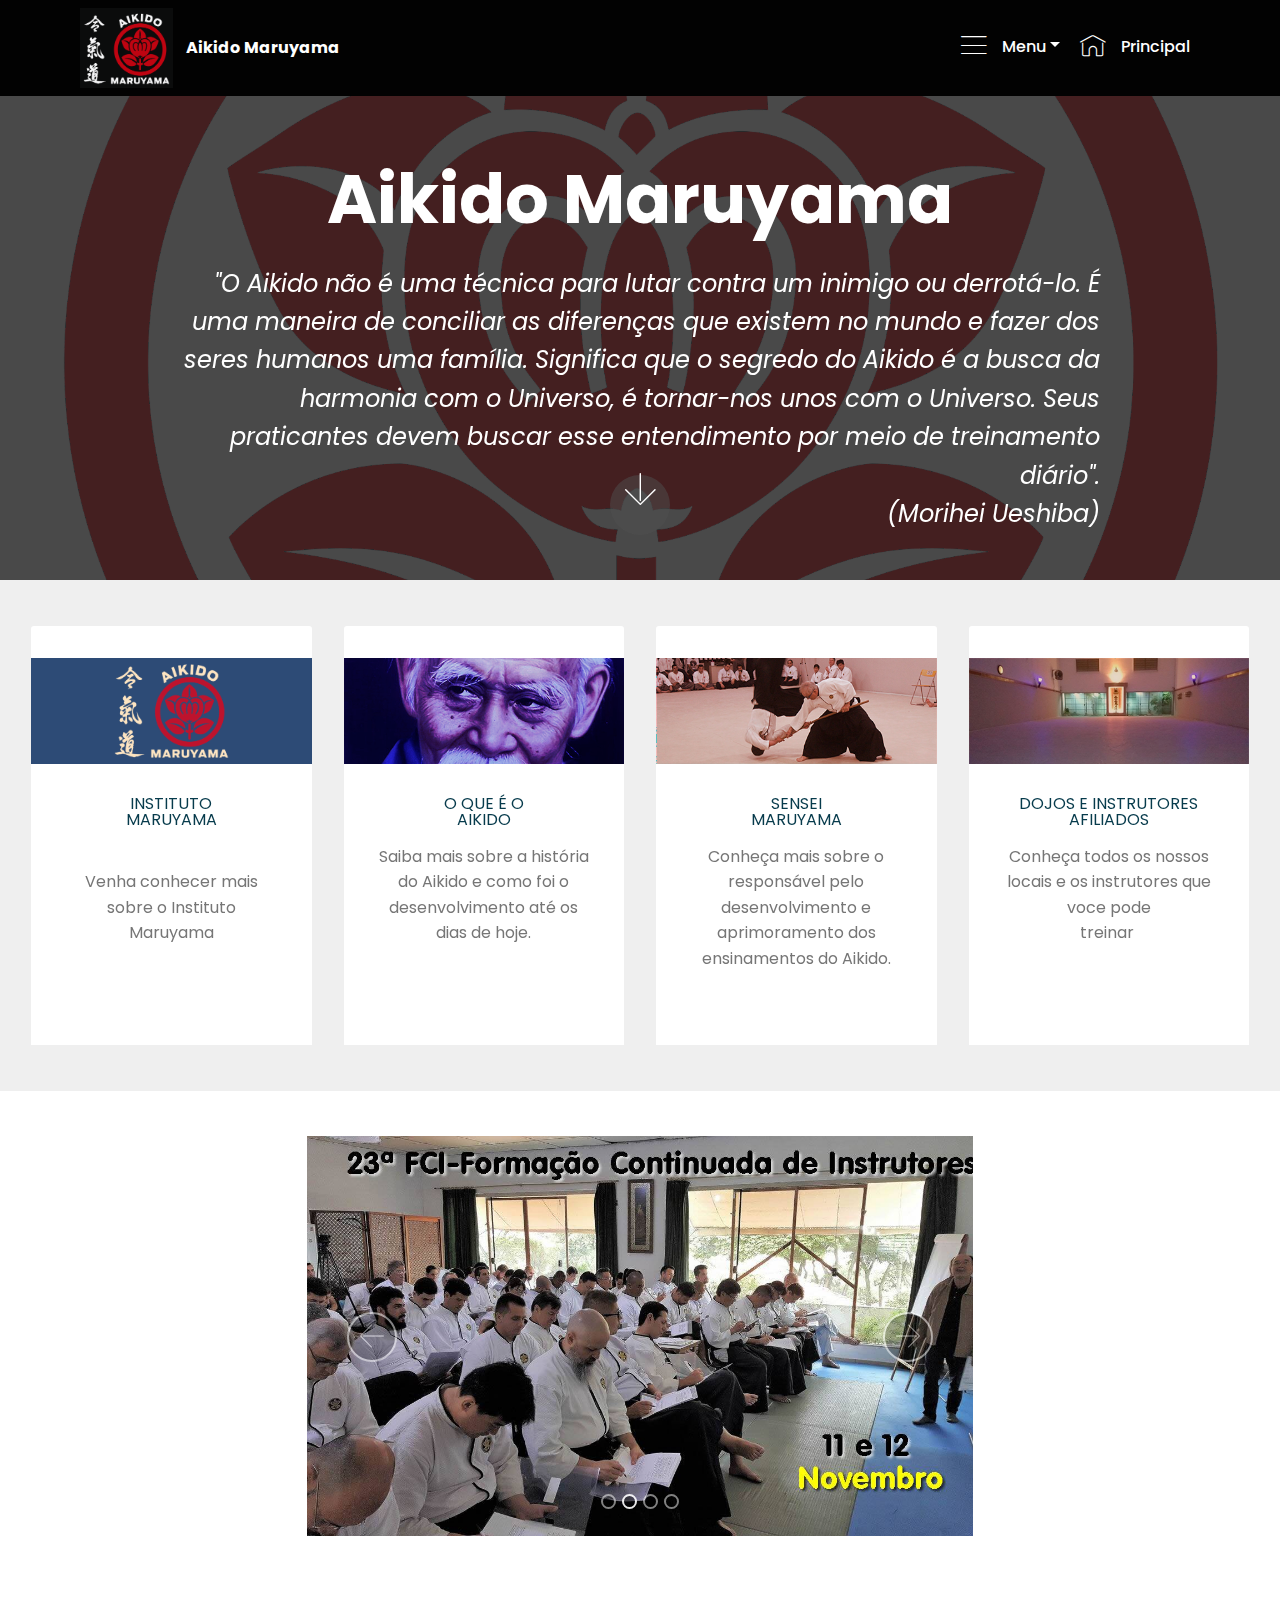
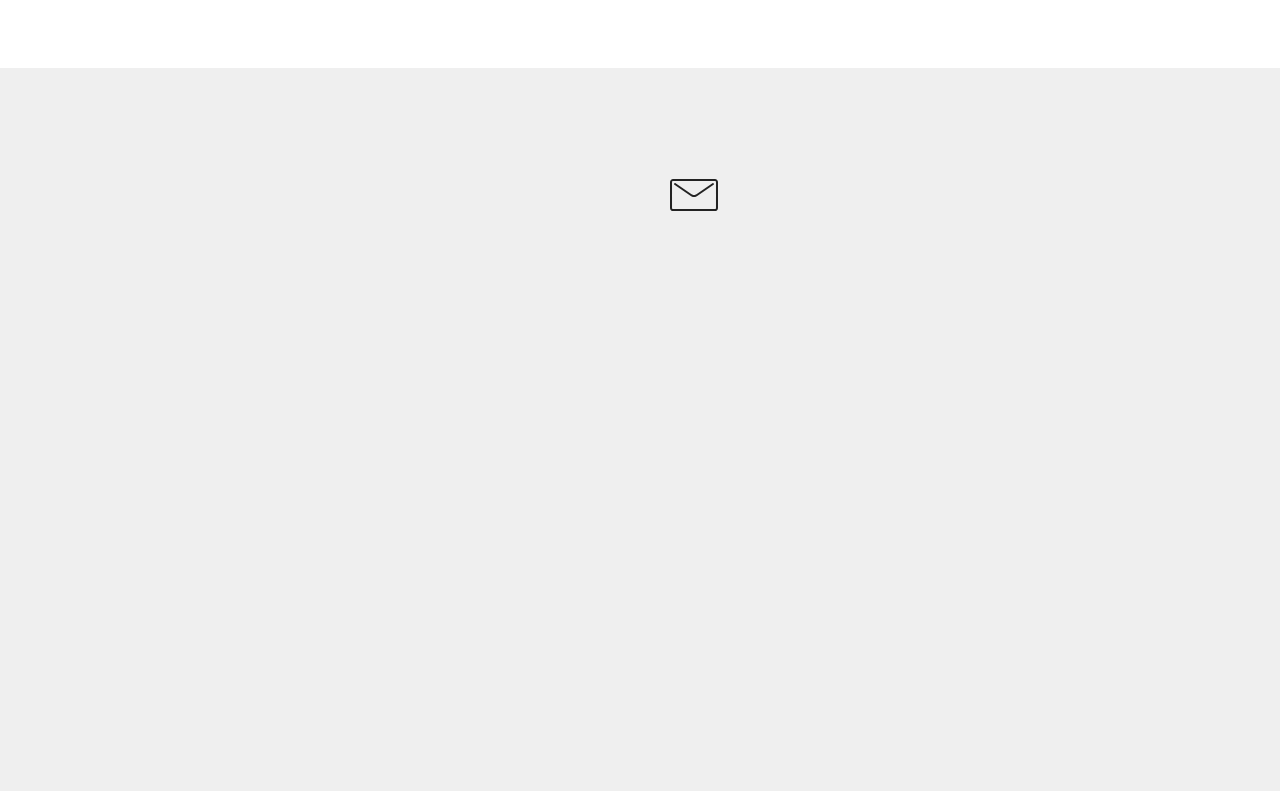
<file: index.html>
<!DOCTYPE html>
<html>
<head>
  <!-- Site made with Mobirise Website Builder v4.4.0, https://mobirise.com -->
  <meta charset="UTF-8">
  <meta http-equiv="X-UA-Compatible" content="IE=edge">
  <meta name="generator" content="Mobirise v4.4.0, mobirise.com">
  <meta name="viewport" content="width=device-width, initial-scale=1">
  <link rel="shortcut icon" href="assets/images/aikido-branco-488x421.png" type="image/x-icon">
  <meta name="description" content="">
  <title>Aikido Maruyama</title>
  <link rel="stylesheet" href="assets/web/assets/mobirise-icons/mobirise-icons.css">
  <link rel="stylesheet" href="assets/tether/tether.min.css">
  <link rel="stylesheet" href="assets/bootstrap/css/bootstrap.min.css">
  <link rel="stylesheet" href="assets/bootstrap/css/bootstrap-grid.min.css">
  <link rel="stylesheet" href="assets/bootstrap/css/bootstrap-reboot.min.css">
  <link rel="stylesheet" href="assets/dropdown/css/style.css">
  <link rel="stylesheet" href="assets/animate.css/animate.min.css">
  <link rel="stylesheet" href="assets/socicon/css/styles.css">
  <link rel="stylesheet" href="assets/theme/css/style.css">
  <link rel="stylesheet" href="assets/mobirise/css/mbr-additional.css" type="text/css">
  
  
  
</head>
<body>

<!-- Google Analytics -->
Aikido Maruyama, Instituto, Roberto Maruyama, Defesa Pessoal
<!-- /Google Analytics -->


<section class="menu cid-qy9qE8ajCE" once="menu" id="menu1-1" data-rv-view="1554">

    

    <nav class="navbar navbar-expand beta-menu navbar-dropdown align-items-center navbar-fixed-top navbar-toggleable-sm">
        <button class="navbar-toggler navbar-toggler-right" type="button" data-toggle="collapse" data-target="#navbarSupportedContent" aria-controls="navbarSupportedContent" aria-expanded="false" aria-label="Toggle navigation">
            <div class="hamburger">
                <span></span>
                <span></span>
                <span></span>
                <span></span>
            </div>
        </button>
        <div class="menu-logo">
            <div class="navbar-brand">
                <span class="navbar-logo">
                    <a href="https://marvoxx.github.io/aikidomaruyama/">
                         <img src="assets/images/aikido-branco-488x421.png" alt="Mobirise" title="" media-simple="true" style="height: 5rem;">
                    </a>
                </span>
                <span class="navbar-caption-wrap"><a class="navbar-caption text-white display-4" href="#top">Aikido Maruyama</a></span>
            </div>
        </div>
        <div class="collapse navbar-collapse" id="navbarSupportedContent">
            <ul class="navbar-nav nav-dropdown nav-right" data-app-modern-menu="true"><li class="nav-item dropdown open">
                    <a class="nav-link link dropdown-toggle text-white display-4" href="index.html" data-toggle="dropdown-submenu" aria-expanded="true"><span class="mbri-menu mbr-iconfont mbr-iconfont-btn"></span>&nbsp;Menu</a><div class="dropdown-menu"><a class="dropdown-item text-white display-4" href="Instituto.html#content4-2d" aria-expanded="false">Instituto</a><a class="dropdown-item text-white display-4" href="sobre.html#timeline2-4x" aria-expanded="false">Sobre o Aikido</a><a class="dropdown-item text-white display-4" href="sensei.html#content5-17" aria-expanded="false">Maruyama Sensei<br></a><a class="dropdown-item text-white display-4" href="Locais.html#info1-2s" aria-expanded="false">Afiliados<br></a><a class="dropdown-item text-white display-4" href="youtube.html#feed-1l" aria-expanded="false">Videos</a><a class="dropdown-item text-white display-4" href="page8.html" aria-expanded="false">Treino ao Vivo</a><a class="dropdown-item text-white display-4" href="page7.html#table1-4o" aria-expanded="false">Horários</a></div>
                </li><li class="nav-item">
                    <a class="nav-link link text-white display-4" href="index.html">
                        <span class="mbri-home mbr-iconfont mbr-iconfont-btn"></span>&nbsp;Principal</a>
                </li></ul>
            
        </div>
    </nav>
</section>

<section class="engine"><a href="https://mobirise.co/f">bootstrap builder</a></section><section class="cid-qy9qiPocB6 mbr-parallax-background" id="header2-0" data-rv-view="1556">

    

    <div class="mbr-overlay" style="opacity: 0.8; background-color: rgb(31, 31, 31);"></div>

    <div class="container align-center">
        <div class="row justify-content-md-center">
            <div class="mbr-white col-md-10">
                <h1 class="mbr-section-title mbr-bold pb-3 mbr-fonts-style display-1">Aikido Maruyama</h1>
                
                <p class="mbr-text pb-3 mbr-fonts-style display-5"><em>
                    "O Aikido não é uma técnica para lutar contra um inimigo ou derrotá-lo. É uma maneira de conciliar as diferenças que existem no mundo e fazer dos seres humanos uma família. Significa que o segredo do Aikido é a busca da harmonia com o Universo, é tornar-nos unos com o Universo. Seus praticantes devem buscar esse entendimento por meio de treinamento diário".<br>(Morihei Ueshiba)</em>
                </p>
                
            </div>
        </div>
    </div>
    <div class="mbr-arrow hidden-sm-down" aria-hidden="true">
        <a href="#next">
            <i class="mbri-down mbr-iconfont"></i>
        </a>
    </div>
</section>

<section class="features3 cid-qygEciPcEW" id="features17-12" data-rv-view="1559">
    
    

    
    <div class="container-fluid">
        <div class="media-container-row">
            <div class="card p-3 col-12 col-md-6 col-lg-3">
                <div class="card-wrapper">
                    <div class="card-img">
                        <a href="Instituto.html"><img src="assets/images/1-instituto-1-2947x1107.png" alt="Mobirise" title="" media-simple="true"></a>
                    </div>
                    <div class="card-box">
                        <h4 class="card-title pb-3 mbr-fonts-style display-7"><a href="Instituto.html">INSTITUTO 
</a><div><a href="Instituto.html">MARUYAMA</a></div></h4>
                        <p class="mbr-text mbr-fonts-style display-7"><br>Venha conhecer mais sobre o Instituto Maruyama<br>&nbsp;<br><br></p>
                    </div>
                </div>
            </div>

            <div class="card p-3 col-12 col-md-6 col-lg-3">
                <div class="card-wrapper">
                    <div class="card-img">
                        <a href="sobre.html"><img src="assets/images/2-aikido-442x166.png" alt="Mobirise" title="" media-simple="true"></a>
                    </div>
                    <div class="card-box">
                        <h4 class="card-title pb-3 mbr-fonts-style display-7"><a href="sobre.html#timeline2-4x">O QUE É O 
</a><div><a href="sobre.html">AIKIDO</a></div></h4>
                        <p class="mbr-text mbr-fonts-style display-7">Saiba mais sobre a história do Aikido e como foi o desenvolvimento até os dias de hoje.<br><br><br></p>
                    </div>
                </div>
            </div>

            <div class="card p-3 col-12 col-md-6 col-lg-3">
                <div class="card-wrapper">
                    <div class="card-img">
                        <a href="sensei.html#content5-17"><img src="assets/images/2-maruyama-sensei-442x166.png" alt="Mobirise" title="" media-simple="true"></a>
                    </div>
                    <div class="card-box">
                        <h4 class="card-title pb-3 mbr-fonts-style display-7"><a href="sensei.html#content5-17">SENSEI 
</a><div><a href="sensei.html#content5-17">MARUYAMA</a></div></h4>
                        <p class="mbr-text mbr-fonts-style display-7">
                            Conheça mais sobre o responsável pelo desenvolvimento e aprimoramento dos ensinamentos do Aikido.<br><br>
                        </p>
                    </div>
                </div>
            </div>

            <div class="card p-3 col-12 col-md-6 col-lg-3">
                <div class="card-wrapper">
                    <div class="card-img">
                        <a href="Locais.html#info1-v"><img src="assets/images/5-dojo-442x166.png" alt="Instrutores" title="" media-simple="true"></a>
                    </div>
                    <div class="card-box">
                        <h4 class="card-title pb-3 mbr-fonts-style display-7"><a href="Locais.html">DOJOS E INSTRUTORES </a><br><a href="Locais.html">AFILIADOS</a><a href="Locais.html"><br></a></h4>
                        <p class="mbr-text mbr-fonts-style display-7">Conheça todos os nossos locais e os instrutores que voce pode <br>treinar&nbsp;<br><br><br>
                        </p>
                    </div>
                </div>
            </div>
            
            
        </div>
    </div>
</section>

<section class="carousel slide cid-qyPgLAG74s" data-interval="false" id="slider2-2q" data-rv-view="1562">

    
    <div class="container content-slider">
        <div class="content-slider-wrap">
            <div><div class="mbr-slider slide carousel" data-pause="true" data-keyboard="false" data-ride="false" data-interval="false"><ol class="carousel-indicators"><li data-app-prevent-settings="" data-target="#slider2-2q" data-slide-to="0"></li><li data-app-prevent-settings="" data-target="#slider2-2q" class=" active" data-slide-to="1"></li><li data-app-prevent-settings="" data-target="#slider2-2q" data-slide-to="2"></li><li data-app-prevent-settings="" data-target="#slider2-2q" data-slide-to="3"></li></ol><div class="carousel-inner" role="listbox"><div class="carousel-item slider-fullscreen-image" data-bg-video-slide="false" style="background-image: url(assets/images/2-festival-de-aikido-joinville-800x648.jpg);"><div class="container container-slide"><div class="image_wrapper"><div class="mbr-overlay" style="opacity: 0.2;"></div><img src="assets/images/2-festival-de-aikido-joinville-800x648.jpg"><div class="carousel-caption justify-content-center"><div class="col-10 align-center"><p class="lead mbr-text mbr-fonts-style display-7"></p></div></div></div></div></div><div class="carousel-item slider-fullscreen-image active" data-bg-video-slide="false" style="background-image: url(assets/images/23o-fci-formacao-continuada-de-instrutores-1280x720.jpg);"><div class="container container-slide"><div class="image_wrapper"><div class="mbr-overlay" style="opacity: 0;"></div><img src="assets/images/23o-fci-formacao-continuada-de-instrutores-1280x720.jpg"><div class="carousel-caption justify-content-center"><div class="col-10 align-center"><p class="lead mbr-text mbr-fonts-style display-7"></p></div></div></div></div></div><div class="carousel-item slider-fullscreen-image" data-bg-video-slide="false" style="background-image: url(assets/images/3o.internacional-seminar-1480x1123.png);"><div class="container container-slide"><div class="image_wrapper"><div class="mbr-overlay" style="opacity: 0;"></div><img src="assets/images/3o.internacional-seminar-1480x1123.png"><div class="carousel-caption justify-content-center"><div class="col-10 align-center"><p class="lead mbr-text mbr-fonts-style display-7"></p></div></div></div></div></div><div class="carousel-item slider-fullscreen-image" data-bg-video-slide="false" style="background-image: url(assets/images/cerimagradeci2016-1280x665.jpg);"><div class="container container-slide"><div class="image_wrapper"><div class="mbr-overlay"></div><img src="assets/images/cerimagradeci2016-1280x665.jpg"><div class="carousel-caption justify-content-center"><div class="col-10 align-center"><h2 class="mbr-fonts-style display-2">Cerimonial de Agradecimento&nbsp;</h2><p class="lead mbr-text mbr-fonts-style display-7">Dia 9 de dezembro de 2017&nbsp;<br>
<br></p></div></div></div></div></div></div><a data-app-prevent-settings="" class="carousel-control carousel-control-prev" role="button" data-slide="prev" href="#slider2-2q"><span aria-hidden="true" class="mbri-left mbr-iconfont"></span><span class="sr-only">Previous</span></a><a data-app-prevent-settings="" class="carousel-control carousel-control-next" role="button" data-slide="next" href="#slider2-2q"><span aria-hidden="true" class="mbri-right mbr-iconfont"></span><span class="sr-only">Next</span></a></div></div> 
        </div>
    </div>
</section>

<section class="cid-qy9DdrPz6q" id="social-buttons3-e" data-rv-view="1577">
    
    

    

    <div class="container">
        <div class="media-container-row">
            <div class="col-md-8 align-center">
                
                <div>
                    <div class="mbr-social-likes">
                        <span class="btn btn-social socicon-bg-facebook facebook mx-2" title="Share link on Facebook">
                            <i class="socicon socicon-facebook"></i>
                        </span>
                        <span class="btn btn-social twitter socicon-bg-twitter mx-2" title="Share link on Twitter">
                            <i class="socicon socicon-twitter"></i>
                        </span>
                        <span class="btn btn-social plusone socicon-bg-googleplus mx-2" title="Share link on Google+">
                            <i class="socicon socicon-googleplus"></i>
                        </span>
                        
                        
                        
                        
                    </div>
                </div>
            </div>
        </div>
    </div>
</section>

<section class="mbr-section form4 cid-qy9Auc2oww" id="form4-d" data-rv-view="1580">

    

    
    <div class="container">
        <div class="row">
            <div class="col-md-6">
                <div class="google-map"><iframe frameborder="0" style="border:0" src="https://www.google.com/maps/embed/v1/place?key=AIzaSyA0Dx_boXQiwvdz8sJHoYeZNVTdoWONYkU&amp;q=place_id:ChIJK5dpVvdWzpQR70Vg6UOqzQo" allowfullscreen=""></iframe></div>
            </div>
            <div class="col-md-6">
                <h2 class="pb-3 align-left mbr-fonts-style display-2"><strong>Sede </strong><br><strong>Aikido Maryuama</strong></h2>
                <div>
                    <div class="icon-block pb-3">
                        <span class="icon-block__icon">
                            <span class="mbri-letter mbr-iconfont" media-simple="true"></span>
                        </span>
                        <h4 class="icon-block__title align-left mbr-fonts-style display-5">Por favor preencha o formulário</h4>
                    </div>
                    <div class="icon-contacts pb-3">
                        <h5 class="align-left mbr-fonts-style display-7">
                            Agradecemos o contato.</h5>
                        <p class="mbr-text align-left mbr-fonts-style display-7"></p><p>
                            Telefone: +55 (11) &nbsp;3721-3113&nbsp;<br>&nbsp; &nbsp; &nbsp; &nbsp; &nbsp; &nbsp; &nbsp; &nbsp; +55 (11) 96168-2731<br>
                            Email: contato@aikidomaruyama.com.br<br>Endereço:&nbsp;R. Oscár Pinheiro Coelho, 334, São Paulo - SP, 05516-050, Brasil 
                        </p><p></p>
                    </div>
                </div>
                <div data-form-type="formoid">
                    <div data-form-alert="" hidden="">Agradecemos pela sua mensagem. Responderemos assim que possivel.</div>
                    <form class="block mbr-form" action="https://mobirise.com/" method="post" data-form-title="Mobirise Form"><input type="hidden" data-form-email="true" value="CgxJwzS7b83CN/ukpvwRvT8fxslBHNl69yDzWJr7uahN4EUjkiH++B0v4HA7Yv/oAqaXUBnEYKeDh8yZp4qzJCUJ4x+7ALMfnB7TCgbEZllyEr0gyxhxLdovUqTuws4d">
                        <div class="row">
                            <div class="col-md-6 multi-horizontal" data-for="name">
                                <input type="text" class="form-control input" name="name" data-form-field="Name" placeholder="Seu Nome" required="" id="name-form4-d">
                            </div>
                            <div class="col-md-6 multi-horizontal" data-for="phone">
                                <input type="text" class="form-control input" name="phone" data-form-field="Phone" placeholder="Telefone" required="" id="phone-form4-d">
                            </div>
                            <div class="col-md-12" data-for="email">
                                <input type="text" class="form-control input" name="email" data-form-field="Email" placeholder="Email" required="" id="email-form4-d">
                            </div>
                            <div class="col-md-12" data-for="message">
                                <textarea class="form-control input" name="message" rows="3" data-form-field="Message" placeholder="Escreva sua mensagem" style="resize:none" id="message-form4-d"></textarea>
                            </div>
                            <div class="input-group-btn col-md-12" style="margin-top: 10px;"><button href="" type="submit" class="btn btn-primary btn-form display-4">Envie sua mensagem</button></div>
                        </div>
                    </form>
                </div>
            </div>
        </div>
    </div>
</section>


  <script src="assets/web/assets/jquery/jquery.min.js"></script>
  <script src="assets/popper/popper.min.js"></script>
  <script src="assets/tether/tether.min.js"></script>
  <script src="assets/bootstrap/js/bootstrap.min.js"></script>
  <script src="assets/smooth-scroll/smooth-scroll.js"></script>
  <script src="assets/dropdown/js/script.min.js"></script>
  <script src="assets/touch-swipe/jquery.touch-swipe.min.js"></script>
  <script src="assets/viewport-checker/jquery.viewportchecker.js"></script>
  <script src="assets/jquery-mb-ytplayer/jquery.mb.ytplayer.min.js"></script>
  <script src="assets/jquery-mb-vimeo_player/jquery.mb.vimeo_player.js"></script>
  <script src="assets/social-likes/social-likes.js"></script>
  <script src="assets/bootstrap-carousel-swipe/bootstrap-carousel-swipe.js"></script>
  <script src="assets/jarallax/jarallax.min.js"></script>
  <script src="assets/theme/js/script.js"></script>
  <script src="assets/mobirise-slider-video/script.js"></script>
  <script src="assets/formoid/formoid.min.js"></script>
  
  
 <div id="scrollToTop" class="scrollToTop mbr-arrow-up"><a style="text-align: center;"><i class="mbri-down mbr-iconfont"></i></a></div>
    <input name="animation" type="hidden">
  </body>
</html>
</file>
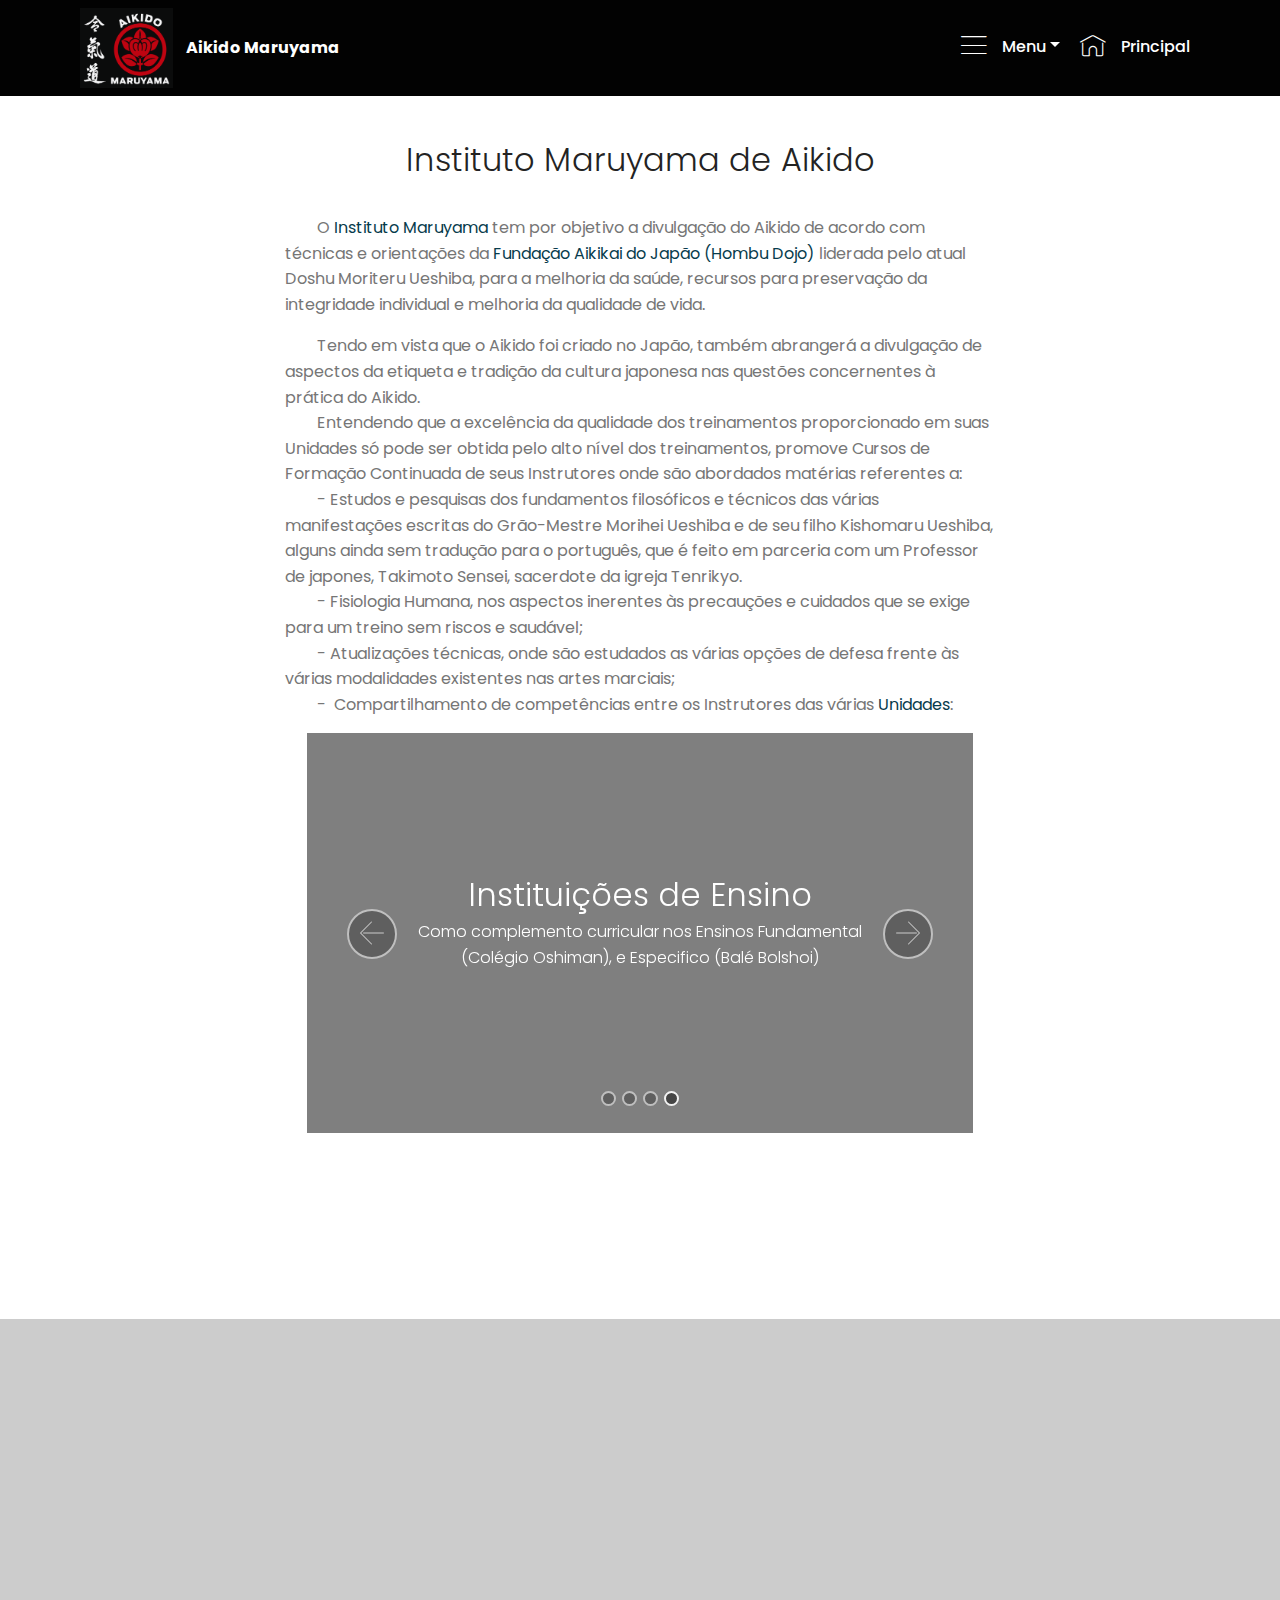
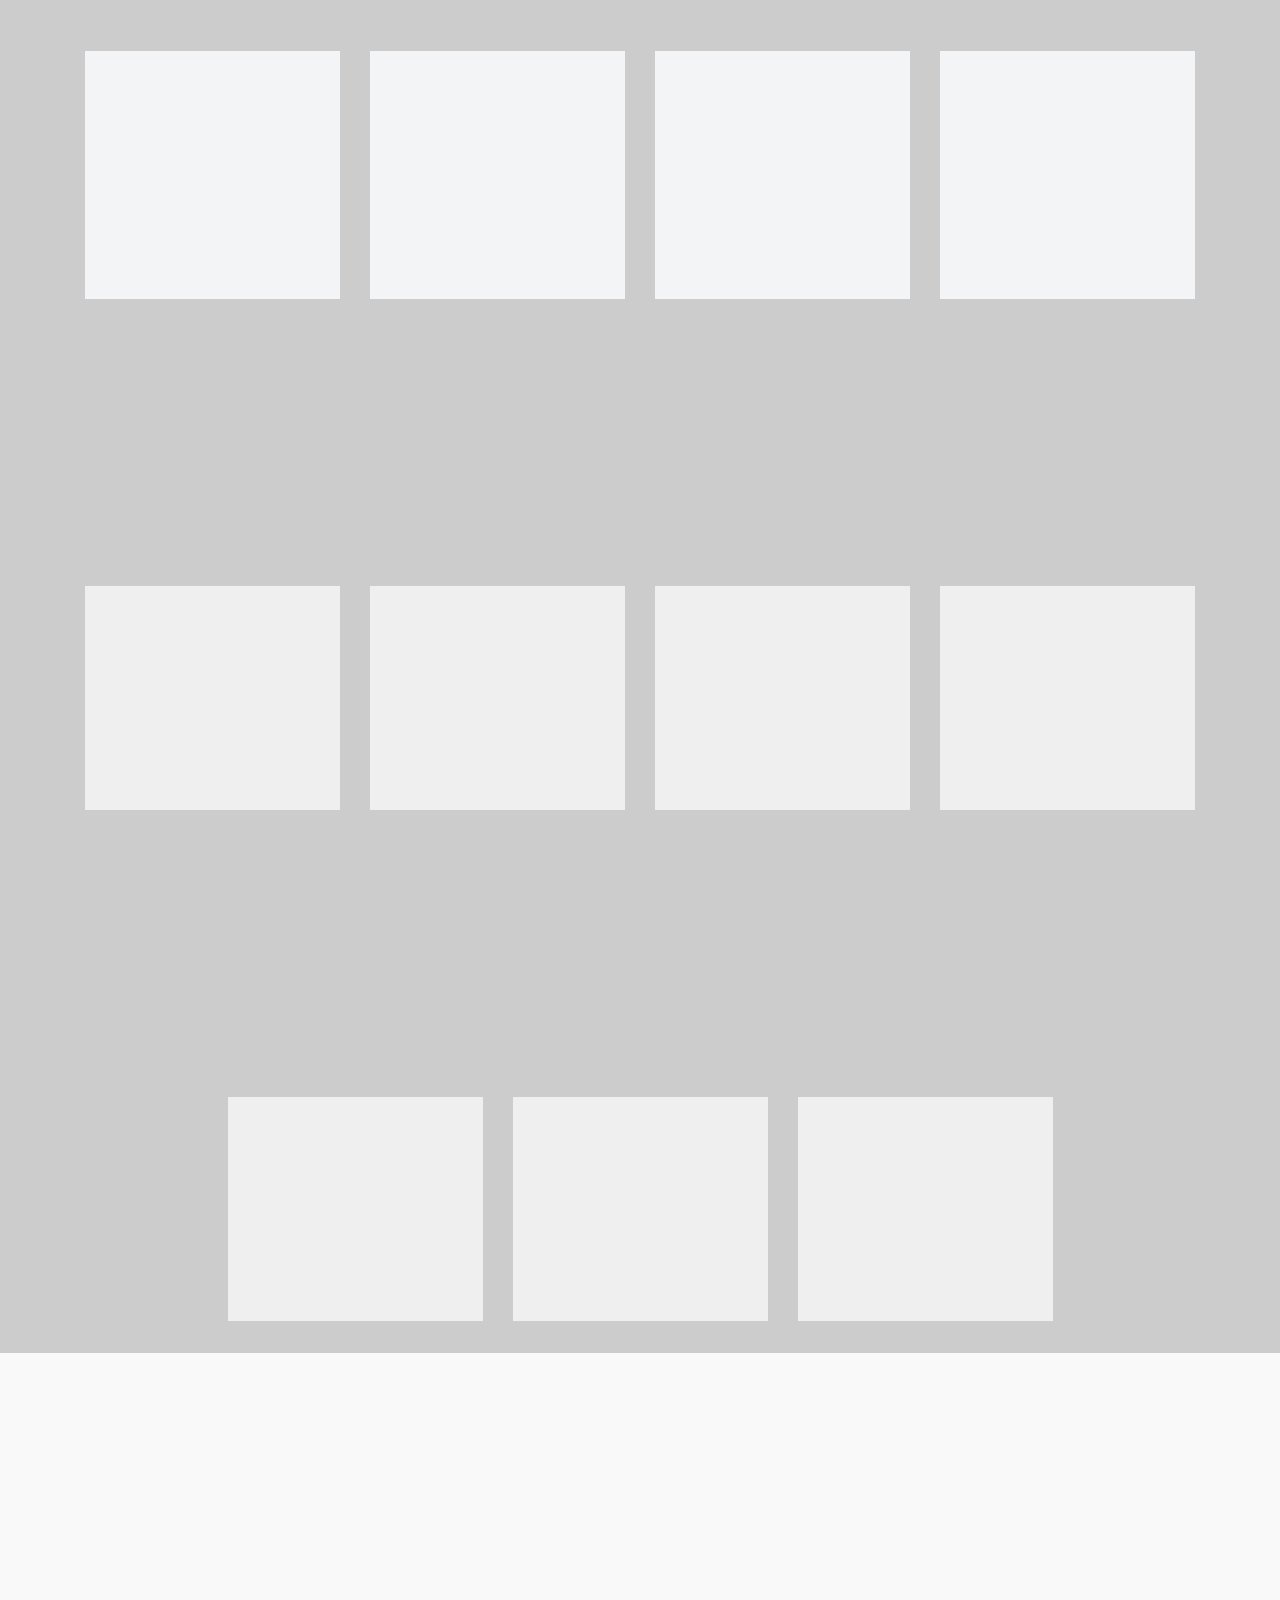
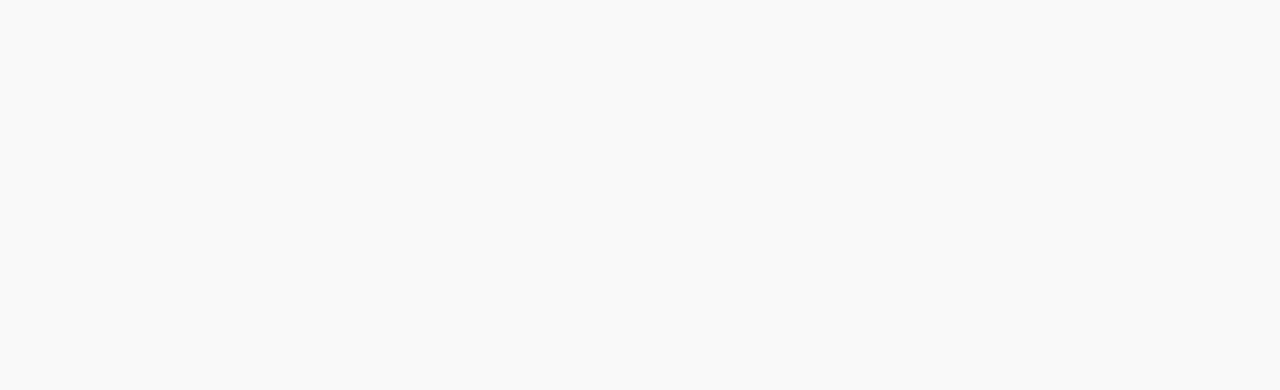
<file: Instituto.html>
<!DOCTYPE html>
<html>
<head>
  <!-- Site made with Mobirise Website Builder v4.4.0, https://mobirise.com -->
  <meta charset="UTF-8">
  <meta http-equiv="X-UA-Compatible" content="IE=edge">
  <meta name="generator" content="Mobirise v4.4.0, mobirise.com">
  <meta name="viewport" content="width=device-width, initial-scale=1">
  <link rel="shortcut icon" href="assets/images/aikido-branco-488x421.png" type="image/x-icon">
  <meta name="description" content="Website Maker Description">
  <title>Instituto</title>
  <link rel="stylesheet" href="assets/web/assets/mobirise-icons/mobirise-icons.css">
  <link rel="stylesheet" href="assets/tether/tether.min.css">
  <link rel="stylesheet" href="assets/bootstrap/css/bootstrap.min.css">
  <link rel="stylesheet" href="assets/bootstrap/css/bootstrap-grid.min.css">
  <link rel="stylesheet" href="assets/bootstrap/css/bootstrap-reboot.min.css">
  <link rel="stylesheet" href="assets/dropdown/css/style.css">
  <link rel="stylesheet" href="assets/socicon/css/styles.css">
  <link rel="stylesheet" href="assets/animate.css/animate.min.css">
  <link rel="stylesheet" href="assets/theme/css/style.css">
  <link rel="stylesheet" href="assets/mobirise/css/mbr-additional.css" type="text/css">
  
  
  
</head>
<body>

<!-- Google Analytics -->
Aikido Maruyama, Instituto, Roberto Maruyama, Defesa Pessoal
<!-- /Google Analytics -->


<section class="menu cid-qy9qE8ajCE" once="menu" id="menu1-1j" data-rv-view="1786">

    

    <nav class="navbar navbar-expand beta-menu navbar-dropdown align-items-center navbar-fixed-top navbar-toggleable-sm">
        <button class="navbar-toggler navbar-toggler-right" type="button" data-toggle="collapse" data-target="#navbarSupportedContent" aria-controls="navbarSupportedContent" aria-expanded="false" aria-label="Toggle navigation">
            <div class="hamburger">
                <span></span>
                <span></span>
                <span></span>
                <span></span>
            </div>
        </button>
        <div class="menu-logo">
            <div class="navbar-brand">
                <span class="navbar-logo">
                    <a href="https://marvoxx.github.io/aikidomaruyama/">
                         <img src="assets/images/aikido-branco-488x421.png" alt="Mobirise" title="" media-simple="true" style="height: 5rem;">
                    </a>
                </span>
                <span class="navbar-caption-wrap"><a class="navbar-caption text-white display-4" href="#top">Aikido Maruyama</a></span>
            </div>
        </div>
        <div class="collapse navbar-collapse" id="navbarSupportedContent">
            <ul class="navbar-nav nav-dropdown nav-right" data-app-modern-menu="true"><li class="nav-item dropdown open">
                    <a class="nav-link link dropdown-toggle text-white display-4" href="index.html" data-toggle="dropdown-submenu" aria-expanded="true"><span class="mbri-menu mbr-iconfont mbr-iconfont-btn"></span>&nbsp;Menu</a><div class="dropdown-menu"><a class="dropdown-item text-white display-4" href="Instituto.html#content4-2d" aria-expanded="false">Instituto</a><a class="dropdown-item text-white display-4" href="sobre.html#timeline2-4x" aria-expanded="false">Sobre o Aikido</a><a class="dropdown-item text-white display-4" href="sensei.html#content5-17" aria-expanded="false">Maruyama Sensei<br></a><a class="dropdown-item text-white display-4" href="Locais.html#info1-2s" aria-expanded="false">Afiliados<br></a><a class="dropdown-item text-white display-4" href="youtube.html#feed-1l" aria-expanded="false">Videos</a><a class="dropdown-item text-white display-4" href="page8.html" aria-expanded="false">Treino ao Vivo</a><a class="dropdown-item text-white display-4" href="page7.html#table1-4o" aria-expanded="false">Horários</a></div>
                </li><li class="nav-item">
                    <a class="nav-link link text-white display-4" href="index.html">
                        <span class="mbri-home mbr-iconfont mbr-iconfont-btn"></span>&nbsp;Principal</a>
                </li></ul>
            
        </div>
    </nav>
</section>

<section class="engine"><a href="https://mobirise.co/g">create a website for free</a></section><section class="mbr-section content4 cid-qyynPitHbK" id="content4-2d" data-rv-view="1788">

    

    <div class="container">
        <div class="media-container-row">
            <div class="title col-12 col-md-8">
                <h2 class="align-center pb-3 mbr-fonts-style display-2">Instituto Maruyama de Aikido</h2>
                <h3 class="mbr-section-subtitle align-center mbr-light mbr-fonts-style display-5"></h3>
                
            </div>
        </div>
    </div>
</section>

<section class="mbr-section article content1 cid-qyynQuI9Vi" id="content1-2e" data-rv-view="1790">
    
     

    <div class="container">
        <div class="media-container-row">
            <div class="mbr-text col-12 col-md-8 mbr-fonts-style display-7"><p>&nbsp;&nbsp;&nbsp;&nbsp;&nbsp;&nbsp;&nbsp;&nbsp;O <a href="Instituto.html">Instituto Maruyama</a> tem por objetivo a divulgação do Aikido de acordo com técnicas e orientações da <a href="http://www.aikikai.or.jp/eng/">Fundação Aikikai do Japão (Hombu Dojo)</a> liderada pelo atual Doshu Moriteru Ueshiba, para a melhoria da saúde, recursos para preservação da integridade individual e melhoria da qualidade de vida.
</p><div>&nbsp;&nbsp;&nbsp;&nbsp;&nbsp;&nbsp;&nbsp;&nbsp;<span style="font-size: 1rem;">Tendo em vista que o Aikido foi criado no Japão, também abrangerá a divulgação de aspectos da etiqueta e tradição da cultura japonesa nas questões concernentes à prática do Aikido.&nbsp;</span><br></div><div>&nbsp;&nbsp;&nbsp;&nbsp;&nbsp;&nbsp;&nbsp;&nbsp;<span style="font-size: 1rem;">Entendendo que a excelência da qualidade dos treinamentos proporcionado em suas Unidades só pode ser obtida pelo alto nível dos treinamentos, promove Cursos de Formação Continuada de seus Instrutores onde são abordados matérias referentes a:&nbsp;</span><br></div><div>&nbsp;&nbsp;&nbsp;&nbsp;&nbsp;&nbsp;&nbsp;&nbsp;<span style="font-size: 1rem;">-</span>&nbsp;<span style="font-size: 1rem;">Estudos e pesquisas dos fundamentos filosóficos e técnicos das várias manifestações escritas do Grão-Mestre Morihei Ueshiba e de seu filho Kishomaru Ueshiba, alguns ainda sem tradução para o português, que é feito em parceria com um Professor de japones, Takimoto Sensei, sacerdote da igreja Tenrikyo.&nbsp;</span><br></div><div>&nbsp;&nbsp;&nbsp;&nbsp;&nbsp;&nbsp;&nbsp;&nbsp;<span style="font-size: 1rem;">- Fisiologia Humana, nos aspectos inerentes às precauções e cuidados que se exige para um treino sem riscos e saudável;&nbsp;</span><br></div><div>&nbsp;&nbsp;&nbsp;&nbsp;&nbsp;&nbsp;&nbsp;&nbsp;<span style="font-size: 1rem;">- Atualizações técnicas, onde são estudados as várias opções de defesa frente às várias modalidades existentes nas artes marciais;&nbsp;</span><br></div><div>&nbsp;&nbsp;&nbsp;&nbsp;&nbsp;&nbsp;&nbsp;&nbsp;<span style="font-size: 1rem;">-</span>&nbsp;<span style="font-size: 1rem;">&nbsp;Compartilhamento de competências entre os Instrutores das várias <a href="Locais.html">Unidades</a>:</span><span style="font-size: 1rem;">&nbsp;</span><span style="font-size: 1rem;">&nbsp;&nbsp;</span><span style="font-size: 1rem;">&nbsp;&nbsp;</span></div><div><span style="font-size: 1rem;"></span></div><p></p></div>
        </div>
    </div>
</section>

<section class="carousel slide cid-qyEe1WbXfN" data-interval="false" id="slider2-2k" data-rv-view="1791">

    
    <div class="container content-slider">
        <div class="content-slider-wrap">
            <div><div class="mbr-slider slide carousel" data-pause="true" data-keyboard="false" data-ride="carousel" data-interval="4000"><ol class="carousel-indicators"><li data-app-prevent-settings="" data-target="#slider2-2k" data-slide-to="0"></li><li data-app-prevent-settings="" data-target="#slider2-2k" data-slide-to="1"></li><li data-app-prevent-settings="" data-target="#slider2-2k" data-slide-to="2"></li><li data-app-prevent-settings="" data-target="#slider2-2k" class=" active" data-slide-to="3"></li></ol><div class="carousel-inner" role="listbox"><div class="carousel-item slider-fullscreen-image" data-bg-video-slide="false" style="background-image: url(assets/images/5-dojos-1040x585.jpg);"><div class="container container-slide"><div class="image_wrapper"><div class="mbr-overlay"></div><img src="assets/images/5-dojos-1040x585.jpg"><div class="carousel-caption justify-content-center"><div class="col-10 align-center"><h2 class="mbr-fonts-style display-2">Healthy-Security</h2><p class="lead mbr-text mbr-fonts-style display-7">Profissionais ligados á area da Saude, nas quais são exigidas habilidades em contenção de pacientes.</p></div></div></div></div></div><div class="carousel-item slider-fullscreen-image" data-bg-video-slide="false" style="background-image: url(assets/images/defensefeminino-841x577.jpg);"><div class="container container-slide"><div class="image_wrapper"><div class="mbr-overlay"></div><img src="assets/images/defensefeminino-841x577.jpg"><div class="carousel-caption justify-content-center"><div class="col-10 align-center"><h2 class="mbr-fonts-style display-2">Defense Feminino</h2><p class="lead mbr-text mbr-fonts-style display-7"> Destinado às mulheres para contenção de assédios e ataques, com técnicas objetivas e de rápida assimilação para aplicação. Normalmente de curta duração. </p></div></div></div></div></div><div class="carousel-item slider-fullscreen-image" data-bg-video-slide="https://www.youtube.com/watch?v=PSaeLSeYVTQ"><div class="mbr-overlay" style="opacity: 0.6;"></div><div class="container container-slide"><div class="image_wrapper"><img src="assets/images/3.jpg" style="opacity: 0;"><div class="carousel-caption justify-content-center"><div class="col-10 align-right"><h2 class="mbr-fonts-style display-2">Aiki-Defense</h2><p class="lead mbr-text mbr-fonts-style display-7">Aiki-Defense: Destinado a todos os profissionais envolvidos em atividades de Segurança Pública: Policiais Civis, Policiais Militares e Seguranças privadas.</p></div></div></div></div></div><div class="carousel-item slider-fullscreen-image active" data-bg-video-slide="https://www.youtube.com/watch?v=HirMgooq0Fw"><div class="mbr-overlay"></div><div class="container container-slide"><div class="image_wrapper"><img src="assets/images/2.jpg" style="opacity: 0;"><div class="carousel-caption justify-content-center"><div class="col-10 align-center"><h2 class="mbr-fonts-style display-2">Instituições de Ensino</h2><p class="lead mbr-text mbr-fonts-style display-7"> Como complemento curricular nos Ensinos Fundamental (Colégio Oshiman), e Especifico (Balé Bolshoi) </p></div></div></div></div></div></div><a data-app-prevent-settings="" class="carousel-control carousel-control-prev" role="button" data-slide="prev" href="#slider2-2k"><span aria-hidden="true" class="mbri-left mbr-iconfont"></span><span class="sr-only">Previous</span></a><a data-app-prevent-settings="" class="carousel-control carousel-control-next" role="button" data-slide="next" href="#slider2-2k"><span aria-hidden="true" class="mbri-right mbr-iconfont"></span><span class="sr-only">Next</span></a></div></div> 
        </div>
    </div>
</section>

<section class="mbr-section article content1 cid-qyyp66hDLi" id="content1-2g" data-rv-view="1806">
    
     

    <div class="container">
        <div class="media-container-row">
            <div class="mbr-text col-12 col-md-8 mbr-fonts-style display-7"><p>&nbsp;&nbsp;&nbsp;&nbsp;&nbsp;&nbsp;&nbsp;</p><p>Além disso, o Instituto tem competência para a realização de Workshops, Palestras em Empresas com o objetivo de aumentar a motivação e competências humanas nas diversas atividades de Empresas. Já foram realizadas nas empresas NET, Claro, Wurth, Dupont, Petrobrás, Jornal O Estado de São Paulo, Elevadores Schindler, NIVEA, entre outras.&nbsp;</p></div>
        </div>
    </div>
</section>

<section class="features16 cid-qyP4KH7U0W" id="features16-2n" data-rv-view="1807">
    
    
    
    <div class="container align-center">
        <h2 class="pb-3 mbr-fonts-style mbr-section-title display-2"><font color="#ffffff"><em><strong>Time de Instrutores (Sede)</strong></em></font></h2>
        
        <div class="row media-row">
            
        <div class="team-item col-lg-3 col-md-6">
                <div class="item-image">
                    <img src="assets/images/1-massaro-768x768.jpg" alt="" title="" media-simple="true">
                </div>
                <div class="item-caption py-3">
                    <div class="item-name px-2">
                        <p class="mbr-fonts-style display-5">
                           Wilson Masaro Matsumoto 
                        </p>
                    </div>
                    <div class="item-role px-2">
                        <p>São Paulo,  Brasil
<br>Sede, Liberdade
<br>Faixa Preta 4º grau
<br>Início no Aikido: 1991
<br>Comerciante
<br>56 anos</p>
                    </div>
                    
                </div>
            </div><div class="team-item col-lg-3 col-md-6">
                <div class="item-image">
                    <img src="assets/images/2-joseantonio-768x768.jpg" alt="" title="" media-simple="true">
                </div>
                <div class="item-caption py-3">
                    <div class="item-name px-2">
                        <p class="mbr-fonts-style display-5">José Antonio
<br>da Silva&nbsp;</p>
                    </div>
                    <div class="item-role px-2">
                        <p>São Paulo, Brasil
<br>Sede, Freguesia do Ó 
<br>Faixa Preta 4º grau
<br>Início no Aikido: 1997
<br>Funcionário Público
<br>49 anos</p>
                    </div>
                    
                </div>
            </div><div class="team-item col-lg-3 col-md-6">
                <div class="item-image">
                    <img src="assets/images/3-teandra-768x768.jpg" alt="" title="" media-simple="true">
                </div>
                <div class="item-caption py-3">
                    <div class="item-name px-2">
                        <p class="mbr-fonts-style display-5">Teandra
<br>Galvão&nbsp;</p>
                    </div>
                    <div class="item-role px-2">
                        <p>São Paulo, Brasil
<br>Sede
<br>Faixa Preta 4º grau
<br>Início no Aikido: 2000
<br>Publicitária<br><br></p>
                    </div>
                    
                </div>
            </div><div class="team-item col-lg-3 col-md-6">
                <div class="item-image">
                    <img src="assets/images/4-andre-gomes-768x768.jpg" alt="" title="" media-simple="true">
                </div>
                <div class="item-caption py-3">
                    <div class="item-name px-2">
                        <p class="mbr-fonts-style display-5">
                           André Nascimento Gomes 
                        </p>
                    </div>
                    <div class="item-role px-2">
                        <p>São Paulo, Brasil
<br>Sede
<br>Faixa Preta 4º grau
<br>Início no Aikido: 2001
<br>Artista Plástico
<br>Idade: 52 anos</p>
                    </div>
                    
                </div>
            </div></div>    
    </div>
</section>

<section class="features16 cid-qzShBqTurb" id="features16-4r" data-rv-view="1819">
    
    
    
    <div class="container align-center">
        
        
        <div class="row media-row">
            
        <div class="team-item col-lg-3 col-md-6">
                <div class="item-image">
                    <img src="assets/images/5-jose-futoshi.jpg-768x76812.jpg" alt="" title="" media-simple="true">
                </div>
                <div class="item-caption py-3">
                    <div class="item-name px-2">
                        <p class="mbr-fonts-style display-5">
                           José Futoshi Mochizuki
                        </p>
                    </div>
                    <div class="item-role px-2">
                        <p>Sede, Osasco 
<br>Faixa Preta 4º grau 
<br>Início no Aikido: 2002 
<br>Comerciante 
<br>49 anos</p>
                    </div>
                    
                </div>
            </div><div class="team-item col-lg-3 col-md-6">
                <div class="item-image">
                    <img src="assets/images/6-eduardo-oliveira-oncins-768x76813.jpg" alt="" title="" media-simple="true">
                </div>
                <div class="item-caption py-3">
                    <div class="item-name px-2">
                        <p class="mbr-fonts-style display-5">
                           Eduardo Oliveira<br>Oncin</p>
                    </div>
                    <div class="item-role px-2">
                        <p>Sede 
<br>Faixa Preta 3º grau 
<br>Início no Aikido: 1999 
<br>Empresário 
<br>52 anos</p>
                    </div>
                    
                </div>
            </div><div class="team-item col-lg-3 col-md-6">
                <div class="item-image">
                    <img src="assets/images/7-george-henry-castilho-millard-768x76814.jpg" alt="" title="" media-simple="true">
                </div>
                <div class="item-caption py-3">
                    <div class="item-name px-2">
                        <p class="mbr-fonts-style display-5">
                           George Henry Castilho Millard
                        </p>
                    </div>
                    <div class="item-role px-2">
                        <p>Sede 
<br>Faixa Preta 3ºGrau 
<br>Início no Aikido: 
<br>Engenheiro 
<br>55 anos&nbsp;</p>
                    </div>
                    
                </div>
            </div><div class="team-item col-lg-3 col-md-6">
                <div class="item-image">
                    <img src="assets/images/8-generico-768x768.jpg" alt="" title="" media-simple="true">
                </div>
                <div class="item-caption py-3">
                    <div class="item-name px-2">
                        <p class="mbr-fonts-style display-5">
                           Neusa Luriko Maruyama
                        </p>
                    </div>
                    <div class="item-role px-2">
                        <p>Sede 
<br>Faixa Preta 2º grau 
<br>Início no Aikido: 1992 
<br>Instrutora de Aikido 
<br>62 anos</p>
                    </div>
                    
                </div>
            </div></div>    
    </div>
</section>

<section class="features16 cid-qyP6sdIIBK" id="features16-2p" data-rv-view="1831">
    
    
    
    <div class="container align-center">
        
        
        <div class="row media-row">
            
        <div class="team-item col-lg-3 col-md-6">
                <div class="item-image">
                    <img src="assets/images/9-benivaldo-rocha-costa-768x768.jpg" alt="" title="" media-simple="true">
                </div>
                <div class="item-caption py-3">
                    <div class="item-name px-2">
                        <p class="mbr-fonts-style display-5">
                           Benivaldo Rocha Costa 
                        </p>
                    </div>
                    <div class="item-role px-2">
                        <p>Sede 
<br>Faixa Preta 3º grau
<br>Início no Aikido: 
<br>Gerente de Vendas
<br><br></p>
                    </div>
                    
                </div>
            </div><div class="team-item col-lg-3 col-md-6">
                <div class="item-image">
                    <img src="assets/images/10-willian-kendi-ishimura-768x768.jpg" alt="" title="" media-simple="true">
                </div>
                <div class="item-caption py-3">
                    <div class="item-name px-2">
                        <p class="mbr-fonts-style display-5">
                           Willian Kendi Ishimura 
                        </p>
                    </div>
                    <div class="item-role px-2">
                        <p>Sede, Colégio Oshman
<br>Faixa Preta 2º grau
<br>Início no Aikido: 
<br>Publicitário
<br><br></p>
                    </div>
                    
                </div>
            </div><div class="team-item col-lg-3 col-md-6">
                <div class="item-image">
                    <img src="assets/images/8-generico-225x225.jpg" alt="" title="" media-simple="true">
                </div>
                <div class="item-caption py-3">
                    <div class="item-name px-2">
                        <p class="mbr-fonts-style display-5">Lilian
<br>Pacheco&nbsp;</p>
                    </div>
                    <div class="item-role px-2">
                        <p>Sede
<br>Faixa Preta 2º grau
<br>Início no Aikido: 
<br>Pedagoga
<br><br></p>
                    </div>
                    
                </div>
            </div></div>    
    </div>
</section>

<section class="features16 cid-qyys4S8QBu" id="features16-2h" data-rv-view="1841">
    
    
    
    <div class="container align-center">
        <h2 class="pb-3 mbr-fonts-style mbr-section-title display-2"><em><strong>Alojamentos</strong></em></h2>
        <h3 class="pb-5 mbr-section-subtitle mbr-fonts-style mbr-light display-4"><p>&nbsp;&nbsp;&nbsp;&nbsp;&nbsp;&nbsp;&nbsp;&nbsp;O Instituto Maruyama de Aikido dispõe de alojamento com capacidade para 12 pessoas, que pode ser utilizado por interessados que queiram fazer treinamentos no Instituto e que residam em outras cidades e até em outros paises. O alojamento localiza-se ao lado da Academia, que por sua vez é próxima do Shopping Butantã e de padarias e restaurantes de várias especialidades. As dependencias&nbsp;</p><div><span style="font-size: 1rem;">- Cozinha completa com fogão a gás, geladeira e utensílios básicos;&nbsp;</span><br></div><div>
</div><div>- Cama beliche e travesseiros;
</div><div>
</div><div>- Banheiro com chuveiro elétrico;
</div><div>
</div><div>- Área para lavagem e secagem de dooguis;
</div><div>
</div><div>- Disponibilidade para consultas à Internet.</div><p></p><p></p><div>&nbsp;&nbsp;&nbsp;&nbsp;&nbsp;&nbsp;&nbsp;&nbsp;Tendo em vista que o alojamento é utilizado apenas por pessoas que são praticantes de Budo, a manutenção e a limpeza das instalações devem ser feitas pelos próprios usuários.
<strong>&nbsp;</strong><span style="font-size: 1rem;"><strong>As possibilidades de utilização devem ser previamente consultadas</strong>.&nbsp;</span></div><p></p></h3>
        <div class="row media-row">
            
        <div class="team-item col-lg-3 col-md-6">
                <div class="item-image">
                    <img src="assets/images/1-quarto-144x95.jpg" alt="" title="" media-simple="true">
                </div>
                
            </div><div class="team-item col-lg-3 col-md-6">
                <div class="item-image">
                    <img src="assets/images/2-quarto-144x95.jpg" alt="" title="" media-simple="true">
                </div>
                
            </div><div class="team-item col-lg-3 col-md-6">
                <div class="item-image">
                    <img src="assets/images/3-cozinha-145x94.jpg" alt="" title="" media-simple="true">
                </div>
                
            </div><div class="team-item col-lg-3 col-md-6">
                <div class="item-image">
                    <img src="assets/images/4-cozinha-142x95.jpg" alt="" title="" media-simple="true">
                </div>
                
            </div></div>    
    </div>
</section>


  <script src="assets/web/assets/jquery/jquery.min.js"></script>
  <script src="assets/popper/popper.min.js"></script>
  <script src="assets/tether/tether.min.js"></script>
  <script src="assets/bootstrap/js/bootstrap.min.js"></script>
  <script src="assets/smooth-scroll/smooth-scroll.js"></script>
  <script src="assets/dropdown/js/script.min.js"></script>
  <script src="assets/touch-swipe/jquery.touch-swipe.min.js"></script>
  <script src="assets/viewport-checker/jquery.viewportchecker.js"></script>
  <script src="assets/jquery-mb-ytplayer/jquery.mb.ytplayer.min.js"></script>
  <script src="assets/jquery-mb-vimeo_player/jquery.mb.vimeo_player.js"></script>
  <script src="assets/bootstrap-carousel-swipe/bootstrap-carousel-swipe.js"></script>
  <script src="assets/theme/js/script.js"></script>
  <script src="assets/mobirise-slider-video/script.js"></script>
  
  
 <div id="scrollToTop" class="scrollToTop mbr-arrow-up"><a style="text-align: center;"><i class="mbri-down mbr-iconfont"></i></a></div>
    <input name="animation" type="hidden">
  </body>
</html>
</file>
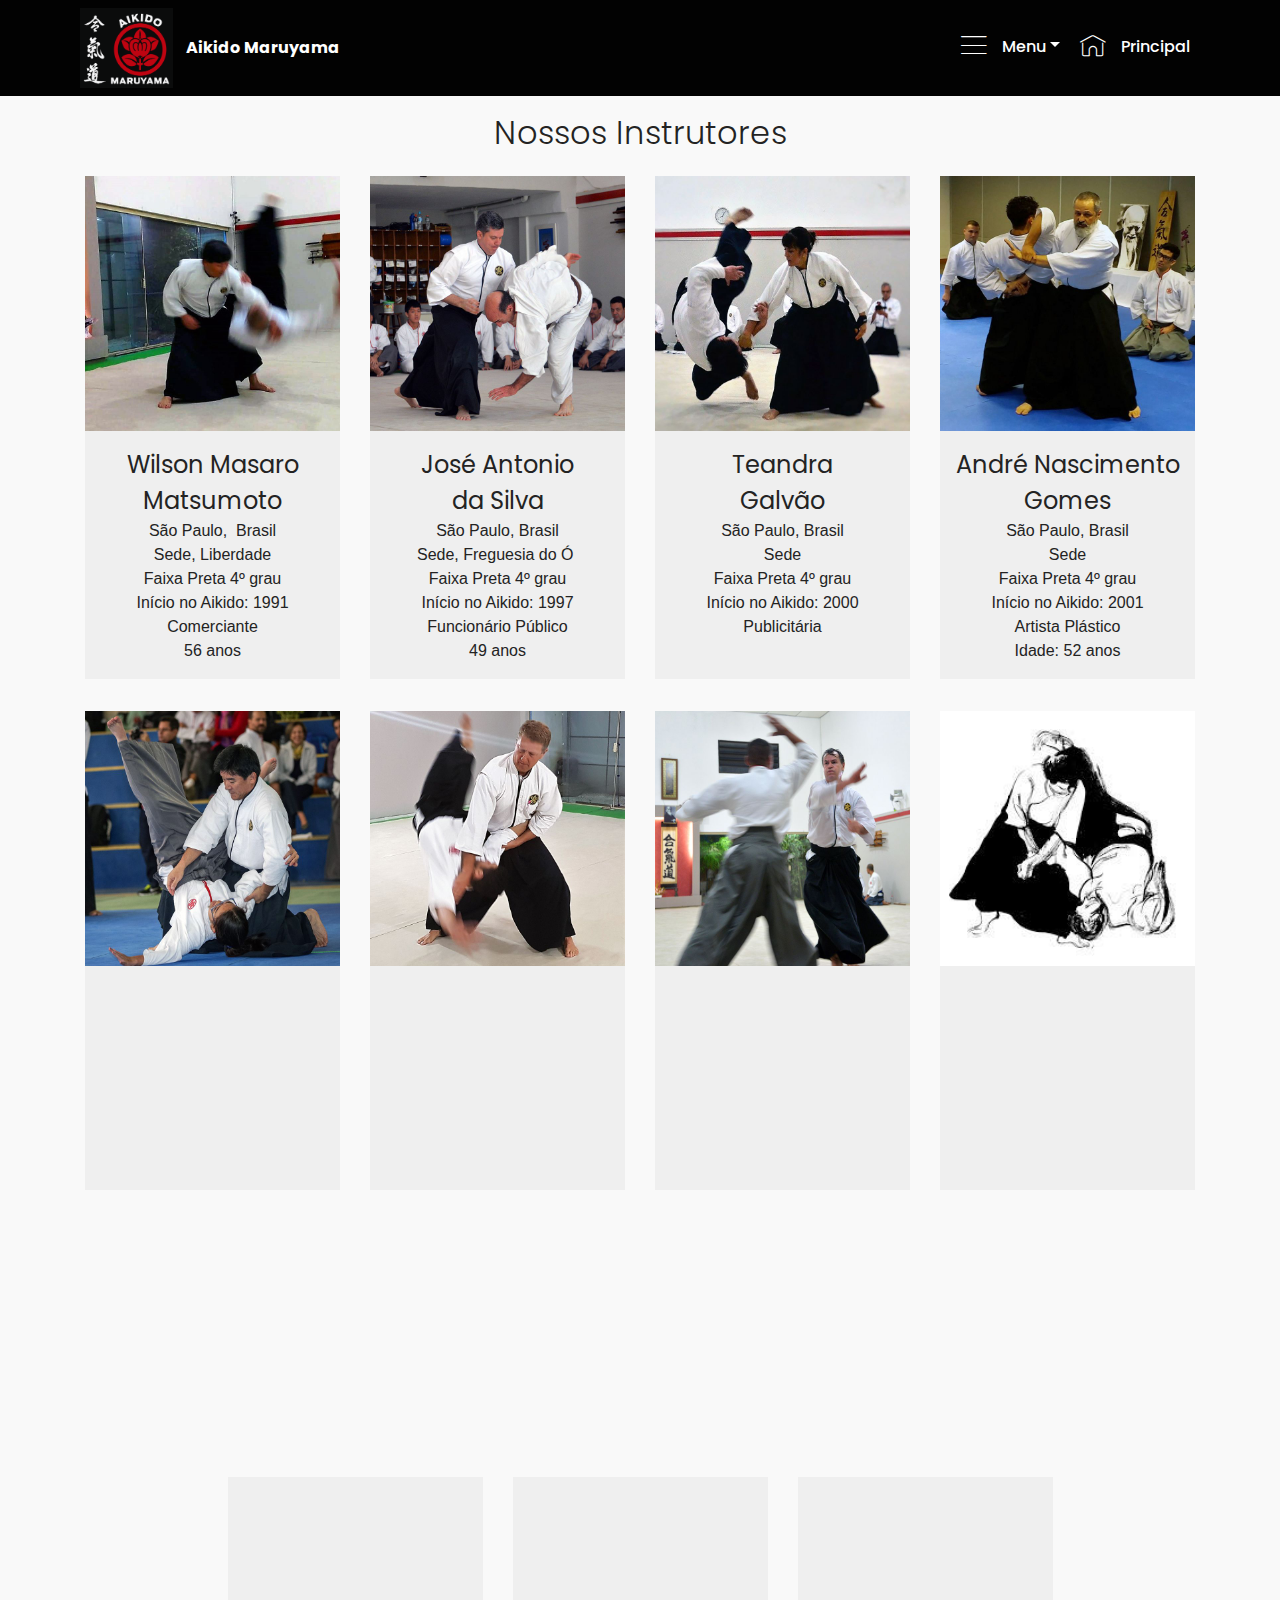
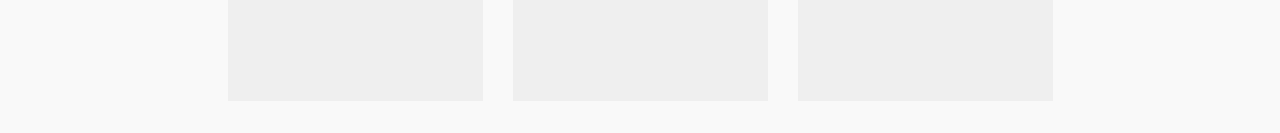
<file: Instrutores.html>
<!DOCTYPE html>
<html>
<head>
  <!-- Site made with Mobirise Website Builder v4.4.0, https://mobirise.com -->
  <meta charset="UTF-8">
  <meta http-equiv="X-UA-Compatible" content="IE=edge">
  <meta name="generator" content="Mobirise v4.4.0, mobirise.com">
  <meta name="viewport" content="width=device-width, initial-scale=1">
  <link rel="shortcut icon" href="assets/images/aikido-branco-488x421.png" type="image/x-icon">
  <meta name="description" content="Instrutores do Instituto">
  <title>Instrutores</title>
  <link rel="stylesheet" href="assets/web/assets/mobirise-icons/mobirise-icons.css">
  <link rel="stylesheet" href="assets/tether/tether.min.css">
  <link rel="stylesheet" href="assets/bootstrap/css/bootstrap.min.css">
  <link rel="stylesheet" href="assets/bootstrap/css/bootstrap-grid.min.css">
  <link rel="stylesheet" href="assets/bootstrap/css/bootstrap-reboot.min.css">
  <link rel="stylesheet" href="assets/socicon/css/styles.css">
  <link rel="stylesheet" href="assets/animate.css/animate.min.css">
  <link rel="stylesheet" href="assets/dropdown/css/style.css">
  <link rel="stylesheet" href="assets/theme/css/style.css">
  <link rel="stylesheet" href="assets/mobirise/css/mbr-additional.css" type="text/css">
  
  
  
</head>
<body>

<!-- Google Analytics -->
Aikido Maruyama, Instituto, Roberto Maruyama, Defesa Pessoal
<!-- /Google Analytics -->


<section class="menu cid-qy9qE8ajCE" once="menu" id="menu1-j" data-rv-view="1583">

    

    <nav class="navbar navbar-expand beta-menu navbar-dropdown align-items-center navbar-fixed-top navbar-toggleable-sm">
        <button class="navbar-toggler navbar-toggler-right" type="button" data-toggle="collapse" data-target="#navbarSupportedContent" aria-controls="navbarSupportedContent" aria-expanded="false" aria-label="Toggle navigation">
            <div class="hamburger">
                <span></span>
                <span></span>
                <span></span>
                <span></span>
            </div>
        </button>
        <div class="menu-logo">
            <div class="navbar-brand">
                <span class="navbar-logo">
                    <a href="https://marvoxx.github.io/aikidomaruyama/">
                         <img src="assets/images/aikido-branco-488x421.png" alt="Mobirise" title="" media-simple="true" style="height: 5rem;">
                    </a>
                </span>
                <span class="navbar-caption-wrap"><a class="navbar-caption text-white display-4" href="#top">Aikido Maruyama</a></span>
            </div>
        </div>
        <div class="collapse navbar-collapse" id="navbarSupportedContent">
            <ul class="navbar-nav nav-dropdown nav-right" data-app-modern-menu="true"><li class="nav-item dropdown open">
                    <a class="nav-link link dropdown-toggle text-white display-4" href="index.html" data-toggle="dropdown-submenu" aria-expanded="true"><span class="mbri-menu mbr-iconfont mbr-iconfont-btn"></span>&nbsp;Menu</a><div class="dropdown-menu"><a class="dropdown-item text-white display-4" href="Instituto.html#content4-2d" aria-expanded="false">Instituto</a><a class="dropdown-item text-white display-4" href="sobre.html#timeline2-4x" aria-expanded="false">Sobre o Aikido</a><a class="dropdown-item text-white display-4" href="sensei.html#content5-17" aria-expanded="false">Maruyama Sensei<br></a><a class="dropdown-item text-white display-4" href="Locais.html#info1-2s" aria-expanded="false">Afiliados<br></a><a class="dropdown-item text-white display-4" href="youtube.html#feed-1l" aria-expanded="false">Videos</a><a class="dropdown-item text-white display-4" href="page8.html" aria-expanded="false">Treino ao Vivo</a><a class="dropdown-item text-white display-4" href="page7.html#table1-4o" aria-expanded="false">Horários</a></div>
                </li><li class="nav-item">
                    <a class="nav-link link text-white display-4" href="index.html">
                        <span class="mbri-home mbr-iconfont mbr-iconfont-btn"></span>&nbsp;Principal</a>
                </li></ul>
            
        </div>
    </nav>
</section>

<section class="engine"><a href="https://mobirise.co/h">make your own website</a></section><section class="features16 cid-qy9EVlO0eD" id="features16-k" data-rv-view="1585">
    
    
    
    <div class="container align-center">
        <h2 class="pb-3 mbr-fonts-style mbr-section-title display-2">
            Nossos Instrutores</h2>
        
        <div class="row media-row">
            
        <div class="team-item col-lg-3 col-md-6">
                <div class="item-image">
                    <img src="assets/images/1-massaro-768x768.jpg" alt="" title="" media-simple="true">
                </div>
                <div class="item-caption py-3">
                    <div class="item-name px-2">
                        <p class="mbr-fonts-style display-5">
                           Wilson Masaro Matsumoto
                        </p>
                    </div>
                    <div class="item-role px-2">
                        <p>São Paulo, &nbsp;Brasil<br>Sede, Liberdade<br>Faixa Preta 4º grau
<br>Início no Aikido: 1991
<br>Comerciante
<br>56 anos</p>
                    </div>
                    
                </div>
            </div><div class="team-item col-lg-3 col-md-6">
                <div class="item-image">
                    <img src="assets/images/2-joseantonio-768x768.jpg" alt="" title="" media-simple="true">
                </div>
                <div class="item-caption py-3">
                    <div class="item-name px-2">
                        <p class="mbr-fonts-style display-5">
                           José Antonio <br>da Silva
                        </p>
                    </div>
                    <div class="item-role px-2">
                        <p>São Paulo, Brasil<br>Sede, Freguesia do Ó&nbsp;<br>Faixa Preta 4º grau
<br>Início no Aikido: 1997
<br>Funcionário Público
<br>49 anos</p>
                    </div>
                    
                </div>
            </div><div class="team-item col-lg-3 col-md-6">
                <div class="item-image">
                    <img src="assets/images/3-teandra-768x768.jpg" alt="" title="" media-simple="true">
                </div>
                <div class="item-caption py-3">
                    <div class="item-name px-2">
                        <p class="mbr-fonts-style display-5">
                           Teandra<br>Galvão
                        </p>
                    </div>
                    <div class="item-role px-2">
                        <p>São Paulo, Brasil<br>Sede<br>Faixa Preta 4º grau
<br>Início no Aikido: 2000
<br>Publicitária<br><br></p>
                    </div>
                    
                </div>
            </div><div class="team-item col-lg-3 col-md-6">
                <div class="item-image">
                    <img src="assets/images/4-andre-gomes-768x768.jpg" alt="" title="" media-simple="true">
                </div>
                <div class="item-caption py-3">
                    <div class="item-name px-2">
                        <p class="mbr-fonts-style display-5">André Nascimento Gomes
                        </p>
                    </div>
                    <div class="item-role px-2">
                        <p>São Paulo, Brasil<br>Sede<br>Faixa Preta 4º grau
<br>Início no Aikido: 2001
<br>Artista Plástico
<br>Idade: 52 anos</p>
                    </div>
                    
                </div>
            </div></div>    
    </div>
</section>

<section class="features16 cid-qya7mCCBwa" id="features16-p" data-rv-view="1597">
    
    
    
    <div class="container align-center">
        
        
        <div class="row media-row">
            
        <div class="team-item col-lg-3 col-md-6">
                <div class="item-image">
                    <img src="assets/images/5-jose-futoshi.jpg-768x768.jpg" alt="" title="" media-simple="true">
                </div>
                <div class="item-caption py-3">
                    <div class="item-name px-2">
                        <p class="mbr-fonts-style display-5">
                           José Futoshi Mochizuki
                        </p>
                    </div>
                    <div class="item-role px-2">
                        <p>Sede,&nbsp;Osasco<br>Faixa Preta 4º grau
<br>Início no Aikido: 2002
<br>Comerciante
<br>49 anos</p>
                    </div>
                    
                </div>
            </div><div class="team-item col-lg-3 col-md-6">
                <div class="item-image">
                    <img src="assets/images/6-eduardo-oliveira-oncins-768x768.jpg" alt="" title="" media-simple="true">
                </div>
                <div class="item-caption py-3">
                    <div class="item-name px-2">
                        <p class="mbr-fonts-style display-5">
                           Eduardo Oliveira Oncins
                        </p>
                    </div>
                    <div class="item-role px-2">
                        <p>Sede<br>Faixa Preta 3º grau
<br>Início no Aikido: 1999
<br>Empresário
<br>52 anos</p>
                    </div>
                    
                </div>
            </div><div class="team-item col-lg-3 col-md-6">
                <div class="item-image">
                    <img src="assets/images/7-george-henry-castilho-millard-768x768.jpg" alt="" title="" media-simple="true">
                </div>
                <div class="item-caption py-3">
                    <div class="item-name px-2">
                        <p class="mbr-fonts-style display-5">
                           George Henry Castilho Millard
                        </p>
                    </div>
                    <div class="item-role px-2">
                        <p>Sede
<br>Faixa Preta 3ºGrau<br>Início no Aikido:&nbsp;<br>Engenheiro
<br>55 anos&nbsp;<br></p>
                    </div>
                    
                </div>
            </div><div class="team-item col-lg-3 col-md-6">
                <div class="item-image">
                    <img src="assets/images/8-generico-225x225.jpg" alt="" title="" media-simple="true">
                </div>
                <div class="item-caption py-3">
                    <div class="item-name px-2">
                        <p class="mbr-fonts-style display-5">
                           Neusa Luriko Maruyama
                        </p>
                    </div>
                    <div class="item-role px-2">
                        <p>Sede<br>Faixa Preta 2º grau
<br>Início no Aikido: 1992
<br>Instrutora de Aikido
<br>62 anos</p>
                    </div>
                    
                </div>
            </div></div>    
    </div>
</section>

<section class="features16 cid-qyamTFno50" id="features16-q" data-rv-view="1609">
    
    
    
    <div class="container align-center">
        
        
        <div class="row media-row">
            
        <div class="team-item col-lg-3 col-md-6">
                <div class="item-image">
                    <img src="assets/images/9-benivaldo-rocha-costa-768x768.jpg" alt="" title="" media-simple="true">
                </div>
                <div class="item-caption py-3">
                    <div class="item-name px-2">
                        <p class="mbr-fonts-style display-5">
                           Benivaldo Rocha Costa
                        </p>
                    </div>
                    <div class="item-role px-2">
                        <p>Sede&nbsp;<br>Faixa Preta 3º grau<br>Início no Aikido:&nbsp;<br>Gerente de Vendas<br>00 anos<br></p>
                    </div>
                    
                </div>
            </div><div class="team-item col-lg-3 col-md-6">
                <div class="item-image">
                    <img src="assets/images/10-willian-kendi-ishimura-768x768.jpg" alt="" title="" media-simple="true">
                </div>
                <div class="item-caption py-3">
                    <div class="item-name px-2">
                        <p class="mbr-fonts-style display-5">
                           Willian Kendi Ishimura
                        </p>
                    </div>
                    <div class="item-role px-2">
                        <p>Sede, Colégio Oshman
<br>Faixa Preta 2º grau
<br>Início no Aikido:&nbsp;<br>Publicitário<br> Idade:</p>
                    </div>
                    
                </div>
            </div><div class="team-item col-lg-3 col-md-6">
                <div class="item-image">
                    <img src="assets/images/8-generico-225x225.jpg" alt="" title="" media-simple="true">
                </div>
                <div class="item-caption py-3">
                    <div class="item-name px-2">
                        <p class="mbr-fonts-style display-5">
                           Lilian <br>Pacheco
                        </p>
                    </div>
                    <div class="item-role px-2">
                        <p>Sede<br>Faixa Preta 2º grau<br>Início no Aikido:&nbsp;<br>Pedagoga<br>00 anos</p>
                    </div>
                    
                </div>
            </div></div>    
    </div>
</section>


  <script src="assets/web/assets/jquery/jquery.min.js"></script>
  <script src="assets/popper/popper.min.js"></script>
  <script src="assets/tether/tether.min.js"></script>
  <script src="assets/bootstrap/js/bootstrap.min.js"></script>
  <script src="assets/smooth-scroll/smooth-scroll.js"></script>
  <script src="assets/touch-swipe/jquery.touch-swipe.min.js"></script>
  <script src="assets/viewport-checker/jquery.viewportchecker.js"></script>
  <script src="assets/dropdown/js/script.min.js"></script>
  <script src="assets/theme/js/script.js"></script>
  
  
 <div id="scrollToTop" class="scrollToTop mbr-arrow-up"><a style="text-align: center;"><i class="mbri-down mbr-iconfont"></i></a></div>
    <input name="animation" type="hidden">
  </body>
</html>
</file>
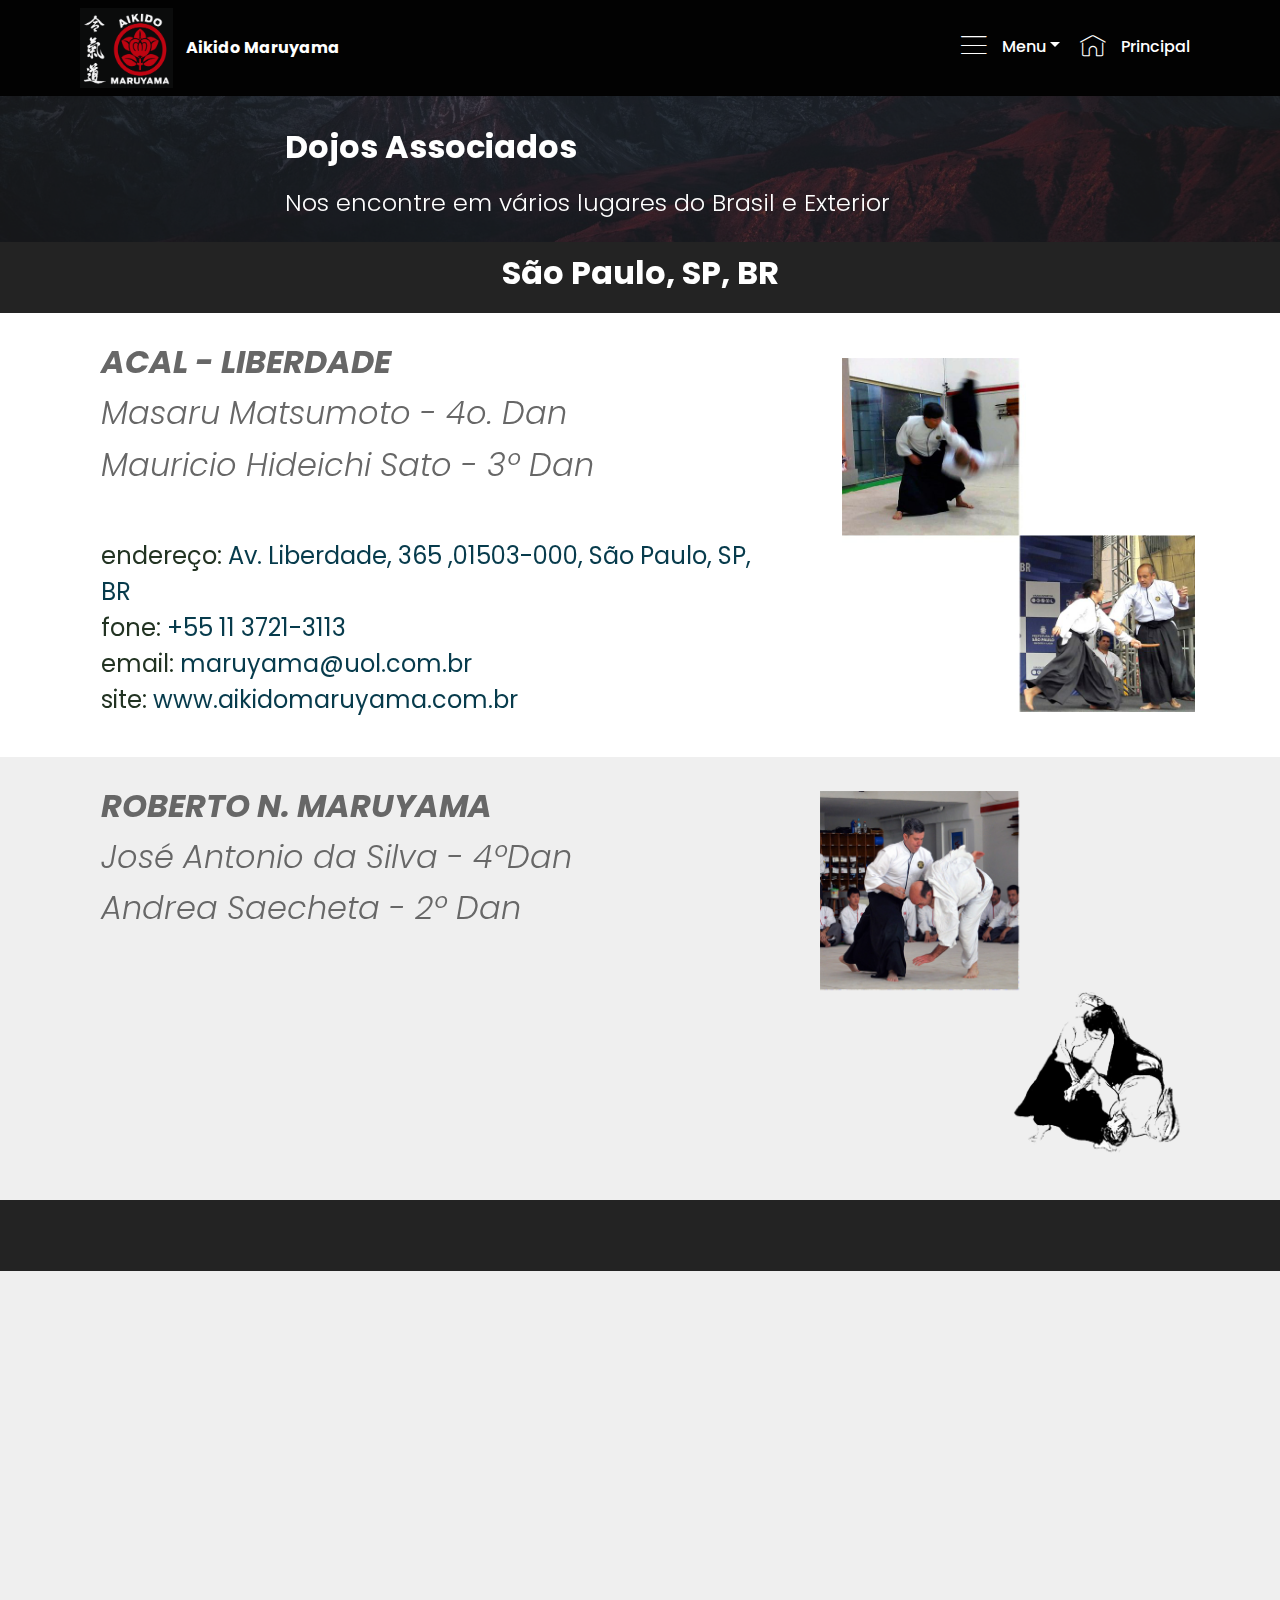
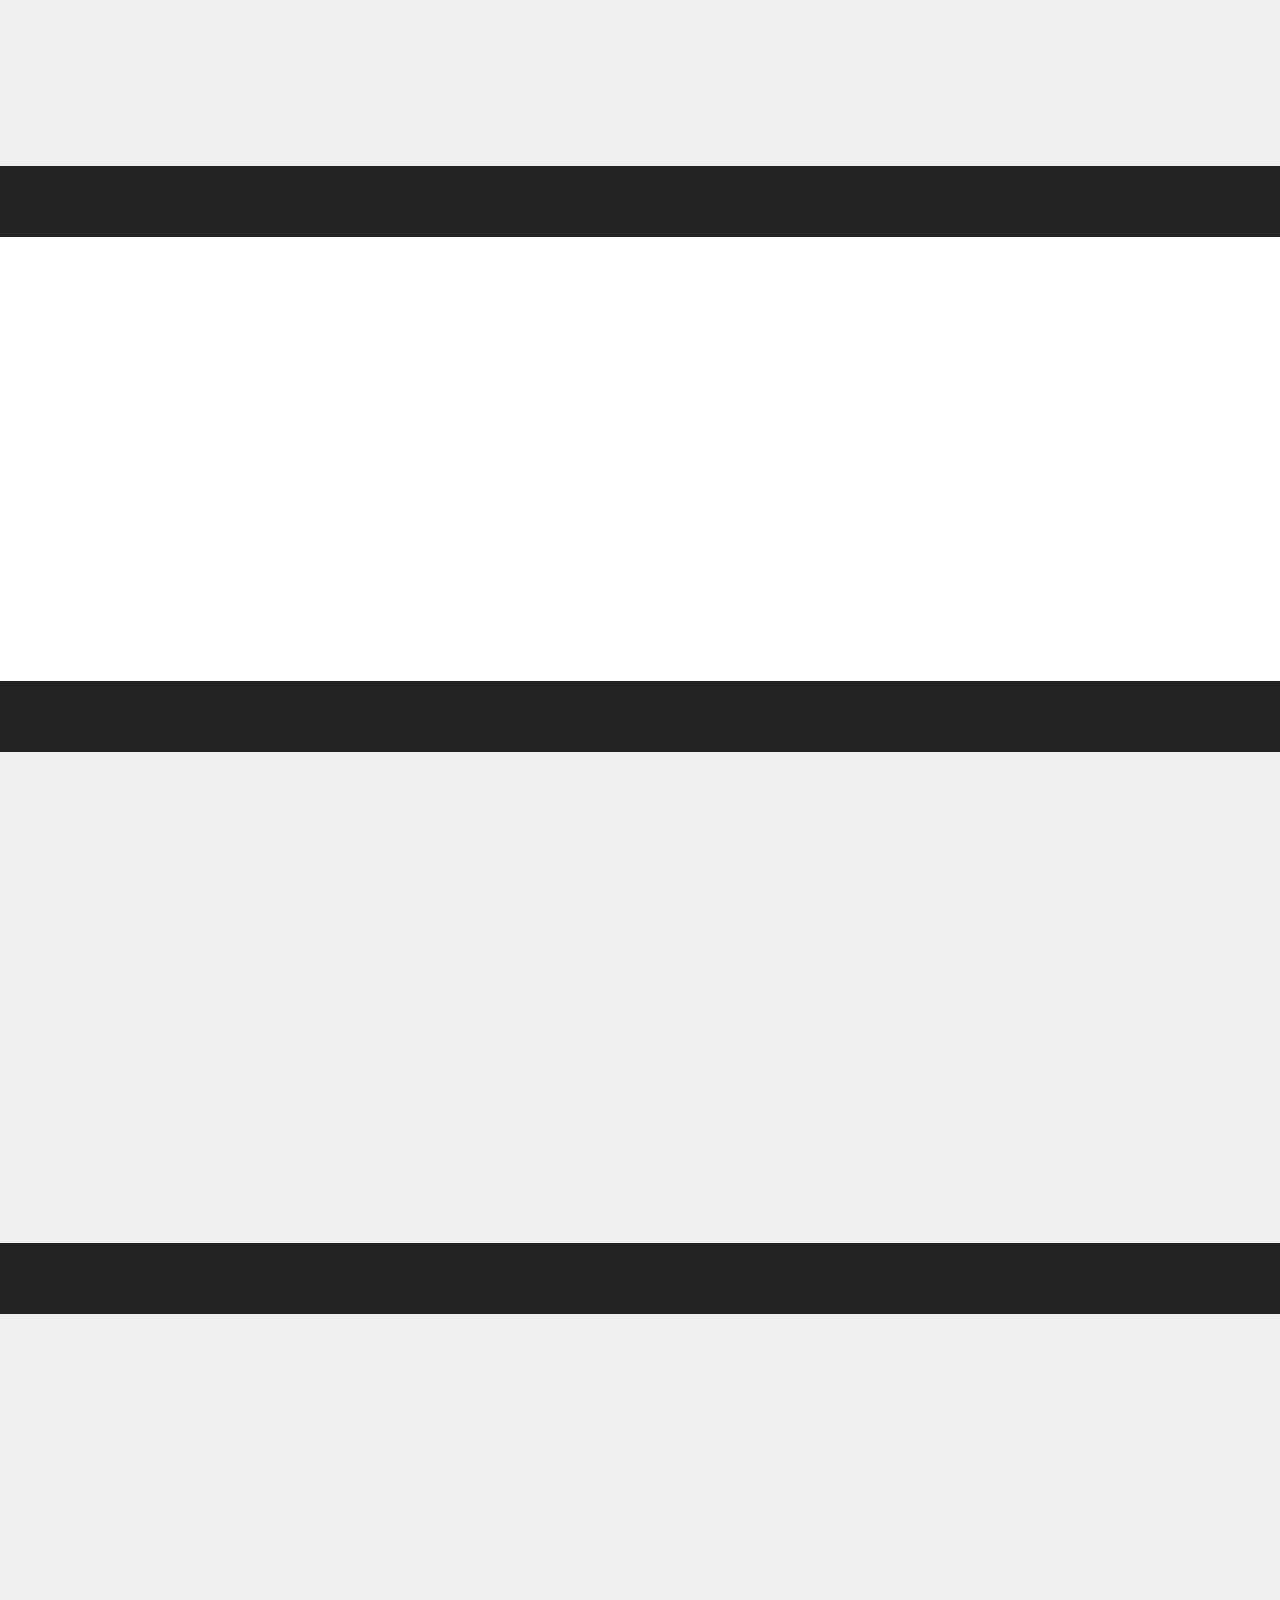
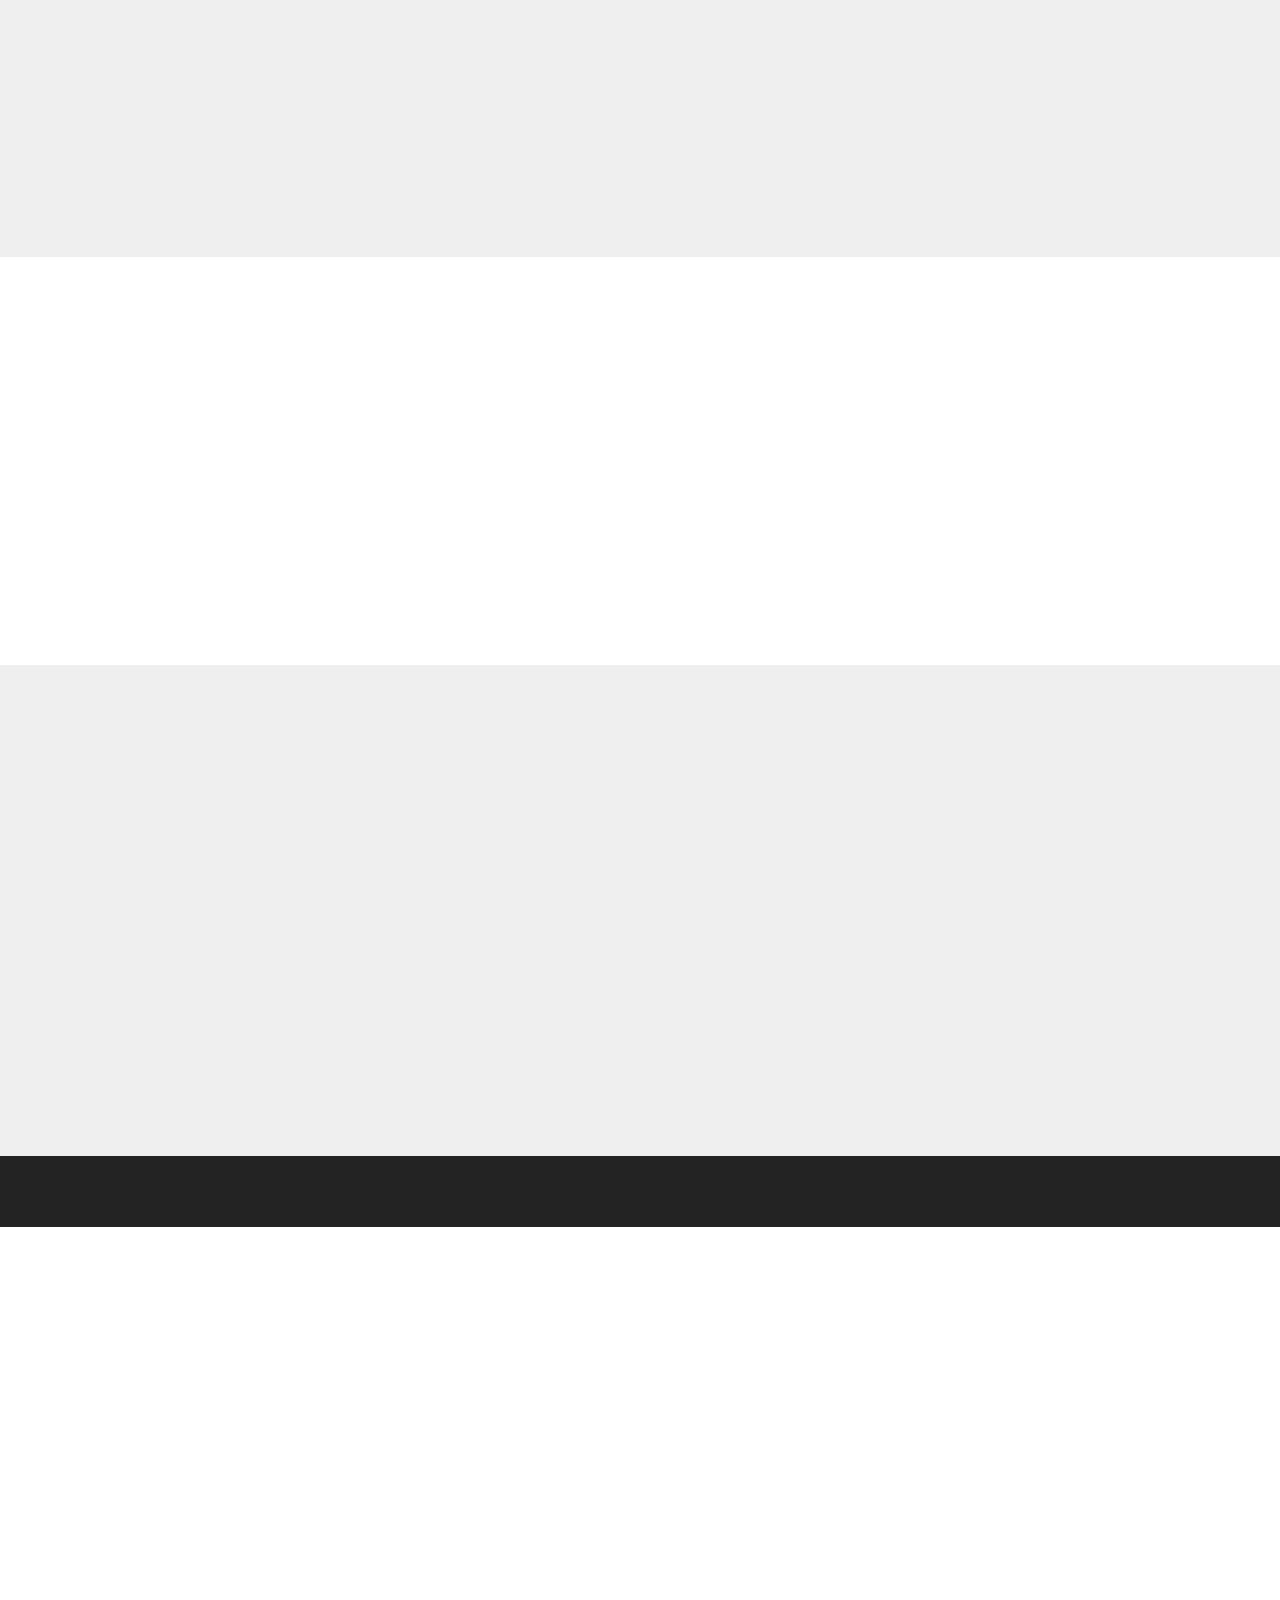
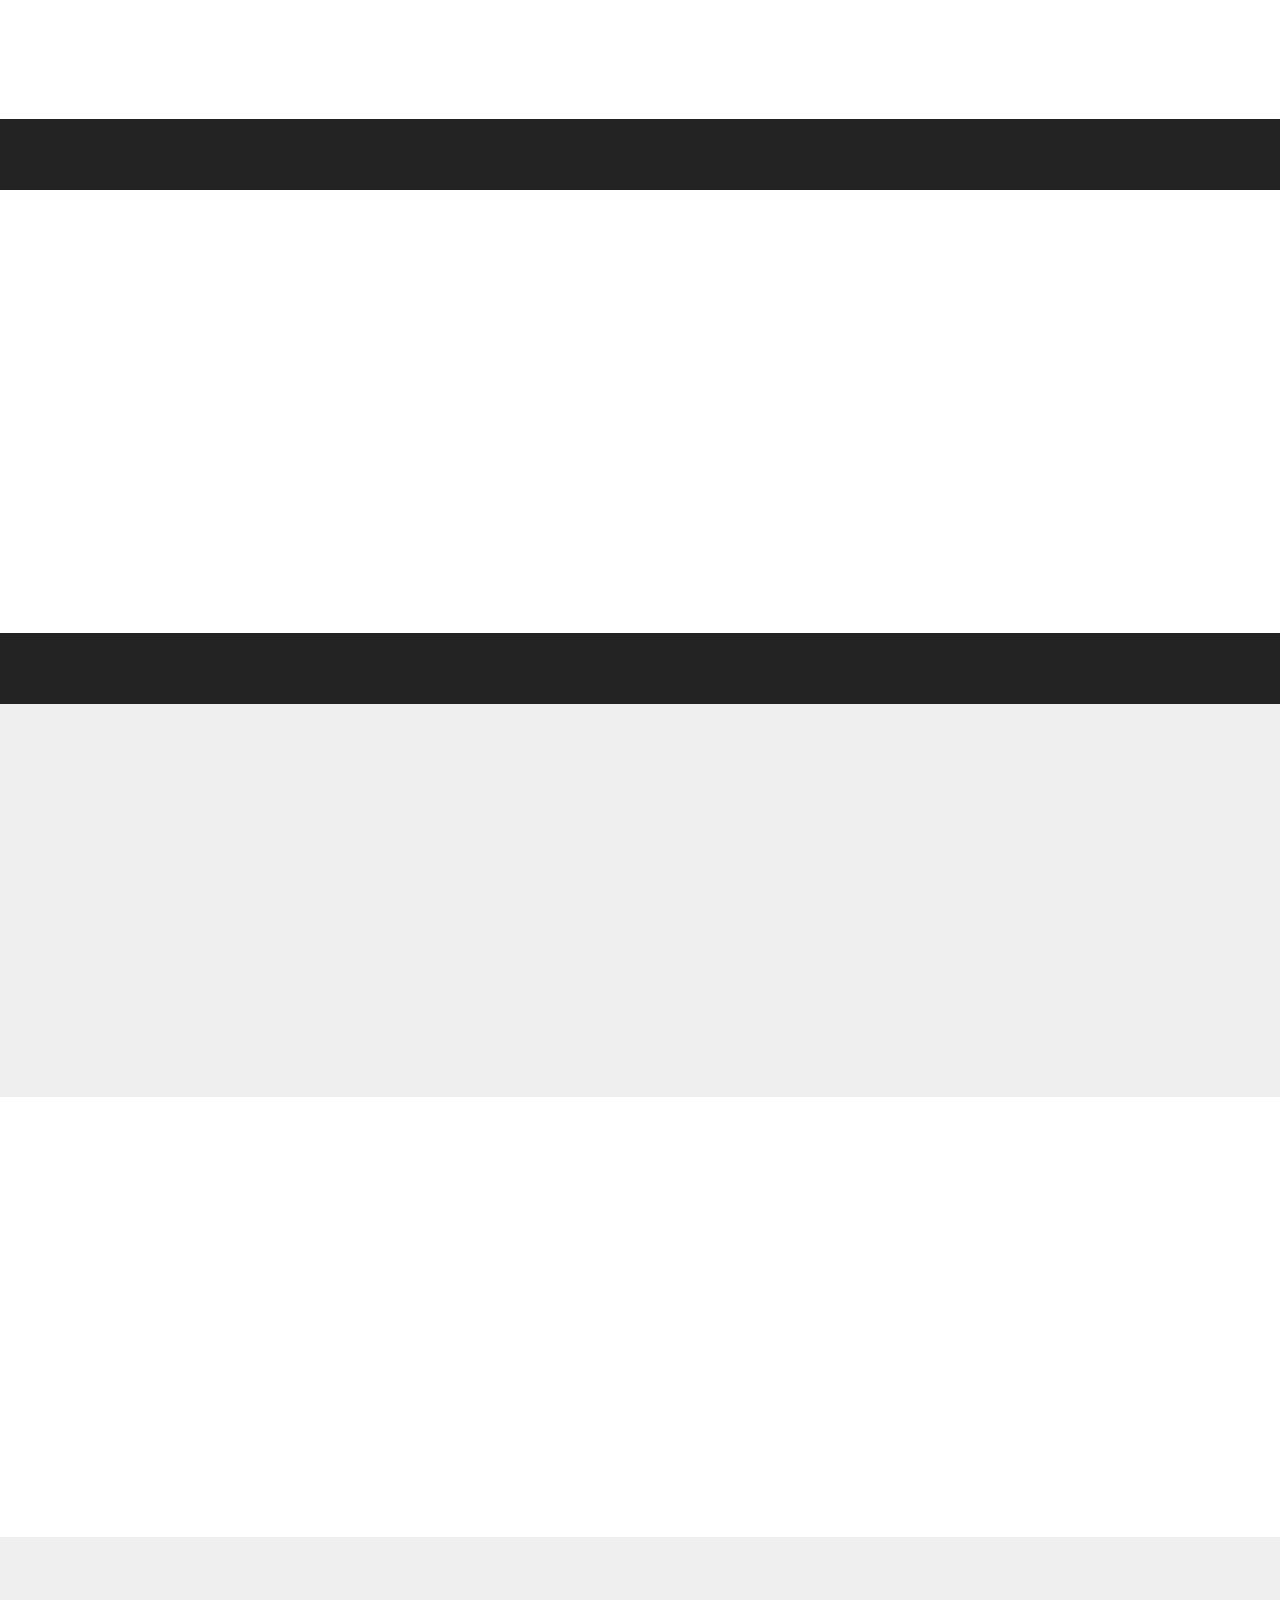
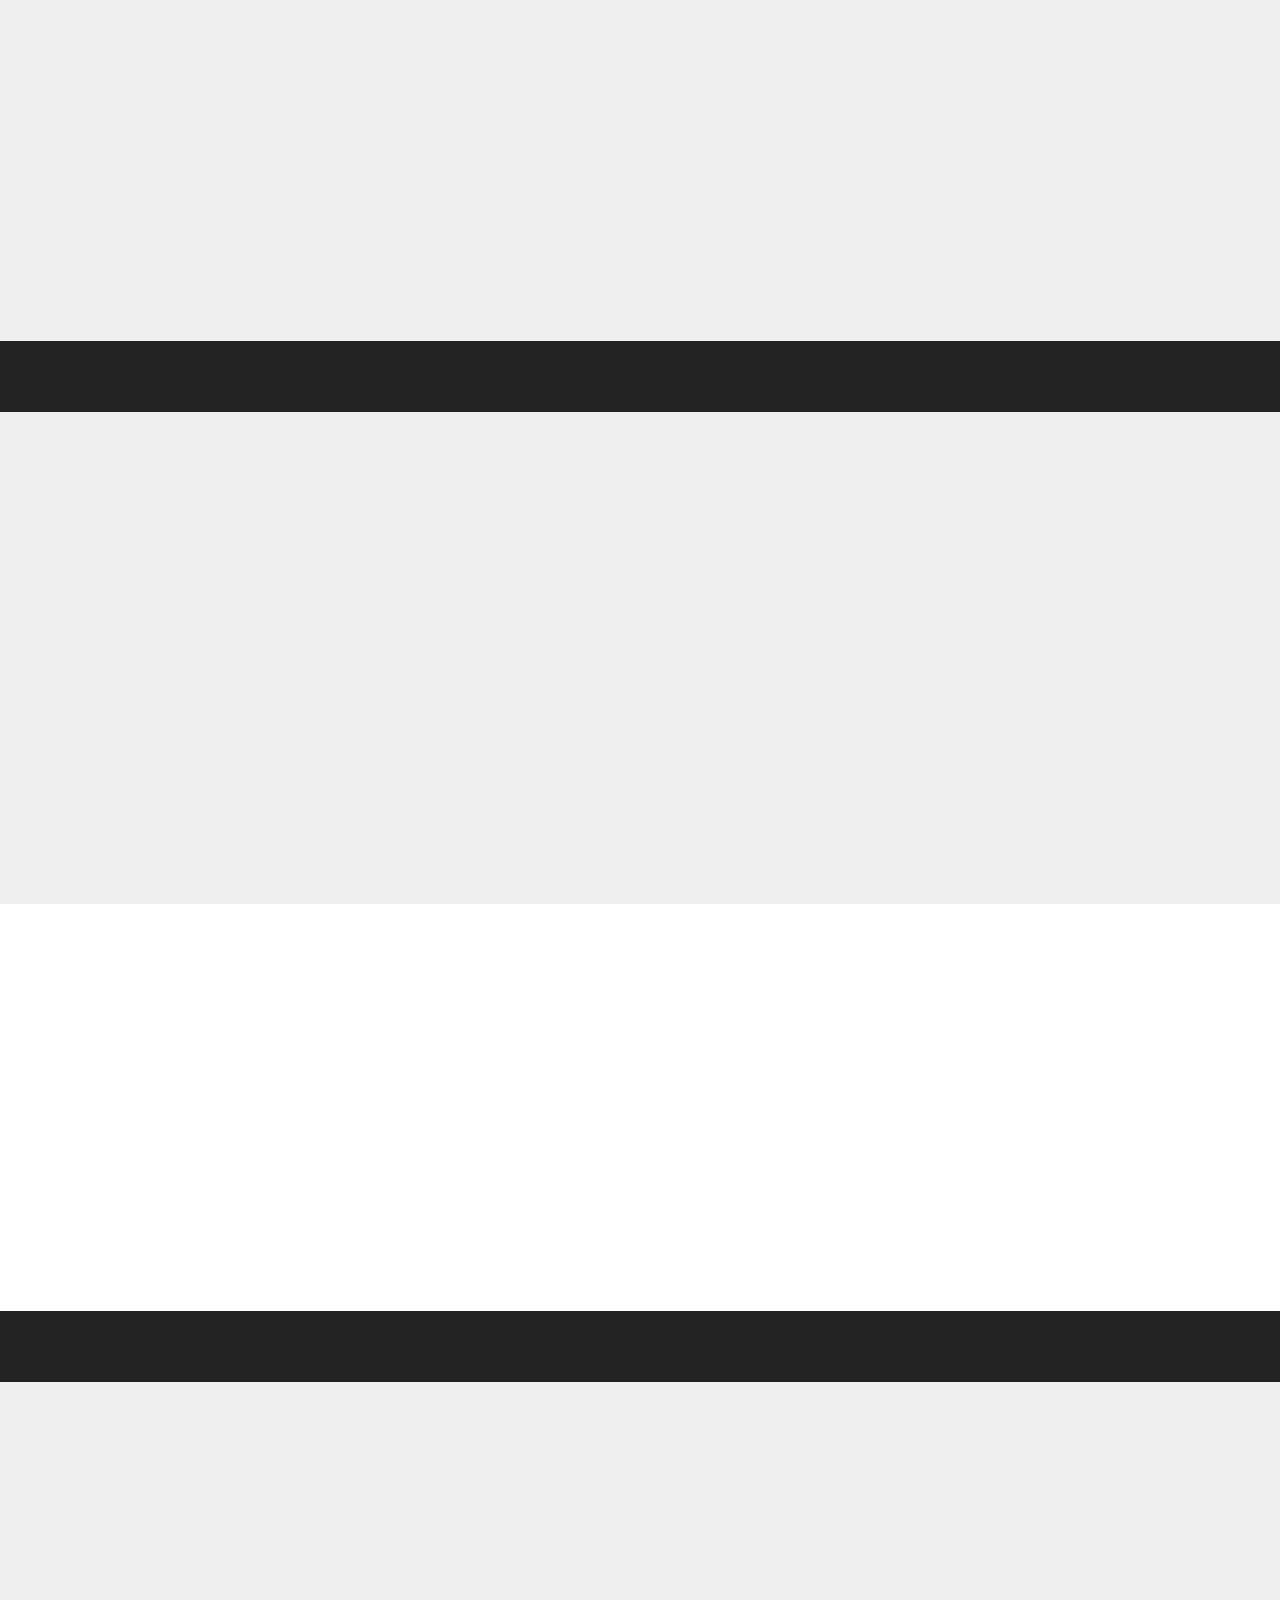
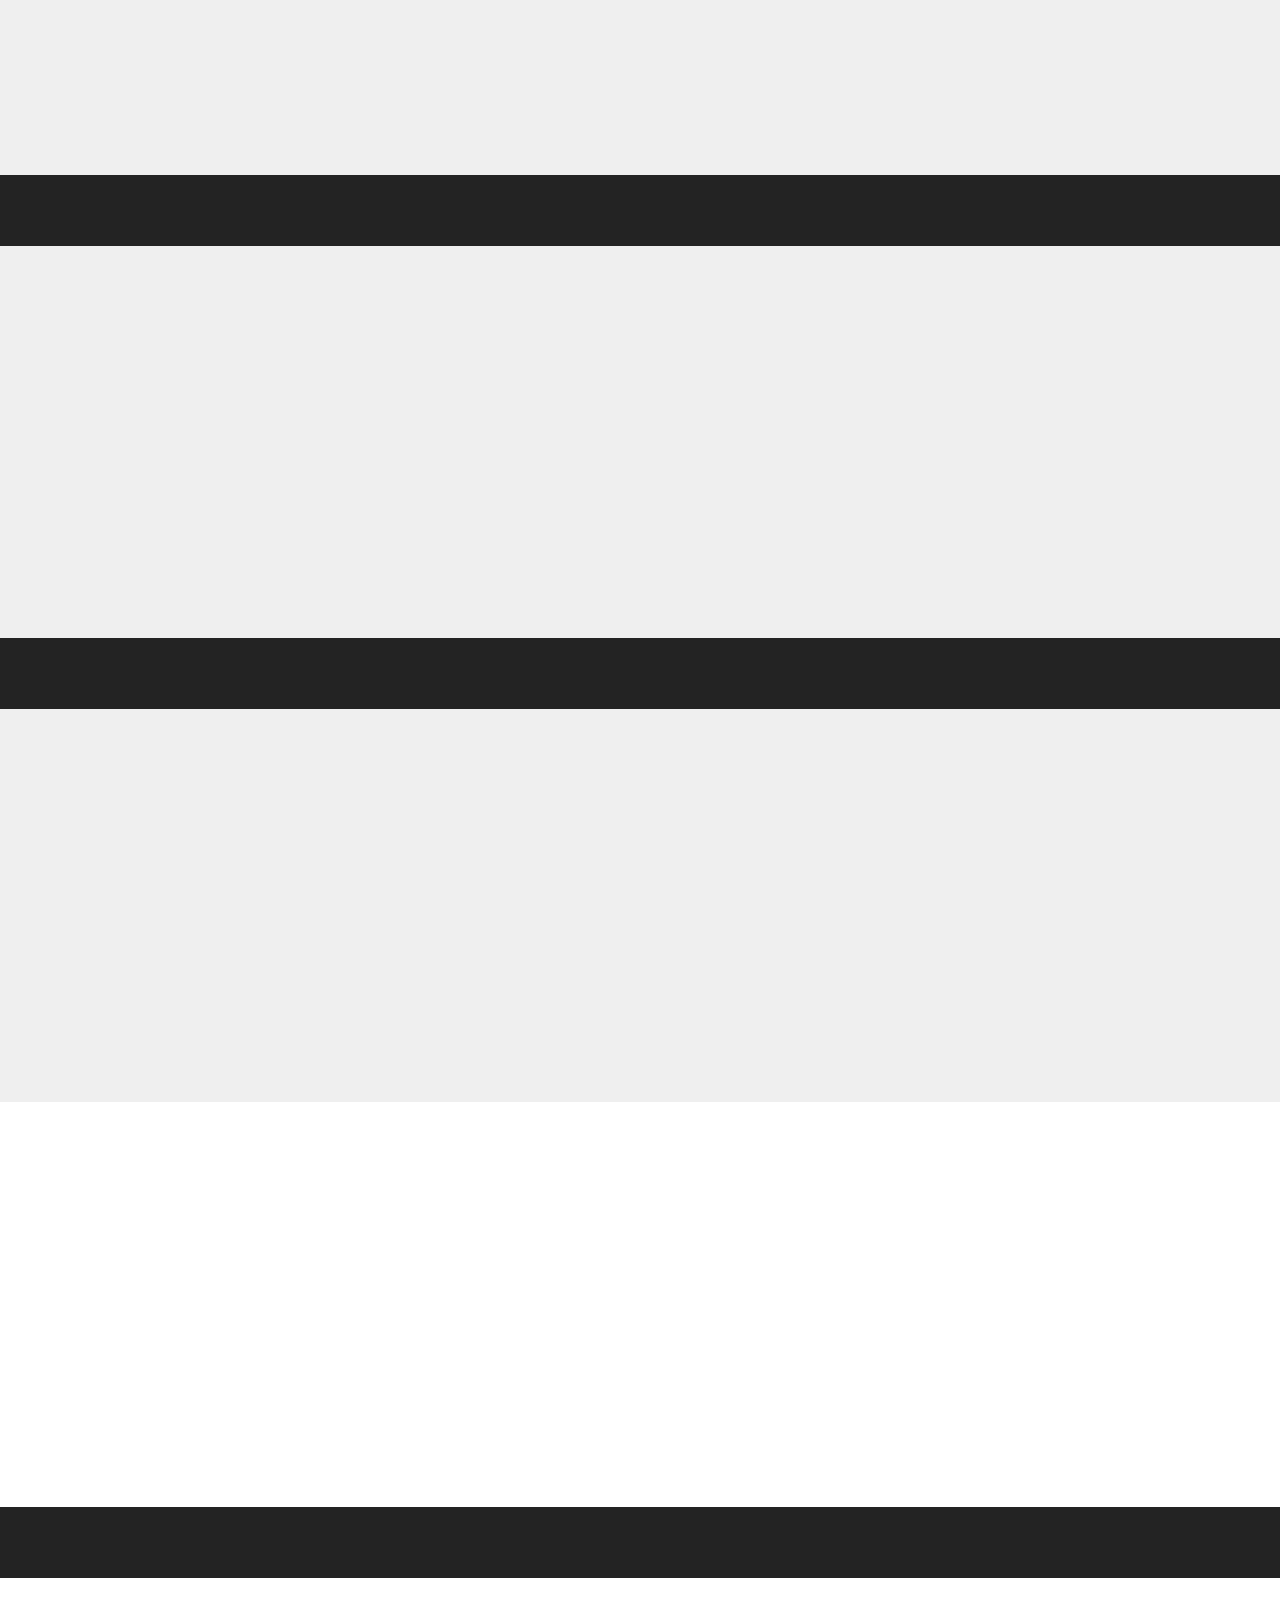
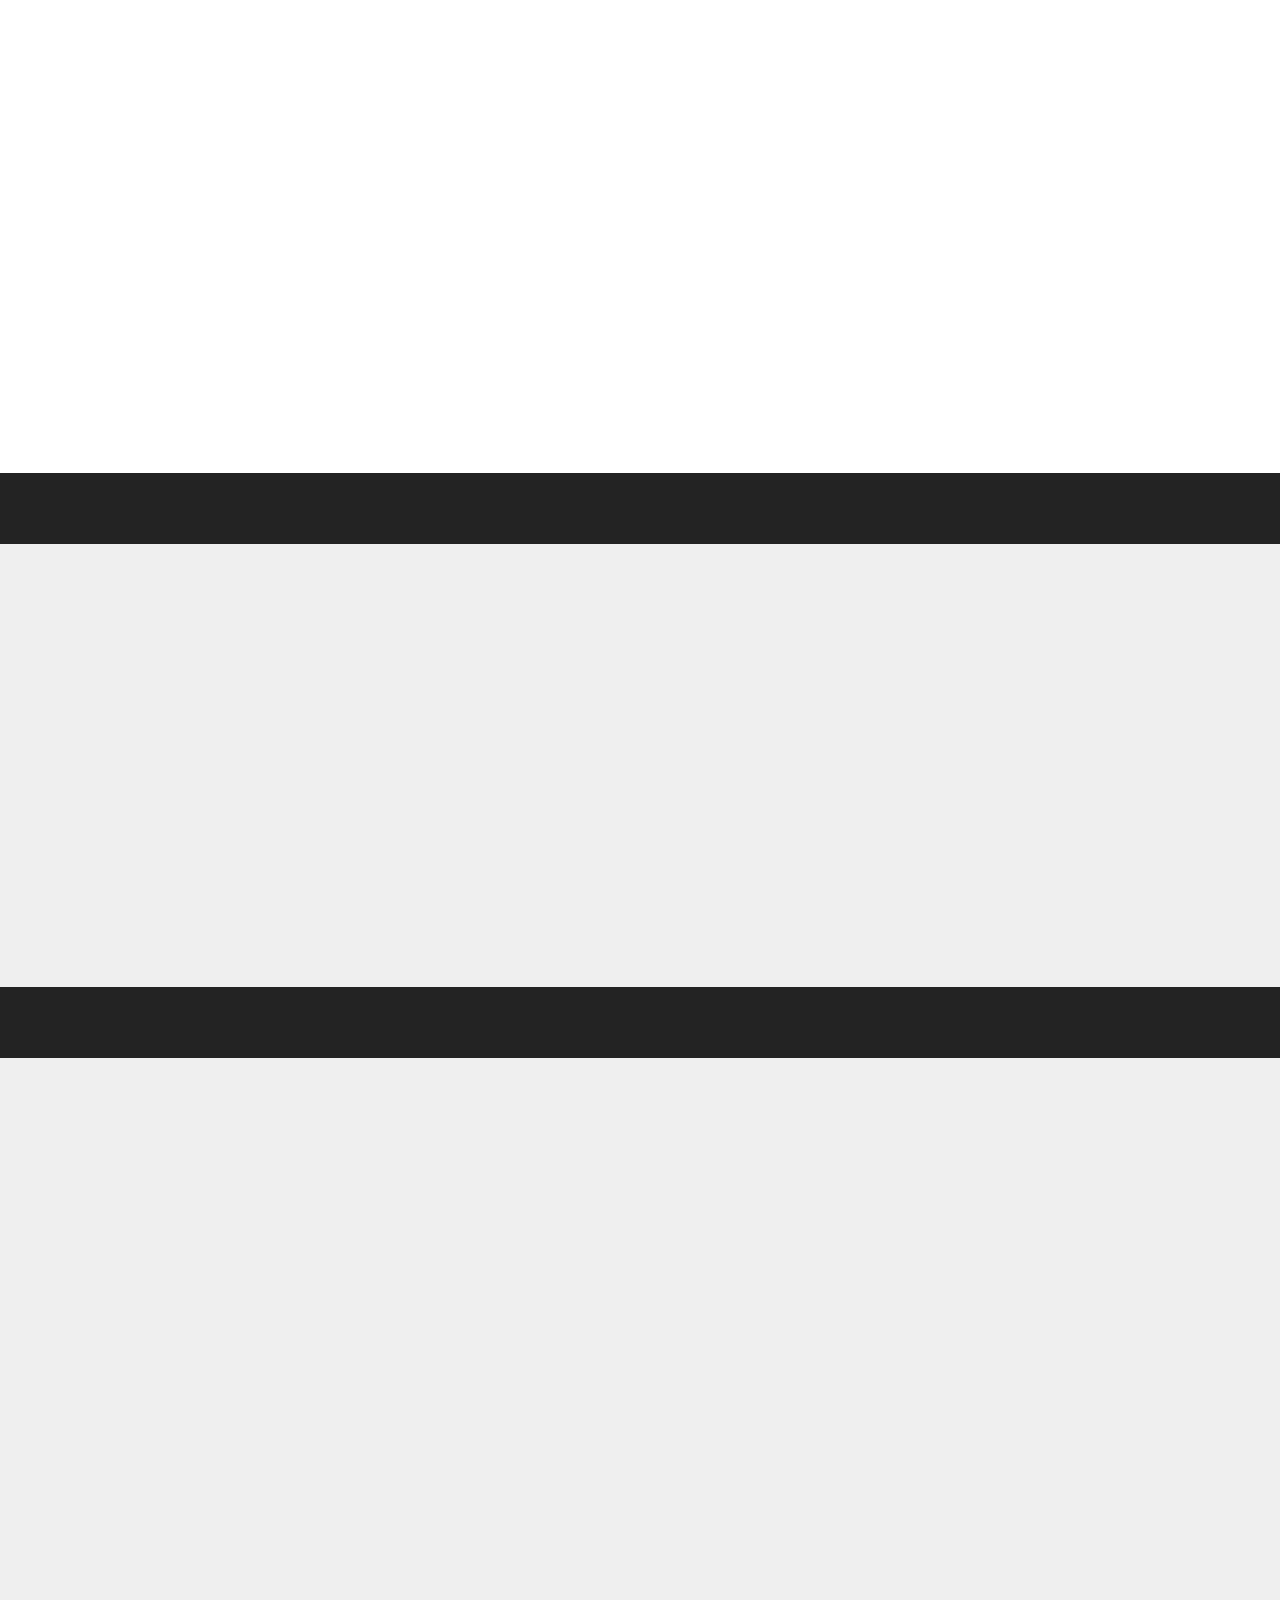
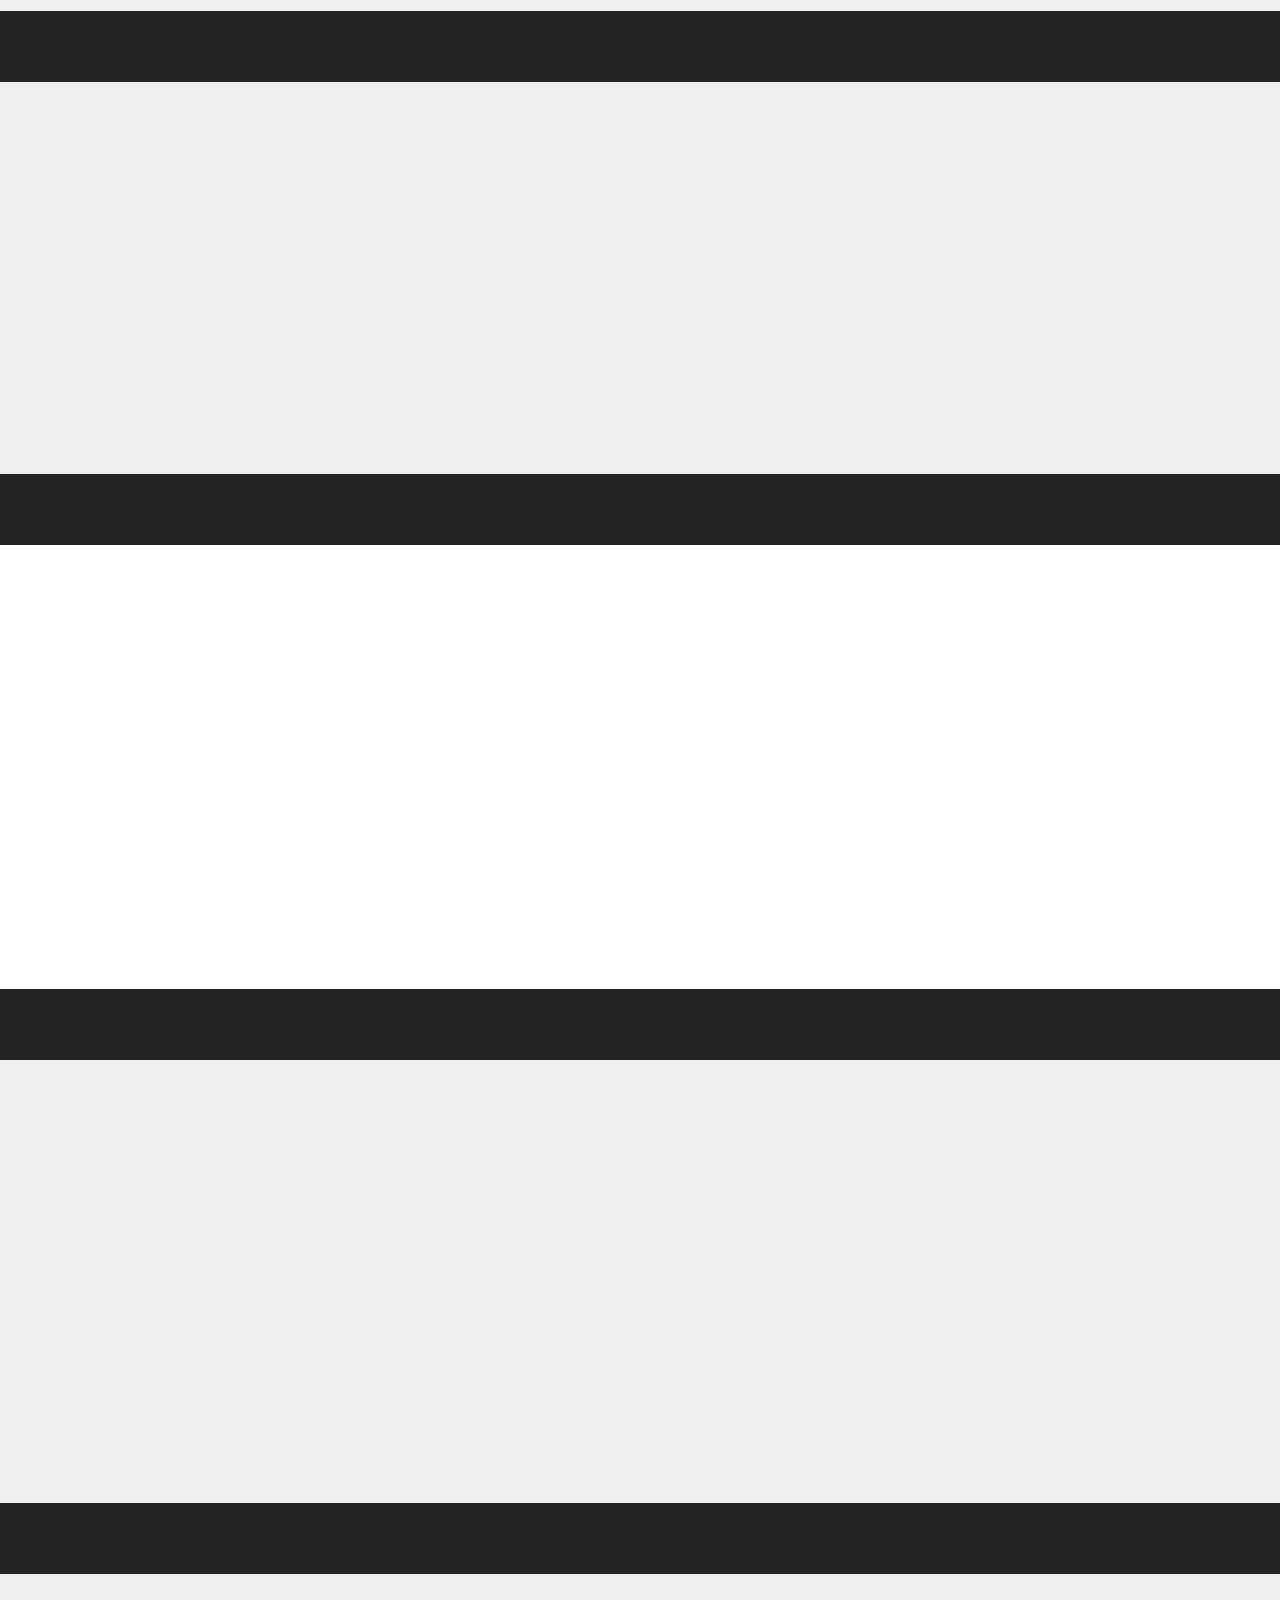
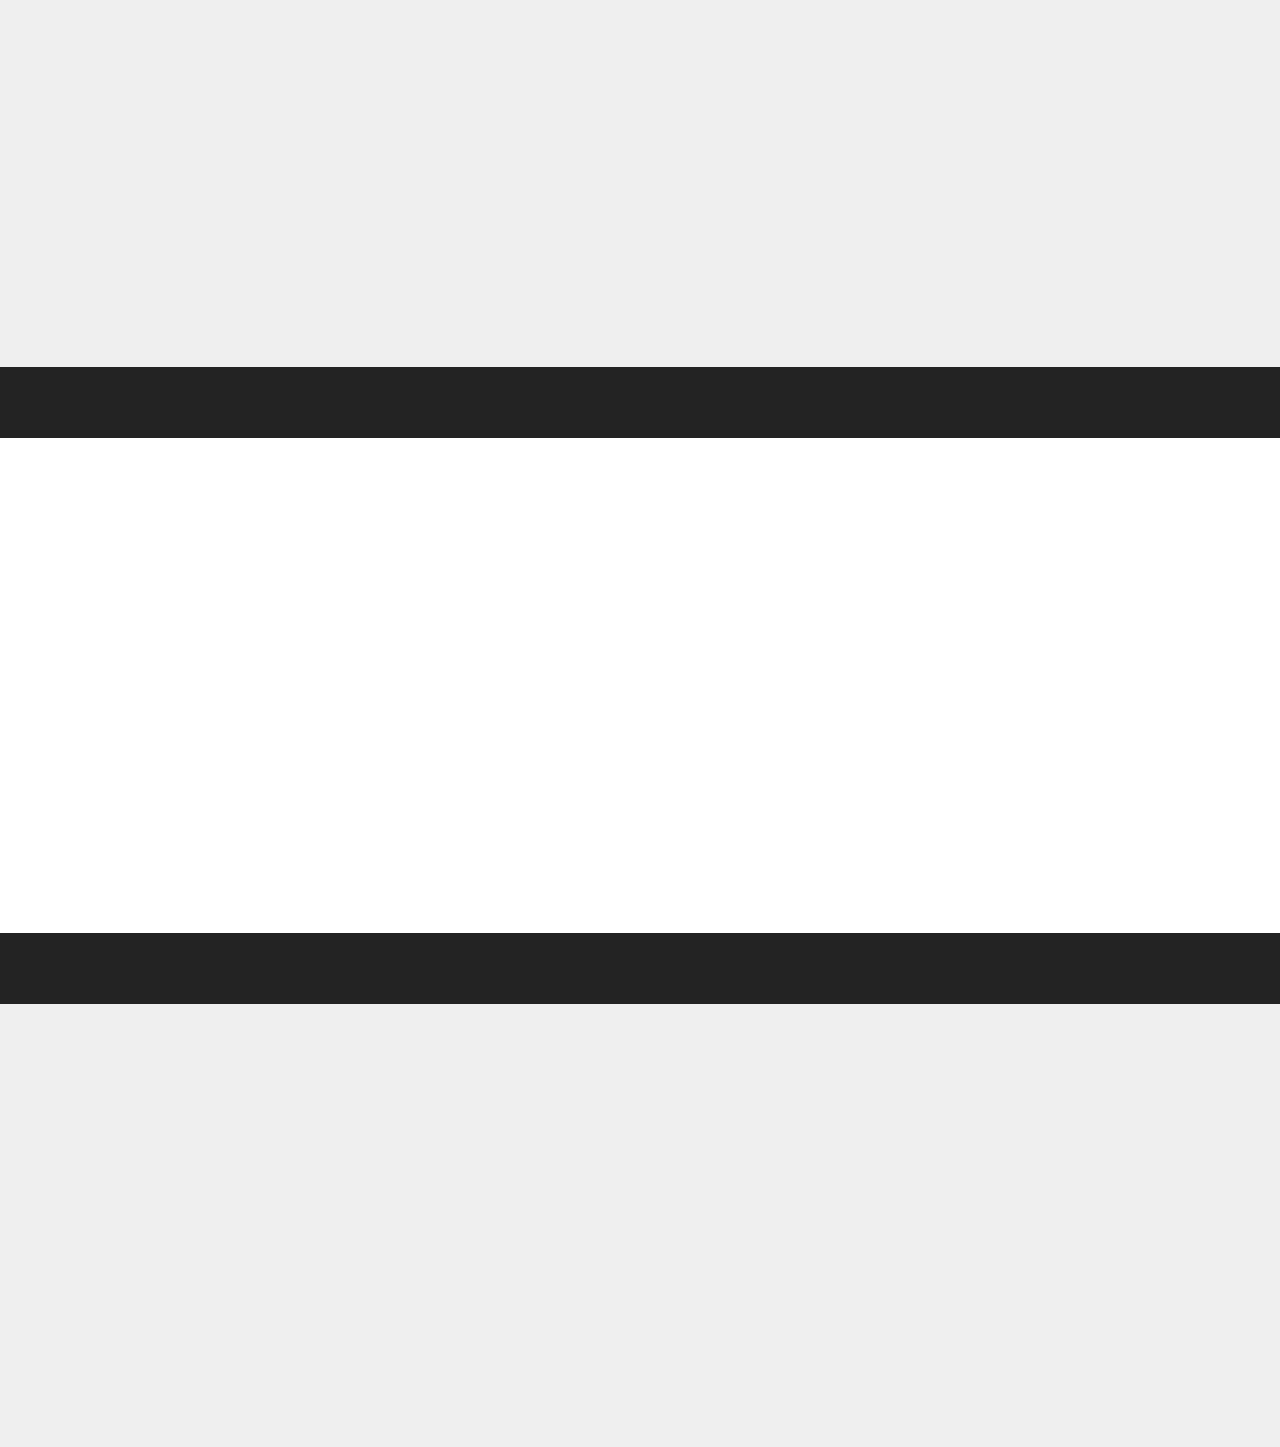
<file: Locais.html>
<!DOCTYPE html>
<html>
<head>
  <!-- Site made with Mobirise Website Builder v4.4.0, https://mobirise.com -->
  <meta charset="UTF-8">
  <meta http-equiv="X-UA-Compatible" content="IE=edge">
  <meta name="generator" content="Mobirise v4.4.0, mobirise.com">
  <meta name="viewport" content="width=device-width, initial-scale=1">
  <link rel="shortcut icon" href="assets/images/aikido-branco-488x421.png" type="image/x-icon">
  <meta name="description" content="Mais sobre o Sensei Maruyama">
  <title>Locais</title>
  <link rel="stylesheet" href="assets/web/assets/mobirise-icons/mobirise-icons.css">
  <link rel="stylesheet" href="assets/tether/tether.min.css">
  <link rel="stylesheet" href="assets/bootstrap/css/bootstrap.min.css">
  <link rel="stylesheet" href="assets/bootstrap/css/bootstrap-grid.min.css">
  <link rel="stylesheet" href="assets/bootstrap/css/bootstrap-reboot.min.css">
  <link rel="stylesheet" href="assets/animate.css/animate.min.css">
  <link rel="stylesheet" href="assets/dropdown/css/style.css">
  <link rel="stylesheet" href="assets/theme/css/style.css">
  <link rel="stylesheet" href="assets/mobirise/css/mbr-additional.css" type="text/css">
  
  
  
</head>
<body>

<!-- Google Analytics -->
Aikido Maruyama, Instituto, Roberto Maruyama, Defesa Pessoal
<!-- /Google Analytics -->


<section class="menu cid-qy9qE8ajCE" once="menu" id="menu1-r" data-rv-view="1619">

    

    <nav class="navbar navbar-expand beta-menu navbar-dropdown align-items-center navbar-fixed-top navbar-toggleable-sm">
        <button class="navbar-toggler navbar-toggler-right" type="button" data-toggle="collapse" data-target="#navbarSupportedContent" aria-controls="navbarSupportedContent" aria-expanded="false" aria-label="Toggle navigation">
            <div class="hamburger">
                <span></span>
                <span></span>
                <span></span>
                <span></span>
            </div>
        </button>
        <div class="menu-logo">
            <div class="navbar-brand">
                <span class="navbar-logo">
                    <a href="https://marvoxx.github.io/aikidomaruyama/">
                         <img src="assets/images/aikido-branco-488x421.png" alt="Mobirise" title="" media-simple="true" style="height: 5rem;">
                    </a>
                </span>
                <span class="navbar-caption-wrap"><a class="navbar-caption text-white display-4" href="#top">Aikido Maruyama</a></span>
            </div>
        </div>
        <div class="collapse navbar-collapse" id="navbarSupportedContent">
            <ul class="navbar-nav nav-dropdown nav-right" data-app-modern-menu="true"><li class="nav-item dropdown open">
                    <a class="nav-link link dropdown-toggle text-white display-4" href="index.html" data-toggle="dropdown-submenu" aria-expanded="true"><span class="mbri-menu mbr-iconfont mbr-iconfont-btn"></span>&nbsp;Menu</a><div class="dropdown-menu"><a class="dropdown-item text-white display-4" href="Instituto.html#content4-2d" aria-expanded="false">Instituto</a><a class="dropdown-item text-white display-4" href="sobre.html#timeline2-4x" aria-expanded="false">Sobre o Aikido</a><a class="dropdown-item text-white display-4" href="sensei.html#content5-17" aria-expanded="false">Maruyama Sensei<br></a><a class="dropdown-item text-white display-4" href="Locais.html#info1-2s" aria-expanded="false">Afiliados<br></a><a class="dropdown-item text-white display-4" href="youtube.html#feed-1l" aria-expanded="false">Videos</a><a class="dropdown-item text-white display-4" href="page8.html" aria-expanded="false">Treino ao Vivo</a><a class="dropdown-item text-white display-4" href="page7.html#table1-4o" aria-expanded="false">Horários</a></div>
                </li><li class="nav-item">
                    <a class="nav-link link text-white display-4" href="index.html">
                        <span class="mbri-home mbr-iconfont mbr-iconfont-btn"></span>&nbsp;Principal</a>
                </li></ul>
            
        </div>
    </nav>
</section>

<section class="engine"><a href="https://mobirise.co/b">free web creator</a></section><section class="mbr-section info1 cid-qyPMuBKT6l" id="info1-2s" data-rv-view="1621">

    

    
    <div class="container">
        <div class="row justify-content-center">
            <div class="media-container-column title col-12 col-lg-7 col-md-6">
                
                <h2 class="align-left mbr-bold mbr-fonts-style display-5"><em>Brasil, Pindamonhagaba - SP</em></h2>
            </div>
            <div class="media-container-column col-12 col-lg-3 col-md-4">
                
            </div>
        </div>
    </div>
</section>

<section class="mbr-section content5 cid-qzRdnEEJIU mbr-parallax-background" id="content5-38" data-rv-view="1624">

    

    <div class="mbr-overlay" style="opacity: 0.7; background-color: rgb(31, 31, 31);">
    </div>

    <div class="container">
        <div class="media-container-row">
            <div class="title col-12 col-md-8">
                <h2 class="align-center mbr-bold mbr-white pb-3 mbr-fonts-style display-2">Dojos Associados</h2>
                <h3 class="mbr-section-subtitle align-center mbr-light mbr-white pb-3 mbr-fonts-style display-5">Nos encontre em vários lugares do Brasil e Exterior</h3>
                
                
            </div>
        </div>
    </div>
</section>

<section class="mbr-section content5 cid-qzRcI3O2mz" id="content5-37" data-rv-view="1627">

    

    

    <div class="container">
        <div class="media-container-row">
            <div class="title col-12 col-md-8">
                <h2 class="align-center mbr-bold mbr-white pb-3 mbr-fonts-style display-2">São Paulo, SP, BR
</h2>
                
                
                
            </div>
        </div>
    </div>
</section>

<section class="testimonials3 cid-qzQrkNTlZc" id="testimonials3-32" data-rv-view="1630">

    

    

    <div class="container">
        <div class="media-container-row">
            <div class="media-content px-3 align-self-center mbr-white py-2">
                <p class="mbr-text testimonial-text mbr-fonts-style display-2"><strong>ACAL - LIBERDADE</strong><br>Masaru Matsumoto - 4o. Dan<br>Mauricio Hideichi Sato - 3º Dan<br></p>
                <p class="mbr-author-name pt-4 mb-2 mbr-fonts-style display-7"></p>
                <p class="mbr-author-desc mbr-fonts-style display-5">endereço: <a href="https://www.google.com.br/maps/place/Av.+da+Liberdade,+365+-+Liberdade,+S%C3%A3o+Paulo+-+SP,+01503-000/@-23.5561555,-46.6382254,17z/data=!3m1!4b1!4m5!3m4!1s0x94ce59a8d988aedd:0xe784fbe3a059aab1!8m2!3d-23.5561604!4d-46.6360314?dcr=0" target="_blank">Av. Liberdade, 365 ,01503-000, São Paulo, SP, BR</a><br>fone: <a href="tel:+55 11 3721-3113">+55 11 3721-3113</a><br>email: <a href="mailto:maruyama@uol.com.br">maruyama@uol.com.br</a><br>site: <a href="http://www.aikidomaruyama.com.br" target="_blank">www.aikidomaruyama.com.br&nbsp;</a><br></p>
            </div>

            <div class="mbr-figure pl-lg-5" style="width: 55%;">
              <img src="assets/images/sao-paulo-sp-liberdade-768x768.jpg" alt="" title="" media-simple="true">
            </div>
        </div>
    </div>
</section>

<section class="testimonials3 cid-qzR29Uaipv" id="testimonials3-36" data-rv-view="1633">

    

    

    <div class="container">
        <div class="media-container-row">
            <div class="media-content px-3 align-self-center mbr-white py-2">
                <p class="mbr-text testimonial-text mbr-fonts-style display-2"><strong>ROBERTO N. MARUYAMA</strong><br>José Antonio da Silva - 4ºDan<br>Andrea Saecheta - 2º Dan<br></p>
                <p class="mbr-author-name pt-4 mb-2 mbr-fonts-style display-7"></p>
                <p class="mbr-author-desc mbr-fonts-style display-5">endereço: <a href="https://www.google.com.br/maps/place/Av.+Miguel+Conejo,+906+-+Vila+Albertina,+S%C3%A3o+Paulo+-+SP,+02731-060/@-23.4959089,-46.6946475,17z/data=!3m1!4b1!4m5!3m4!1s0x94cef84bcc5b2fbf:0x65fe8757c3297fd!8m2!3d-23.4959138!4d-46.6924535?dcr=0" target="_blank">R. Miguel Conejo, 906 - Freguesia do Ó ,02731-060, São Paulo, SP, BR</a><br>fone: <a href="tel:+55 11 98805-4409">+55 11 98805-4409</a><br>email: <a href="mailto:andrea@aikidomaruyama.com.br">andrea@aikidomaruyama.com.br</a><br>site: <a href="http://www.maruyamafreguesia.com.br" target="_blank">www.maruyamafreguesia.com.br</a><br></p>
            </div>

            <div class="mbr-figure pl-lg-5" style="width: 60%;">
              <img src="assets/images/2-joseantonio-andreia-768x768.png" alt="" title="" media-simple="true">
            </div>
        </div>
    </div>
</section>

<section class="mbr-section content5 cid-qzRdNMaex1" id="content5-39" data-rv-view="1636">

    

    

    <div class="container">
        <div class="media-container-row">
            <div class="title col-12 col-md-8">
                <h2 class="align-center mbr-bold mbr-white pb-3 mbr-fonts-style display-2">Campinas, SP, BR
</h2>
                
                
                
            </div>
        </div>
    </div>
</section>

<section class="testimonials3 cid-qzRe5k0IPK" id="testimonials3-3a" data-rv-view="1639">

    

    

    <div class="container">
        <div class="media-container-row">
            <div class="media-content px-3 align-self-center mbr-white py-2">
                <p class="mbr-text testimonial-text mbr-fonts-style display-2"><strong>JIREH DOJO</strong><br>Evandro Santos - 3º Dan<br>Marcelo Gentil - 1º Dan<br>Felipe Santos - 3º Dan<br></p>
                <p class="mbr-author-name pt-4 mb-2 mbr-fonts-style display-7"></p>
                <p class="mbr-author-desc mbr-fonts-style display-5">endereço: R. <a href="https://www.google.com.br/maps/place/R.+Pl%C3%ADnio+Pereira+Neves,+430+-+Jardim+do+Trevo,+Campinas+-+SP,+13040-000/@-22.9256936,-47.0658371,17z/data=!3m1!4b1!4m5!3m4!1s0x94c8c8d6a5ec8edf:0x86805a18523a87c8!8m2!3d-22.9256986!4d-47.0636431?dcr=0" target="_blank">Plinio Pereira Neves, 430 - Campinas SP, 03095-160, Campinas, SP, BR</a><br>fone: <a href="tel:+55 12 98122-4934">+55 12 98122-4934</a>&nbsp;<br>email: <a href="mailto:evandroms07@yahoo.com.br">evandroms07@yahoo.com.br</a><br>site:&nbsp;<a href="http://www.jirehaikido.com.br" target="_blank">www.jirehaikido.com.br</a><br></p>
            </div>

            <div class="mbr-figure pl-lg-5" style="width: 55%;">
              <img src="assets/images/campinas-evandro-768x768.png" alt="" title="" media-simple="true">
            </div>
        </div>
    </div>
</section>

<section class="mbr-section content5 cid-qzReJNtBmk" id="content5-3c" data-rv-view="1642">

    

    

    <div class="container">
        <div class="media-container-row">
            <div class="title col-12 col-md-8">
                <h2 class="align-center mbr-bold mbr-white pb-3 mbr-fonts-style display-2">Jundiaí, SP, BR
</h2>
                
                
                
            </div>
        </div>
    </div>
</section>

<section class="testimonials3 cid-qzReHjL5JH" id="testimonials3-3b" data-rv-view="1645">

    

    

    <div class="container">
        <div class="media-container-row">
            <div class="media-content px-3 align-self-center mbr-white py-2">
                <p class="mbr-text testimonial-text mbr-fonts-style display-2"><strong>JIREH DOJO</strong><br>Evandro Santos - 3º Dan<br>Eduardo Yasui - 2º Dan<br></p>
                <p class="mbr-author-name pt-4 mb-2 mbr-fonts-style display-7"></p>
                <p class="mbr-author-desc mbr-fonts-style display-5">endereço: <a href="https://www.google.com.br/maps/place/R.+Jos%C3%A9+Dainese,+105+-+Vila+Mun.,+Jundia%C3%AD+-+SP,+13201-300/@-23.178001,-46.8918098,17z/data=!3m1!4b1!4m5!3m4!1s0x94cf2689dd325415:0x154255191a0d231d!8m2!3d-23.1780059!4d-46.8896158?dcr=0" target="_blank">R. José Dainese 105, Vila Municipal, 13201-300, Jundiaí, SP, BR</a><br>fone: <a href="tel:+55 11 97426-8232">+55 11 97426-8232</a><br>email: <a href="mailto:evandroms07@yahoo.com.br">evandroms07@yahoo.com.br</a><br>site:&nbsp;<a href="http://www.jirehaikido.com.br">www.jirehaikido.com.br</a><br></p>
            </div>

            <div class="mbr-figure pl-lg-5" style="width: 60%;">
              <img src="assets/images/jundiai-evandro-768x768.png" alt="" title="" media-simple="true">
            </div>
        </div>
    </div>
</section>

<section class="mbr-section content5 cid-qzRfYmUeFd" id="content5-3d" data-rv-view="1648">

    

    

    <div class="container">
        <div class="media-container-row">
            <div class="title col-12 col-md-8">
                <h2 class="align-center mbr-bold mbr-white pb-3 mbr-fonts-style display-2">Pindamonhangaba, SP, BR
</h2>
                
                
                
            </div>
        </div>
    </div>
</section>

<section class="testimonials3 cid-qzRg0Q54e5" id="testimonials3-3e" data-rv-view="1651">

    

    

    <div class="container">
        <div class="media-container-row">
            <div class="media-content px-3 align-self-center mbr-white py-2">
                <p class="mbr-text testimonial-text mbr-fonts-style display-2"><strong>ASSOCIAÇÃO NIPO BRASILEIRA DE PINDAMONHANGABA</strong><br>Kiyohiko Maruyama - 3º Dan<br></p>
                <p class="mbr-author-name pt-4 mb-2 mbr-fonts-style display-7"><br><br></p>
                <p class="mbr-author-desc mbr-fonts-style display-5">endereço: <a href="https://www.google.com.br/maps/place/Aikido+Instituto+Maruyama/@-22.9274561,-45.460047,17z/data=!3m1!4b1!4m5!3m4!1s0x94ccf03d3c66495d:0x7e7d4623bb10800d!8m2!3d-22.9274611!4d-45.457853?dcr=0" target="_blank">Rua Alfredo Valentini, 208 - Centro, 12400-360, Pindamonhangaba, SP, BR</a><br>fone: <a href="tel:+55 12 98122-4934">+55 12 98122-4934</a><br>email: <a href="mailto:paulomaru@msn.com">paulomaru@msn.com</a><br>site:<br></p>
            </div>

            <div class="mbr-figure pl-lg-5" style="width: 55%;">
              <img src="assets/images/kiyohiko-maruyama-768x768.png" alt="" title="" media-simple="true">
            </div>
        </div>
    </div>
</section>

<section class="mbr-section content5 cid-qzRhwx7o7j" id="content5-3f" data-rv-view="1654">

    

    

    <div class="container">
        <div class="media-container-row">
            <div class="title col-12 col-md-8">
                <h2 class="align-center mbr-bold mbr-white pb-3 mbr-fonts-style display-2">Joinville, SC, BR
</h2>
                
                
                
            </div>
        </div>
    </div>
</section>

<section class="testimonials3 cid-qzRiyF84s8" id="testimonials3-3g" data-rv-view="1657">

    

    

    <div class="container">
        <div class="media-container-row">
            <div class="media-content px-3 align-self-center mbr-white py-2">
                <p class="mbr-text testimonial-text mbr-fonts-style display-2"><strong>INSTITUTO TACHIBANA DE AIKIDO - AIKIDO KITAHIRA DOJO</strong><br>Antonio Marcos Tavares - 4º Dan<br>Jonhatan Dias - 2º Dan<br></p>
                <p class="mbr-author-name pt-4 mb-2 mbr-fonts-style display-7"><br><br></p>
                <p class="mbr-author-desc mbr-fonts-style display-5">endereço: <a href="https://www.google.com.br/maps/place/R.+Xanxer%C3%AA,+71+-+Sagua%C3%A7u,+Joinville+-+SC,+89221-550/@-26.27008,-48.8467856,17z/data=!3m1!4b1!4m5!3m4!1s0x94deafcdfcfd3a13:0x6ec19ef29818253c!8m2!3d-26.2700848!4d-48.8445916?dcr=0" target="_blank">Rua&nbsp;Xanxerê, 71- Bairro Saguaçu, 89221-550, Joinville, SC, BR</a><br>fone: <a href="tel:+55 47 3028-7919">+55 47 3028-7919</a><br>email: <a href="mailto:marcos@institutotachibana.com.br">marcos@institutotachibana.com.br</a><br>site: <a href="http://www.institutotachibana.com.br" target="_blank">www.institutotachibana.com.br</a><br></p>
            </div>

            <div class="mbr-figure pl-lg-5" style="width: 55%;">
              <img src="assets/images/joinville-sc-marcostavares-736x736.jpg" alt="" title="" media-simple="true">
            </div>
        </div>
    </div>
</section>

<section class="testimonials3 cid-qzRj3o1FMO" id="testimonials3-3h" data-rv-view="1660">

    

    

    <div class="container">
        <div class="media-container-row">
            <div class="media-content px-3 align-self-center mbr-white py-2">
                <p class="mbr-text testimonial-text mbr-fonts-style display-2"><strong>COMPANHIA DE PATRULHAMENTO TÁTICO DOJO</strong><br>Antonio Marcos Tavares 4º Dan<br></p>
                <p class="mbr-author-name pt-4 mb-2 mbr-fonts-style display-7"></p>
                <p class="mbr-author-desc mbr-fonts-style display-5">endereço: <a href="https://www.google.com.br/maps/place/R.+Afonso+Pena+-+Bucarein,+Joinville+-+SC/@-26.3127178,-48.8413121,17z/data=!3m1!4b1!4m5!3m4!1s0x94deb1ab5658b1c7:0x256b82b179027b95!8m2!3d-26.3127226!4d-48.8391181?dcr=0" target="_blank">R. Afonso Pena, s/n - Centro, Joinville, SC, BR</a><br>fone: <a href="tel:+55 47 9995-0294">+55 47 9995-0294</a><br>email: <a href="mailto:marcos@institutotachibana.com.br">marcos@institutotachibana.com.br</a><br>site: <a href="http://www.institutotachibana.com.br" target="_blank">www.institutotachibana.com.br</a><br></p>
            </div>

            <div class="mbr-figure pl-lg-5" style="width: 60%;">
              <img src="assets/images/joinville-sc-marcostavares-736x736.jpg" alt="" title="" media-simple="true">
            </div>
        </div>
    </div>
</section>

<section class="testimonials3 cid-qzRjGAif5g" id="testimonials3-3i" data-rv-view="1663">

    

    

    <div class="container">
        <div class="media-container-row">
            <div class="media-content px-3 align-self-center mbr-white py-2">
                <p class="mbr-text testimonial-text mbr-fonts-style display-2"><strong>ESCOLA DO TEATRO BOLSHOI BRASIL</strong><br>Antonio Marcos Tavares - 4º Dan<br>Jonhatan Dias - 2º Dan<br></p>
                <p class="mbr-author-name pt-4 mb-2 mbr-fonts-style display-7"><br><br></p>
                <p class="mbr-author-desc mbr-fonts-style display-5">endereço:<a href="https://www.google.com.br/maps/place/Av.+Jos%C3%A9+Vieira,+315+-+Am%C3%A9rica,+Joinville+-+SC,+89204-110/@-26.29297,-48.8459929,17z/data=!3m1!4b1!4m5!3m4!1s0x94deb033c9f98baf:0x89e8296bdc7ddfa7!8m2!3d-26.2929748!4d-48.8437989?dcr=0" target="_blank"> Av. José Vieira, 315 - América, 89204-110, Joinville, SC, BR</a><br>fone: <a href="tel:+55 47 9995-0294">+55 47 9995-0294</a><br>email: <a href="mailto:marcos@institutotachibana.com.br">marcos@institutotachibana.com.br</a><br>site: <a href="http://www.institutotachibana.com.br" target="_blank">www.institutotachibana.com.br</a><br></p>
            </div>

            <div class="mbr-figure pl-lg-5" style="width: 55%;">
              <img src="assets/images/joinville-sc-marcostavares-736x736.jpg" alt="" title="" media-simple="true">
            </div>
        </div>
    </div>
</section>

<section class="mbr-section content5 cid-qzRki8HfJW" id="content5-3j" data-rv-view="1666">

    

    

    <div class="container">
        <div class="media-container-row">
            <div class="title col-12 col-md-8">
                <h2 class="align-center mbr-bold mbr-white pb-3 mbr-fonts-style display-2">Jaraguá Do Sul, SC, BR
</h2>
                
                
                
            </div>
        </div>
    </div>
</section>

<section class="testimonials3 cid-qzRkoWcPnB" id="testimonials3-3k" data-rv-view="1669">

    

    

    <div class="container">
        <div class="media-container-row">
            <div class="media-content px-3 align-self-center mbr-white py-2">
                <p class="mbr-text testimonial-text mbr-fonts-style display-2"><strong>MINAMI NO TANI DOJO</strong><br>Marcio Maestri - 3º Dan<br>Fernando Luis Argenton - 2º Dan<br></p>
                <p class="mbr-author-name pt-4 mb-2 mbr-fonts-style display-7"><br><br></p>
                <p class="mbr-author-desc mbr-fonts-style display-5">endereço: <a href="https://www.google.com.br/maps/place/Rua+Walter+Marquardt,+835+-+Barra+do+Rio+Molha,+Jaragu%C3%A1+do+Sul+-+SC,+89259-700/@-26.5027196,-49.0916446,17z/data=!3m1!4b1!4m5!3m4!1s0x94de94dd720947e7:0x2956efd6f9bb352f!8m2!3d-26.5027244!4d-49.0894506?dcr=0" target="_blank">R. Walter Marquardt, 835 - Barra Rio Molha, 89259-700, Jaraguá Do Sul, SC, BR</a><br>fone: <a href="tel:+55 47 98405-6463">+55 47 98405-6463</a><br>email: <a href="mailto:marcio.maestri@gmail.com">marcio.maestri@gmail.com</a><br>site:<a href="http://www.institutotachibana.com.br" target="_blank">www.institutotachibana.com.br</a><br></p>
            </div>

            <div class="mbr-figure pl-lg-5" style="width: 55%;">
              <img src="assets/images/guaramiri-jaragua-sc-instrutores-768x768.jpg" alt="" title="" media-simple="true">
            </div>
        </div>
    </div>
</section>

<section class="mbr-section content5 cid-qzRl3tV02O" id="content5-3m" data-rv-view="1672">

    

    

    <div class="container">
        <div class="media-container-row">
            <div class="title col-12 col-md-8">
                <h2 class="align-center mbr-bold mbr-white pb-3 mbr-fonts-style display-2">Guaramirim, SC, BR
</h2>
                
                
                
            </div>
        </div>
    </div>
</section>

<section class="testimonials3 cid-qzRkQGYFDz" id="testimonials3-3l" data-rv-view="1675">

    

    

    <div class="container">
        <div class="media-container-row">
            <div class="media-content px-3 align-self-center mbr-white py-2">
                <p class="mbr-text testimonial-text mbr-fonts-style display-2"><strong>DOJO SANTA CECÍLIA</strong><br>Marcio Maestri - 3º Dan<br>Fernando Luis Argenton - 2º Dan<br></p>
                <p class="mbr-author-name pt-4 mb-2 mbr-fonts-style display-7"></p>
                <p class="mbr-author-desc mbr-fonts-style display-5">endereço: <a href="https://www.google.com.br/maps/place/R.+Vinte+e+Oito+de+Agosto,+3410+-+Amizade,+Guaramirim+-+SC,+89270-000/@-26.4687536,-48.9853074,17z/data=!3m1!4b1!4m5!3m4!1s0x94debf6bcb878f57:0x5a52f59d27735fca!8m2!3d-26.4687584!4d-48.9831134?dcr=0" target="_blank">R. 28 de Agosto, 3410 - Avaí, 89270-000, Guaramirim, SC, BR</a><br>fone: <a href="tel:+55 47 98405-6463">+55 47 98405-6463</a><br>email: <a href="mailto:marcio.maestri@gmail.com">marcio.maestri@gmail.com</a><br>site:<a href="http://www.institutotachibana.com.br" target="_blank">www.institutotachibana.com.br</a><br></p>
            </div>

            <div class="mbr-figure pl-lg-5" style="width: 60%;">
              <img src="assets/images/guaramiri-jaragua-sc-instrutores-768x768.jpg" alt="" title="" media-simple="true">
            </div>
        </div>
    </div>
</section>

<section class="mbr-section content5 cid-qzRmA6nZkt" id="content5-3q" data-rv-view="1678">

    

    

    <div class="container">
        <div class="media-container-row">
            <div class="title col-12 col-md-8">
                <h2 class="align-center mbr-bold mbr-white pb-3 mbr-fonts-style display-2">Rio De Janeiro, RJ, BR
</h2>
                
                
                
            </div>
        </div>
    </div>
</section>

<section class="testimonials3 cid-qzRmQJnD71" id="testimonials3-3v" data-rv-view="1681">

    

    

    <div class="container">
        <div class="media-container-row">
            <div class="media-content px-3 align-self-center mbr-white py-2">
                <p class="mbr-text testimonial-text mbr-fonts-style display-2"><strong>ASSOCIAÇÃO NIKKEI DO RIO DE JANEIRO</strong><br>Claudio Lourenço de Almeida - 1º Dan&nbsp;<br></p>
                <p class="mbr-author-name pt-4 mb-2 mbr-fonts-style display-7"></p>
                <p class="mbr-author-desc mbr-fonts-style display-5">endereço: <a href="https://www.google.com.br/maps/place/R.+Cosme+Velho,+1166+-+Cosme+Velho,+Rio+de+Janeiro+-+RJ,+22241-091/@-22.939513,-43.206425,17z/data=!3m1!4b1!4m5!3m4!1s0x997fc8a48ae04f:0x7c6b631bc55a9ec7!8m2!3d-22.939518!4d-43.204231?dcr=0" target="_blank">Rua Cosme Velho, 1166 - Cosme Velho, 22241-091, Rio De Janeiro, RJ, BR</a><br>fone: <a href="tel:+55 21 2556-9010">+55 21 2556-9010</a> <br>email: <a href="mailto:claudio.lourenco.de.almeida@gmail.com">claudio.lourenco.de.almeida@gmail.com</a><br>site: <a href="http://www.facebook.com/THClaudioLourenco" target="_blank">www.facebook.com/THClaudioLourenco</a><br></p>
            </div>

            <div class="mbr-figure pl-lg-5" style="width: 55%;">
              <img src="assets/images/rio-janeiro-rj-claudioloureno2-302x282.jpg" alt="" title="" media-simple="true">
            </div>
        </div>
    </div>
</section>

<section class="testimonials3 cid-qzRmRY7Xii" id="testimonials3-3w" data-rv-view="1684">

    

    

    <div class="container">
        <div class="media-container-row">
            <div class="media-content px-3 align-self-center mbr-white py-2">
                <p class="mbr-text testimonial-text mbr-fonts-style display-2"><strong>ESPAÇO SAÚDE TERAPIAS</strong><br>Claudio Lourenço de Almeida - 1º Dan<br></p>
                <p class="mbr-author-name pt-4 mb-2 mbr-fonts-style display-7"><br><br></p>
                <p class="mbr-author-desc mbr-fonts-style display-5">endereço: <a href="https://www.google.com.br/maps/place/R.+Mario+Portela,+49+-+Laranjeiras,+Rio+de+Janeiro+-+RJ/@-22.936547,-43.1928989,17z/data=!3m1!4b1!4m5!3m4!1s0x997f9440a1675b:0x44a241e33b35fcfd!8m2!3d-22.936552!4d-43.1907049?dcr=0" target="_blank">Rua Mario Portela, 49 - Laranjeiras, Rio De Janeiro, RJ, BR</a><br>fone: <a href="tel:+55 21 2265-4740">+55 21 2265-4740</a><br>email: <a href="mailto:claudio.lourenco.de.almeida@gmail.com">claudio.lourenco.de.almeida@gmail.com</a><br>site: <a href="http://www.facebook.com/THClaudioLourenco">www.facebook.com/THClaudioLourenco</a><br></p>
            </div>

            <div class="mbr-figure pl-lg-5" style="width: 60%;">
              <img src="assets/images/rio-janeiro-rj-claudioloureno2-302x282.jpg" alt="" title="" media-simple="true">
            </div>
        </div>
    </div>
</section>

<section class="testimonials3 cid-qzRmSKyNmD" id="testimonials3-3x" data-rv-view="1687">

    

    

    <div class="container">
        <div class="media-container-row">
            <div class="media-content px-3 align-self-center mbr-white py-2">
                <p class="mbr-text testimonial-text mbr-fonts-style display-2"><strong>INSTITUTO DE CIÊNCIAS HUMANAS</strong><br>Claudio Lourenço de Almeida - 1º Dan<br></p>
                <p class="mbr-author-name pt-4 mb-2 mbr-fonts-style display-7"><br><br></p>
                <p class="mbr-author-desc mbr-fonts-style display-5">endereço: Rio De Janeiro, RJ, BR<br>fone: <a href="tel:+55 21 99635-7988">+55 21 99635-7988</a><br>email: <a href="mailto:claudio.lourenco.de.almeida@gmail.com">claudio.lourenco.de.almeida@gmail.com</a><br>site:&nbsp;<a href="http://www.facebook.com/THClaudioLourenco" target="_blank">www.facebook.com&nbsp;/THClaudioLourenco</a><br></p>
            </div>

            <div class="mbr-figure pl-lg-5" style="width: 55%;">
              <img src="assets/images/rio-janeiro-rj-claudioloureno2-302x282.jpg" alt="" title="" media-simple="true">
            </div>
        </div>
    </div>
</section>

<section class="mbr-section content5 cid-qzRmzueQic" id="content5-3p" data-rv-view="1690">

    

    

    <div class="container">
        <div class="media-container-row">
            <div class="title col-12 col-md-8">
                <h2 class="align-center mbr-bold mbr-white pb-3 mbr-fonts-style display-2">Macaé, RJ, BR
</h2>
                
                
                
            </div>
        </div>
    </div>
</section>

<section class="testimonials3 cid-qzRnwQMQBX" id="testimonials3-3y" data-rv-view="1693">

    

    

    <div class="container">
        <div class="media-container-row">
            <div class="media-content px-3 align-self-center mbr-white py-2">
                <p class="mbr-text testimonial-text mbr-fonts-style display-2"><strong>KAIZEN DOJO - UNIDADE MACAÉ</strong><br>Renato Macedo - 1º Dan<br>Renato Duarte - 2º Dan<br></p>
                <p class="mbr-author-name pt-4 mb-2 mbr-fonts-style display-7"><br><br></p>
                <p class="mbr-author-desc mbr-fonts-style display-5">endereço: <a href="https://www.google.com.br/maps/place/R.+Teixeira+de+Gouveia,+2037+-+Praia+Campista,+Maca%C3%A9+-+RJ/@-22.3866121,-41.7809605,17z/data=!3m1!4b1!4m5!3m4!1s0x96308cf2a84bb7:0x433868229b61f8bb!8m2!3d-22.3866171!4d-41.7787665?dcr=0" target="_blank">Rua Teixeira de Gouveia, 2037, Costa do Sol, 27916-000, Macaé, RJ, BR</a><br>fone: <a href="tel:+55 22 99913-6790">+55 22 99913-6790</a><br>email: <a href="mailto:kaizendojoaikido@gmail.com">kaizendojoaikido@gmail.com</a><br>site:<br></p>
            </div>

            <div class="mbr-figure pl-lg-5" style="width: 55%;">
              <img src="assets/images/8-generico-768x768.jpg" alt="" title="" media-simple="true">
            </div>
        </div>
    </div>
</section>

<section class="testimonials3 cid-qzRnxDk0Sd" id="testimonials3-3z" data-rv-view="1696">

    

    

    <div class="container">
        <div class="media-container-row">
            <div class="media-content px-3 align-self-center mbr-white py-2">
                <p class="mbr-text testimonial-text mbr-fonts-style display-2"><strong>KAIZEN DOJO - BARRA DE SÃO JOÃO</strong><br>Renato Macedo - 1º Dan<br>Renato Duarte - 2º Dan<br></p>
                <p class="mbr-author-name pt-4 mb-2 mbr-fonts-style display-7"></p>
                <p class="mbr-author-desc mbr-fonts-style display-5">endereço: Macaé, RJ, BR<br>fone: <a href="tel:55 22 99913-6790">55 22 99913-6790</a><br>email: <a href="mailto:kaizendojoaikido@gmail.com">kaizendojoaikido@gmail.com</a><br>site:<br></p>
            </div>

            <div class="mbr-figure pl-lg-5" style="width: 60%;">
              <img src="assets/images/8-generico-768x768.jpg" alt="" title="" media-simple="true">
            </div>
        </div>
    </div>
</section>

<section class="mbr-section content5 cid-qzRmBKPot3" id="content5-3s" data-rv-view="1699">

    

    

    <div class="container">
        <div class="media-container-row">
            <div class="title col-12 col-md-8">
                <h2 class="align-center mbr-bold mbr-white pb-3 mbr-fonts-style display-2">Jacarepagua, RJ, BR
</h2>
                
                
                
            </div>
        </div>
    </div>
</section>

<section class="testimonials3 cid-qzRnSRnHSg" id="testimonials3-40" data-rv-view="1702">

    

    

    <div class="container">
        <div class="media-container-row">
            <div class="media-content px-3 align-self-center mbr-white py-2">
                <p class="mbr-text testimonial-text mbr-fonts-style display-2"><strong>MIZU WANI DOJO - UNIDADE TAQUARA</strong><br>Felipe Santos - 3º Dan&nbsp;<br></p>
                <p class="mbr-author-name pt-4 mb-2 mbr-fonts-style display-7"></p>
                <p class="mbr-author-desc mbr-fonts-style display-5">endereço:<a href="https://www.google.com.br/maps/place/Condom%C3%ADnio+JARDIM+CLARICE/@-22.9644143,-43.3381944,17z/data=!3m1!4b1!4m5!3m4!1s0x9bd9dc36eb83eb:0x3f809bc53d0889ac!8m2!3d-22.9644193!4d-43.3360004?dcr=0" target="_blank"> Rua o Tempo e o Vento, 47, Jardim Clarice, Anil, 22753-340, Jacarepagua, RJ, BR</a><br>fone: <a href="tel:+55 21 96553-0181">+55 21 96553-0181</a><br>email: <a href="mailto:ffelipesds@gmail.com">ffelipesds@gmail.com</a><br>site:&nbsp;<br></p>
            </div>

            <div class="mbr-figure pl-lg-5" style="width: 55%;">
              <img src="assets/images/jacarepagua-rj-felipe-302x259.jpg" alt="" title="" media-simple="true">
            </div>
        </div>
    </div>
</section>

<section class="mbr-section content5 cid-qzRmxIjtfu" id="content5-3o" data-rv-view="1705">

    

    

    <div class="container">
        <div class="media-container-row">
            <div class="title col-12 col-md-8">
                <h2 class="align-center mbr-bold mbr-white pb-3 mbr-fonts-style display-2">Campo Dos Goytakazes, RJ, BR
</h2>
                
                
                
            </div>
        </div>
    </div>
</section>

<section class="testimonials3 cid-qzRnTK2SFx" id="testimonials3-41" data-rv-view="1708">

    

    

    <div class="container">
        <div class="media-container-row">
            <div class="media-content px-3 align-self-center mbr-white py-2">
                <p class="mbr-text testimonial-text mbr-fonts-style display-2"><strong>IKIGAI DOJO</strong><br>Jose Geraldo<br></p>
                <p class="mbr-author-name pt-4 mb-2 mbr-fonts-style display-7"></p>
                <p class="mbr-author-desc mbr-fonts-style display-5">endereço: <a href="https://www.google.com.br/maps/place/R.+Siqueira+Campos,+135+-+Centro,+Campos+dos+Goitacazes+-+RJ,+28010-015/@-21.7612128,-41.3275472,17z/data=!3m1!4b1!4m5!3m4!1s0xbdd44a47342163:0xcc134165794c3918!8m2!3d-21.7612178!4d-41.3253532?dcr=0" target="_blank">R. Siqueira Campos, 135 - Centro, 28010-015, Campo Dos Goytakazes, RJ, BR</a><br>fone: <a href="tel:+55 22 2722-3374">+55 22 2722-3374</a><br>email: <a href="mailto:jgbravomike@ig.com.br">jgbravomike@ig.com.br</a><br>site:<br></p>
            </div>

            <div class="mbr-figure pl-lg-5" style="width: 55%;">
              <img src="assets/images/8-generico-768x768.jpg" alt="" title="" media-simple="true">
            </div>
        </div>
    </div>
</section>

<section class="mbr-section content5 cid-qzRqvxDXV2" id="content5-42" data-rv-view="1711">

    

    

    <div class="container">
        <div class="media-container-row">
            <div class="title col-12 col-md-8">
                <h2 class="align-center mbr-bold mbr-white pb-3 mbr-fonts-style display-2">Curitiba, PR, BR
</h2>
                
                
                
            </div>
        </div>
    </div>
</section>

<section class="testimonials3 cid-qzRqUmFD3H" id="testimonials3-47" data-rv-view="1714">

    

    

    <div class="container">
        <div class="media-container-row">
            <div class="media-content px-3 align-self-center mbr-white py-2">
                <p class="mbr-text testimonial-text mbr-fonts-style display-2"><strong>ACADEMIA BODHIDHARMA</strong><br>Luiz Fernando Cardoso da Silva<br></p>
                <p class="mbr-author-name pt-4 mb-2 mbr-fonts-style display-7"></p>
                <p class="mbr-author-desc mbr-fonts-style display-5">endereço: <a href="https://www.google.com.br/maps/place/Av.+Comendador+Franco,+2885+-+Uberaba,+Curitiba+-+PR/@-25.4585669,-49.2408664,17z/data=!3m1!4b1!4m5!3m4!1s0x94dce51f54621bb7:0x80fdd01f1673b577!8m2!3d-25.4585718!4d-49.2386724?dcr=0" target="_blank">Av. Comendador Franco, 2885,81520-260, Curitiba, PR, BR</a><br>fone: <a href="tel:+55 41 9958-0766">+55 41 9958-0766</a><br>email: <a href="mailto:luizfernandocardosodasilva@gmail.com">luizfernandocardosodasilva@gmail.com</a><br>site:<a href="http://www.academiabodhidharma.com.br" target="_blank">www.academiabodhidharma.com.br</a><br></p>
            </div>

            <div class="mbr-figure pl-lg-5" style="width: 55%;">
              <img src="assets/images/curitiba-pr-luizfernando-2195x1735.jpg" alt="" title="" media-simple="true">
            </div>
        </div>
    </div>
</section>

<section class="testimonials3 cid-qzRqVhshID" id="testimonials3-48" data-rv-view="1717">

    

    

    <div class="container">
        <div class="media-container-row">
            <div class="media-content px-3 align-self-center mbr-white py-2">
                <p class="mbr-text testimonial-text mbr-fonts-style display-2"><strong>TAKA NO HA DOJO</strong><br>Fábio Ura - 2º Dan<br></p>
                <p class="mbr-author-name pt-4 mb-2 mbr-fonts-style display-7"></p>
                <p class="mbr-author-desc mbr-fonts-style display-5">endereço: <a href="https://www.google.com.br/maps/place/Rua+Giacomo+Mylla,+261+-+Bom+Retiro,+Curitiba+-+PR,+80520-150/@-25.4101175,-49.2822408,17z/data=!3m1!4b1!4m5!3m4!1s0x94dce6abebdbadf9:0x42da62f1841c57cf!8m2!3d-25.4101224!4d-49.2800468?dcr=0" target="_blank">R. Giacomo Mylla, 261 -Bom Retiro, 80520 - 150, Curitiba, PR, BR</a><br>fone: <a href="tel:+55 41 97401-0198">+55 41 97401-0198</a><br>email: <a href="mailto:ura@aikidobudo.com.br">ura@aikidobudo.com.br</a><br>site:<a href="http://www.aikidobudo.com.br" target="_blank">www.aikidobudo.com.br</a><br></p>
            </div>

            <div class="mbr-figure pl-lg-5" style="width: 60%;">
              <img src="assets/images/8-generico-768x768.jpg" alt="" title="" media-simple="true">
            </div>
        </div>
    </div>
</section>

<section class="mbr-section content5 cid-qzRqJQsvBT" id="content5-46" data-rv-view="1720">

    

    

    <div class="container">
        <div class="media-container-row">
            <div class="title col-12 col-md-8">
                <h2 class="align-center mbr-bold mbr-white pb-3 mbr-fonts-style display-2">Foz Do Iguaçu, PR, BR
</h2>
                
                
                
            </div>
        </div>
    </div>
</section>

<section class="testimonials3 cid-qzRrjabq4I" id="testimonials3-49" data-rv-view="1723">

    

    

    <div class="container">
        <div class="media-container-row">
            <div class="media-content px-3 align-self-center mbr-white py-2">
                <p class="mbr-text testimonial-text mbr-fonts-style display-2"><strong>DOJO CATARATAS</strong><br>Emilio Matsunaga - 2º Dan<br>Rubens Sampaio - 2º Dan<br>Grace Janino - 2º Dan&nbsp;<br></p>
                <p class="mbr-author-name pt-4 mb-2 mbr-fonts-style display-7"></p>
                <p class="mbr-author-desc mbr-fonts-style display-5">endereço: <a href="https://www.google.com.br/maps/place/R.+David+Cordeiro,+433+-+Jardim+Panorama,+Foz+do+Igua%C3%A7u+-+PR,+85856-575/@-25.536517,-54.55919,17z/data=!3m1!4b1!4m5!3m4!1s0x94f690fdc69c234d:0xb01c8882e59b86e7!8m2!3d-25.5365219!4d-54.556996?dcr=0" target="_blank">R. David Cordeiro, 433, 85856-575, Foz Do Iguaçu, PR, BR</a><br>fone: <a href="tel:+55 45 99982-7141">+55 45 99982-7141</a><br>email: <a href="mailto:emiliomatsunaga@hotmail.com">emiliomatsunaga@hotmail.com</a><br>site:<a href="http://www.aikidofoz.blogspot.com" target="_blank">www.aikidofoz.blogspot.com</a><br></p>
            </div>

            <div class="mbr-figure pl-lg-5" style="width: 55%;">
              <img src="assets/images/foz-iguacu-pr-instrutores-768x768.jpg" alt="" title="" media-simple="true">
            </div>
        </div>
    </div>
</section>

<section class="mbr-section content5 cid-qzRqJ6zkG8" id="content5-45" data-rv-view="1726">

    

    

    <div class="container">
        <div class="media-container-row">
            <div class="title col-12 col-md-8">
                <h2 class="align-center mbr-bold mbr-white pb-3 mbr-fonts-style display-2">Londrina, PR, BR
</h2>
                
                
                
            </div>
        </div>
    </div>
</section>

<section class="testimonials3 cid-qzRrkIaR4z" id="testimonials3-4a" data-rv-view="1729">

    

    

    <div class="container">
        <div class="media-container-row">
            <div class="media-content px-3 align-self-center mbr-white py-2">
                <p class="mbr-text testimonial-text mbr-fonts-style display-2"><strong>AME AIKIDO DOJO - ASSOCIAÇÃO MÃOS ESTENDIDAS</strong><br>Aldo Pedalino - 2º Dan<br></p>
                <p class="mbr-author-name pt-4 mb-2 mbr-fonts-style display-7"></p>
                <p class="mbr-author-desc mbr-fonts-style display-5">endereço: <a href="https://www.google.com.br/maps/place/R.+Maria+Garc%C3%ADa+Lopes,+157+-+Conj.+Novo+Amparo,+Londrina+-+PR,+86087-460/@-23.2823038,-51.1452588,17z/data=!3m1!4b1!4m5!3m4!1s0x94eb44f3f93073af:0x7ed0e063ac41830c!8m2!3d-23.2823087!4d-51.1430648?dcr=0" target="_blank">R. Maria Garcia Lopes, 157 - Conjunto Novo Amparo, 86087-460, Londrina, PR, BR</a><br>fone: <a href="tel:+55 43 3337-3790">+55 43 3337-3790</a><br>email: <a href="mailto:aldo@aldopedalino.odo.br">aldo@aldopedalino.odo.br</a><br>site:<br></p>
            </div>

            <div class="mbr-figure pl-lg-5" style="width: 55%;">
              <img src="assets/images/londrina-pr-aldoame2-281x266.jpg" alt="" title="" media-simple="true">
            </div>
        </div>
    </div>
</section>

<section class="mbr-section content5 cid-qzRqIogKSi" id="content5-44" data-rv-view="1732">

    

    

    <div class="container">
        <div class="media-container-row">
            <div class="title col-12 col-md-8">
                <h2 class="align-center mbr-bold mbr-white pb-3 mbr-fonts-style display-2">Matelandia, PR, BR
</h2>
                
                
                
            </div>
        </div>
    </div>
</section>

<section class="testimonials3 cid-qzRrlSFyMM" id="testimonials3-4b" data-rv-view="1735">

    

    

    <div class="container">
        <div class="media-container-row">
            <div class="media-content px-3 align-self-center mbr-white py-2">
                <p class="mbr-text testimonial-text mbr-fonts-style display-2"><strong>DOJO MATELÂNDIA</strong><br><strong>ACADEMIA TEMPLO FITNESS</strong><br>Marco Aurelio Moreira - 1º Dan<br></p>
                <p class="mbr-author-name pt-4 mb-2 mbr-fonts-style display-7"><br><br></p>
                <p class="mbr-author-desc mbr-fonts-style display-5">endereço: <a href="https://www.google.com.br/maps/place/Av.+Paran%C3%A1,+1198,+Matel%C3%A2ndia+-+PR,+85887-000/@-25.24206,-53.9860734,17z/data=!3m1!4b1!4m5!3m4!1s0x94f156ba54923c93:0xbe38c0fe5719b68b!8m2!3d-25.2420649!4d-53.9838794?dcr=0" target="_blank">Av. Paraná, 1198, 85887-000, Matelandia, PR, BR</a><br>fone: <a href="tel:+55 45 99915-5946">+55 45 99915-5946</a><br>email: <br>site:<br></p>
            </div>

            <div class="mbr-figure pl-lg-5" style="width: 55%;">
              <img src="assets/images/matelandia-pr-marcoaurelio-302x447.jpg" alt="" title="" media-simple="true">
            </div>
        </div>
    </div>
</section>

<section class="mbr-section content5 cid-qzRqHv7THG" id="content5-43" data-rv-view="1738">

    

    

    <div class="container">
        <div class="media-container-row">
            <div class="title col-12 col-md-8">
                <h2 class="align-center mbr-bold mbr-white pb-3 mbr-fonts-style display-2">Medianeira, PR, BR
</h2>
                
                
                
            </div>
        </div>
    </div>
</section>

<section class="testimonials3 cid-qzRrmSmbqn" id="testimonials3-4c" data-rv-view="1741">

    

    

    <div class="container">
        <div class="media-container-row">
            <div class="media-content px-3 align-self-center mbr-white py-2">
                <p class="mbr-text testimonial-text mbr-fonts-style display-2"><strong>DOJO EQUILIBRIO</strong><br>Emilio Matsunaga - 2º Dan<br></p>
                <p class="mbr-author-name pt-4 mb-2 mbr-fonts-style display-7"></p>
                <p class="mbr-author-desc mbr-fonts-style display-5">endereço: <a href="https://www.google.com.br/maps/place/R.+Rio+de+Janeiro,+2310+-+01+-+Frimesa,+Medianeira+-+PR,+85884-000/@-25.2876443,-54.1026577,17z/data=!3m1!4b1!4m5!3m4!1s0x94f6aca75ca165a9:0x3f256dbd6109246!8m2!3d-25.2876492!4d-54.1004637?dcr=0" target="_blank">R. Rio de Janeiro, 2310, Loja 01, Centro, 85884-000, Medianeira, PR, BR</a><br>fone: <a href="tel:+55 45 99982-7141">+55 45 99982-7141</a><br>email: <a href="mailto:emiliomatsunaga@hotmail.com">emiliomatsunaga@hotmail.com</a><br>site:<br></p>
            </div>

            <div class="mbr-figure pl-lg-5" style="width: 55%;">
              <img src="assets/images/8-generico-768x768.jpg" alt="" title="" media-simple="true">
            </div>
        </div>
    </div>
</section>

<section class="mbr-section content5 cid-qzRsu4NBaq" id="content5-4e" data-rv-view="1744">

    

    

    <div class="container">
        <div class="media-container-row">
            <div class="title col-12 col-md-8">
                <h2 class="align-center mbr-bold mbr-white pb-3 mbr-fonts-style display-2">Belo Horizonte, MG, BR
</h2>
                
                
                
            </div>
        </div>
    </div>
</section>

<section class="testimonials3 cid-qzRsuPQtMT" id="testimonials3-4f" data-rv-view="1747">

    

    

    <div class="container">
        <div class="media-container-row">
            <div class="media-content px-3 align-self-center mbr-white py-2">
                <p class="mbr-text testimonial-text mbr-fonts-style display-2"><strong>DOJO KATSU HAYABI BALDEZ</strong><br>Willian Baldez - 1º Dan<br>Julia Baungratz - 1º Dan&nbsp;<br></p>
                <p class="mbr-author-name pt-4 mb-2 mbr-fonts-style display-7"></p>
                <p class="mbr-author-desc mbr-fonts-style display-5">endereço: <a href="https://www.google.com.br/maps/place/Rua+Luiz+Ferreira+de+Ara%C3%BAjo,+96+-+S%C3%A3o+Pedro+(Venda+Nova),+Belo+Horizonte+-+MG,+31610-710/@-19.8155053,-43.9532912,17z/data=!3m1!4b1!4m5!3m4!1s0xa68ff254448859:0xa82c3ea5caf0705f!8m2!3d-19.8155104!4d-43.9510972?dcr=0" target="_blank">Rua Luiz Ferreira de Araujo, 96 - Venda Nova, 31610-710, Belo Horizonte, MG, BR</a><br>fone: <a href="tel:+55 31 99523-4528">+55 31 99523-4528</a><br>email: <a href="mailto:willbaldezaikidobh@gmail.com">willbaldezaikidobh@gmail.com</a><br>site:<a href="http://www.aikidobh.com.br" target="_blank">www.aikidobh.com.br</a><br></p>
            </div>

            <div class="mbr-figure pl-lg-5" style="width: 55%;">
              <img src="assets/images/belohorizonte-mg-instrutores-768x768.jpg" alt="" title="" media-simple="true">
            </div>
        </div>
    </div>
</section>

<section class="mbr-section content5 cid-qzRstk2WID" id="content5-4d" data-rv-view="1750">

    

    

    <div class="container">
        <div class="media-container-row">
            <div class="title col-12 col-md-8">
                <h2 class="align-center mbr-bold mbr-white pb-3 mbr-fonts-style display-2">João Molevade, MG, BR
</h2>
                
                
                
            </div>
        </div>
    </div>
</section>

<section class="testimonials3 cid-qzRsvPJgAZ" id="testimonials3-4g" data-rv-view="1753">

    

    

    <div class="container">
        <div class="media-container-row">
            <div class="media-content px-3 align-self-center mbr-white py-2">
                <p class="mbr-text testimonial-text mbr-fonts-style display-2"><strong>GYORI DOJO</strong><br>Adam James Sargeant -&nbsp;4º Dan<br>Anliy Natsuyo N. Sargeant - 2º Dan&nbsp;<br></p>
                <p class="mbr-author-name pt-4 mb-2 mbr-fonts-style display-7"></p>
                <p class="mbr-author-desc mbr-fonts-style display-5">endereço: <a href="https://www.google.com.br/maps/place/R.+Fern%C3%A3o+Dias,+93+-+Ros%C3%A1rio,+Jo%C3%A3o+Monlevade+-+MG,+35930-180/@-19.8064503,-43.1789859,17z/data=!3m1!4b1!4m5!3m4!1s0xa5a9d5d14119af:0xcc5174ce3fa688a9!8m2!3d-19.8064554!4d-43.1767919?dcr=0" target="_blank">Rua Fernão Dias, 93, 35930-180, João Molevade, MG, BR</a><br>fone: <a href="tel:55 11 31 99408-4133">55 11 31 99408-4133</a><br>email: <a href="mailto:adam.sargeant@gmail.com">adam.sargeant@gmail.com</a><br>site:<a href="http://www.facebook.com/AikidoJoaoMonlevade" target="_blank">www.facebook.com/AikidoJoaoMonlevade</a><br></p>
            </div>

            <div class="mbr-figure pl-lg-5" style="width: 55%;">
              <img src="assets/images/joao-maleave-mg-adam-567x509.jpg" alt="" title="" media-simple="true">
            </div>
        </div>
    </div>
</section>

<section class="mbr-section content5 cid-qzRtoD8f42" id="content5-4i" data-rv-view="1756">

    

    

    <div class="container">
        <div class="media-container-row">
            <div class="title col-12 col-md-8">
                <h2 class="align-center mbr-bold mbr-white pb-3 mbr-fonts-style display-2">Abaetetuba, PA, BR
</h2>
                
                
                
            </div>
        </div>
    </div>
</section>

<section class="testimonials3 cid-qzRtqnYTFZ" id="testimonials3-4k" data-rv-view="1759">

    

    

    <div class="container">
        <div class="media-container-row">
            <div class="media-content px-3 align-self-center mbr-white py-2">
                <p class="mbr-text testimonial-text mbr-fonts-style display-2"><strong>ASSOCIAÇÃO SU DE AIKIDO</strong><br>Marcelo da Silva Oliveira -3º Dan<br></p>
                <p class="mbr-author-name pt-4 mb-2 mbr-fonts-style display-7"></p>
                <p class="mbr-author-desc mbr-fonts-style display-5">endereço:<a href="https://www.google.com.br/maps/place/R.+Siqueira+Mendes,+1790+-+Centro,+Abaetetuba+-+PA,+68440-000/@-1.7213958,-48.8914849,17z/data=!3m1!4b1!4m5!3m4!1s0x92a34548242e0fa7:0x1279e3f6c0ed6f47!8m2!3d-1.7214012!4d-48.8892909?dcr=0" target="_blank"> R. Siqueira Mendes, 1790 – Centro, 68440-000, Abaetetuba, PA, BR</a><br>fone: <a href="tel:+55 91 98463-7212">+55 91 98463-7212</a><br>email: <a href="mailto:marceloliveira3110@gmail.com">marceloliveira3110@gmail.com</a><br>site:<br></p>
            </div>

            <div class="mbr-figure pl-lg-5" style="width: 55%;">
              <img src="assets/images/abaetetuba-pa-marcelo-227x205.jpg" alt="" title="" media-simple="true">
            </div>
        </div>
    </div>
</section>

<section class="mbr-section content5 cid-qzRtpzBLoQ" id="content5-4j" data-rv-view="1762">

    

    

    <div class="container">
        <div class="media-container-row">
            <div class="title col-12 col-md-8">
                <h2 class="align-center mbr-bold mbr-white pb-3 mbr-fonts-style display-2">Aracaju, SE, BR
</h2>
                
                
                
            </div>
        </div>
    </div>
</section>

<section class="testimonials3 cid-qzRtrZM1CI" id="testimonials3-4m" data-rv-view="1765">

    

    

    <div class="container">
        <div class="media-container-row">
            <div class="media-content px-3 align-self-center mbr-white py-2">
                <p class="mbr-text testimonial-text mbr-fonts-style display-2"><strong>ESCOLA DE AIKIDO - DOJO SANTANA</strong><br>Thiago Santana - 3º Dan<br>Alexandre Vieira Rocha - 2º Dan<br>Bruno Barreto Cintra - 2º Dan<br></p>
                <p class="mbr-author-name pt-4 mb-2 mbr-fonts-style display-7"></p>
                <p class="mbr-author-desc mbr-fonts-style display-5">endereço: <a href="https://www.google.com.br/maps/place/Condom%C3%ADnio+Parque+Residencial+%C3%8Dndio+Palentim+-+R.+Ver.+Deocleciano+Ramos,+94+-+%C3%8Dndio+Palentim,+Aracaju+-+SE/@-10.9283796,-37.0640889,17z/data=!3m1!4b1!4m5!3m4!1s0x71ab3bcd8ebdd39:0x20ee5fde4c21ba46!8m2!3d-10.9283849!4d-37.0618949?dcr=0" target="_blank">R. Vereador Deocleciano Ramos, 169 -Índio Palentin, 49050-750, Aracaju, SE, BR</a><br>fone: <a href="tel:+55 79 99987-2788">+55 79 99987-2788</a><br>email: <a href="mailto:thiago_psicanalista@yahoo.com.br">thiago_psicanalista@yahoo.com.br</a><br>site:<a href="http://www.pacificar.com.br" target="_blank">www.pacificar.com.br</a><br></p>
            </div>

            <div class="mbr-figure pl-lg-5" style="width: 55%;">
              <img src="assets/images/aracaju-se-instrutores-768x768.jpg" alt="" title="" media-simple="true">
            </div>
        </div>
    </div>
</section>

<section class="mbr-section content5 cid-qzRto0T7tM" id="content5-4h" data-rv-view="1768">

    

    

    <div class="container">
        <div class="media-container-row">
            <div class="title col-12 col-md-8">
                <h2 class="align-center mbr-bold mbr-white pb-3 mbr-fonts-style display-2">Salt Lake City, UT, US
</h2>
                
                
                
            </div>
        </div>
    </div>
</section>

<section class="testimonials3 cid-qzRtrnuLEI" id="testimonials3-4l" data-rv-view="1771">

    

    

    <div class="container">
        <div class="media-container-row">
            <div class="media-content px-3 align-self-center mbr-white py-2">
                <p class="mbr-text testimonial-text mbr-fonts-style display-2"><strong>DOJO AIKIDO OF SALT LAKE</strong><br>Philippe Wyffels - 4º Dan<br>Gerald Carpenter - 2º Dan&nbsp;<br></p>
                <p class="mbr-author-name pt-4 mb-2 mbr-fonts-style display-7"></p>
                <p class="mbr-author-desc mbr-fonts-style display-5">endereço: <a href="https://www.google.com.br/maps/place/132+S+800+W,+Salt+Lake+City,+UT+84104,+EUA/@40.7662673,-111.916691,17z/data=!3m1!4b1!4m5!3m4!1s0x8752f4f84391683d:0x66665f7f1405a6d3!8m2!3d40.7662633!4d-111.914497?dcr=0" target="_blank">132 South 800 West Salt Lake City ,84104, Salt Lake City, UT, US</a><br>fone: <a href="tel:+1 385-245-3952">+1 385-245-3952</a><br>email: <a href="mailto:pwyffels@me.com">pwyffels@me.com</a><br>site:<a href="http://www.aikidosaltlake.com" target="_blank">www.aikidosaltlake.com</a><br></p>
            </div>

            <div class="mbr-figure pl-lg-5" style="width: 55%;">
              <img src="assets/images/salt-lake-philippe-302x321.jpg" alt="" title="" media-simple="true">
            </div>
        </div>
    </div>
</section>


  <script src="assets/web/assets/jquery/jquery.min.js"></script>
  <script src="assets/popper/popper.min.js"></script>
  <script src="assets/tether/tether.min.js"></script>
  <script src="assets/bootstrap/js/bootstrap.min.js"></script>
  <script src="assets/smooth-scroll/smooth-scroll.js"></script>
  <script src="assets/touch-swipe/jquery.touch-swipe.min.js"></script>
  <script src="assets/viewport-checker/jquery.viewportchecker.js"></script>
  <script src="assets/jarallax/jarallax.min.js"></script>
  <script src="assets/dropdown/js/script.min.js"></script>
  <script src="assets/theme/js/script.js"></script>
  
  
 <div id="scrollToTop" class="scrollToTop mbr-arrow-up"><a style="text-align: center;"><i class="mbri-down mbr-iconfont"></i></a></div>
    <input name="animation" type="hidden">
  </body>
</html>
</file>
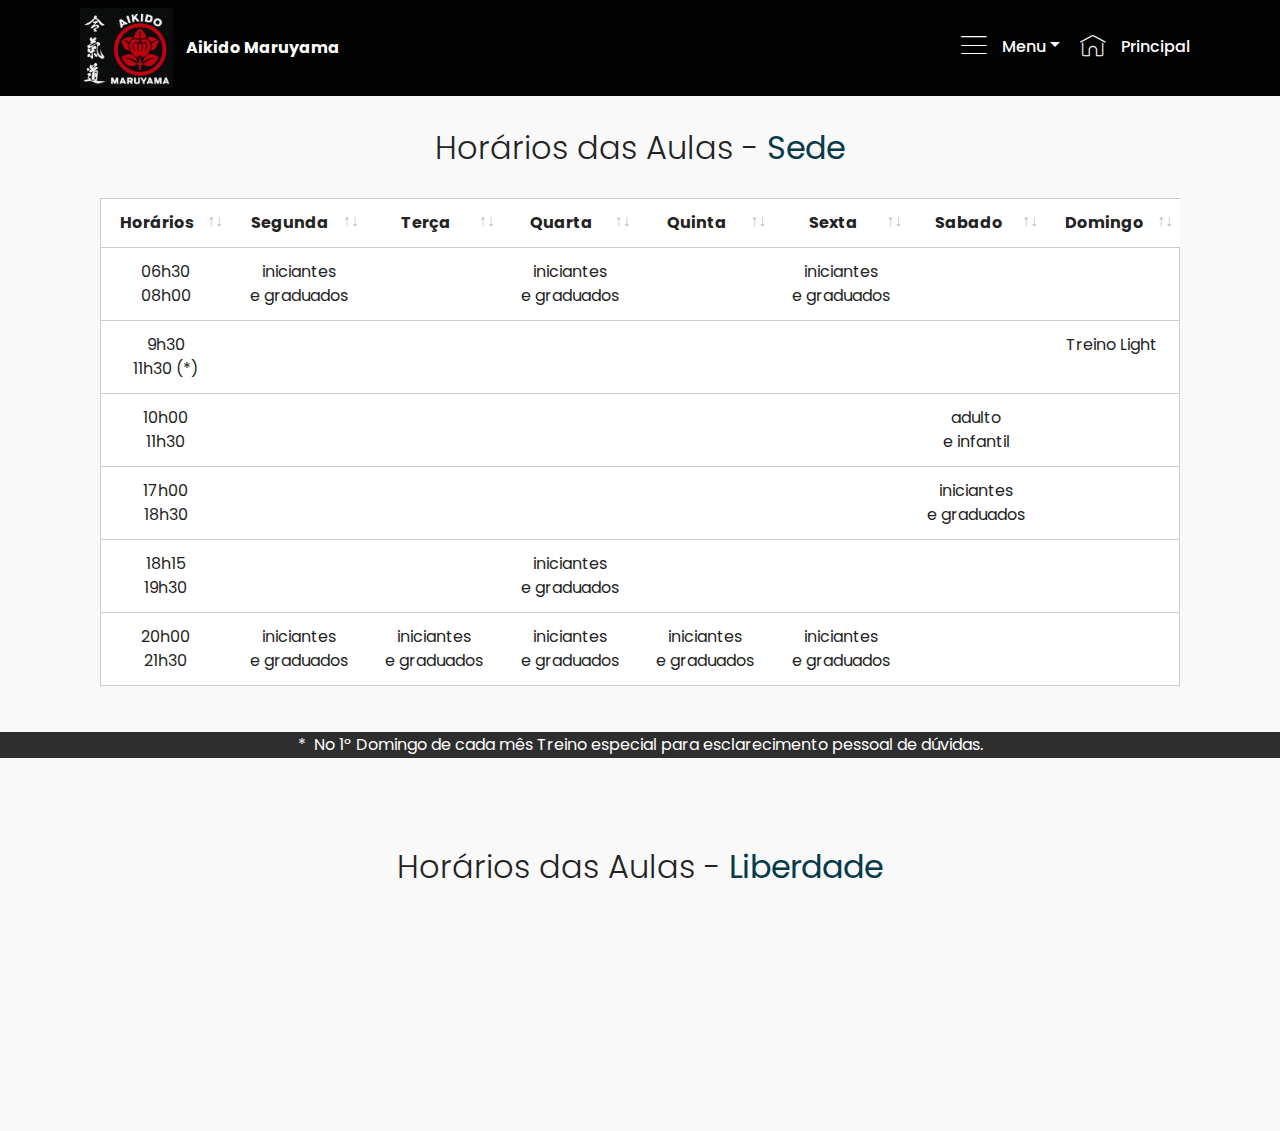
<file: page7.html>
<!DOCTYPE html>
<html>
<head>
  <!-- Site made with Mobirise Website Builder v4.4.0, https://mobirise.com -->
  <meta charset="UTF-8">
  <meta http-equiv="X-UA-Compatible" content="IE=edge">
  <meta name="generator" content="Mobirise v4.4.0, mobirise.com">
  <meta name="viewport" content="width=device-width, initial-scale=1">
  <link rel="shortcut icon" href="assets/images/aikido-branco-488x421.png" type="image/x-icon">
  <meta name="description" content="Web Site Maker Description">
  <title>Horarios</title>
  <link rel="stylesheet" href="assets/web/assets/mobirise-icons/mobirise-icons.css">
  <link rel="stylesheet" href="assets/tether/tether.min.css">
  <link rel="stylesheet" href="assets/bootstrap/css/bootstrap.min.css">
  <link rel="stylesheet" href="assets/bootstrap/css/bootstrap-grid.min.css">
  <link rel="stylesheet" href="assets/bootstrap/css/bootstrap-reboot.min.css">
  <link rel="stylesheet" href="assets/animate.css/animate.min.css">
  <link rel="stylesheet" href="assets/data-tables/data-tables.bootstrap4.min.css">
  <link rel="stylesheet" href="assets/dropdown/css/style.css">
  <link rel="stylesheet" href="assets/theme/css/style.css">
  <link rel="stylesheet" href="assets/mobirise/css/mbr-additional.css" type="text/css">
  
  
  
</head>
<body>

<!-- Google Analytics -->
Aikido Maruyama, Instituto, Roberto Maruyama, Defesa Pessoal
<!-- /Google Analytics -->


<section class="menu cid-qzSnPIY7OK" once="menu" id="menu1-4u" data-rv-view="1853">

    

    <nav class="navbar navbar-expand beta-menu navbar-dropdown align-items-center navbar-fixed-top navbar-toggleable-sm">
        <button class="navbar-toggler navbar-toggler-right" type="button" data-toggle="collapse" data-target="#navbarSupportedContent" aria-controls="navbarSupportedContent" aria-expanded="false" aria-label="Toggle navigation">
            <div class="hamburger">
                <span></span>
                <span></span>
                <span></span>
                <span></span>
            </div>
        </button>
        <div class="menu-logo">
            <div class="navbar-brand">
                <span class="navbar-logo">
                    <a href="https://marvoxx.github.io/aikidomaruyama/">
                         <img src="assets/images/aikido-branco-488x421.png" alt="Mobirise" title="" media-simple="true" style="height: 5rem;">
                    </a>
                </span>
                <span class="navbar-caption-wrap"><a class="navbar-caption text-white display-4" href="#top">Aikido Maruyama</a></span>
            </div>
        </div>
        <div class="collapse navbar-collapse" id="navbarSupportedContent">
            <ul class="navbar-nav nav-dropdown nav-right" data-app-modern-menu="true"><li class="nav-item dropdown open">
                    <a class="nav-link link dropdown-toggle text-white display-4" href="index.html" data-toggle="dropdown-submenu" aria-expanded="true"><span class="mbri-menu mbr-iconfont mbr-iconfont-btn"></span>&nbsp;Menu</a><div class="dropdown-menu"><a class="dropdown-item text-white display-4" href="Instituto.html#content4-2d" aria-expanded="false">Instituto</a><a class="dropdown-item text-white display-4" href="sobre.html#timeline2-4x" aria-expanded="false">Sobre o Aikido</a><a class="dropdown-item text-white display-4" href="sensei.html#content5-17" aria-expanded="false">Maruyama Sensei<br></a><a class="dropdown-item text-white display-4" href="Locais.html#info1-2s" aria-expanded="false">Afiliados<br></a><a class="dropdown-item text-white display-4" href="youtube.html#feed-1l" aria-expanded="false">Videos</a><a class="dropdown-item text-white display-4" href="page8.html" aria-expanded="false">Treino ao Vivo</a><a class="dropdown-item text-white display-4" href="page7.html#table1-4o" aria-expanded="false">Horários</a></div>
                </li><li class="nav-item">
                    <a class="nav-link link text-white display-4" href="index.html">
                        <span class="mbri-home mbr-iconfont mbr-iconfont-btn"></span>&nbsp;Principal</a>
                </li></ul>
            
        </div>
    </nav>
</section>

<section class="engine"><a href="https://mobirise.co/b">web site creator</a></section><section class="section-table cid-qzS9ho31I0" id="table1-4o" data-rv-view="1855">

  
  
  <div class="container container-table">
      <h2 class="mbr-section-title mbr-fonts-style align-center pb-3 display-2">
          Horários das Aulas - <a href="index.html#form4-d">Sede</a></h2>
      
      <div class="table-wrapper">
        <div class="container">
          
        </div>

        <div class="container scroll">
          <table class="table" cellspacing="0">
            <thead>
              <tr class="table-heads ">
                  
                  
                  
                  
              <th class="head-item mbr-fonts-style display-7">Horários</th><th class="head-item mbr-fonts-style display-7">
                      Segunda</th><th class="head-item mbr-fonts-style display-7">
                      Terça</th><th class="head-item mbr-fonts-style display-7">
                      Quarta</th><th class="head-item mbr-fonts-style display-7">
                      Quinta</th><th class="head-item mbr-fonts-style display-7">
                      Sexta</th><th class="head-item mbr-fonts-style display-7">
                      Sabado</th><th class="head-item mbr-fonts-style display-7">
                      Domingo</th></tr>
            </thead>

            <tbody>
              
              
              
              
            <tr> 
                
                
                
                
              <td class="body-item mbr-fonts-style display-7">06h30<br>08h00</td><td class="body-item mbr-fonts-style display-7">iniciantes <br>e graduados</td><td class="body-item mbr-fonts-style display-7"></td><td class="body-item mbr-fonts-style display-7">iniciantes<br> e graduados</td><td class="body-item mbr-fonts-style display-7"></td><td class="body-item mbr-fonts-style display-7">iniciantes <br>e graduados</td><td class="body-item mbr-fonts-style display-7"></td><td class="body-item mbr-fonts-style display-7"></td></tr><tr>
                
                
                
                
              <td class="body-item mbr-fonts-style display-7">9h30<br>11h30 (*)</td><td class="body-item mbr-fonts-style display-7"></td><td class="body-item mbr-fonts-style display-7"></td><td class="body-item mbr-fonts-style display-7"></td><td class="body-item mbr-fonts-style display-7"></td><td class="body-item mbr-fonts-style display-7"></td><td class="body-item mbr-fonts-style display-7"></td><td class="body-item mbr-fonts-style display-7">Treino  Light</td></tr><tr>
                
                
                
                
              <td class="body-item mbr-fonts-style display-7">10h00<br>11h30</td><td class="body-item mbr-fonts-style display-7"></td><td class="body-item mbr-fonts-style display-7"></td><td class="body-item mbr-fonts-style display-7"></td><td class="body-item mbr-fonts-style display-7"></td><td class="body-item mbr-fonts-style display-7"></td><td class="body-item mbr-fonts-style display-7">adulto<br> e infantil</td><td class="body-item mbr-fonts-style display-7"></td></tr><tr>
                
                
                
                
              <td class="body-item mbr-fonts-style display-7">17h00<br>18h30</td><td class="body-item mbr-fonts-style display-7"></td><td class="body-item mbr-fonts-style display-7"></td><td class="body-item mbr-fonts-style display-7"></td><td class="body-item mbr-fonts-style display-7"></td><td class="body-item mbr-fonts-style display-7"></td><td class="body-item mbr-fonts-style display-7">iniciantes <br>e graduados</td><td class="body-item mbr-fonts-style display-7"></td></tr><tr>
                
                
                
                
              <td class="body-item mbr-fonts-style display-7">18h15<br>19h30</td><td class="body-item mbr-fonts-style display-7"></td><td class="body-item mbr-fonts-style display-7"></td><td class="body-item mbr-fonts-style display-7">iniciantes <br>e graduados</td><td class="body-item mbr-fonts-style display-7"></td><td class="body-item mbr-fonts-style display-7"></td><td class="body-item mbr-fonts-style display-7"></td><td class="body-item mbr-fonts-style display-7"></td></tr><tr>
                
                
                
                
              <td class="body-item mbr-fonts-style display-7">20h00<br>21h30</td><td class="body-item mbr-fonts-style display-7">iniciantes <br>e graduados</td><td class="body-item mbr-fonts-style display-7">iniciantes 
<br>e graduados</td><td class="body-item mbr-fonts-style display-7">iniciantes 
<br>e graduados</td><td class="body-item mbr-fonts-style display-7">iniciantes 
<br>e graduados</td><td class="body-item mbr-fonts-style display-7">iniciantes 
<br>e graduados</td><td class="body-item mbr-fonts-style display-7"></td><td class="body-item mbr-fonts-style display-7"></td></tr></tbody>
          </table>
        </div>
        <div class="container table-info-container">
          
        </div>
      </div>
    </div>
</section>

<section once="" class="cid-qzSc8RFbdF" id="footer6-4p" data-rv-view="1990">

    

    

    <div class="container">
        <div class="media-container-row align-center mbr-white">
            <div class="col-12">
                <p class="mbr-text mb-0 mbr-fonts-style display-7">
                    *&nbsp; No 1º Domingo de cada mês Treino especial para esclarecimento pessoal de dúvidas.</p>
            </div>
        </div>
    </div>
</section>

<section class="section-table cid-qzScqViKNC" id="table1-4q" data-rv-view="1993">

  
  
  <div class="container container-table">
      <h2 class="mbr-section-title mbr-fonts-style align-center pb-3 display-2">Horários das Aulas - <a href="Locais.html#testimonials3-32">Liberdade</a></h2>
      
      <div class="table-wrapper">
        <div class="container">
          
        </div>

        <div class="container scroll">
          <table class="table" cellspacing="0">
            <thead>
              <tr class="table-heads ">
                  
                  
                  
                  
              <th class="head-item mbr-fonts-style display-7">Horários</th><th class="head-item mbr-fonts-style display-7">
                      Segunda</th><th class="head-item mbr-fonts-style display-7">
                      Terça</th><th class="head-item mbr-fonts-style display-7">
                      Quarta</th><th class="head-item mbr-fonts-style display-7">Quinta</th><th class="head-item mbr-fonts-style display-7">
                      Sexta</th><th class="head-item mbr-fonts-style display-7">Sábado</th><th class="head-item mbr-fonts-style display-7">
                      Domingo</th></tr>
            </thead>

            <tbody>
              
              
              
              
            <tr> 
                
                
                
                
              <td class="body-item mbr-fonts-style display-7">18h30<br>20h30</td><td class="body-item mbr-fonts-style display-7">adulto <br>e graduados</td><td class="body-item mbr-fonts-style display-7"></td><td class="body-item mbr-fonts-style display-7">adulto <br>e graduados</td><td class="body-item mbr-fonts-style display-7"></td><td class="body-item mbr-fonts-style display-7"></td><td class="body-item mbr-fonts-style display-7"></td><td class="body-item mbr-fonts-style display-7"></td></tr></tbody>
          </table>
        </div>
        <div class="container table-info-container">
          
        </div>
      </div>
    </div>
</section>


  <script src="assets/web/assets/jquery/jquery.min.js"></script>
  <script src="assets/popper/popper.min.js"></script>
  <script src="assets/tether/tether.min.js"></script>
  <script src="assets/bootstrap/js/bootstrap.min.js"></script>
  <script src="assets/smooth-scroll/smooth-scroll.js"></script>
  <script src="assets/touch-swipe/jquery.touch-swipe.min.js"></script>
  <script src="assets/viewport-checker/jquery.viewportchecker.js"></script>
  <script src="assets/data-tables/jquery.data-tables.min.js"></script>
  <script src="assets/data-tables/data-tables.bootstrap4.min.js"></script>
  <script src="assets/dropdown/js/script.min.js"></script>
  <script src="assets/theme/js/script.js"></script>
  
  
 <div id="scrollToTop" class="scrollToTop mbr-arrow-up"><a style="text-align: center;"><i class="mbri-down mbr-iconfont"></i></a></div>
    <input name="animation" type="hidden">
  </body>
</html>
</file>
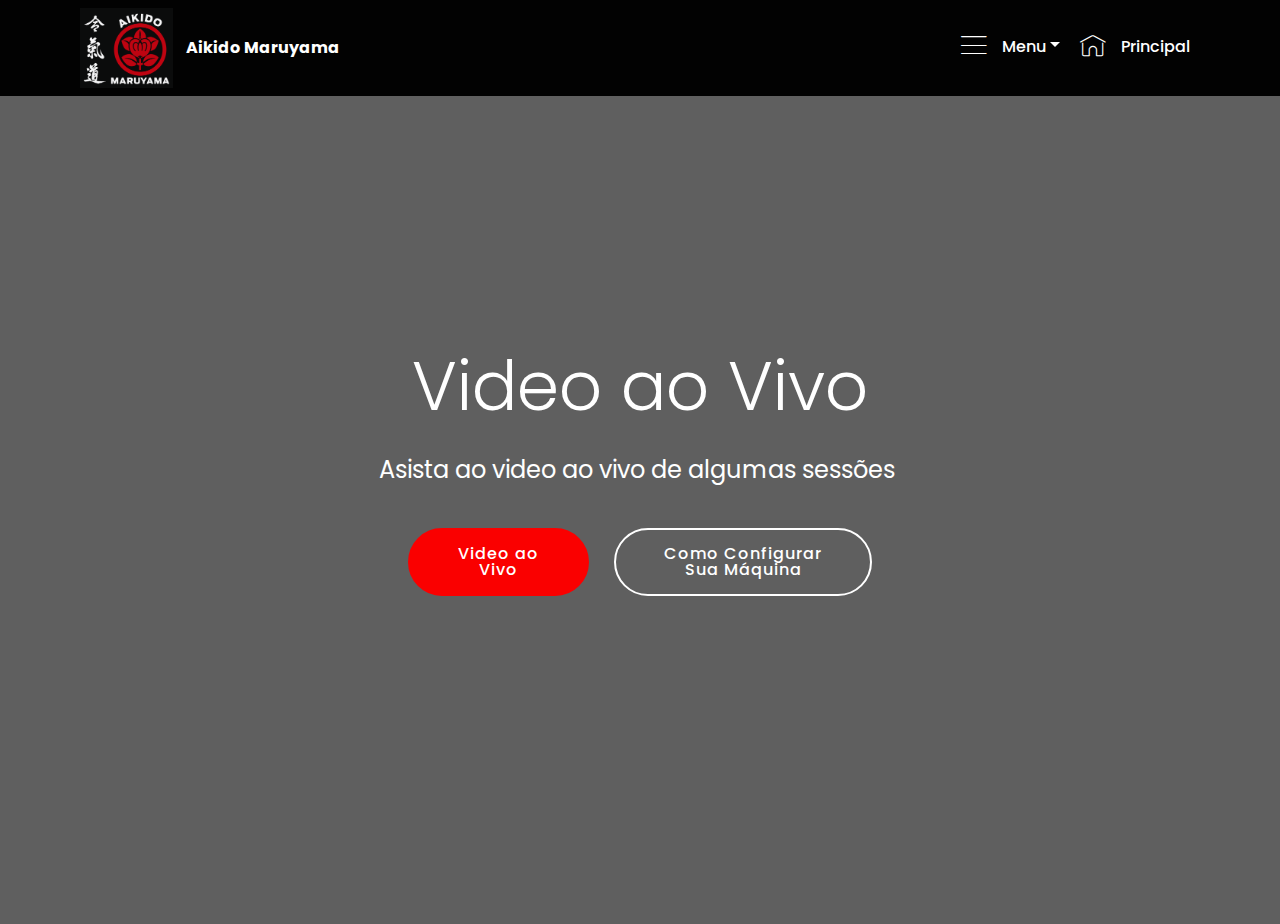
<file: page8.html>
<!DOCTYPE html>
<html>
<head>
  <!-- Site made with Mobirise Website Builder v4.4.0, https://mobirise.com -->
  <meta charset="UTF-8">
  <meta http-equiv="X-UA-Compatible" content="IE=edge">
  <meta name="generator" content="Mobirise v4.4.0, mobirise.com">
  <meta name="viewport" content="width=device-width, initial-scale=1">
  <link rel="shortcut icon" href="assets/images/aikido-branco-488x421.png" type="image/x-icon">
  <meta name="description" content="Web Creator Description">
  <title>Video Ao Vivo</title>
  <link rel="stylesheet" href="assets/web/assets/mobirise-icons/mobirise-icons.css">
  <link rel="stylesheet" href="assets/tether/tether.min.css">
  <link rel="stylesheet" href="assets/bootstrap/css/bootstrap.min.css">
  <link rel="stylesheet" href="assets/bootstrap/css/bootstrap-grid.min.css">
  <link rel="stylesheet" href="assets/bootstrap/css/bootstrap-reboot.min.css">
  <link rel="stylesheet" href="assets/dropdown/css/style.css">
  <link rel="stylesheet" href="assets/animate.css/animate.min.css">
  <link rel="stylesheet" href="assets/theme/css/style.css">
  <link rel="stylesheet" href="assets/mobirise/css/mbr-additional.css" type="text/css">
  
  
  
</head>
<body>

<!-- Google Analytics -->
Aikido Maruyama, Instituto, Roberto Maruyama, Defesa Pessoal
<!-- /Google Analytics -->


<section class="menu cid-qy9qE8ajCE" once="menu" id="menu1-56" data-rv-view="2050">

    

    <nav class="navbar navbar-expand beta-menu navbar-dropdown align-items-center navbar-fixed-top navbar-toggleable-sm">
        <button class="navbar-toggler navbar-toggler-right" type="button" data-toggle="collapse" data-target="#navbarSupportedContent" aria-controls="navbarSupportedContent" aria-expanded="false" aria-label="Toggle navigation">
            <div class="hamburger">
                <span></span>
                <span></span>
                <span></span>
                <span></span>
            </div>
        </button>
        <div class="menu-logo">
            <div class="navbar-brand">
                <span class="navbar-logo">
                    <a href="https://marvoxx.github.io/aikidomaruyama/">
                         <img src="assets/images/aikido-branco-488x421.png" alt="Mobirise" title="" media-simple="true" style="height: 5rem;">
                    </a>
                </span>
                <span class="navbar-caption-wrap"><a class="navbar-caption text-white display-4" href="#top">Aikido Maruyama</a></span>
            </div>
        </div>
        <div class="collapse navbar-collapse" id="navbarSupportedContent">
            <ul class="navbar-nav nav-dropdown nav-right" data-app-modern-menu="true"><li class="nav-item dropdown open">
                    <a class="nav-link link dropdown-toggle text-white display-4" href="index.html" data-toggle="dropdown-submenu" aria-expanded="true"><span class="mbri-menu mbr-iconfont mbr-iconfont-btn"></span>&nbsp;Menu</a><div class="dropdown-menu"><a class="dropdown-item text-white display-4" href="Instituto.html#content4-2d" aria-expanded="false">Instituto</a><a class="dropdown-item text-white display-4" href="sobre.html#timeline2-4x" aria-expanded="false">Sobre o Aikido</a><a class="dropdown-item text-white display-4" href="sensei.html#content5-17" aria-expanded="false">Maruyama Sensei<br></a><a class="dropdown-item text-white display-4" href="Locais.html#info1-2s" aria-expanded="false">Afiliados<br></a><a class="dropdown-item text-white display-4" href="youtube.html#feed-1l" aria-expanded="false">Videos</a><a class="dropdown-item text-white display-4" href="page8.html" aria-expanded="false">Treino ao Vivo</a><a class="dropdown-item text-white display-4" href="page7.html#table1-4o" aria-expanded="false">Horários</a></div>
                </li><li class="nav-item">
                    <a class="nav-link link text-white display-4" href="index.html">
                        <span class="mbri-home mbr-iconfont mbr-iconfont-btn"></span>&nbsp;Principal</a>
                </li></ul>
            
        </div>
    </nav>
</section>

<section class="engine"><a href="https://mobirise.co/l">bootstrap themes</a></section><section class="header5 cid-qAfkc2oomF mbr-fullscreen" data-bg-video="https://www.youtube.com/watch?v=30Sa0PLquFg" id="header5-5a" data-rv-view="2052">

    

    <div class="mbr-overlay" style="opacity: 0.6; background-color: rgb(0, 0, 0);">
    </div>
    <div class="container">
        <div class="row justify-content-center">
            <div class="mbr-white col-md-10">
                <h1 class="mbr-section-title align-center pb-3 mbr-fonts-style display-1">
                    Video ao Vivo</h1>
                <p class="mbr-text align-center display-5 pb-3 mbr-fonts-style">Asista ao video ao vivo de algumas sessões&nbsp;</p>
                <div class="mbr-section-btn align-center"><a class="btn btn-md btn-secondary display-4" href="http://maruyama.myqnapcloud.com:86" target="_blank">Video ao <br>Vivo</a>
                        <a class="btn btn-md btn-white-outline display-4" href="assets/files/manual.pdf" target="_blank">Como Configurar<br>Sua Máquina<br></a></div>
            </div>
        </div>
    </div>

    
</section>


  <script src="assets/web/assets/jquery/jquery.min.js"></script>
  <script src="assets/popper/popper.min.js"></script>
  <script src="assets/tether/tether.min.js"></script>
  <script src="assets/bootstrap/js/bootstrap.min.js"></script>
  <script src="assets/smooth-scroll/smooth-scroll.js"></script>
  <script src="assets/dropdown/js/script.min.js"></script>
  <script src="assets/jquery-mb-vimeo_player/jquery.mb.vimeo_player.js"></script>
  <script src="assets/viewport-checker/jquery.viewportchecker.js"></script>
  <script src="assets/jquery-mb-ytplayer/jquery.mb.ytplayer.min.js"></script>
  <script src="assets/touch-swipe/jquery.touch-swipe.min.js"></script>
  <script src="assets/theme/js/script.js"></script>
  
  
 <div id="scrollToTop" class="scrollToTop mbr-arrow-up"><a style="text-align: center;"><i class="mbri-down mbr-iconfont"></i></a></div>
    <input name="animation" type="hidden">
  </body>
</html>
</file>
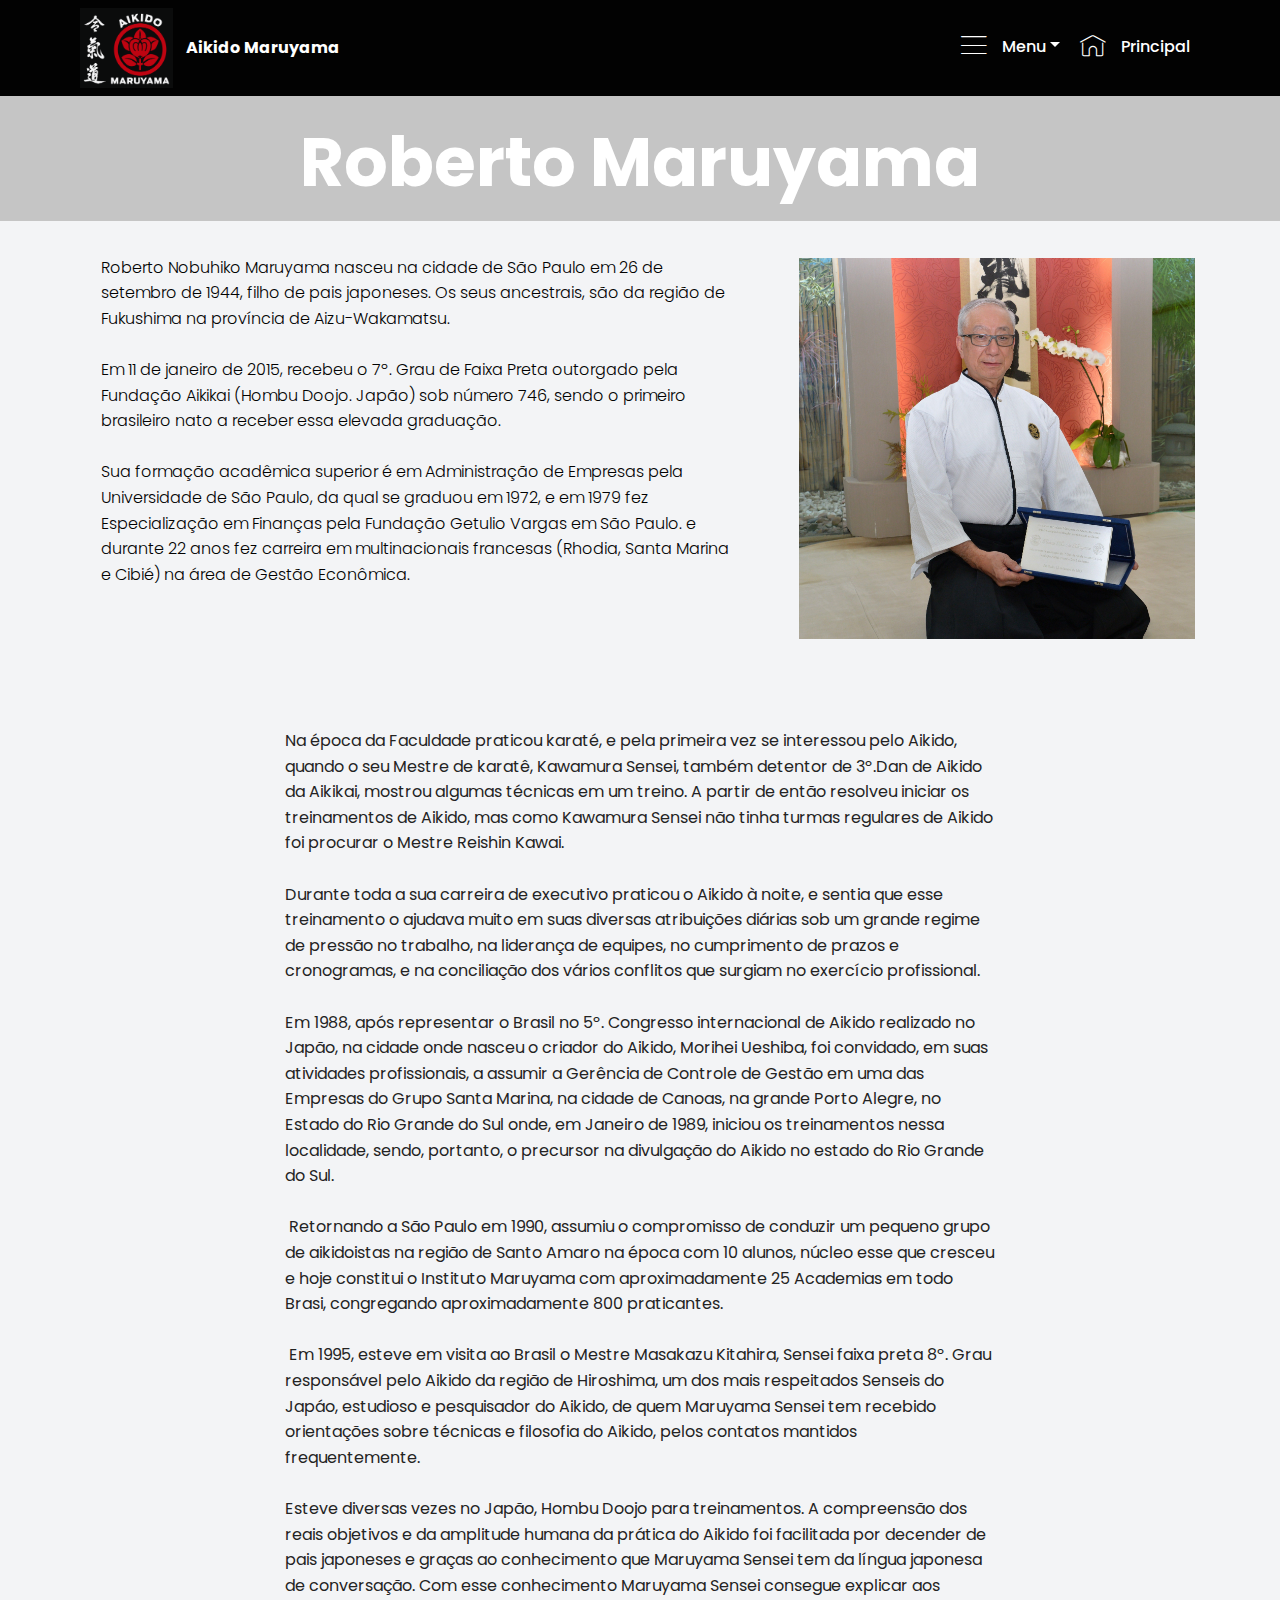
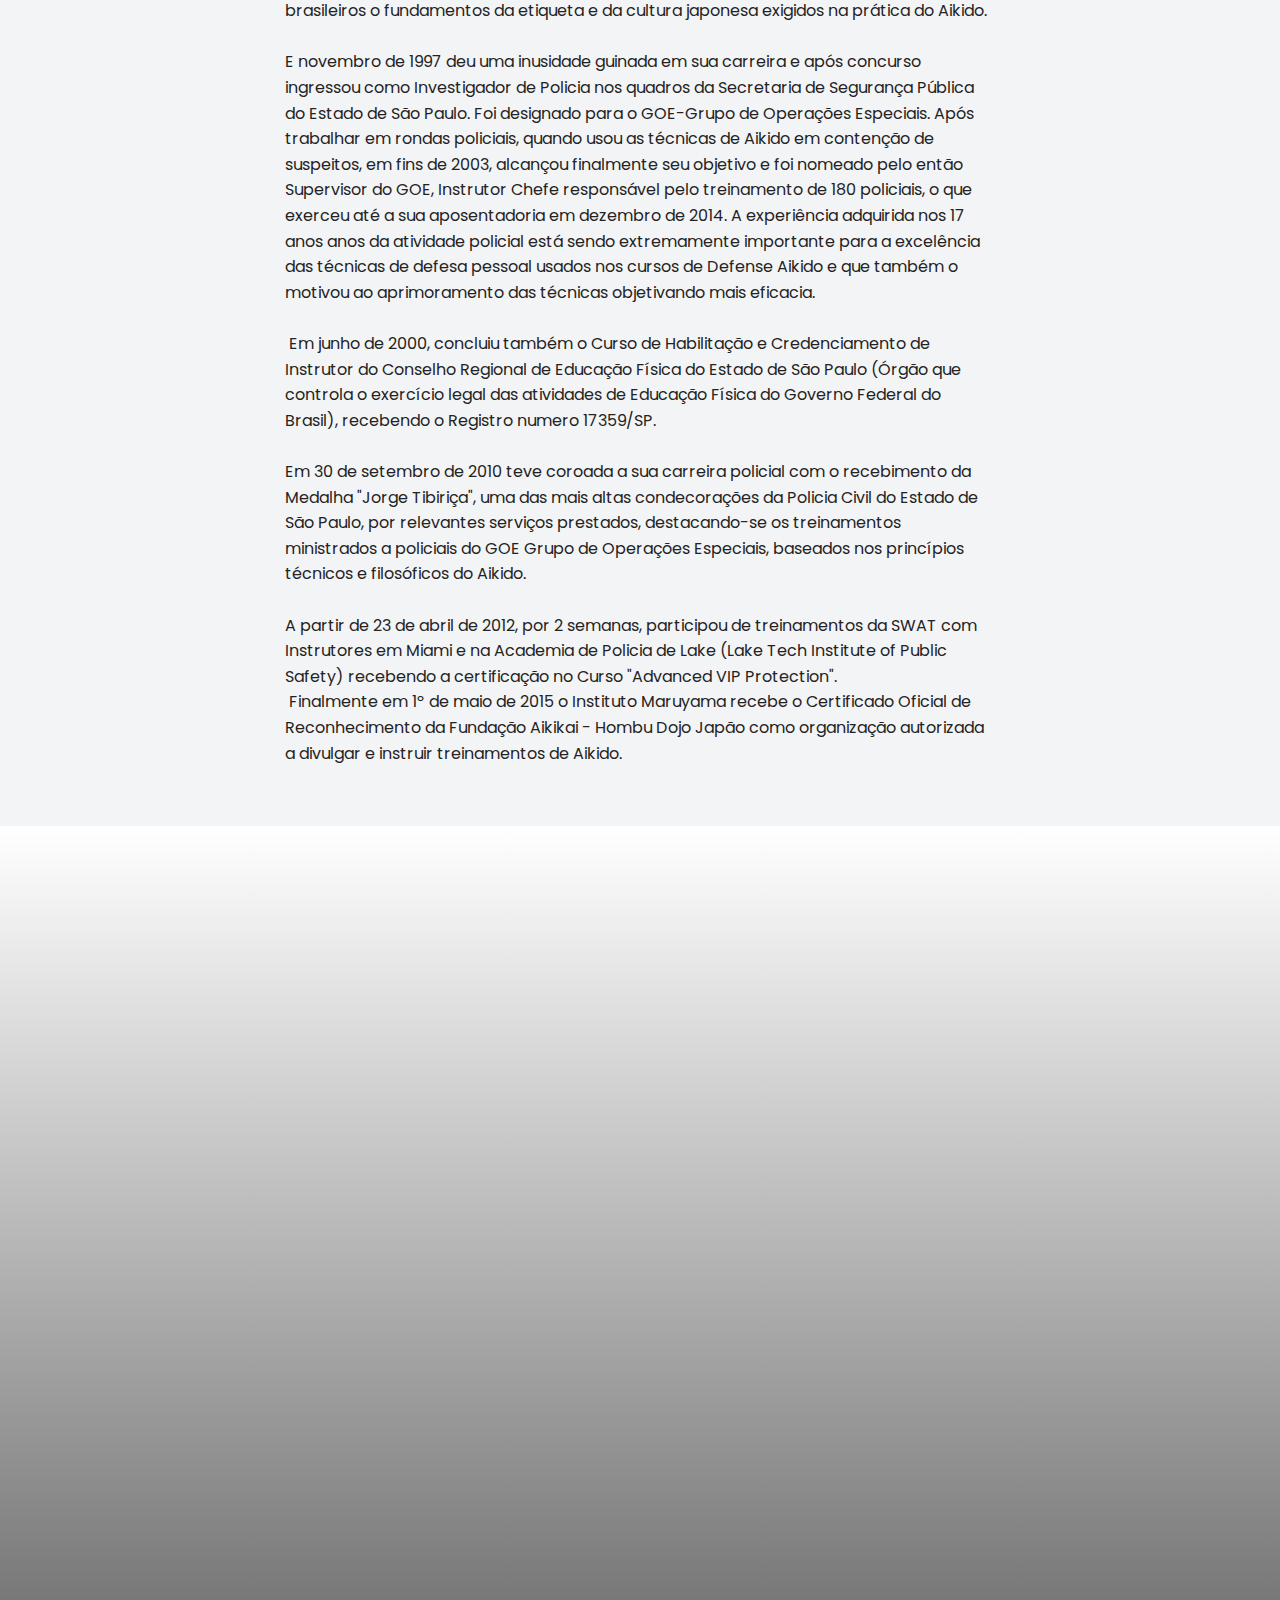
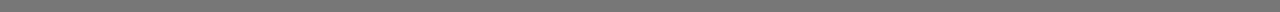
<file: sensei.html>
<!DOCTYPE html>
<html>
<head>
  <!-- Site made with Mobirise Website Builder v4.4.0, https://mobirise.com -->
  <meta charset="UTF-8">
  <meta http-equiv="X-UA-Compatible" content="IE=edge">
  <meta name="generator" content="Mobirise v4.4.0, mobirise.com">
  <meta name="viewport" content="width=device-width, initial-scale=1">
  <link rel="shortcut icon" href="assets/images/aikido-branco-488x421.png" type="image/x-icon">
  <meta name="description" content="Mais sobre o Sensei Maruyama">
  <title>Sensei</title>
  <link rel="stylesheet" href="assets/web/assets/mobirise-icons/mobirise-icons.css">
  <link rel="stylesheet" href="assets/tether/tether.min.css">
  <link rel="stylesheet" href="assets/bootstrap/css/bootstrap.min.css">
  <link rel="stylesheet" href="assets/bootstrap/css/bootstrap-grid.min.css">
  <link rel="stylesheet" href="assets/bootstrap/css/bootstrap-reboot.min.css">
  <link rel="stylesheet" href="assets/dropdown/css/style.css">
  <link rel="stylesheet" href="assets/animate.css/animate.min.css">
  <link rel="stylesheet" href="assets/theme/css/style.css">
  <link rel="stylesheet" href="assets/mobirise/css/mbr-additional.css" type="text/css">
  
  
  
</head>
<body>

<!-- Google Analytics -->
Aikido Maruyama, Instituto, Roberto Maruyama, Defesa Pessoal
<!-- /Google Analytics -->


<section class="menu cid-qy9qE8ajCE" once="menu" id="menu1-13" data-rv-view="1774">

    

    <nav class="navbar navbar-expand beta-menu navbar-dropdown align-items-center navbar-fixed-top navbar-toggleable-sm">
        <button class="navbar-toggler navbar-toggler-right" type="button" data-toggle="collapse" data-target="#navbarSupportedContent" aria-controls="navbarSupportedContent" aria-expanded="false" aria-label="Toggle navigation">
            <div class="hamburger">
                <span></span>
                <span></span>
                <span></span>
                <span></span>
            </div>
        </button>
        <div class="menu-logo">
            <div class="navbar-brand">
                <span class="navbar-logo">
                    <a href="https://marvoxx.github.io/aikidomaruyama/">
                         <img src="assets/images/aikido-branco-488x421.png" alt="Mobirise" title="" media-simple="true" style="height: 5rem;">
                    </a>
                </span>
                <span class="navbar-caption-wrap"><a class="navbar-caption text-white display-4" href="#top">Aikido Maruyama</a></span>
            </div>
        </div>
        <div class="collapse navbar-collapse" id="navbarSupportedContent">
            <ul class="navbar-nav nav-dropdown nav-right" data-app-modern-menu="true"><li class="nav-item dropdown open">
                    <a class="nav-link link dropdown-toggle text-white display-4" href="index.html" data-toggle="dropdown-submenu" aria-expanded="true"><span class="mbri-menu mbr-iconfont mbr-iconfont-btn"></span>&nbsp;Menu</a><div class="dropdown-menu"><a class="dropdown-item text-white display-4" href="Instituto.html#content4-2d" aria-expanded="false">Instituto</a><a class="dropdown-item text-white display-4" href="sobre.html#timeline2-4x" aria-expanded="false">Sobre o Aikido</a><a class="dropdown-item text-white display-4" href="sensei.html#content5-17" aria-expanded="false">Maruyama Sensei<br></a><a class="dropdown-item text-white display-4" href="Locais.html#info1-2s" aria-expanded="false">Afiliados<br></a><a class="dropdown-item text-white display-4" href="youtube.html#feed-1l" aria-expanded="false">Videos</a><a class="dropdown-item text-white display-4" href="page8.html" aria-expanded="false">Treino ao Vivo</a><a class="dropdown-item text-white display-4" href="page7.html#table1-4o" aria-expanded="false">Horários</a></div>
                </li><li class="nav-item">
                    <a class="nav-link link text-white display-4" href="index.html">
                        <span class="mbri-home mbr-iconfont mbr-iconfont-btn"></span>&nbsp;Principal</a>
                </li></ul>
            
        </div>
    </nav>
</section>

<section class="engine"><a href="https://mobirise.co/c">free web site maker</a></section><section class="mbr-section content5 cid-qygJl9d5Cb" data-bg-video="http://www.youtube.com/watch?v=uNCr7NdOJgw" id="content5-17" data-rv-view="1776">

    

    <div class="mbr-overlay" style="opacity: 0.2; background-color: rgb(35, 35, 35);">
    </div>

    <div class="container">
        <div class="media-container-row">
            <div class="title col-12 col-md-8">
                <h2 class="align-center mbr-bold mbr-white pb-3 mbr-fonts-style display-1">Roberto Maruyama</h2>
                
                
                
            </div>
        </div>
    </div>
</section>

<section class="testimonials3 cid-qygLkLDGcs" id="testimonials3-1h" data-rv-view="1780">

    

    

    <div class="container">
        <div class="media-container-row">
            <div class="media-content px-3 align-self-center mbr-white py-2">
                <p class="mbr-text testimonial-text mbr-fonts-style display-7"><span style="font-style: normal;">
                   </span><br><span style="font-style: normal;">Roberto Nobuhiko Maruyama nasceu na cidade de São Paulo em 26 de setembro de 1944, filho de pais japoneses. Os seus ancestrais, são da região de Fukushima na província de Aizu-Wakamatsu.<br><br>Em 11 de janeiro de 2015, recebeu o 7º. Grau de Faixa Preta outorgado pela Fundação Aikikai (Hombu Doojo. Japão) sob número 746, sendo o primeiro brasileiro nato a receber essa elevada graduação.</span><br><br><span style="font-style: normal;">Sua formação acadêmica superior é em Administração de Empresas pela Universidade de São Paulo, da qual se graduou em 1972, e em 1979 fez Especialização em Finanças pela Fundação Getulio Vargas em São Paulo. e durante 22 anos fez carreira em multinacionais francesas (Rhodia, Santa Marina e Cibié) na área de Gestão Econômica.<br></span><br>
                </p>
                <p class="mbr-author-name pt-4 mb-2 mbr-fonts-style display-7"></p>
                <p class="mbr-author-desc mbr-fonts-style display-7"></p>
            </div>

            <div class="mbr-figure pl-lg-5" style="width: 65%;">
              <img src="assets/images/maruyama-3118x3000.jpg" alt="" title="" media-simple="true">
            </div>
        </div>
    </div>
</section>

<section class="mbr-section article content1 cid-qygK26n1gM" id="content1-1c" data-rv-view="1783">
    
     

    <div class="container">
        <div class="media-container-row">
            <div class="mbr-text col-12 col-md-8 mbr-fonts-style display-7"><div>
</div><div><span style="font-size: 1rem;"><br></span></div><div><br></div><div>
</div><div>Na época da Faculdade praticou karaté, e pela primeira vez se interessou pelo Aikido, quando o seu Mestre de karatê, Kawamura Sensei, também detentor de 3º.Dan de Aikido da Aikikai, mostrou algumas técnicas em um treino. A partir de então resolveu iniciar os treinamentos de Aikido, mas como Kawamura Sensei não tinha turmas regulares de Aikido foi procurar o Mestre Reishin Kawai.
</div><div>
</div><div>&nbsp;
</div><div>
</div><div>Durante toda a sua carreira de executivo praticou o Aikido à noite, e sentia que esse treinamento o ajudava muito em suas diversas atribuições diárias sob um grande regime de pressão no trabalho, na liderança de equipes, no cumprimento de prazos e cronogramas, e na conciliação dos vários conflitos que surgiam no exercício profissional.
</div><div>
</div><div>&nbsp;
</div><div>
</div><div>Em 1988, após representar o Brasil no 5º. Congresso internacional de Aikido realizado no Japão, na cidade onde nasceu o criador do Aikido, Morihei Ueshiba, foi convidado, em suas atividades profissionais, a assumir a Gerência de Controle de Gestão em uma das Empresas do Grupo Santa Marina, na cidade de Canoas, na grande Porto Alegre, no Estado do Rio Grande do Sul onde, em Janeiro de 1989, iniciou os treinamentos nessa localidade, sendo, portanto, o precursor na divulgação do Aikido no estado do Rio Grande do Sul.
</div><div>
</div><div>&nbsp;
</div><div>
</div><div>&nbsp;Retornando a São Paulo em 1990, assumiu o compromisso de conduzir um pequeno grupo de aikidoistas na região de Santo Amaro na época com 10 alunos, núcleo esse que cresceu e hoje constitui o Instituto Maruyama com aproximadamente 25 Academias em todo Brasi, congregando aproximadamente 800 praticantes.
</div><div>
</div><div>&nbsp;
</div><div>
</div><div>&nbsp;Em 1995, esteve em visita ao Brasil o Mestre Masakazu Kitahira, Sensei faixa preta 8º. Grau responsável pelo Aikido da região de Hiroshima, um dos mais respeitados Senseis do Japáo, estudioso e pesquisador do Aikido, de quem Maruyama Sensei tem recebido orientações sobre técnicas e filosofia do Aikido, pelos contatos mantidos frequentemente.
</div><div>
</div><div>&nbsp;
</div><div>
</div><div>Esteve diversas vezes no Japão, Hombu Doojo para treinamentos. A compreensão dos reais objetivos e da amplitude humana da prática do Aikido foi facilitada por decender de pais japoneses e graças ao conhecimento que Maruyama Sensei tem da língua japonesa de conversação. Com esse conhecimento Maruyama Sensei consegue explicar aos brasileiros o fundamentos da etiqueta e da cultura japonesa exigidos na prática do Aikido. 
</div><div>
</div><div>&nbsp;
</div><div>
</div><div>E novembro de 1997 deu uma inusidade guinada em sua carreira e após concurso ingressou como Investigador de Policia nos quadros da Secretaria de Segurança Pública do Estado de São Paulo. Foi designado para o GOE-Grupo de Operações Especiais. Após trabalhar em rondas policiais, quando usou as técnicas de Aikido em contenção de suspeitos, em fins de 2003, alcançou finalmente seu objetivo e foi nomeado pelo então Supervisor do GOE,  Instrutor Chefe responsável pelo treinamento de 180 policiais, o que exerceu até a sua aposentadoria em dezembro de 2014. A experiência adquirida nos 17 anos anos da atividade policial está sendo extremamente importante para a excelência das técnicas de defesa pessoal usados nos cursos de Defense Aikido e que também o motivou ao aprimoramento das técnicas objetivando mais eficacia.
</div><div>
</div><div>&nbsp;
</div><div>
</div><div>&nbsp;Em junho de 2000, concluiu também o Curso de Habilitação e Credenciamento de Instrutor do Conselho Regional de Educação Física do Estado de São Paulo (Órgão que controla o exercício legal das atividades de Educação Física do Governo Federal do Brasil), recebendo o Registro numero 17359/SP.
</div><div>
</div><div>&nbsp;
</div><div>
</div><div>Em 30 de setembro de 2010 teve coroada a sua carreira policial com o recebimento da Medalha "Jorge Tibiriça", uma das mais altas condecorações da Policia Civil do Estado de São Paulo, por relevantes serviços prestados, destacando-se os treinamentos ministrados a policiais do GOE Grupo de Operações Especiais, baseados nos princípios técnicos e filosóficos do Aikido.
</div><div>
</div><div>&nbsp;
</div><div>
</div><div>A partir de 23 de abril de 2012, por 2 semanas, participou de treinamentos da SWAT com Instrutores em Miami e na Academia de Policia de Lake (Lake Tech Institute of Public Safety) recebendo a certificação no Curso "Advanced VIP Protection".
</div><div>
</div><div>&nbsp;Finalmente em 1º de maio de 2015 o Instituto Maruyama recebe o Certificado Oficial de Reconhecimento da Fundação Aikikai - Hombu Dojo Japão como organização autorizada a divulgar e instruir treinamentos de Aikido.</div></div>
        </div>
    </div>
</section>

<section class="cid-qygTExfroV" id="video3-1m" data-rv-view="1784">

    
    
    <figure class="mbr-figure align-center container">
        <div class="video-block" style="width: 80%;">
            <div><iframe class="mbr-embedded-video" src="https://www.youtube.com/embed/PSaeLSeYVTQ?rel=0&amp;amp;showinfo=0&amp;autoplay=0&amp;loop=0" width="800" height="600" frameborder="0" allowfullscreen></iframe></div>
        </div>
    </figure>
</section>


  <script src="assets/web/assets/jquery/jquery.min.js"></script>
  <script src="assets/popper/popper.min.js"></script>
  <script src="assets/tether/tether.min.js"></script>
  <script src="assets/bootstrap/js/bootstrap.min.js"></script>
  <script src="assets/smooth-scroll/smooth-scroll.js"></script>
  <script src="assets/dropdown/js/script.min.js"></script>
  <script src="assets/jquery-mb-vimeo_player/jquery.mb.vimeo_player.js"></script>
  <script src="assets/viewport-checker/jquery.viewportchecker.js"></script>
  <script src="assets/jquery-mb-ytplayer/jquery.mb.ytplayer.min.js"></script>
  <script src="assets/touch-swipe/jquery.touch-swipe.min.js"></script>
  <script src="assets/theme/js/script.js"></script>
  
  
 <div id="scrollToTop" class="scrollToTop mbr-arrow-up"><a style="text-align: center;"><i class="mbri-down mbr-iconfont"></i></a></div>
    <input name="animation" type="hidden">
  </body>
</html>
</file>
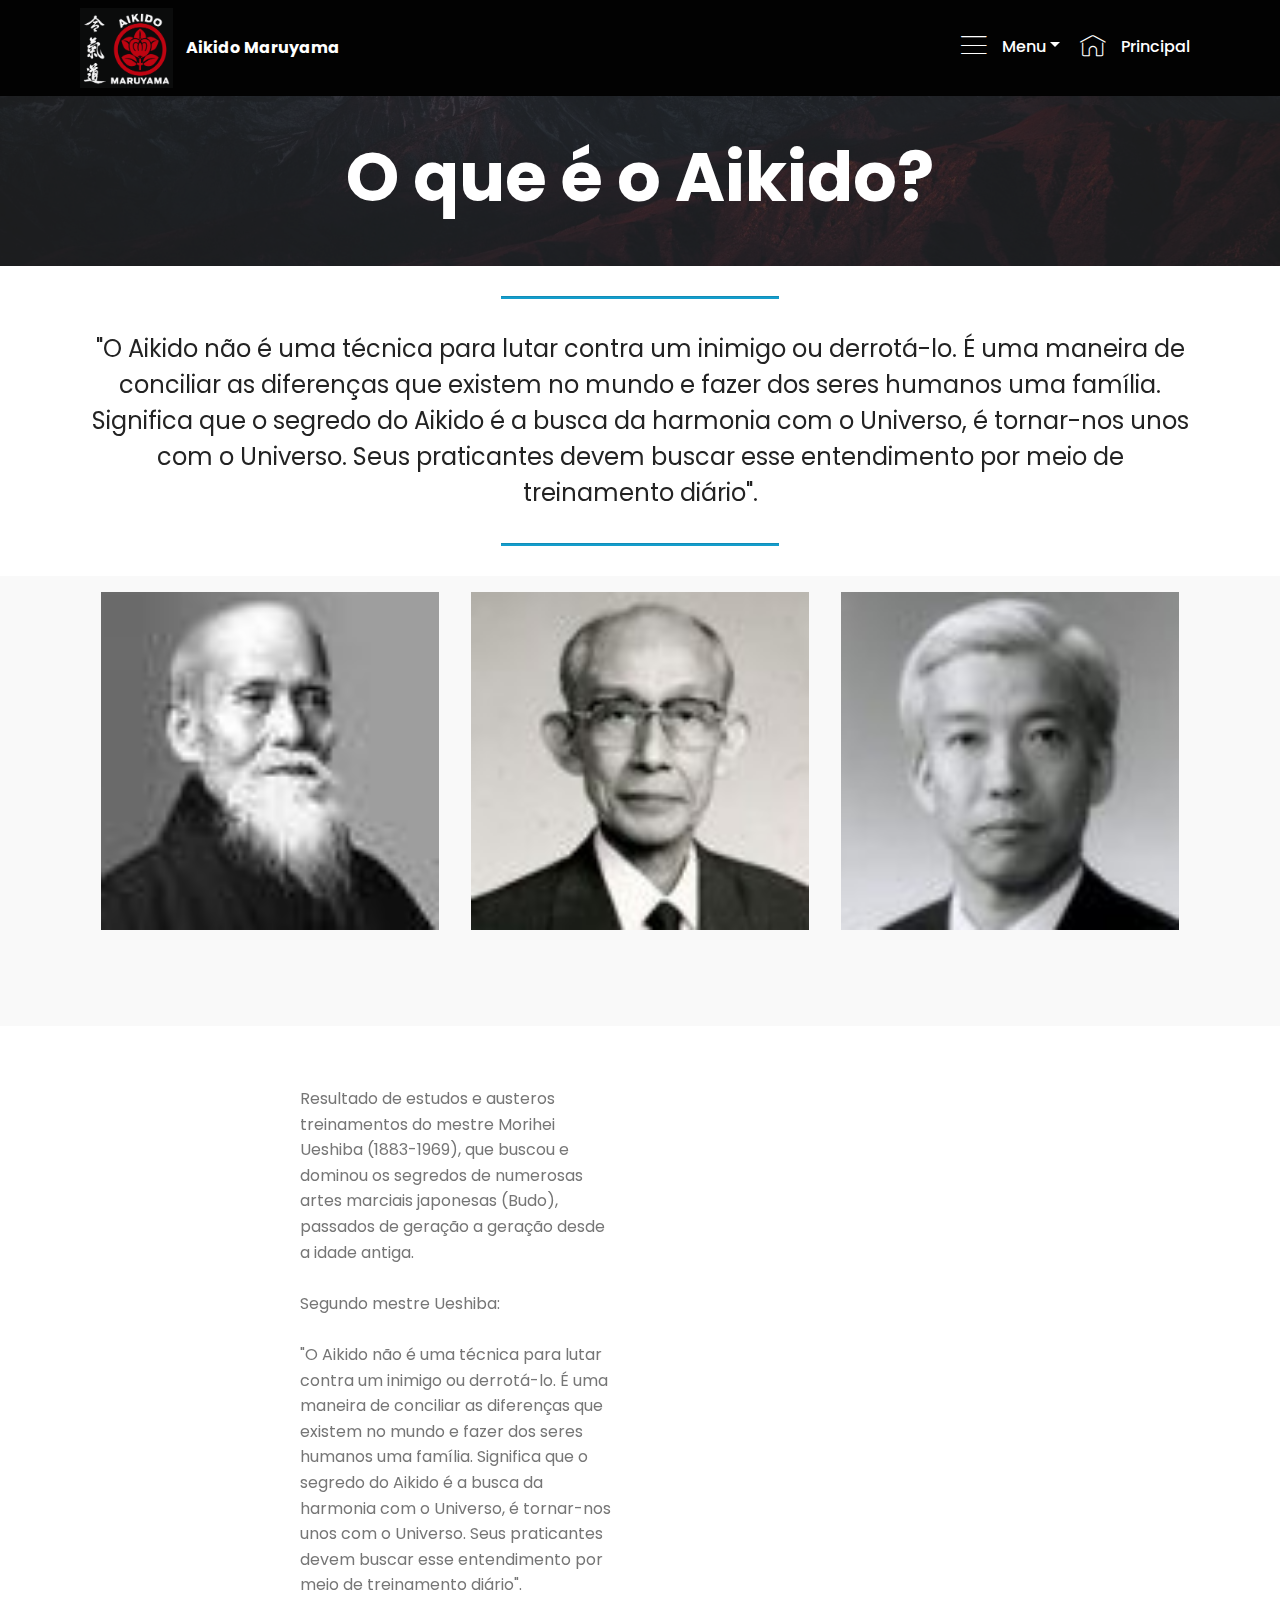
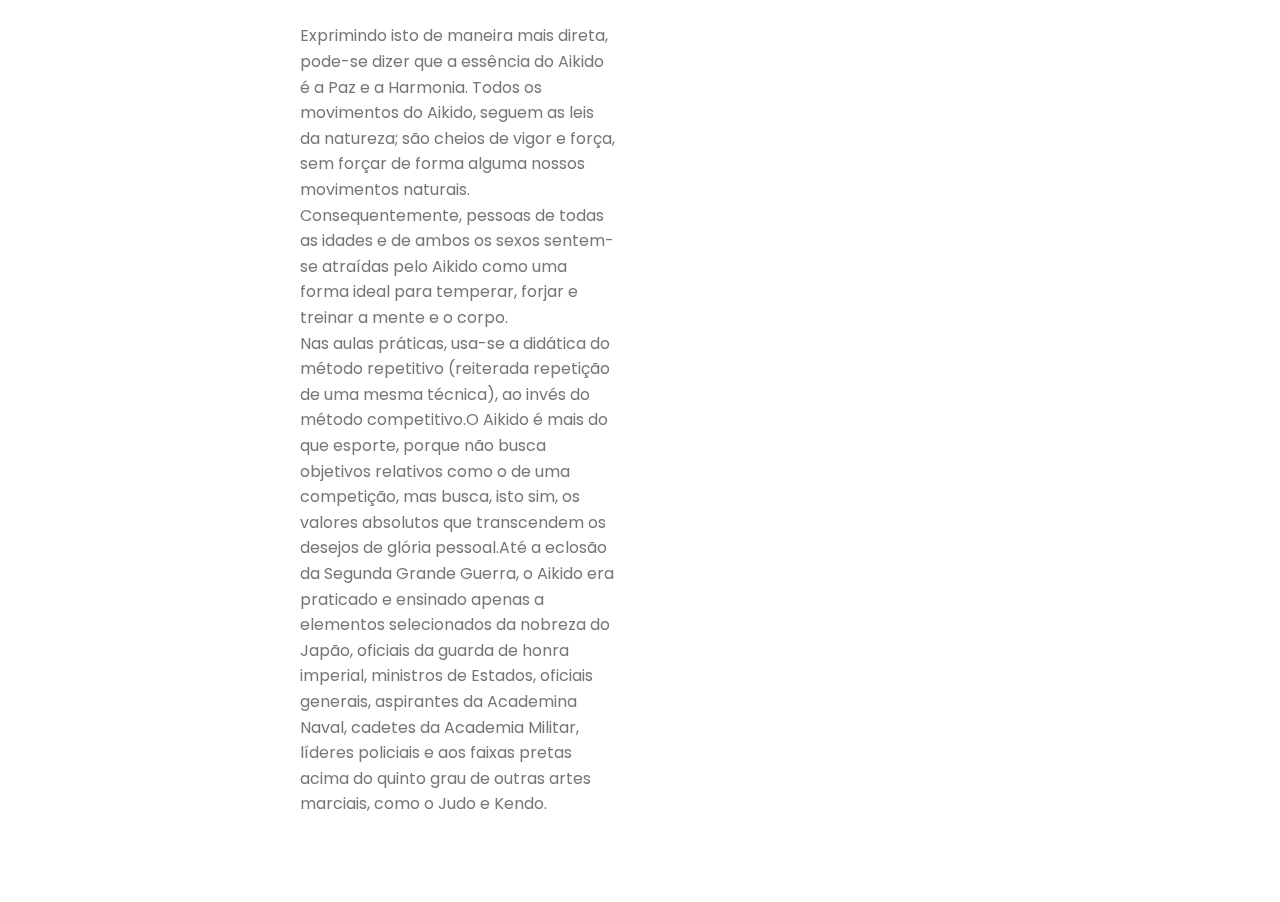
<file: sobre.html>
<!DOCTYPE html>
<html>
<head>
  <!-- Site made with Mobirise Website Builder v4.4.0, https://mobirise.com -->
  <meta charset="UTF-8">
  <meta http-equiv="X-UA-Compatible" content="IE=edge">
  <meta name="generator" content="Mobirise v4.4.0, mobirise.com">
  <meta name="viewport" content="width=device-width, initial-scale=1">
  <link rel="shortcut icon" href="assets/images/aikido-branco-488x421.png" type="image/x-icon">
  <meta name="description" content="Historia do Aikido">
  <title>Sobre o Aikido</title>
  <link rel="stylesheet" href="assets/web/assets/mobirise-icons/mobirise-icons.css">
  <link rel="stylesheet" href="assets/tether/tether.min.css">
  <link rel="stylesheet" href="assets/bootstrap/css/bootstrap.min.css">
  <link rel="stylesheet" href="assets/bootstrap/css/bootstrap-grid.min.css">
  <link rel="stylesheet" href="assets/bootstrap/css/bootstrap-reboot.min.css">
  <link rel="stylesheet" href="assets/animate.css/animate.min.css">
  <link rel="stylesheet" href="assets/dropdown/css/style.css">
  <link rel="stylesheet" href="assets/theme/css/style.css">
  <link rel="stylesheet" href="assets/mobirise/css/mbr-additional.css" type="text/css">
  
  
  
</head>
<body>

<!-- Google Analytics -->
Aikido Maruyama, Instituto, Roberto Maruyama, Defesa Pessoal
<!-- /Google Analytics -->


<section class="menu cid-qy9qE8ajCE" once="menu" id="menu1-4v" data-rv-view="2039">

    

    <nav class="navbar navbar-expand beta-menu navbar-dropdown align-items-center navbar-fixed-top navbar-toggleable-sm">
        <button class="navbar-toggler navbar-toggler-right" type="button" data-toggle="collapse" data-target="#navbarSupportedContent" aria-controls="navbarSupportedContent" aria-expanded="false" aria-label="Toggle navigation">
            <div class="hamburger">
                <span></span>
                <span></span>
                <span></span>
                <span></span>
            </div>
        </button>
        <div class="menu-logo">
            <div class="navbar-brand">
                <span class="navbar-logo">
                    <a href="https://marvoxx.github.io/aikidomaruyama/">
                         <img src="assets/images/aikido-branco-488x421.png" alt="Mobirise" title="" media-simple="true" style="height: 5rem;">
                    </a>
                </span>
                <span class="navbar-caption-wrap"><a class="navbar-caption text-white display-4" href="#top">Aikido Maruyama</a></span>
            </div>
        </div>
        <div class="collapse navbar-collapse" id="navbarSupportedContent">
            <ul class="navbar-nav nav-dropdown nav-right" data-app-modern-menu="true"><li class="nav-item dropdown open">
                    <a class="nav-link link dropdown-toggle text-white display-4" href="index.html" data-toggle="dropdown-submenu" aria-expanded="true"><span class="mbri-menu mbr-iconfont mbr-iconfont-btn"></span>&nbsp;Menu</a><div class="dropdown-menu"><a class="dropdown-item text-white display-4" href="Instituto.html#content4-2d" aria-expanded="false">Instituto</a><a class="dropdown-item text-white display-4" href="sobre.html#timeline2-4x" aria-expanded="false">Sobre o Aikido</a><a class="dropdown-item text-white display-4" href="sensei.html#content5-17" aria-expanded="false">Maruyama Sensei<br></a><a class="dropdown-item text-white display-4" href="Locais.html#info1-2s" aria-expanded="false">Afiliados<br></a><a class="dropdown-item text-white display-4" href="youtube.html#feed-1l" aria-expanded="false">Videos</a><a class="dropdown-item text-white display-4" href="page8.html" aria-expanded="false">Treino ao Vivo</a><a class="dropdown-item text-white display-4" href="page7.html#table1-4o" aria-expanded="false">Horários</a></div>
                </li><li class="nav-item">
                    <a class="nav-link link text-white display-4" href="index.html">
                        <span class="mbri-home mbr-iconfont mbr-iconfont-btn"></span>&nbsp;Principal</a>
                </li></ul>
            
        </div>
    </nav>
</section>

<section class="engine"><a href="https://mobirise.co/i">build a website for free</a></section><section class="mbr-section content5 cid-qAfgwbAGnB mbr-parallax-background" id="content5-50" data-rv-view="2041">

    

    <div class="mbr-overlay" style="opacity: 0.8; background-color: rgb(35, 35, 35);">
    </div>

    <div class="container">
        <div class="media-container-row">
            <div class="title col-12 col-md-8">
                <h2 class="align-center mbr-bold mbr-white pb-3 mbr-fonts-style display-1">
                    O que é o Aikido?</h2>
                
                
                
            </div>
        </div>
    </div>
</section>

<section class="mbr-section article content9 cid-qAfhpq8hlz" id="content9-55" data-rv-view="2044">
    
     

    <div class="container">
        <div class="inner-container" style="width: 100%;">
            <hr class="line" style="width: 25%;">
            <div class="section-text align-center mbr-fonts-style display-5">"O Aikido não é uma técnica para lutar contra um inimigo ou derrotá-lo. É uma maneira de conciliar as diferenças que existem no mundo e fazer dos seres humanos uma família. Significa que o segredo do Aikido é a busca da harmonia com o Universo, é tornar-nos unos com o Universo. Seus praticantes devem buscar esse entendimento por meio de treinamento diário".
</div>
            <hr class="line" style="width: 25%;">
        </div>
        </div>
</section>

<section class="features2 cid-qAfhiH9JhI" id="features2-54" data-rv-view="2046">

    

    
    
    <div class="container">
        <div class="media-container-row">
            <div class="card p-3 col-12 col-md-6 col-lg-4">
                <div class="card-wrapper">
                    <div class="card-img">
                        <img src="assets/images/osensei2-1-91x124.jpg" alt="Mobirise" title="" media-simple="true">
                    </div>
                    <div class="card-box">
                        <h4 class="card-title pb-3 mbr-fonts-style display-7">Morihei Ueshiba
<br><div>1883-1969</div></h4>
                        
                    </div>
                </div>
            </div>

            <div class="card p-3 col-12 col-md-6 col-lg-4">
                <div class="card-wrapper">
                    <div class="card-img">
                        <img src="assets/images/2doshu-1-129x124.jpg" alt="Mobirise" title="" media-simple="true">
                    </div>
                    <div class="card-box ">
                        <h4 class="card-title pb-3 mbr-fonts-style display-7">Kishomaru Ueshiba<br>1921-1999</h4>
                        
                    </div>
                </div>
            </div>

            <div class="card p-3 col-12 col-md-6 col-lg-4">
                <div class="card-wrapper">
                    <div class="card-img">
                        <img src="assets/images/3doshu-1-115x124.jpg" alt="Mobirise" title="" media-simple="true">
                    </div>
                    <div class="card-box">
                        <h4 class="card-title pb-3 mbr-fonts-style display-7">Moriteru Ueshiba
<div>1951</div></h4>
                        
                    </div>
                </div>
            </div>

            
        </div>
    </div>
</section>

<section class="mbr-section article content3 cid-qAfgyNoawT" id="content3-52" data-rv-view="2049">
      
     

    <div class="container">
        <div class="media-container-row">
            <div class="row col-12 col-md-8">
                <div class="col-12 col-md-6 pr-lg-4 mbr-text mbr-fonts-style display-7">Resultado de estudos e austeros treinamentos do mestre Morihei Ueshiba (1883-1969), que buscou e dominou os segredos de numerosas artes marciais japonesas (Budo), passados de geração a geração desde a idade antiga.
<div>&nbsp;
</div><div>Segundo mestre Ueshiba:
</div><div>&nbsp;
</div><div>"O Aikido não é uma técnica para lutar contra um inimigo ou derrotá-lo. É uma maneira de conciliar as diferenças que existem no mundo e fazer dos seres humanos uma família. Significa que o segredo do Aikido é a busca da harmonia com o Universo, é tornar-nos unos com o Universo. Seus praticantes devem buscar esse entendimento por meio de treinamento diário".
</div><div><br></div><div>Exprimindo isto de maneira mais direta, pode-se dizer que a essência do Aikido é a Paz e a Harmonia. Todos os movimentos do Aikido, seguem as leis da natureza; são cheios de vigor e força, sem forçar de forma alguma nossos movimentos naturais. Consequentemente, pessoas de todas as idades e de ambos os sexos sentem-se atraídas pelo Aikido como uma forma ideal para temperar, forjar e treinar a mente e o corpo.
</div><div>
</div><div>Nas aulas práticas, usa-se a didática do método repetitivo (reiterada repetição de uma mesma técnica), ao invés do método competitivo.O Aikido é mais do que esporte, porque não busca objetivos relativos como o de uma competição, mas busca, isto sim, os valores absolutos que transcendem os desejos de glória pessoal.Até a eclosão da Segunda Grande Guerra, o Aikido era praticado e ensinado apenas a elementos selecionados da nobreza do Japão, oficiais da guarda de honra imperial, ministros de Estados, oficiais generais, aspirantes da Academina Naval, cadetes da Academia Militar, líderes policiais e aos faixas pretas acima do quinto grau de outras artes marciais, como o Judo e Kendo.&nbsp;</div><div>&nbsp;</div></div>
                <div class="col-12 col-md-6 pl-lg-4 mbr-text mbr-fonts-style display-7"><p><span style="font-size: 1rem;">Após a Segunda Guerra, o Aikido começou a ser divulgado mais amplamente, primeiramente entre os oficiais das Forças Armadas e mais tarde ampliando-se através das faculdades e grandes empresas. O Aikido, como arte marcial, não visa apenas a derrota do oponente, mas sim ensina a vencer a si próprio, através de autocompreensão. Em outras palavras, vencer a si próprio significa forjar um espírito capaz de vencer as vicissitudes da vida e tornar-se um ser humano corajoso e sereno ao mesmo tempo.O Aikido também é conhecido como a arte marcial que visa ajustar o espírito do ser humano à dinâmica do Universo, ou seja, sua prática ensina a não contrariar os movimentos da natureza. Por exemplo, se numa contenda o adversário nos ataca com grande vigor e intensidade, basta nos desviarmos e, ato contínuo ele será arremessado tanto mais longe, quanto maior a intensidade de seu ataque. Ao contrário, se o golpe for mais brando, assim será também a resposta ao golpe aplicado.&nbsp;</span><br></p><p>&nbsp;
<span style="font-size: 1rem;">Uma outra característica do ser humano é a contestação. As pessoas costumam se rebelar contra qualquer palavra áspera vinda do interlocutor. O Aikido ensina a não oferecer resistência à ofensa verbal, por mais maldosa que ela seja. As discussões acirradas via de regra terminam em um confronto físico e isto é o mesmo que colocar mais lenha em um fogueira. As pessoas que praticam o Aikido e conseguem assimilar a sua essência, sabem como semear e desfrutar a paz em seus lares, e no convívio social nunca se tornam irados ou nervosos, podendo assim levar uma existência tranquila e altamente proveitosa. A consequência de tudo isso será uma sensível melhoria na saúde, na beleza física e na capacidade de defesa pessoal.</span></p></div>
            </div>
        </div>
    </div>
</section>


  <script src="assets/web/assets/jquery/jquery.min.js"></script>
  <script src="assets/popper/popper.min.js"></script>
  <script src="assets/tether/tether.min.js"></script>
  <script src="assets/bootstrap/js/bootstrap.min.js"></script>
  <script src="assets/smooth-scroll/smooth-scroll.js"></script>
  <script src="assets/touch-swipe/jquery.touch-swipe.min.js"></script>
  <script src="assets/viewport-checker/jquery.viewportchecker.js"></script>
  <script src="assets/jarallax/jarallax.min.js"></script>
  <script src="assets/dropdown/js/script.min.js"></script>
  <script src="assets/theme/js/script.js"></script>
  
  
 <div id="scrollToTop" class="scrollToTop mbr-arrow-up"><a style="text-align: center;"><i class="mbri-down mbr-iconfont"></i></a></div>
    <input name="animation" type="hidden">
  </body>
</html>
</file>
<file: assets/web/assets/mobirise-icons/mobirise-icons.css>
@font-face {
  font-family: 'MobiriseIcons';
  src:  url('mobirise-icons.eot?spat4u');
  src:  url('mobirise-icons.eot?spat4u#iefix') format('embedded-opentype'),
    url('mobirise-icons.ttf?spat4u') format('truetype'),
    url('mobirise-icons.woff?spat4u') format('woff'),
    url('mobirise-icons.svg?spat4u#MobiriseIcons') format('svg');
  font-weight: normal;
  font-style: normal;
}

[class^="mbri-"], [class*=" mbri-"] {
  /* use !important to prevent issues with browser extensions that change fonts */
  font-family: MobiriseIcons !important;
  speak: none;
  font-style: normal;
  font-weight: normal;
  font-variant: normal;
  text-transform: none;
  line-height: 1;

  /* Better Font Rendering =========== */
  -webkit-font-smoothing: antialiased;
  -moz-osx-font-smoothing: grayscale;
}

.mbri-add-submenu:before {
  content: "\e900";
}
.mbri-alert:before {
  content: "\e901";
}
.mbri-align-center:before {
  content: "\e902";
}
.mbri-align-justify:before {
  content: "\e903";
}
.mbri-align-left:before {
  content: "\e904";
}
.mbri-align-right:before {
  content: "\e905";
}
.mbri-android:before {
  content: "\e906";
}
.mbri-apple:before {
  content: "\e907";
}
.mbri-arrow-down:before {
  content: "\e908";
}
.mbri-arrow-next:before {
  content: "\e909";
}
.mbri-arrow-prev:before {
  content: "\e90a";
}
.mbri-arrow-up:before {
  content: "\e90b";
}
.mbri-bold:before {
  content: "\e90c";
}
.mbri-bookmark:before {
  content: "\e90d";
}
.mbri-bootstrap:before {
  content: "\e90e";
}
.mbri-briefcase:before {
  content: "\e90f";
}
.mbri-browse:before {
  content: "\e910";
}
.mbri-bulleted-list:before {
  content: "\e911";
}
.mbri-calendar:before {
  content: "\e912";
}
.mbri-camera:before {
  content: "\e913";
}
.mbri-cart-add:before {
  content: "\e914";
}
.mbri-cart-full:before {
  content: "\e915";
}
.mbri-cash:before {
  content: "\e916";
}
.mbri-change-style:before {
  content: "\e917";
}
.mbri-chat:before {
  content: "\e918";
}
.mbri-clock:before {
  content: "\e919";
}
.mbri-close:before {
  content: "\e91a";
}
.mbri-cloud:before {
  content: "\e91b";
}
.mbri-code:before {
  content: "\e91c";
}
.mbri-contact-form:before {
  content: "\e91d";
}
.mbri-credit-card:before {
  content: "\e91e";
}
.mbri-cursor-click:before {
  content: "\e91f";
}
.mbri-cust-feedback:before {
  content: "\e920";
}
.mbri-database:before {
  content: "\e921";
}
.mbri-delivery:before {
  content: "\e922";
}
.mbri-desktop:before {
  content: "\e923";
}
.mbri-devices:before {
  content: "\e924";
}
.mbri-down:before {
  content: "\e925";
}
.mbri-download:before {
  content: "\e989";
}
.mbri-drag-n-drop:before {
  content: "\e927";
}
.mbri-drag-n-drop2:before {
  content: "\e928";
}
.mbri-edit:before {
  content: "\e929";
}
.mbri-edit2:before {
  content: "\e92a";
}
.mbri-error:before {
  content: "\e92b";
}
.mbri-extension:before {
  content: "\e92c";
}
.mbri-features:before {
  content: "\e92d";
}
.mbri-file:before {
  content: "\e92e";
}
.mbri-flag:before {
  content: "\e92f";
}
.mbri-folder:before {
  content: "\e930";
}
.mbri-gift:before {
  content: "\e931";
}
.mbri-github:before {
  content: "\e932";
}
.mbri-globe:before {
  content: "\e933";
}
.mbri-globe-2:before {
  content: "\e934";
}
.mbri-growing-chart:before {
  content: "\e935";
}
.mbri-hearth:before {
  content: "\e936";
}
.mbri-help:before {
  content: "\e937";
}
.mbri-home:before {
  content: "\e938";
}
.mbri-hot-cup:before {
  content: "\e939";
}
.mbri-idea:before {
  content: "\e93a";
}
.mbri-image-gallery:before {
  content: "\e93b";
}
.mbri-image-slider:before {
  content: "\e93c";
}
.mbri-info:before {
  content: "\e93d";
}
.mbri-italic:before {
  content: "\e93e";
}
.mbri-key:before {
  content: "\e93f";
}
.mbri-laptop:before {
  content: "\e940";
}
.mbri-layers:before {
  content: "\e941";
}
.mbri-left-right:before {
  content: "\e942";
}
.mbri-left:before {
  content: "\e943";
}
.mbri-letter:before {
  content: "\e944";
}
.mbri-like:before {
  content: "\e945";
}
.mbri-link:before {
  content: "\e946";
}
.mbri-lock:before {
  content: "\e947";
}
.mbri-login:before {
  content: "\e948";
}
.mbri-logout:before {
  content: "\e949";
}
.mbri-magic-stick:before {
  content: "\e94a";
}
.mbri-map-pin:before {
  content: "\e94b";
}
.mbri-menu:before {
  content: "\e94c";
}
.mbri-mobile:before {
  content: "\e94d";
}
.mbri-mobile2:before {
  content: "\e94e";
}
.mbri-mobirise:before {
  content: "\e94f";
}
.mbri-more-horizontal:before {
  content: "\e950";
}
.mbri-more-vertical:before {
  content: "\e951";
}
.mbri-music:before {
  content: "\e952";
}
.mbri-new-file:before {
  content: "\e953";
}
.mbri-numbered-list:before {
  content: "\e954";
}
.mbri-opened-folder:before {
  content: "\e955";
}
.mbri-pages:before {
  content: "\e956";
}
.mbri-paper-plane:before {
  content: "\e957";
}
.mbri-paperclip:before {
  content: "\e958";
}
.mbri-photo:before {
  content: "\e959";
}
.mbri-photos:before {
  content: "\e95a";
}
.mbri-pin:before {
  content: "\e95b";
}
.mbri-play:before {
  content: "\e95c";
}
.mbri-plus:before {
  content: "\e95d";
}
.mbri-preview:before {
  content: "\e95e";
}
.mbri-print:before {
  content: "\e95f";
}
.mbri-protect:before {
  content: "\e960";
}
.mbri-question:before {
  content: "\e961";
}
.mbri-quote-left:before {
  content: "\e962";
}
.mbri-quote-right:before {
  content: "\e963";
}
.mbri-refresh:before {
  content: "\e964";
}
.mbri-responsive:before {
  content: "\e965";
}
.mbri-right:before {
  content: "\e966";
}
.mbri-rocket:before {
  content: "\e967";
}
.mbri-sad-face:before {
  content: "\e968";
}
.mbri-sale:before {
  content: "\e969";
}
.mbri-save:before {
  content: "\e96a";
}
.mbri-search:before {
  content: "\e96b";
}
.mbri-setting:before {
  content: "\e96c";
}
.mbri-setting2:before {
  content: "\e96d";
}
.mbri-setting3:before {
  content: "\e96e";
}
.mbri-share:before {
  content: "\e96f";
}
.mbri-shopping-bag:before {
  content: "\e970";
}
.mbri-shopping-basket:before {
  content: "\e971";
}
.mbri-shopping-cart:before {
  content: "\e972";
}
.mbri-sites:before {
  content: "\e973";
}
.mbri-smile-face:before {
  content: "\e974";
}
.mbri-speed:before {
  content: "\e975";
}
.mbri-star:before {
  content: "\e976";
}
.mbri-success:before {
  content: "\e977";
}
.mbri-sun:before {
  content: "\e978";
}
.mbri-sun2:before {
  content: "\e979";
}
.mbri-tablet:before {
  content: "\e97a";
}
.mbri-tablet-vertical:before {
  content: "\e97b";
}
.mbri-target:before {
  content: "\e97c";
}
.mbri-timer:before {
  content: "\e97d";
}
.mbri-to-ftp:before {
  content: "\e97e";
}
.mbri-to-local-drive:before {
  content: "\e97f";
}
.mbri-touch-swipe:before {
  content: "\e980";
}
.mbri-touch:before {
  content: "\e981";
}
.mbri-trash:before {
  content: "\e982";
}
.mbri-underline:before {
  content: "\e983";
}
.mbri-unlink:before {
  content: "\e984";
}
.mbri-unlock:before {
  content: "\e985";
}
.mbri-up-down:before {
  content: "\e986";
}
.mbri-up:before {
  content: "\e987";
}
.mbri-update:before {
  content: "\e988";
}
.mbri-upload:before {
 content: "\e926"; 
}
.mbri-user:before {
  content: "\e98a";
}
.mbri-user2:before {
  content: "\e98b";
}
.mbri-users:before {
  content: "\e98c";
}
.mbri-video:before {
  content: "\e98d";
}
.mbri-video-play:before {
  content: "\e98e";
}
.mbri-watch:before {
  content: "\e98f";
}
.mbri-website-theme:before {
  content: "\e990";
}
.mbri-wifi:before {
  content: "\e991";
}
.mbri-windows:before {
  content: "\e992";
}
.mbri-zoom-out:before {
  content: "\e993";
}
.mbri-redo:before {
  content: "\e994";
}
.mbri-undo:before {
  content: "\e995";
}
</file>
<file: assets/dropdown/css/style.css>
.navbar-dropdown {
  left: 0;
  padding: 0;
  position: absolute;
  right: 0;
  top: 0;
  transition: all 0.45s ease;
  z-index: 1030;
  background: #282828; }
  .navbar-dropdown .navbar-logo {
    margin-right: 0.8rem;
    transition: margin 0.3s ease-in-out;
    vertical-align: middle; }
    .navbar-dropdown .navbar-logo img {
      height: 3.125rem;
      transition: all 0.3s ease-in-out; }
    .navbar-dropdown .navbar-logo.mbr-iconfont {
      font-size: 3.125rem;
      line-height: 3.125rem; }
  .navbar-dropdown .navbar-caption {
    font-weight: 700;
    white-space: normal;
    vertical-align: -4px;
    line-height: 3.125rem !important; }
    .navbar-dropdown .navbar-caption, .navbar-dropdown .navbar-caption:hover {
      color: inherit;
      text-decoration: none; }
  .navbar-dropdown .mbr-iconfont + .navbar-caption {
    vertical-align: -1px; }
  .navbar-dropdown.navbar-fixed-top {
    position: fixed; }
  .navbar-dropdown .navbar-brand span {
    vertical-align: -4px; }
  .navbar-dropdown.bg-color.transparent {
    background: none; }
  .navbar-dropdown.navbar-short .navbar-brand {
    padding: 0.625rem 0; }
    .navbar-dropdown.navbar-short .navbar-brand span {
      vertical-align: -1px; }
  .navbar-dropdown.navbar-short .navbar-caption {
    line-height: 2.375rem !important;
    vertical-align: -2px; }
  .navbar-dropdown.navbar-short .navbar-logo {
    margin-right: 0.5rem; }
    .navbar-dropdown.navbar-short .navbar-logo img {
      height: 2.375rem; }
    .navbar-dropdown.navbar-short .navbar-logo.mbr-iconfont {
      font-size: 2.375rem;
      line-height: 2.375rem; }
  .navbar-dropdown.navbar-short .mbr-table-cell {
    height: 3.625rem; }
  .navbar-dropdown .navbar-close {
    left: 0.6875rem;
    position: fixed;
    top: 0.75rem;
    z-index: 1000; }
  .navbar-dropdown .hamburger-icon {
    content: "";
    display: inline-block;
    vertical-align: middle;
    width: 16px;
    -webkit-box-shadow: 0 -6px 0 1px #282828,0 0 0 1px #282828,0 6px 0 1px #282828;
    -moz-box-shadow: 0 -6px 0 1px #282828,0 0 0 1px #282828,0 6px 0 1px #282828;
    box-shadow: 0 -6px 0 1px #282828,0 0 0 1px #282828,0 6px 0 1px #282828; }

.dropdown-menu .dropdown-toggle[data-toggle="dropdown-submenu"]::after {
  border-bottom: 0.35em solid transparent;
  border-left: 0.35em solid;
  border-right: 0;
  border-top: 0.35em solid transparent;
  margin-left: 0.3rem; }

.dropdown-menu .dropdown-item:focus {
  outline: 0; }

.nav-dropdown {
  font-size: 0.75rem;
  font-weight: 500;
  height: auto !important; }
  .nav-dropdown .nav-btn {
    padding-left: 1rem; }
  .nav-dropdown .link {
    margin: .667em 1.667em;
    font-weight: 500;
    padding: 0;
    transition: color .2s ease-in-out; }
    .nav-dropdown .link.dropdown-toggle {
      margin-right: 2.583em; }
      .nav-dropdown .link.dropdown-toggle::after {
        margin-left: .25rem;
        border-top: 0.35em solid;
        border-right: 0.35em solid transparent;
        border-left: 0.35em solid transparent;
        border-bottom: 0; }
      .nav-dropdown .link.dropdown-toggle[aria-expanded="true"] {
        margin: 0;
        padding: 0.667em 3.263em  0.667em 1.667em; }
  .nav-dropdown .link::after,
  .nav-dropdown .dropdown-item::after {
    color: inherit; }
  .nav-dropdown .btn {
    font-size: 0.75rem;
    font-weight: 700;
    letter-spacing: 0;
    margin-bottom: 0;
    padding-left: 1.25rem;
    padding-right: 1.25rem; }
  .nav-dropdown .dropdown-menu {
    border-radius: 0;
    border: 0;
    left: 0;
    margin: 0;
    padding-bottom: 1.25rem;
    padding-top: 1.25rem;
    position: relative; }
  .nav-dropdown .dropdown-submenu {
    margin-left: 0.125rem;
    top: 0; }
  .nav-dropdown .dropdown-item {
    font-weight: 500;
    line-height: 2;
    padding: 0.3846em 4.615em 0.3846em 1.5385em;
    position: relative;
    transition: color .2s ease-in-out, background-color .2s ease-in-out; }
    .nav-dropdown .dropdown-item::after {
      margin-top: -0.3077em;
      position: absolute;
      right: 1.1538em;
      top: 50%; }
    .nav-dropdown .dropdown-item:focus, .nav-dropdown .dropdown-item:hover {
      background: none; }

@media (max-width: 767px) {
  .nav-dropdown.navbar-toggleable-sm {
    bottom: 0;
    display: none;
    left: 0;
    overflow-x: hidden;
    position: fixed;
    top: 0;
    transform: translateX(-100%);
    -ms-transform: translateX(-100%);
    -webkit-transform: translateX(-100%);
    width: 18.75rem;
    z-index: 999; } }
.nav-dropdown.navbar-toggleable-xl {
  bottom: 0;
  display: none;
  left: 0;
  overflow-x: hidden;
  position: fixed;
  top: 0;
  transform: translateX(-100%);
  -ms-transform: translateX(-100%);
  -webkit-transform: translateX(-100%);
  width: 18.75rem;
  z-index: 999; }

.nav-dropdown-sm {
  display: block !important;
  overflow-x: hidden;
  overflow: auto;
  padding-top: 3.875rem; }
  .nav-dropdown-sm::after {
    content: "";
    display: block;
    height: 3rem;
    width: 100%; }
  .nav-dropdown-sm.collapse.in ~ .navbar-close {
    display: block !important; }
  .nav-dropdown-sm.collapsing, .nav-dropdown-sm.collapse.in {
    transform: translateX(0);
    -ms-transform: translateX(0);
    -webkit-transform: translateX(0);
    transition: all 0.25s ease-out;
    -webkit-transition: all 0.25s ease-out;
    background: #282828; }
  .nav-dropdown-sm.collapsing[aria-expanded="false"] {
    transform: translateX(-100%);
    -ms-transform: translateX(-100%);
    -webkit-transform: translateX(-100%); }
  .nav-dropdown-sm .nav-item {
    display: block;
    margin-left: 0 !important;
    padding-left: 0; }
  .nav-dropdown-sm .link,
  .nav-dropdown-sm .dropdown-item {
    border-top: 1px dotted rgba(255, 255, 255, 0.1);
    font-size: 0.8125rem;
    line-height: 1.6;
    margin: 0 !important;
    padding: 0.875rem 2.4rem 0.875rem 1.5625rem !important;
    position: relative;
    white-space: normal; }
    .nav-dropdown-sm .link:focus, .nav-dropdown-sm .link:hover,
    .nav-dropdown-sm .dropdown-item:focus,
    .nav-dropdown-sm .dropdown-item:hover {
      background: rgba(0, 0, 0, 0.2) !important;
      color: #c0a375; }
  .nav-dropdown-sm .nav-btn {
    position: relative;
    padding: 1.5625rem 1.5625rem 0 1.5625rem; }
    .nav-dropdown-sm .nav-btn::before {
      border-top: 1px dotted rgba(255, 255, 255, 0.1);
      content: "";
      left: 0;
      position: absolute;
      top: 0;
      width: 100%; }
    .nav-dropdown-sm .nav-btn + .nav-btn {
      padding-top: 0.625rem; }
      .nav-dropdown-sm .nav-btn + .nav-btn::before {
        display: none; }
  .nav-dropdown-sm .btn {
    padding: 0.625rem 0; }
  .nav-dropdown-sm .dropdown-toggle[data-toggle="dropdown-submenu"]::after {
    margin-left: .25rem;
    border-top: 0.35em solid;
    border-right: 0.35em solid transparent;
    border-left: 0.35em solid transparent;
    border-bottom: 0; }
  .nav-dropdown-sm .dropdown-toggle[data-toggle="dropdown-submenu"][aria-expanded="true"]::after {
    border-top: 0;
    border-right: 0.35em solid transparent;
    border-left: 0.35em solid transparent;
    border-bottom: 0.35em solid; }
  .nav-dropdown-sm .dropdown-menu {
    margin: 0;
    padding: 0;
    position: relative;
    top: 0;
    left: 0;
    width: 100%;
    border: 0;
    float: none;
    border-radius: 0;
    background: none; }
  .nav-dropdown-sm .dropdown-submenu {
    left: 100%;
    margin-left: 0.125rem;
    margin-top: -1.25rem;
    top: 0; }

.navbar-toggleable-sm .nav-dropdown .dropdown-menu {
  position: absolute; }

.navbar-toggleable-sm .nav-dropdown .dropdown-submenu {
  left: 100%;
  margin-left: 0.125rem;
  margin-top: -1.25rem;
  top: 0; }

.navbar-toggleable-sm.opened .nav-dropdown .dropdown-menu {
  position: relative; }

.navbar-toggleable-sm.opened .nav-dropdown .dropdown-submenu {
  left: 0;
  margin-left: 00rem;
  margin-top: 0rem;
  top: 0; }

.is-builder .nav-dropdown.collapsing {
  transition: none !important; }

/*# sourceMappingURL=style.css.map */
</file>
<file: assets/socicon/css/styles.css>
@charset "UTF-8";

@font-face {
  font-family: "socicon";
  src:url("../fonts/socicon.eot");
  src:url("../fonts/socicon.eot?#iefix") format("embedded-opentype"),
    url("../fonts/socicon.woff") format("woff"),
    url("../fonts/socicon.ttf") format("truetype"),
    url("../fonts/socicon.svg#socicon") format("svg");
  font-weight: normal;
  font-style: normal;

}

[data-icon]:before {
  font-family: "socicon" !important;
  content: attr(data-icon);
  font-style: normal !important;
  font-weight: normal !important;
  font-variant: normal !important;
  text-transform: none !important;
  speak: none;
  line-height: 1;
  -webkit-font-smoothing: antialiased;
  -moz-osx-font-smoothing: grayscale;
}

[class^="socicon-"]:before,
[class*=" socicon-"]:before {
  font-family: "socicon" !important;
  font-style: normal !important;
  font-weight: normal !important;
  font-variant: normal !important;
  text-transform: none !important;
  speak: none;
  line-height: 1;
  -webkit-font-smoothing: antialiased;
  -moz-osx-font-smoothing: grayscale;
}

.socicon-modelmayhem:before {
  content: "\e000";
}
.socicon-mixcloud:before {
  content: "\e001";
}
.socicon-drupal:before {
  content: "\e002";
}
.socicon-swarm:before {
  content: "\e003";
}
.socicon-istock:before {
  content: "\e004";
}
.socicon-yammer:before {
  content: "\e005";
}
.socicon-ello:before {
  content: "\e006";
}
.socicon-stackoverflow:before {
  content: "\e007";
}
.socicon-persona:before {
  content: "\e008";
}
.socicon-triplej:before {
  content: "\e009";
}
.socicon-houzz:before {
  content: "\e00a";
}
.socicon-rss:before {
  content: "\e00b";
}
.socicon-paypal:before {
  content: "\e00c";
}
.socicon-odnoklassniki:before {
  content: "\e00d";
}
.socicon-airbnb:before {
  content: "\e00e";
}
.socicon-periscope:before {
  content: "\e00f";
}
.socicon-outlook:before {
  content: "\e010";
}
.socicon-coderwall:before {
  content: "\e011";
}
.socicon-tripadvisor:before {
  content: "\e012";
}
.socicon-appnet:before {
  content: "\e013";
}
.socicon-goodreads:before {
  content: "\e014";
}
.socicon-tripit:before {
  content: "\e015";
}
.socicon-lanyrd:before {
  content: "\e016";
}
.socicon-slideshare:before {
  content: "\e017";
}
.socicon-buffer:before {
  content: "\e018";
}
.socicon-disqus:before {
  content: "\e019";
}
.socicon-vkontakte:before {
  content: "\e01a";
}
.socicon-whatsapp:before {
  content: "\e01b";
}
.socicon-patreon:before {
  content: "\e01c";
}
.socicon-storehouse:before {
  content: "\e01d";
}
.socicon-pocket:before {
  content: "\e01e";
}
.socicon-mail:before {
  content: "\e01f";
}
.socicon-blogger:before {
  content: "\e020";
}
.socicon-technorati:before {
  content: "\e021";
}
.socicon-reddit:before {
  content: "\e022";
}
.socicon-dribbble:before {
  content: "\e023";
}
.socicon-stumbleupon:before {
  content: "\e024";
}
.socicon-digg:before {
  content: "\e025";
}
.socicon-envato:before {
  content: "\e026";
}
.socicon-behance:before {
  content: "\e027";
}
.socicon-delicious:before {
  content: "\e028";
}
.socicon-deviantart:before {
  content: "\e029";
}
.socicon-forrst:before {
  content: "\e02a";
}
.socicon-play:before {
  content: "\e02b";
}
.socicon-zerply:before {
  content: "\e02c";
}
.socicon-wikipedia:before {
  content: "\e02d";
}
.socicon-apple:before {
  content: "\e02e";
}
.socicon-flattr:before {
  content: "\e02f";
}
.socicon-github:before {
  content: "\e030";
}
.socicon-renren:before {
  content: "\e031";
}
.socicon-friendfeed:before {
  content: "\e032";
}
.socicon-newsvine:before {
  content: "\e033";
}
.socicon-identica:before {
  content: "\e034";
}
.socicon-bebo:before {
  content: "\e035";
}
.socicon-zynga:before {
  content: "\e036";
}
.socicon-steam:before {
  content: "\e037";
}
.socicon-xbox:before {
  content: "\e038";
}
.socicon-windows:before {
  content: "\e039";
}
.socicon-qq:before {
  content: "\e03a";
}
.socicon-douban:before {
  content: "\e03b";
}
.socicon-meetup:before {
  content: "\e03c";
}
.socicon-playstation:before {
  content: "\e03d";
}
.socicon-android:before {
  content: "\e03e";
}
.socicon-snapchat:before {
  content: "\e03f";
}
.socicon-twitter:before {
  content: "\e040";
}
.socicon-facebook:before {
  content: "\e041";
}
.socicon-googleplus:before {
  content: "\e042";
}
.socicon-pinterest:before {
  content: "\e043";
}
.socicon-foursquare:before {
  content: "\e044";
}
.socicon-yahoo:before {
  content: "\e045";
}
.socicon-skype:before {
  content: "\e046";
}
.socicon-yelp:before {
  content: "\e047";
}
.socicon-feedburner:before {
  content: "\e048";
}
.socicon-linkedin:before {
  content: "\e049";
}
.socicon-viadeo:before {
  content: "\e04a";
}
.socicon-xing:before {
  content: "\e04b";
}
.socicon-myspace:before {
  content: "\e04c";
}
.socicon-soundcloud:before {
  content: "\e04d";
}
.socicon-spotify:before {
  content: "\e04e";
}
.socicon-grooveshark:before {
  content: "\e04f";
}
.socicon-lastfm:before {
  content: "\e050";
}
.socicon-youtube:before {
  content: "\e051";
}
.socicon-vimeo:before {
  content: "\e052";
}
.socicon-dailymotion:before {
  content: "\e053";
}
.socicon-vine:before {
  content: "\e054";
}
.socicon-flickr:before {
  content: "\e055";
}
.socicon-500px:before {
  content: "\e056";
}
.socicon-wordpress:before {
  content: "\e058";
}
.socicon-tumblr:before {
  content: "\e059";
}
.socicon-twitch:before {
  content: "\e05a";
}
.socicon-8tracks:before {
  content: "\e05b";
}
.socicon-amazon:before {
  content: "\e05c";
}
.socicon-icq:before {
  content: "\e05d";
}
.socicon-smugmug:before {
  content: "\e05e";
}
.socicon-ravelry:before {
  content: "\e05f";
}
.socicon-weibo:before {
  content: "\e060";
}
.socicon-baidu:before {
  content: "\e061";
}
.socicon-angellist:before {
  content: "\e062";
}
.socicon-ebay:before {
  content: "\e063";
}
.socicon-imdb:before {
  content: "\e064";
}
.socicon-stayfriends:before {
  content: "\e065";
}
.socicon-residentadvisor:before {
  content: "\e066";
}
.socicon-google:before {
  content: "\e067";
}
.socicon-yandex:before {
  content: "\e068";
}
.socicon-sharethis:before {
  content: "\e069";
}
.socicon-bandcamp:before {
  content: "\e06a";
}
.socicon-itunes:before {
  content: "\e06b";
}
.socicon-deezer:before {
  content: "\e06c";
}
.socicon-telegram:before {
  content: "\e06e";
}
.socicon-openid:before {
  content: "\e06f";
}
.socicon-amplement:before {
  content: "\e070";
}
.socicon-viber:before {
  content: "\e071";
}
.socicon-zomato:before {
  content: "\e072";
}
.socicon-draugiem:before {
  content: "\e074";
}
.socicon-endomodo:before {
  content: "\e075";
}
.socicon-filmweb:before {
  content: "\e076";
}
.socicon-stackexchange:before {
  content: "\e077";
}
.socicon-wykop:before {
  content: "\e078";
}
.socicon-teamspeak:before {
  content: "\e079";
}
.socicon-teamviewer:before {
  content: "\e07a";
}
.socicon-ventrilo:before {
  content: "\e07b";
}
.socicon-younow:before {
  content: "\e07c";
}
.socicon-raidcall:before {
  content: "\e07d";
}
.socicon-mumble:before {
  content: "\e07e";
}
.socicon-medium:before {
  content: "\e06d";
}
.socicon-bebee:before {
  content: "\e07f";
}
.socicon-hitbox:before {
  content: "\e080";
}
.socicon-reverbnation:before {
  content: "\e081";
}
.socicon-formulr:before {
  content: "\e082";
}
.socicon-instagram:before {
  content: "\e057";
}
.socicon-battlenet:before {
  content: "\e083";
}
.socicon-chrome:before {
  content: "\e084";
}
.socicon-discord:before {
  content: "\e086";
}
.socicon-issuu:before {
  content: "\e087";
}
.socicon-macos:before {
  content: "\e088";
}
.socicon-firefox:before {
  content: "\e089";
}
.socicon-opera:before {
  content: "\e08d";
}
.socicon-keybase:before {
  content: "\e090";
}
.socicon-alliance:before {
  content: "\e091";
}
.socicon-livejournal:before {
  content: "\e092";
}
.socicon-googlephotos:before {
  content: "\e093";
}
.socicon-horde:before {
  content: "\e094";
}
.socicon-etsy:before {
  content: "\e095";
}
.socicon-zapier:before {
  content: "\e096";
}
.socicon-google-scholar:before {
  content: "\e097";
}
.socicon-researchgate:before {
  content: "\e098";
}
.socicon-wechat:before {
  content: "\e099";
}
.socicon-strava:before {
  content: "\e09a";
}
.socicon-line:before {
  content: "\e09b";
}
.socicon-lyft:before {
  content: "\e09c";
}
.socicon-uber:before {
  content: "\e09d";
}
.socicon-songkick:before {
  content: "\e09e";
}
.socicon-viewbug:before {
  content: "\e09f";
}
.socicon-googlegroups:before {
  content: "\e0a0";
}
.socicon-quora:before {
  content: "\e073";
}
.socicon-diablo:before {
  content: "\e085";
}
.socicon-blizzard:before {
  content: "\e0a1";
}
.socicon-hearthstone:before {
  content: "\e08b";
}
.socicon-heroes:before {
  content: "\e08a";
}
.socicon-overwatch:before {
  content: "\e08c";
}
.socicon-warcraft:before {
  content: "\e08e";
}
.socicon-starcraft:before {
  content: "\e08f";
}
.socicon-beam:before {
  content: "\e0a2";
}
.socicon-curse:before {
  content: "\e0a3";
}
.socicon-player:before {
  content: "\e0a4";
}
.socicon-streamjar:before {
  content: "\e0a5";
}
.socicon-nintendo:before {
  content: "\e0a6";
}
.socicon-hellocoton:before {
  content: "\e0a7";
}
</file>
<file: assets/theme/css/style.css>
/*!
 * Mobirise v4 theme (https://mobirise.com/)
 * Copyright 2017 Mobirise
 */
section {
  background-color: #eeeeee; }

section,
.container,
.container-fluid {
  position: relative;
  word-wrap: break-word; }

a.mbr-iconfont:hover {
  text-decoration: none; }

.article .lead p, .article .lead ul, .article .lead ol, .article .lead pre, .article .lead blockquote {
  margin-bottom: 0; }

a {
  font-style: normal;
  font-weight: 400;
  cursor: pointer; }
  a, a:hover {
    text-decoration: none; }

figure {
  margin-bottom: 0; }

body {
  color: #232323; }

h1, h2, h3, h4, h5, h6,
.h1, .h2, .h3, .h4, .h5, .h6,
.display-1, .display-2, .display-3, .display-4 {
  line-height: 1;
  word-break: break-word;
  word-wrap: break-word; }

b, strong {
  font-weight: bold; }

blockquote {
  padding: 10px 0 10px 20px;
  position: relative;
  border-left: 2px solid;
  border-color: #ff3366; }

input:-webkit-autofill, input:-webkit-autofill:hover, input:-webkit-autofill:focus, input:-webkit-autofill:active {
  transition-delay: 9999s;
  transition-property: background-color, color; }

textarea[type="hidden"] {
  display: none; }

body {
  position: relative; }

section {
  background-position: 50% 50%;
  background-repeat: no-repeat;
  background-size: cover; }
  section .mbr-background-video,
  section .mbr-background-video-preview {
    position: absolute;
    bottom: 0;
    left: 0;
    right: 0;
    top: 0; }

.hidden {
  visibility: hidden; }

.mbr-z-index20 {
  z-index: 20; }

/*! Base colors */
.mbr-white {
  color: #ffffff; }

.mbr-black {
  color: #000000; }

.mbr-bg-white {
  background-color: #ffffff; }

.mbr-bg-black {
  background-color: #000000; }

/*! Text-aligns */
.align-left {
  text-align: left; }

.align-center {
  text-align: center; }

.align-right {
  text-align: right; }

@media (max-width: 767px) {
  .align-left, .align-center, .align-right, .mbr-section-btn, .mbr-section-title {
    text-align: center; } }
/*! Font-weight  */
.mbr-light {
  font-weight: 300; }

.mbr-regular {
  font-weight: 400; }

.mbr-semibold {
  font-weight: 500; }

.mbr-bold {
  font-weight: 700; }

/*! Media  */
.media-size-item {
  -webkit-flex: 1 1 auto;
  -moz-flex: 1 1 auto;
  -ms-flex: 1 1 auto;
  -o-flex: 1 1 auto;
  flex: 1 1 auto; }

.media-content {
  -webkit-flex-basis: 100%;
  flex-basis: 100%; }

.media-container-row {
  display: -ms-flexbox;
  display: -webkit-flex;
  display: flex;
  -webkit-flex-direction: row;
  -ms-flex-direction: row;
  flex-direction: row;
  -webkit-flex-wrap: wrap;
  -ms-flex-wrap: wrap;
  flex-wrap: wrap;
  -webkit-justify-content: center;
  -ms-flex-pack: center;
  justify-content: center;
  -webkit-align-content: center;
  -ms-flex-line-pack: center;
  align-content: center;
  -webkit-align-items: start;
  -ms-flex-align: start;
  align-items: start; }
  .media-container-row .media-size-item {
    width: 400px; }

.media-container-column {
  display: -ms-flexbox;
  display: -webkit-flex;
  display: flex;
  -webkit-flex-direction: column;
  -ms-flex-direction: column;
  flex-direction: column;
  -webkit-flex-wrap: wrap;
  -ms-flex-wrap: wrap;
  flex-wrap: wrap;
  -webkit-justify-content: center;
  -ms-flex-pack: center;
  justify-content: center;
  -webkit-align-content: center;
  -ms-flex-line-pack: center;
  align-content: center;
  -webkit-align-items: stretch;
  -ms-flex-align: stretch;
  align-items: stretch; }
  .media-container-column > * {
    width: 100%; }

@media (min-width: 992px) {
  .media-container-row {
    -webkit-flex-wrap: nowrap;
    -ms-flex-wrap: nowrap;
    flex-wrap: nowrap; } }
figure {
  overflow: hidden; }

figure[mbr-media-size] {
  transition: width 0.1s; }

.mbr-figure img, .mbr-figure iframe {
  display: block;
  width: 100%; }

.card {
  background-color: transparent;
  border: none; }

.card-img {
  text-align: center;
  flex-shrink: 0; }

.media {
  max-width: 100%;
  margin: 0 auto; }

.mbr-figure {
  -ms-flex-item-align: center;
  -ms-grid-row-align: center;
  -webkit-align-self: center;
  align-self: center; }

.media-container > div {
  max-width: 100%; }

.mbr-figure img, .card-img img {
  width: 100%; }

@media (max-width: 991px) {
  .media-size-item {
    width: auto !important; }

  .media {
    width: auto; }

  .mbr-figure {
    width: 100% !important; } }
/*! Buttons */
.mbr-section-btn {
  margin-left: -.25rem;
  margin-right: -.25rem;
  font-size: 0; }

nav .mbr-section-btn {
  margin-left: 0rem;
  margin-right: 0rem; }

/*! Btn icon margin */
.btn .mbr-iconfont, .btn.btn-sm .mbr-iconfont {
  cursor: pointer;
  margin-right: 0.5rem; }

.btn.btn-md .mbr-iconfont, .btn.btn-md .mbr-iconfont {
  margin-right: 0.8rem; }

.mbr-regular {
  font-weight: 400; }

.mbr-semibold {
  font-weight: 500; }

.mbr-bold {
  font-weight: 700; }

[type="submit"] {
  -webkit-appearance: none; }

/*! Full-screen */
.mbr-fullscreen .mbr-overlay {
  min-height: 100vh; }

.mbr-fullscreen {
  display: flex;
  display: -webkit-flex;
  display: -moz-flex;
  display: -ms-flex;
  display: -o-flex;
  align-items: center;
  -webkit-align-items: center;
  min-height: 100vh;
  padding-top: 3rem;
  padding-bottom: 3rem; }

/*! Map */
.map {
  height: 25rem;
  position: relative; }
  .map iframe {
    width: 100%;
    height: 100%; }

/* Form */
.form-asterisk {
  font-family: initial;
  position: absolute;
  top: -2px;
  font-weight: normal; }

/*! Scroll to top arrow */
.mbr-arrow-up {
  bottom: 25px;
  right: 90px;
  position: fixed;
  text-align: right;
  z-index: 5000;
  color: #ffffff;
  font-size: 32px;
  transform: rotate(180deg);
  -webkit-transform: rotate(180deg); }

.mbr-arrow-up a {
  background: rgba(0, 0, 0, 0.2);
  border-radius: 3px;
  color: #fff;
  display: inline-block;
  height: 60px;
  width: 60px;
  outline-style: none !important;
  position: relative;
  text-decoration: none;
  transition: all .3s ease-in-out;
  cursor: pointer;
  text-align: center; }
  .mbr-arrow-up a:hover {
    background-color: rgba(0, 0, 0, 0.4); }
  .mbr-arrow-up a i {
    line-height: 60px; }

.mbr-arrow-up-icon {
  display: block;
  color: #fff; }

.mbr-arrow-up-icon::before {
  content: "\203a";
  display: inline-block;
  font-family: serif;
  font-size: 32px;
  line-height: 1;
  font-style: normal;
  position: relative;
  top: 6px;
  left: -4px;
  -webkit-transform: rotate(-90deg);
  transform: rotate(-90deg); }

/*! Arrow Down */
.mbr-arrow {
  position: absolute;
  bottom: 45px;
  left: 50%;
  width: 60px;
  height: 60px;
  cursor: pointer;
  background-color: rgba(80, 80, 80, 0.5);
  border-radius: 50%;
  -webkit-transform: translateX(-50%);
  transform: translateX(-50%); }
  .mbr-arrow > a {
    display: inline-block;
    text-decoration: none;
    outline-style: none;
    -webkit-animation: arrowdown 1.7s ease-in-out infinite;
    animation: arrowdown 1.7s ease-in-out infinite; }
    .mbr-arrow > a > i {
      position: absolute;
      top: -2px;
      left: 15px;
      font-size: 2rem; }

@keyframes arrowdown {
  0% {
    transform: translateY(0px);
    -webkit-transform: translateY(0px); }
  50% {
    transform: translateY(-5px);
    -webkit-transform: translateY(-5px); }
  100% {
    transform: translateY(0px);
    -webkit-transform: translateY(0px); } }
@-webkit-keyframes arrowdown {
  0% {
    transform: translateY(0px);
    -webkit-transform: translateY(0px); }
  50% {
    transform: translateY(-5px);
    -webkit-transform: translateY(-5px); }
  100% {
    transform: translateY(0px);
    -webkit-transform: translateY(0px); } }
@media (max-width: 500px) {
  .mbr-arrow-up {
    left: 50%;
    right: auto;
    transform: translateX(-50%) rotate(180deg);
    -webkit-transform: translateX(-50%) rotate(180deg); } }
/*Gradients animation*/
@keyframes gradient-animation {
  from {
    background-position: 0% 100%;
    animation-timing-function: ease-in-out; }
  to {
    background-position: 100% 0%;
    animation-timing-function: ease-in-out; } }
@-webkit-keyframes gradient-animation {
  from {
    background-position: 0% 100%;
    animation-timing-function: ease-in-out; }
  to {
    background-position: 100% 0%;
    animation-timing-function: ease-in-out; } }
.bg-gradient {
  background-size: 200% 200%;
  animation: gradient-animation 5s infinite alternate;
  -webkit-animation: gradient-animation 5s infinite alternate; }

.menu .navbar-brand {
  display: -webkit-flex; }
  .menu .navbar-brand span {
    display: flex;
    display: -webkit-flex; }
  .menu .navbar-brand .navbar-caption-wrap {
    display: -webkit-flex; }
  .menu .navbar-brand .navbar-logo img {
    display: -webkit-flex; }
@media (min-width: 768px) and (max-width: 991px) {
  .menu .navbar-toggleable-sm .navbar-nav {
    display: -webkit-box;
    display: -webkit-flex;
    display: -ms-flexbox; } }
@media (min-width: 992px) {
  .menu .navbar-nav.nav-dropdown {
    display: -webkit-flex; }
  .menu .navbar-toggleable-sm .navbar-collapse {
    display: -webkit-flex !important; } }

/*# sourceMappingURL=style.css.map */
.engine {
	position: absolute;
	text-indent: -2400px;
	text-align: center;
	padding: 0;
	top: 0;
	left: -2400px;
}
</file>
<file: assets/mobirise/css/mbr-additional.css>
@import url(https://fonts.googleapis.com/css?family=Poppins:100,100i,200,200i,300,300i,400,400i,500,500i,600,600i,700,700i,800,800i,900,900i);





body {
  font-style: normal;
  line-height: 1.5;
}
.mbr-section-title {
  font-style: normal;
  line-height: 1.2;
}
.mbr-section-subtitle {
  line-height: 1.3;
}
.mbr-text {
  font-style: normal;
  line-height: 1.6;
}
.display-1 {
  font-family: 'Poppins', sans-serif;
  font-size: 4.25rem;
}
.display-1 > .mbr-iconfont {
  font-size: 6.8rem;
}
.display-2 {
  font-family: 'Poppins', sans-serif;
  font-size: 2rem;
}
.display-2 > .mbr-iconfont {
  font-size: 3.2rem;
}
.display-4 {
  font-family: 'Poppins', sans-serif;
  font-size: 1rem;
}
.display-4 > .mbr-iconfont {
  font-size: 1.6rem;
}
.display-5 {
  font-family: 'Poppins', sans-serif;
  font-size: 1.5rem;
}
.display-5 > .mbr-iconfont {
  font-size: 2.4rem;
}
.display-7 {
  font-family: 'Poppins', sans-serif;
  font-size: 1rem;
}
.display-7 > .mbr-iconfont {
  font-size: 1.6rem;
}
/* ---- Fluid typography for mobile devices ---- */
/* 1.4 - font scale ratio ( bootstrap == 1.42857 ) */
/* 100vw - current viewport width */
/* (48 - 20)  48 == 48rem == 768px, 20 == 20rem == 320px(minimal supported viewport) */
/* 0.65 - min scale variable, may vary */
@media (max-width: 768px) {
  .display-1 {
    font-size: 3.4rem;
    font-size: calc( 2.1374999999999997rem + (4.25 - 2.1374999999999997) * ((100vw - 20rem) / (48 - 20)));
    line-height: calc( 1.4 * (2.1374999999999997rem + (4.25 - 2.1374999999999997) * ((100vw - 20rem) / (48 - 20))));
  }
  .display-2 {
    font-size: 1.6rem;
    font-size: calc( 1.35rem + (2 - 1.35) * ((100vw - 20rem) / (48 - 20)));
    line-height: calc( 1.4 * (1.35rem + (2 - 1.35) * ((100vw - 20rem) / (48 - 20))));
  }
  .display-4 {
    font-size: 0.8rem;
    font-size: calc( 1rem + (1 - 1) * ((100vw - 20rem) / (48 - 20)));
    line-height: calc( 1.4 * (1rem + (1 - 1) * ((100vw - 20rem) / (48 - 20))));
  }
  .display-5 {
    font-size: 1.2rem;
    font-size: calc( 1.175rem + (1.5 - 1.175) * ((100vw - 20rem) / (48 - 20)));
    line-height: calc( 1.4 * (1.175rem + (1.5 - 1.175) * ((100vw - 20rem) / (48 - 20))));
  }
}
/* Buttons */
.btn {
  font-weight: 500;
  border-width: 2px;
  font-style: normal;
  letter-spacing: 1px;
  margin: .4rem .8rem;
  white-space: normal;
  -webkit-transition: all 0.3s ease-in-out;
  -moz-transition: all 0.3s ease-in-out;
  transition: all 0.3s ease-in-out;
  padding: 1rem 3rem;
  border-radius: 3px;
  display: inline-flex;
  align-items: center;
  justify-content: center;
  word-break: break-word;
}
.btn-sm {
  font-weight: 500;
  letter-spacing: 1px;
  -webkit-transition: all 0.3s ease-in-out;
  -moz-transition: all 0.3s ease-in-out;
  transition: all 0.3s ease-in-out;
  padding: 0.6rem 1.5rem;
  border-radius: 3px;
}
.btn-md {
  font-weight: 500;
  letter-spacing: 1px;
  margin: .4rem .8rem !important;
  -webkit-transition: all 0.3s ease-in-out;
  -moz-transition: all 0.3s ease-in-out;
  transition: all 0.3s ease-in-out;
  padding: 1rem 3rem;
  border-radius: 3px;
}
.btn-lg {
  font-weight: 500;
  letter-spacing: 1px;
  margin: .4rem .8rem !important;
  -webkit-transition: all 0.3s ease-in-out;
  -moz-transition: all 0.3s ease-in-out;
  transition: all 0.3s ease-in-out;
  padding: 1.2rem 3.2rem;
  border-radius: 3px;
}
.bg-primary {
  background-color: #073b4c !important;
}
.bg-success {
  background-color: #f7ed4a !important;
}
.bg-info {
  background-color: #82786e !important;
}
.bg-warning {
  background-color: #879a9f !important;
}
.bg-danger {
  background-color: #b1a374 !important;
}
.btn-primary,
.btn-primary:active {
  background-color: #073b4c;
  border-color: #073b4c;
  color: #ffffff;
}
.btn-primary:hover,
.btn-primary:focus,
.btn-primary.focus,
.btn-primary.active {
  color: #ffffff;
  background-color: #010506;
  border-color: #010506;
}
.btn-primary.disabled,
.btn-primary:disabled {
  color: #ffffff !important;
  background-color: #010506 !important;
  border-color: #010506 !important;
}
.btn-secondary,
.btn-secondary:active {
  background-color: #fa0000;
  border-color: #fa0000;
  color: #ffffff;
}
.btn-secondary:hover,
.btn-secondary:focus,
.btn-secondary.focus,
.btn-secondary.active {
  color: #ffffff;
  background-color: #ae0000;
  border-color: #ae0000;
}
.btn-secondary.disabled,
.btn-secondary:disabled {
  color: #ffffff !important;
  background-color: #ae0000 !important;
  border-color: #ae0000 !important;
}
.btn-info,
.btn-info:active {
  background-color: #82786e;
  border-color: #82786e;
  color: #ffffff;
}
.btn-info:hover,
.btn-info:focus,
.btn-info.focus,
.btn-info.active {
  color: #ffffff;
  background-color: #59524b;
  border-color: #59524b;
}
.btn-info.disabled,
.btn-info:disabled {
  color: #ffffff !important;
  background-color: #59524b !important;
  border-color: #59524b !important;
}
.btn-success,
.btn-success:active {
  background-color: #f7ed4a;
  border-color: #f7ed4a;
  color: #ffffff;
}
.btn-success:hover,
.btn-success:focus,
.btn-success.focus,
.btn-success.active {
  color: #ffffff;
  background-color: #eadd0a;
  border-color: #eadd0a;
}
.btn-success.disabled,
.btn-success:disabled {
  color: #ffffff !important;
  background-color: #eadd0a !important;
  border-color: #eadd0a !important;
}
.btn-warning,
.btn-warning:active {
  background-color: #879a9f;
  border-color: #879a9f;
  color: #ffffff;
}
.btn-warning:hover,
.btn-warning:focus,
.btn-warning.focus,
.btn-warning.active {
  color: #ffffff;
  background-color: #617479;
  border-color: #617479;
}
.btn-warning.disabled,
.btn-warning:disabled {
  color: #ffffff !important;
  background-color: #617479 !important;
  border-color: #617479 !important;
}
.btn-danger,
.btn-danger:active {
  background-color: #b1a374;
  border-color: #b1a374;
  color: #ffffff;
}
.btn-danger:hover,
.btn-danger:focus,
.btn-danger.focus,
.btn-danger.active {
  color: #ffffff;
  background-color: #8b7d4e;
  border-color: #8b7d4e;
}
.btn-danger.disabled,
.btn-danger:disabled {
  color: #ffffff !important;
  background-color: #8b7d4e !important;
  border-color: #8b7d4e !important;
}
.btn-white {
  color: #333333 !important;
}
.btn-white,
.btn-white:active {
  background-color: #ffffff;
  border-color: #ffffff;
  color: #ffffff;
}
.btn-white:hover,
.btn-white:focus,
.btn-white.focus,
.btn-white.active {
  color: #ffffff;
  background-color: #d4d4d4;
  border-color: #d4d4d4;
}
.btn-white.disabled,
.btn-white:disabled {
  color: #ffffff !important;
  background-color: #d4d4d4 !important;
  border-color: #d4d4d4 !important;
}
.btn-black,
.btn-black:active {
  background-color: #333333;
  border-color: #333333;
  color: #ffffff;
}
.btn-black:hover,
.btn-black:focus,
.btn-black.focus,
.btn-black.active {
  color: #ffffff;
  background-color: #0d0d0d;
  border-color: #0d0d0d;
}
.btn-black.disabled,
.btn-black:disabled {
  color: #ffffff !important;
  background-color: #0d0d0d !important;
  border-color: #0d0d0d !important;
}
.btn-primary-outline,
.btn-primary-outline:active {
  background: none;
  border-color: #000000;
  color: #000000;
}
.btn-primary-outline:hover,
.btn-primary-outline:focus,
.btn-primary-outline.focus,
.btn-primary-outline.active {
  color: #ffffff;
  background-color: #073b4c;
  border-color: #073b4c;
}
.btn-primary-outline.disabled,
.btn-primary-outline:disabled {
  color: #ffffff !important;
  background-color: #073b4c !important;
  border-color: #073b4c !important;
}
.btn-secondary-outline,
.btn-secondary-outline:active {
  background: none;
  border-color: #940000;
  color: #940000;
}
.btn-secondary-outline:hover,
.btn-secondary-outline:focus,
.btn-secondary-outline.focus,
.btn-secondary-outline.active {
  color: #ffffff;
  background-color: #fa0000;
  border-color: #fa0000;
}
.btn-secondary-outline.disabled,
.btn-secondary-outline:disabled {
  color: #ffffff !important;
  background-color: #fa0000 !important;
  border-color: #fa0000 !important;
}
.btn-info-outline,
.btn-info-outline:active {
  background: none;
  border-color: #4b453f;
  color: #4b453f;
}
.btn-info-outline:hover,
.btn-info-outline:focus,
.btn-info-outline.focus,
.btn-info-outline.active {
  color: #ffffff;
  background-color: #82786e;
  border-color: #82786e;
}
.btn-info-outline.disabled,
.btn-info-outline:disabled {
  color: #ffffff !important;
  background-color: #82786e !important;
  border-color: #82786e !important;
}
.btn-success-outline,
.btn-success-outline:active {
  background: none;
  border-color: #d2c609;
  color: #d2c609;
}
.btn-success-outline:hover,
.btn-success-outline:focus,
.btn-success-outline.focus,
.btn-success-outline.active {
  color: #ffffff;
  background-color: #f7ed4a;
  border-color: #f7ed4a;
}
.btn-success-outline.disabled,
.btn-success-outline:disabled {
  color: #ffffff !important;
  background-color: #f7ed4a !important;
  border-color: #f7ed4a !important;
}
.btn-warning-outline,
.btn-warning-outline:active {
  background: none;
  border-color: #55666b;
  color: #55666b;
}
.btn-warning-outline:hover,
.btn-warning-outline:focus,
.btn-warning-outline.focus,
.btn-warning-outline.active {
  color: #ffffff;
  background-color: #879a9f;
  border-color: #879a9f;
}
.btn-warning-outline.disabled,
.btn-warning-outline:disabled {
  color: #ffffff !important;
  background-color: #879a9f !important;
  border-color: #879a9f !important;
}
.btn-danger-outline,
.btn-danger-outline:active {
  background: none;
  border-color: #7a6e45;
  color: #7a6e45;
}
.btn-danger-outline:hover,
.btn-danger-outline:focus,
.btn-danger-outline.focus,
.btn-danger-outline.active {
  color: #ffffff;
  background-color: #b1a374;
  border-color: #b1a374;
}
.btn-danger-outline.disabled,
.btn-danger-outline:disabled {
  color: #ffffff !important;
  background-color: #b1a374 !important;
  border-color: #b1a374 !important;
}
.btn-black-outline,
.btn-black-outline:active {
  background: none;
  border-color: #000000;
  color: #000000;
}
.btn-black-outline:hover,
.btn-black-outline:focus,
.btn-black-outline.focus,
.btn-black-outline.active {
  color: #ffffff;
  background-color: #333333;
  border-color: #333333;
}
.btn-black-outline.disabled,
.btn-black-outline:disabled {
  color: #ffffff !important;
  background-color: #333333 !important;
  border-color: #333333 !important;
}
.btn-white-outline,
.btn-white-outline:active,
.btn-white-outline.active {
  background: none;
  border-color: #ffffff;
  color: #ffffff;
}
.btn-white-outline:hover,
.btn-white-outline:focus,
.btn-white-outline.focus {
  color: #333333;
  background-color: #ffffff;
  border-color: #ffffff;
}
.text-primary {
  color: #073b4c !important;
}
.text-secondary {
  color: #fa0000 !important;
}
.text-success {
  color: #f7ed4a !important;
}
.text-info {
  color: #82786e !important;
}
.text-warning {
  color: #879a9f !important;
}
.text-danger {
  color: #b1a374 !important;
}
.text-white {
  color: #ffffff !important;
}
.text-black {
  color: #000000 !important;
}
a.text-primary:hover,
a.text-primary:focus {
  color: #000000 !important;
}
a.text-secondary:hover,
a.text-secondary:focus {
  color: #940000 !important;
}
a.text-success:hover,
a.text-success:focus {
  color: #d2c609 !important;
}
a.text-info:hover,
a.text-info:focus {
  color: #4b453f !important;
}
a.text-warning:hover,
a.text-warning:focus {
  color: #55666b !important;
}
a.text-danger:hover,
a.text-danger:focus {
  color: #7a6e45 !important;
}
a.text-white:hover,
a.text-white:focus {
  color: #b3b3b3 !important;
}
a.text-black:hover,
a.text-black:focus {
  color: #4d4d4d !important;
}
.alert-success {
  background-color: #70c770;
}
.alert-info {
  background-color: #82786e;
}
.alert-warning {
  background-color: #879a9f;
}
.alert-danger {
  background-color: #b1a374;
}
.mbr-section-btn a.btn:not(.btn-form) {
  border-radius: 100px;
}
.mbr-section-btn a.btn:not(.btn-form):hover {
  box-shadow: 0 10px 40px 0 rgba(0, 0, 0, 0.2);
}
.mbr-gallery-filter li a {
  border-radius: 100px !important;
}
.mbr-gallery-filter li.active .btn {
  background-color: #073b4c;
  border-color: #073b4c;
  color: #ffffff;
}
.mbr-gallery-filter li.active .btn:focus {
  box-shadow: none;
}
.nav-tabs .nav-link {
  border-radius: 100px !important;
}
.btn-form {
  border-radius: 0;
}
.btn-form:hover {
  cursor: pointer;
}
a,
a:hover {
  color: #073b4c;
}
.mbr-plan-header.bg-primary .mbr-plan-subtitle,
.mbr-plan-header.bg-primary .mbr-plan-price-desc {
  color: #4ac6ee;
}
.mbr-plan-header.bg-success .mbr-plan-subtitle,
.mbr-plan-header.bg-success .mbr-plan-price-desc {
  color: #ffffff;
}
.mbr-plan-header.bg-info .mbr-plan-subtitle,
.mbr-plan-header.bg-info .mbr-plan-price-desc {
  color: #beb8b2;
}
.mbr-plan-header.bg-warning .mbr-plan-subtitle,
.mbr-plan-header.bg-warning .mbr-plan-price-desc {
  color: #ced6d8;
}
.mbr-plan-header.bg-danger .mbr-plan-subtitle,
.mbr-plan-header.bg-danger .mbr-plan-price-desc {
  color: #dfd9c6;
}
/* Scroll to top button*/
#scrollToTop a {
  border-radius: 100px;
}
/* Others*/
.note-check a[data-value=Rubik] {
  font-style: normal;
}
.mbr-arrow a {
  color: #ffffff;
}
.form-control-label {
  position: relative;
  cursor: pointer;
  margin-bottom: .357em;
  padding: 0;
}
.alert {
  color: #ffffff;
  border-radius: 0;
  border: 0;
  font-size: .875rem;
  line-height: 1.5;
  margin-bottom: 1.875rem;
  padding: 1.25rem;
  position: relative;
}
.alert.alert-form::after {
  background-color: inherit;
  bottom: -7px;
  content: "";
  display: block;
  height: 14px;
  left: 50%;
  margin-left: -7px;
  position: absolute;
  transform: rotate(45deg);
  width: 14px;
}
.form-control {
  background-color: #f5f5f5;
  box-shadow: none;
  color: #565656;
  font-family: 'Poppins', sans-serif;
  font-size: 1rem;
  line-height: 1.43;
  min-height: 3.5em;
  padding: 1.07em .5em;
}
.form-control > .mbr-iconfont {
  font-size: 1.6rem;
}
.form-control,
.form-control:focus {
  border: 1px solid #e8e8e8;
}
.form-active .form-control:invalid {
  border-color: red;
}
.mbr-overlay {
  background-color: #000;
  bottom: 0;
  left: 0;
  opacity: .5;
  position: absolute;
  right: 0;
  top: 0;
  z-index: 0;
}
blockquote {
  font-style: italic;
  padding: 10px 0 10px 20px;
  font-size: 1.09rem;
  position: relative;
  border-color: #073b4c;
  border-width: 3px;
}
ul,
ol,
pre,
blockquote {
  margin-bottom: 2.3125rem;
}
pre {
  background: #f4f4f4;
  padding: 10px 24px;
  white-space: pre-wrap;
}
.inactive {
  -webkit-user-select: none;
  -moz-user-select: none;
  -ms-user-select: none;
  user-select: none;
  pointer-events: none;
  -webkit-user-drag: none;
  user-drag: none;
}
.mbr-section__comments .row {
  justify-content: center;
}
/* Forms */
.mbr-form .btn {
  margin: .4rem 0;
}
.mbr-form .input-group-btn a.btn {
  border-radius: 100px !important;
}
.mbr-form .input-group-btn a.btn:hover {
  box-shadow: 0 10px 40px 0 rgba(0, 0, 0, 0.2);
}
.mbr-form .input-group-btn button[type="submit"] {
  border-radius: 100px !important;
  padding: 1rem 3rem;
}
.mbr-form .input-group-btn button[type="submit"]:hover {
  box-shadow: 0 10px 40px 0 rgba(0, 0, 0, 0.2);
}
.form2 .form-control {
  border-top-left-radius: 100px;
  border-bottom-left-radius: 100px;
}
.form2 .input-group-btn a.btn {
  border-top-left-radius: 0 !important;
  border-bottom-left-radius: 0 !important;
}
.form2 .input-group-btn button[type="submit"] {
  border-top-left-radius: 0 !important;
  border-bottom-left-radius: 0 !important;
}
.form3 input[type="email"] {
  border-radius: 100px !important;
}
@media (max-width: 349px) {
  .form2 input[type="email"] {
    border-radius: 100px !important;
  }
  .form2 .input-group-btn a.btn {
    border-radius: 100px !important;
  }
  .form2 .input-group-btn button[type="submit"] {
    border-radius: 100px !important;
  }
}
@media (max-width: 767px) {
  .btn {
    font-size: .75rem !important;
  }
  .btn .mbr-iconfont {
    font-size: 1rem !important;
  }
}
/* Social block */
.btn-social {
  font-size: 20px;
  border-radius: 50%;
  padding: 0;
  width: 44px;
  height: 44px;
  line-height: 44px;
  text-align: center;
  position: relative;
  border: 2px solid #c0a375;
  border-color: #073b4c;
  color: #232323;
  cursor: pointer;
}
.btn-social i {
  top: 0;
  line-height: 44px;
  width: 44px;
}
.btn-social:hover {
  color: #fff;
  background: #073b4c;
}
.btn-social + .btn {
  margin-left: .1rem;
}
/* Footer */
.mbr-footer-content li::before,
.mbr-footer .mbr-contacts li::before {
  background: #073b4c;
}
.mbr-footer-content li a:hover,
.mbr-footer .mbr-contacts li a:hover {
  color: #073b4c;
}
.footer3 input[type="email"],
.footer4 input[type="email"] {
  border-radius: 100px !important;
}
.footer3 .input-group-btn a.btn,
.footer4 .input-group-btn a.btn {
  border-radius: 100px !important;
}
.footer3 .input-group-btn button[type="submit"],
.footer4 .input-group-btn button[type="submit"] {
  border-radius: 100px !important;
}
/* Headers*/
.header13 .form-inline input[type="email"],
.header14 .form-inline input[type="email"] {
  border-radius: 100px;
}
.header13 .form-inline input[type="text"],
.header14 .form-inline input[type="text"] {
  border-radius: 100px;
}
.header13 .form-inline input[type="tel"],
.header14 .form-inline input[type="tel"] {
  border-radius: 100px;
}
.header13 .form-inline a.btn,
.header14 .form-inline a.btn {
  border-radius: 100px;
}
.header13 .form-inline button,
.header14 .form-inline button {
  border-radius: 100px !important;
}
.offset-1 {
  margin-left: 8.33333%;
}
.offset-2 {
  margin-left: 16.66667%;
}
.offset-3 {
  margin-left: 25%;
}
.offset-4 {
  margin-left: 33.33333%;
}
.offset-5 {
  margin-left: 41.66667%;
}
.offset-6 {
  margin-left: 50%;
}
.offset-7 {
  margin-left: 58.33333%;
}
.offset-8 {
  margin-left: 66.66667%;
}
.offset-9 {
  margin-left: 75%;
}
.offset-10 {
  margin-left: 83.33333%;
}
.offset-11 {
  margin-left: 91.66667%;
}
@media (min-width: 576px) {
  .offset-sm-0 {
    margin-left: 0%;
  }
  .offset-sm-1 {
    margin-left: 8.33333%;
  }
  .offset-sm-2 {
    margin-left: 16.66667%;
  }
  .offset-sm-3 {
    margin-left: 25%;
  }
  .offset-sm-4 {
    margin-left: 33.33333%;
  }
  .offset-sm-5 {
    margin-left: 41.66667%;
  }
  .offset-sm-6 {
    margin-left: 50%;
  }
  .offset-sm-7 {
    margin-left: 58.33333%;
  }
  .offset-sm-8 {
    margin-left: 66.66667%;
  }
  .offset-sm-9 {
    margin-left: 75%;
  }
  .offset-sm-10 {
    margin-left: 83.33333%;
  }
  .offset-sm-11 {
    margin-left: 91.66667%;
  }
}
@media (min-width: 768px) {
  .offset-md-0 {
    margin-left: 0%;
  }
  .offset-md-1 {
    margin-left: 8.33333%;
  }
  .offset-md-2 {
    margin-left: 16.66667%;
  }
  .offset-md-3 {
    margin-left: 25%;
  }
  .offset-md-4 {
    margin-left: 33.33333%;
  }
  .offset-md-5 {
    margin-left: 41.66667%;
  }
  .offset-md-6 {
    margin-left: 50%;
  }
  .offset-md-7 {
    margin-left: 58.33333%;
  }
  .offset-md-8 {
    margin-left: 66.66667%;
  }
  .offset-md-9 {
    margin-left: 75%;
  }
  .offset-md-10 {
    margin-left: 83.33333%;
  }
  .offset-md-11 {
    margin-left: 91.66667%;
  }
}
@media (min-width: 992px) {
  .offset-lg-0 {
    margin-left: 0%;
  }
  .offset-lg-1 {
    margin-left: 8.33333%;
  }
  .offset-lg-2 {
    margin-left: 16.66667%;
  }
  .offset-lg-3 {
    margin-left: 25%;
  }
  .offset-lg-4 {
    margin-left: 33.33333%;
  }
  .offset-lg-5 {
    margin-left: 41.66667%;
  }
  .offset-lg-6 {
    margin-left: 50%;
  }
  .offset-lg-7 {
    margin-left: 58.33333%;
  }
  .offset-lg-8 {
    margin-left: 66.66667%;
  }
  .offset-lg-9 {
    margin-left: 75%;
  }
  .offset-lg-10 {
    margin-left: 83.33333%;
  }
  .offset-lg-11 {
    margin-left: 91.66667%;
  }
}
@media (min-width: 1200px) {
  .offset-xl-0 {
    margin-left: 0%;
  }
  .offset-xl-1 {
    margin-left: 8.33333%;
  }
  .offset-xl-2 {
    margin-left: 16.66667%;
  }
  .offset-xl-3 {
    margin-left: 25%;
  }
  .offset-xl-4 {
    margin-left: 33.33333%;
  }
  .offset-xl-5 {
    margin-left: 41.66667%;
  }
  .offset-xl-6 {
    margin-left: 50%;
  }
  .offset-xl-7 {
    margin-left: 58.33333%;
  }
  .offset-xl-8 {
    margin-left: 66.66667%;
  }
  .offset-xl-9 {
    margin-left: 75%;
  }
  .offset-xl-10 {
    margin-left: 83.33333%;
  }
  .offset-xl-11 {
    margin-left: 91.66667%;
  }
}
.navbar-toggler {
  -webkit-align-self: flex-start;
  -ms-flex-item-align: start;
  align-self: flex-start;
  padding: 0.25rem 0.75rem;
  font-size: 1.25rem;
  line-height: 1;
  background: transparent;
  border: 1px solid transparent;
  -webkit-border-radius: 0.25rem;
  border-radius: 0.25rem;
}
.navbar-toggler:focus,
.navbar-toggler:hover {
  text-decoration: none;
}
.navbar-toggler-icon {
  display: inline-block;
  width: 1.5em;
  height: 1.5em;
  vertical-align: middle;
  content: "";
  background: no-repeat center center;
  -webkit-background-size: 100% 100%;
  -o-background-size: 100% 100%;
  background-size: 100% 100%;
}
.navbar-toggler-left {
  position: absolute;
  left: 1rem;
}
.navbar-toggler-right {
  position: absolute;
  right: 1rem;
}
@media (max-width: 575px) {
  .navbar-toggleable .navbar-nav .dropdown-menu {
    position: static;
    float: none;
  }
  .navbar-toggleable > .container {
    padding-right: 0;
    padding-left: 0;
  }
}
@media (min-width: 576px) {
  .navbar-toggleable {
    -webkit-box-orient: horizontal;
    -webkit-box-direction: normal;
    -webkit-flex-direction: row;
    -ms-flex-direction: row;
    flex-direction: row;
    -webkit-flex-wrap: nowrap;
    -ms-flex-wrap: nowrap;
    flex-wrap: nowrap;
    -webkit-box-align: center;
    -webkit-align-items: center;
    -ms-flex-align: center;
    align-items: center;
  }
  .navbar-toggleable .navbar-nav {
    -webkit-box-orient: horizontal;
    -webkit-box-direction: normal;
    -webkit-flex-direction: row;
    -ms-flex-direction: row;
    flex-direction: row;
  }
  .navbar-toggleable .navbar-nav .nav-link {
    padding-right: .5rem;
    padding-left: .5rem;
  }
  .navbar-toggleable > .container {
    display: -webkit-box;
    display: -webkit-flex;
    display: -ms-flexbox;
    display: flex;
    -webkit-flex-wrap: nowrap;
    -ms-flex-wrap: nowrap;
    flex-wrap: nowrap;
    -webkit-box-align: center;
    -webkit-align-items: center;
    -ms-flex-align: center;
    align-items: center;
  }
  .navbar-toggleable .navbar-collapse {
    display: -webkit-box !important;
    display: -webkit-flex !important;
    display: -ms-flexbox !important;
    display: flex !important;
    width: 100%;
  }
  .navbar-toggleable .navbar-toggler {
    display: none;
  }
}
@media (max-width: 767px) {
  .navbar-toggleable-sm .navbar-nav .dropdown-menu {
    position: static;
    float: none;
  }
  .navbar-toggleable-sm > .container {
    padding-right: 0;
    padding-left: 0;
  }
}
@media (min-width: 768px) {
  .navbar-toggleable-sm {
    -webkit-box-orient: horizontal;
    -webkit-box-direction: normal;
    -webkit-flex-direction: row;
    -ms-flex-direction: row;
    flex-direction: row;
    -webkit-flex-wrap: nowrap;
    -ms-flex-wrap: nowrap;
    flex-wrap: nowrap;
    -webkit-box-align: center;
    -webkit-align-items: center;
    -ms-flex-align: center;
    align-items: center;
  }
  .navbar-toggleable-sm .navbar-nav {
    -webkit-box-orient: horizontal;
    -webkit-box-direction: normal;
    -webkit-flex-direction: row;
    -ms-flex-direction: row;
    flex-direction: row;
  }
  .navbar-toggleable-sm .navbar-nav .nav-link {
    padding-right: .5rem;
    padding-left: .5rem;
  }
  .navbar-toggleable-sm > .container {
    display: -webkit-box;
    display: -webkit-flex;
    display: -ms-flexbox;
    display: flex;
    -webkit-flex-wrap: nowrap;
    -ms-flex-wrap: nowrap;
    flex-wrap: nowrap;
    -webkit-box-align: center;
    -webkit-align-items: center;
    -ms-flex-align: center;
    align-items: center;
  }
  .navbar-toggleable-sm .navbar-collapse {
    display: -webkit-box !important;
    display: -webkit-flex !important;
    display: -ms-flexbox !important;
    display: flex !important;
    width: 100%;
  }
  .navbar-toggleable-sm .navbar-toggler {
    display: none;
  }
}
@media (max-width: 991px) {
  .navbar-toggleable-md .navbar-nav .dropdown-menu {
    position: static;
    float: none;
  }
  .navbar-toggleable-md > .container {
    padding-right: 0;
    padding-left: 0;
  }
}
@media (min-width: 992px) {
  .navbar-toggleable-md {
    -webkit-box-orient: horizontal;
    -webkit-box-direction: normal;
    -webkit-flex-direction: row;
    -ms-flex-direction: row;
    flex-direction: row;
    -webkit-flex-wrap: nowrap;
    -ms-flex-wrap: nowrap;
    flex-wrap: nowrap;
    -webkit-box-align: center;
    -webkit-align-items: center;
    -ms-flex-align: center;
    align-items: center;
  }
  .navbar-toggleable-md .navbar-nav {
    -webkit-box-orient: horizontal;
    -webkit-box-direction: normal;
    -webkit-flex-direction: row;
    -ms-flex-direction: row;
    flex-direction: row;
  }
  .navbar-toggleable-md .navbar-nav .nav-link {
    padding-right: .5rem;
    padding-left: .5rem;
  }
  .navbar-toggleable-md > .container {
    display: -webkit-box;
    display: -webkit-flex;
    display: -ms-flexbox;
    display: flex;
    -webkit-flex-wrap: nowrap;
    -ms-flex-wrap: nowrap;
    flex-wrap: nowrap;
    -webkit-box-align: center;
    -webkit-align-items: center;
    -ms-flex-align: center;
    align-items: center;
  }
  .navbar-toggleable-md .navbar-collapse {
    display: -webkit-box !important;
    display: -webkit-flex !important;
    display: -ms-flexbox !important;
    display: flex !important;
    width: 100%;
  }
  .navbar-toggleable-md .navbar-toggler {
    display: none;
  }
}
@media (max-width: 1199px) {
  .navbar-toggleable-lg .navbar-nav .dropdown-menu {
    position: static;
    float: none;
  }
  .navbar-toggleable-lg > .container {
    padding-right: 0;
    padding-left: 0;
  }
}
@media (min-width: 1200px) {
  .navbar-toggleable-lg {
    -webkit-box-orient: horizontal;
    -webkit-box-direction: normal;
    -webkit-flex-direction: row;
    -ms-flex-direction: row;
    flex-direction: row;
    -webkit-flex-wrap: nowrap;
    -ms-flex-wrap: nowrap;
    flex-wrap: nowrap;
    -webkit-box-align: center;
    -webkit-align-items: center;
    -ms-flex-align: center;
    align-items: center;
  }
  .navbar-toggleable-lg .navbar-nav {
    -webkit-box-orient: horizontal;
    -webkit-box-direction: normal;
    -webkit-flex-direction: row;
    -ms-flex-direction: row;
    flex-direction: row;
  }
  .navbar-toggleable-lg .navbar-nav .nav-link {
    padding-right: .5rem;
    padding-left: .5rem;
  }
  .navbar-toggleable-lg > .container {
    display: -webkit-box;
    display: -webkit-flex;
    display: -ms-flexbox;
    display: flex;
    -webkit-flex-wrap: nowrap;
    -ms-flex-wrap: nowrap;
    flex-wrap: nowrap;
    -webkit-box-align: center;
    -webkit-align-items: center;
    -ms-flex-align: center;
    align-items: center;
  }
  .navbar-toggleable-lg .navbar-collapse {
    display: -webkit-box !important;
    display: -webkit-flex !important;
    display: -ms-flexbox !important;
    display: flex !important;
    width: 100%;
  }
  .navbar-toggleable-lg .navbar-toggler {
    display: none;
  }
}
.navbar-toggleable-xl {
  -webkit-box-orient: horizontal;
  -webkit-box-direction: normal;
  -webkit-flex-direction: row;
  -ms-flex-direction: row;
  flex-direction: row;
  -webkit-flex-wrap: nowrap;
  -ms-flex-wrap: nowrap;
  flex-wrap: nowrap;
  -webkit-box-align: center;
  -webkit-align-items: center;
  -ms-flex-align: center;
  align-items: center;
}
.navbar-toggleable-xl .navbar-nav .dropdown-menu {
  position: static;
  float: none;
}
.navbar-toggleable-xl > .container {
  padding-right: 0;
  padding-left: 0;
}
.navbar-toggleable-xl .navbar-nav {
  -webkit-box-orient: horizontal;
  -webkit-box-direction: normal;
  -webkit-flex-direction: row;
  -ms-flex-direction: row;
  flex-direction: row;
}
.navbar-toggleable-xl .navbar-nav .nav-link {
  padding-right: .5rem;
  padding-left: .5rem;
}
.navbar-toggleable-xl > .container {
  display: -webkit-box;
  display: -webkit-flex;
  display: -ms-flexbox;
  display: flex;
  -webkit-flex-wrap: nowrap;
  -ms-flex-wrap: nowrap;
  flex-wrap: nowrap;
  -webkit-box-align: center;
  -webkit-align-items: center;
  -ms-flex-align: center;
  align-items: center;
}
.navbar-toggleable-xl .navbar-collapse {
  display: -webkit-box !important;
  display: -webkit-flex !important;
  display: -ms-flexbox !important;
  display: flex !important;
  width: 100%;
}
.navbar-toggleable-xl .navbar-toggler {
  display: none;
}
.card-img {
  width: auto;
}
.menu .navbar.collapsed:not(.beta-menu) {
  flex-direction: column;
}
.carousel-item.active,
.carousel-item-next,
.carousel-item-prev {
  display: -webkit-box;
  display: -webkit-flex;
  display: -ms-flexbox;
  display: flex;
}
.note-air-layout .dropup .dropdown-menu,
.note-air-layout .navbar-fixed-bottom .dropdown .dropdown-menu {
  bottom: initial !important;
}
html,
body {
  height: auto;
  min-height: 100vh;
}
.cid-qy9qE8ajCE .navbar {
  padding: .5rem 0;
  background: #020202;
  transition: none;
  min-height: 77px;
}
.cid-qy9qE8ajCE .navbar-dropdown.bg-color.transparent.opened {
  background: #020202;
}
.cid-qy9qE8ajCE a {
  font-style: normal;
}
.cid-qy9qE8ajCE .nav-item span {
  padding-right: 0.4em;
  line-height: 0.5em;
  vertical-align: text-bottom;
  position: relative;
  top: -0.2em;
  text-decoration: none;
}
.cid-qy9qE8ajCE .nav-item a {
  padding: 0.7rem 0 !important;
  margin: 0rem .65rem !important;
}
.cid-qy9qE8ajCE .btn {
  padding: 0.4rem 1.5rem;
  display: inline-flex;
  align-items: center;
}
.cid-qy9qE8ajCE .btn .mbr-iconfont {
  font-size: 1.6rem;
}
.cid-qy9qE8ajCE .menu-logo {
  margin-right: auto;
}
.cid-qy9qE8ajCE .menu-logo .navbar-brand {
  display: flex;
  margin-left: 5rem;
  padding: 0;
  transition: padding .2s;
  min-height: 3.8rem;
  align-items: center;
}
.cid-qy9qE8ajCE .menu-logo .navbar-brand .navbar-caption-wrap {
  display: -webkit-flex;
  -webkit-align-items: center;
  align-items: center;
  word-break: break-word;
  min-width: 7rem;
  margin: .3rem 0;
}
.cid-qy9qE8ajCE .menu-logo .navbar-brand .navbar-caption-wrap .navbar-caption {
  line-height: 1.2rem !important;
  padding-right: 2rem;
}
.cid-qy9qE8ajCE .menu-logo .navbar-brand .navbar-logo {
  font-size: 4rem;
  transition: font-size 0.25s;
}
.cid-qy9qE8ajCE .menu-logo .navbar-brand .navbar-logo img {
  display: flex;
}
.cid-qy9qE8ajCE .menu-logo .navbar-brand .navbar-logo .mbr-iconfont {
  transition: font-size 0.25s;
}
.cid-qy9qE8ajCE .navbar-toggleable-sm .navbar-collapse {
  justify-content: flex-end;
  -webkit-justify-content: flex-end;
  padding-right: 5rem;
  width: auto;
}
.cid-qy9qE8ajCE .navbar-toggleable-sm .navbar-collapse .navbar-nav {
  flex-wrap: wrap;
  -webkit-flex-wrap: wrap;
  padding-left: 0;
}
.cid-qy9qE8ajCE .navbar-toggleable-sm .navbar-collapse .navbar-nav .nav-item {
  -webkit-align-self: center;
  align-self: center;
}
.cid-qy9qE8ajCE .navbar-toggleable-sm .navbar-collapse .navbar-buttons {
  padding-left: 0;
  padding-bottom: 0;
}
.cid-qy9qE8ajCE .dropdown .dropdown-menu {
  background: #020202;
  display: none;
  position: absolute;
  min-width: 5rem;
  padding-top: 1.4rem;
  padding-bottom: 1.4rem;
  text-align: left;
}
.cid-qy9qE8ajCE .dropdown .dropdown-menu .dropdown-item {
  width: auto;
  padding: 0.235em 1.5385em 0.235em 1.5385em !important;
}
.cid-qy9qE8ajCE .dropdown .dropdown-menu .dropdown-item::after {
  right: 0.5rem;
}
.cid-qy9qE8ajCE .dropdown .dropdown-menu .dropdown-submenu {
  margin: 0;
}
.cid-qy9qE8ajCE .dropdown.open > .dropdown-menu {
  display: block;
}
.cid-qy9qE8ajCE .navbar-toggleable-sm.opened:after {
  position: absolute;
  width: 100vw;
  height: 100vh;
  content: '';
  background-color: rgba(0, 0, 0, 0.1);
  left: 0;
  bottom: 0;
  transform: translateY(100%);
  -webkit-transform: translateY(100%);
  z-index: 1000;
}
.cid-qy9qE8ajCE .navbar.navbar-short {
  min-height: 60px;
  transition: all .2s;
}
.cid-qy9qE8ajCE .navbar.navbar-short .navbar-toggler-right {
  top: 20px;
}
.cid-qy9qE8ajCE .navbar.navbar-short .navbar-logo a {
  font-size: 2.5rem !important;
  line-height: 2.5rem;
  transition: font-size 0.25s;
}
.cid-qy9qE8ajCE .navbar.navbar-short .navbar-logo a .mbr-iconfont {
  font-size: 2.5rem !important;
}
.cid-qy9qE8ajCE .navbar.navbar-short .navbar-logo a img {
  height: 3rem !important;
}
.cid-qy9qE8ajCE .navbar.navbar-short .navbar-brand {
  min-height: 3rem;
}
.cid-qy9qE8ajCE button.navbar-toggler {
  width: 31px;
  height: 18px;
  cursor: pointer;
  transition: all .2s;
  top: 1.5rem;
  right: 1rem;
}
.cid-qy9qE8ajCE button.navbar-toggler:focus {
  outline: none;
}
.cid-qy9qE8ajCE button.navbar-toggler .hamburger span {
  position: absolute;
  right: 0;
  width: 30px;
  height: 2px;
  border-right: 5px;
  background-color: #ffffff;
}
.cid-qy9qE8ajCE button.navbar-toggler .hamburger span:nth-child(1) {
  top: 0;
  transition: all .2s;
}
.cid-qy9qE8ajCE button.navbar-toggler .hamburger span:nth-child(2) {
  top: 8px;
  transition: all .15s;
}
.cid-qy9qE8ajCE button.navbar-toggler .hamburger span:nth-child(3) {
  top: 8px;
  transition: all .15s;
}
.cid-qy9qE8ajCE button.navbar-toggler .hamburger span:nth-child(4) {
  top: 16px;
  transition: all .2s;
}
.cid-qy9qE8ajCE nav.opened .hamburger span:nth-child(1) {
  top: 8px;
  width: 0;
  opacity: 0;
  right: 50%;
  transition: all .2s;
}
.cid-qy9qE8ajCE nav.opened .hamburger span:nth-child(2) {
  -webkit-transform: rotate(45deg);
  transform: rotate(45deg);
  transition: all .25s;
}
.cid-qy9qE8ajCE nav.opened .hamburger span:nth-child(3) {
  -webkit-transform: rotate(-45deg);
  transform: rotate(-45deg);
  transition: all .25s;
}
.cid-qy9qE8ajCE nav.opened .hamburger span:nth-child(4) {
  top: 8px;
  width: 0;
  opacity: 0;
  right: 50%;
  transition: all .2s;
}
.cid-qy9qE8ajCE .collapsed.navbar-expand {
  flex-direction: column;
}
.cid-qy9qE8ajCE .collapsed .btn {
  display: flex;
}
.cid-qy9qE8ajCE .collapsed .navbar-collapse {
  display: none !important;
  padding-right: 0 !important;
}
.cid-qy9qE8ajCE .collapsed .navbar-collapse.collapsing,
.cid-qy9qE8ajCE .collapsed .navbar-collapse.show {
  display: block !important;
}
.cid-qy9qE8ajCE .collapsed .navbar-collapse.collapsing .navbar-nav,
.cid-qy9qE8ajCE .collapsed .navbar-collapse.show .navbar-nav {
  display: block;
  text-align: center;
}
.cid-qy9qE8ajCE .collapsed .navbar-collapse.collapsing .navbar-nav .nav-item,
.cid-qy9qE8ajCE .collapsed .navbar-collapse.show .navbar-nav .nav-item {
  clear: both;
}
.cid-qy9qE8ajCE .collapsed .navbar-collapse.collapsing .navbar-nav .nav-item:last-child,
.cid-qy9qE8ajCE .collapsed .navbar-collapse.show .navbar-nav .nav-item:last-child {
  margin-bottom: 1rem;
}
.cid-qy9qE8ajCE .collapsed .navbar-collapse.collapsing .navbar-buttons,
.cid-qy9qE8ajCE .collapsed .navbar-collapse.show .navbar-buttons {
  text-align: center;
}
.cid-qy9qE8ajCE .collapsed .navbar-collapse.collapsing .navbar-buttons:last-child,
.cid-qy9qE8ajCE .collapsed .navbar-collapse.show .navbar-buttons:last-child {
  margin-bottom: 1rem;
}
.cid-qy9qE8ajCE .collapsed button.navbar-toggler {
  display: block;
}
.cid-qy9qE8ajCE .collapsed .navbar-brand {
  margin-left: 1rem !important;
}
.cid-qy9qE8ajCE .collapsed .navbar-toggleable-sm {
  flex-direction: column;
  -webkit-flex-direction: column;
}
.cid-qy9qE8ajCE .collapsed .dropdown .dropdown-menu {
  width: 100%;
  text-align: center;
  position: relative;
  opacity: 0;
  display: block;
  height: 0;
  visibility: hidden;
  padding: 0;
  transition-duration: .5s;
  transition-property: opacity,padding,height;
}
.cid-qy9qE8ajCE .collapsed .dropdown.open > .dropdown-menu {
  position: relative;
  opacity: 1;
  height: auto;
  padding: 1.4rem 0;
  visibility: visible;
}
.cid-qy9qE8ajCE .collapsed .dropdown .dropdown-submenu {
  left: 0;
  text-align: center;
  width: 100%;
}
.cid-qy9qE8ajCE .collapsed .dropdown .dropdown-toggle[data-toggle="dropdown-submenu"]::after {
  margin-top: 0;
  position: inherit;
  right: 0;
  top: 50%;
  display: inline-block;
  width: 0;
  height: 0;
  margin-left: .3em;
  vertical-align: middle;
  content: "";
  border-top: .30em solid;
  border-right: .30em solid transparent;
  border-left: .30em solid transparent;
}
@media (max-width: 991px) {
  .cid-qy9qE8ajCE .navbar-expand {
    flex-direction: column;
  }
  .cid-qy9qE8ajCE img {
    height: 3.8rem !important;
  }
  .cid-qy9qE8ajCE .btn {
    display: flex;
  }
  .cid-qy9qE8ajCE button.navbar-toggler {
    display: block;
  }
  .cid-qy9qE8ajCE .navbar-brand {
    margin-left: 1rem !important;
  }
  .cid-qy9qE8ajCE .navbar-toggleable-sm {
    flex-direction: column;
    -webkit-flex-direction: column;
  }
  .cid-qy9qE8ajCE .navbar-collapse {
    display: none !important;
    padding-right: 0 !important;
  }
  .cid-qy9qE8ajCE .navbar-collapse.collapsing,
  .cid-qy9qE8ajCE .navbar-collapse.show {
    display: block !important;
  }
  .cid-qy9qE8ajCE .navbar-collapse.collapsing .navbar-nav,
  .cid-qy9qE8ajCE .navbar-collapse.show .navbar-nav {
    display: block;
    text-align: center;
  }
  .cid-qy9qE8ajCE .navbar-collapse.collapsing .navbar-nav .nav-item,
  .cid-qy9qE8ajCE .navbar-collapse.show .navbar-nav .nav-item {
    clear: both;
  }
  .cid-qy9qE8ajCE .navbar-collapse.collapsing .navbar-nav .nav-item:last-child,
  .cid-qy9qE8ajCE .navbar-collapse.show .navbar-nav .nav-item:last-child {
    margin-bottom: 1rem;
  }
  .cid-qy9qE8ajCE .navbar-collapse.collapsing .navbar-buttons,
  .cid-qy9qE8ajCE .navbar-collapse.show .navbar-buttons {
    text-align: center;
  }
  .cid-qy9qE8ajCE .navbar-collapse.collapsing .navbar-buttons:last-child,
  .cid-qy9qE8ajCE .navbar-collapse.show .navbar-buttons:last-child {
    margin-bottom: 1rem;
  }
  .cid-qy9qE8ajCE .dropdown .dropdown-menu {
    width: 100%;
    text-align: center;
    position: relative;
    opacity: 0;
    display: block;
    height: 0;
    visibility: hidden;
    padding: 0;
    transition-duration: .5s;
    transition-property: opacity,padding,height;
  }
  .cid-qy9qE8ajCE .dropdown.open > .dropdown-menu {
    position: relative;
    opacity: 1;
    height: auto;
    padding: 1.4rem 0;
    visibility: visible;
  }
  .cid-qy9qE8ajCE .dropdown .dropdown-submenu {
    left: 0;
    text-align: center;
    width: 100%;
  }
  .cid-qy9qE8ajCE .dropdown .dropdown-toggle[data-toggle="dropdown-submenu"]::after {
    margin-top: 0;
    position: inherit;
    right: 0;
    top: 50%;
    display: inline-block;
    width: 0;
    height: 0;
    margin-left: .3em;
    vertical-align: middle;
    content: "";
    border-top: .30em solid;
    border-right: .30em solid transparent;
    border-left: .30em solid transparent;
  }
}
@media (min-width: 767px) {
  .cid-qy9qE8ajCE .menu-logo {
    flex-shrink: 0;
  }
}
.cid-qy9qiPocB6 {
  padding-top: 135px;
  padding-bottom: 15px;
  background-image: url("../../../assets/images/aikido-maruyama-brasao-101-2000x1943.png");
}
.cid-qy9qiPocB6 .mbr-text,
.cid-qy9qiPocB6 .mbr-section-btn {
  text-align: right;
}
.cid-qygEciPcEW {
  padding-top: 30px;
  padding-bottom: 30px;
  background-color: #efefef;
}
.cid-qygEciPcEW .card-img {
  background-color: #fff;
}
.cid-qygEciPcEW .card-img a {
  display: block;
  padding-top: 2rem;
}
.cid-qygEciPcEW .card-box {
  background-color: #ffffff;
  padding: 2rem;
}
.cid-qygEciPcEW h4 {
  font-weight: 500;
  margin-bottom: 0;
  text-align: left;
}
.cid-qygEciPcEW p {
  text-align: left;
}
.cid-qygEciPcEW .mbr-text {
  color: #767676;
  text-align: center;
}
.cid-qygEciPcEW .card-wrapper {
  box-shadow: 0px 0px 0px 0px rgba(0, 0, 0, 0);
  transition: box-shadow 0.3s;
}
.cid-qygEciPcEW .card-wrapper:hover {
  box-shadow: 0px 0px 30px 0px rgba(0, 0, 0, 0.05);
  transition: box-shadow 0.3s;
}
@media (min-width: 992px) {
  .cid-qygEciPcEW .my-col {
    flex: 0 0 20%;
    max-width: 20%;
    padding: 15px;
  }
}
.cid-qygEciPcEW .card-title DIV {
  text-align: center;
}
.cid-qygEciPcEW .card-title {
  text-align: center;
}
.cid-qyPgLAG74s {
  padding-top: 45px;
  padding-bottom: 45px;
  background-color: #ffffff;
}
.cid-qyPgLAG74s .content-slider {
  display: flex;
  justify-content: center;
}
.cid-qyPgLAG74s .modal-body .close {
  background: #1b1b1b;
}
.cid-qyPgLAG74s .modal-body .close span {
  font-style: normal;
}
.cid-qyPgLAG74s .carousel-inner > .active,
.cid-qyPgLAG74s .carousel-inner > .next,
.cid-qyPgLAG74s .carousel-inner > .prev {
  display: flex;
}
.cid-qyPgLAG74s .carousel-control .icon-next,
.cid-qyPgLAG74s .carousel-control .icon-prev {
  margin-top: -18px;
  font-size: 40px;
  line-height: 27px;
}
.cid-qyPgLAG74s .carousel-control:hover {
  background: #1b1b1b;
  color: #fff;
  opacity: 1;
}
@media (max-width: 767px) {
  .cid-qyPgLAG74s .container .carousel-control {
    margin-bottom: 0;
  }
  .cid-qyPgLAG74s .content-slider-wrap {
    width: 100%!important;
  }
}
.cid-qyPgLAG74s .boxed-slider {
  position: relative;
  padding: 93px 0;
}
.cid-qyPgLAG74s .boxed-slider > div {
  position: relative;
}
.cid-qyPgLAG74s .container img {
  width: 100%;
}
.cid-qyPgLAG74s .container img + .row {
  position: absolute;
  top: 50%;
  left: 0;
  right: 0;
  -webkit-transform: translateY(-50%);
  -moz-transform: translateY(-50%);
  transform: translateY(-50%);
  z-index: 2;
}
.cid-qyPgLAG74s .mbr-section {
  padding: 0;
  background-attachment: scroll;
}
.cid-qyPgLAG74s .mbr-table-cell {
  padding: 0;
}
.cid-qyPgLAG74s .container .carousel-indicators {
  margin-bottom: 3px;
}
.cid-qyPgLAG74s .carousel-caption {
  top: 50%;
  right: 0;
  bottom: auto;
  left: 0;
  display: flex;
  align-items: center;
  -webkit-transform: translateY(-50%);
  transform: translateY(-50%);
}
.cid-qyPgLAG74s .mbr-overlay {
  z-index: 1;
}
.cid-qyPgLAG74s .container-slide.container {
  width: 100%;
  min-height: 100vh;
  padding: 0;
}
.cid-qyPgLAG74s .carousel-item {
  background-position: 50% 50%;
  background-repeat: no-repeat;
  background-size: cover;
  -o-transition: -o-transform 0.6s ease-in-out;
  -webkit-transition: -webkit-transform 0.6s ease-in-out;
  transition: transform 0.6s ease-in-out, -webkit-transform 0.6s ease-in-out, -o-transform 0.6s ease-in-out;
  -webkit-backface-visibility: hidden;
  backface-visibility: hidden;
  -webkit-perspective: 1000px;
  perspective: 1000px;
}
@media (max-width: 576px) {
  .cid-qyPgLAG74s .carousel-item .container {
    width: 100%;
  }
}
.cid-qyPgLAG74s .carousel-item-next.carousel-item-left,
.cid-qyPgLAG74s .carousel-item-prev.carousel-item-right {
  -webkit-transform: translate3d(0, 0, 0);
  transform: translate3d(0, 0, 0);
}
.cid-qyPgLAG74s .active.carousel-item-right,
.cid-qyPgLAG74s .carousel-item-next {
  -webkit-transform: translate3d(100%, 0, 0);
  transform: translate3d(100%, 0, 0);
}
.cid-qyPgLAG74s .active.carousel-item-left,
.cid-qyPgLAG74s .carousel-item-prev {
  -webkit-transform: translate3d(-100%, 0, 0);
  transform: translate3d(-100%, 0, 0);
}
.cid-qyPgLAG74s .mbr-slider .carousel-control {
  top: 50%;
  width: 50px;
  height: 50px;
  margin-top: -1.5rem;
  font-size: 35px;
  background-color: rgba(0, 0, 0, 0.5);
  border: 2px solid #fff;
  border-radius: 50%;
  transition: all .3s;
}
.cid-qyPgLAG74s .mbr-slider .carousel-control.carousel-control-prev {
  left: 0;
  margin-left: 2.5rem;
}
.cid-qyPgLAG74s .mbr-slider .carousel-control.carousel-control-next {
  right: 0;
  margin-right: 2.5rem;
}
.cid-qyPgLAG74s .mbr-slider .carousel-control .mbr-iconfont {
  font-size: 1.5rem;
}
@media (max-width: 767px) {
  .cid-qyPgLAG74s .mbr-slider .carousel-control {
    top: auto;
    bottom: 1rem;
  }
}
.cid-qyPgLAG74s .mbr-slider .carousel-indicators {
  position: absolute;
  bottom: 0;
  margin-bottom: 1.5rem !important;
}
.cid-qyPgLAG74s .mbr-slider .carousel-indicators li {
  max-width: 15px;
  height: 15px;
  max-height: 15px;
  margin: 3px;
  background-color: rgba(0, 0, 0, 0.5);
  border: 2px solid #fff;
  border-radius: 50%;
  opacity: .5;
  transition: all .3s;
}
.cid-qyPgLAG74s .mbr-slider .carousel-indicators li.active,
.cid-qyPgLAG74s .mbr-slider .carousel-indicators li:hover {
  opacity: .9;
}
.cid-qyPgLAG74s .mbr-slider .carousel-indicators li::after,
.cid-qyPgLAG74s .mbr-slider .carousel-indicators li::before {
  content: none;
}
.cid-qyPgLAG74s .mbr-slider .carousel-indicators.ie-fix {
  left: 50%;
  display: block;
  width: 60%;
  margin-left: -30%;
  text-align: center;
}
@media (max-width: 576px) {
  .cid-qyPgLAG74s .mbr-slider .carousel-indicators {
    display: none !important;
  }
}
.cid-qyPgLAG74s .mbr-slider > .container img {
  width: 100%;
}
.cid-qyPgLAG74s .mbr-slider > .container img + .row {
  position: absolute;
  top: 50%;
  right: 0;
  left: 0;
  z-index: 2;
  -moz-transform: translateY(-50%);
  -webkit-transform: translateY(-50%);
  transform: translateY(-50%);
}
.cid-qyPgLAG74s .mbr-slider > .container .carousel-indicators {
  margin-bottom: 3px;
}
@media (max-width: 576px) {
  .cid-qyPgLAG74s .mbr-slider > .container .carousel-control {
    margin-bottom: 0;
  }
}
.cid-qyPgLAG74s .mbr-slider .mbr-section {
  padding: 0;
  background-attachment: scroll;
}
.cid-qyPgLAG74s .mbr-slider .mbr-table-cell {
  padding: 0;
}
.cid-qyPgLAG74s .carousel-item .container.container-slide {
  position: initial;
  width: auto;
  min-height: 0;
}
.cid-qyPgLAG74s .full-screen .slider-fullscreen-image {
  min-height: 100vh;
  background-repeat: no-repeat;
  background-position: 50% 50%;
  background-size: cover;
}
.cid-qyPgLAG74s .full-screen .slider-fullscreen-image.active {
  display: -o-flex;
}
.cid-qyPgLAG74s .full-screen .container {
  width: auto;
  padding-right: 0;
  padding-left: 0;
}
.cid-qyPgLAG74s .full-screen .carousel-item .container.container-slide {
  width: 100%;
  min-height: 100vh;
  padding: 0;
}
.cid-qyPgLAG74s .full-screen .carousel-item .container.container-slide img {
  display: none;
}
.cid-qyPgLAG74s .mbr-background-video-preview {
  position: absolute;
  top: 0;
  right: 0;
  bottom: 0;
  left: 0;
}
.cid-qyPgLAG74s .mbr-overlay ~ .container-slide {
  z-index: auto;
}
.cid-qyPgLAG74s .mbr-slider.slide .container {
  overflow: hidden;
  padding: 0;
}
.cid-qyPgLAG74s .carousel-inner {
  height: 100%;
}
.cid-qyPgLAG74s .slider-fullscreen-image {
  height: 100%;
  background: transparent !important;
}
.cid-qyPgLAG74s .image_wrapper {
  height: 400px;
  width: 100%;
  position: relative;
  display: inline-block;
}
.cid-qyPgLAG74s .image_wrapper img {
  width: auto !important;
  height: 100%;
}
.cid-qyPgLAG74s .carousel-item .container-slide {
  text-align: center;
}
.cid-qyPgLAG74s .content-slider-wrap {
  width: 60%;
}
.cid-qy9DdrPz6q {
  padding-top: 15px;
  padding-bottom: 15px;
  background-color: #ffffff;
}
.cid-qy9DdrPz6q .socicon-bg-facebook {
  background: #3e5b98;
  color: #ffffff;
}
.cid-qy9DdrPz6q .socicon-bg-twitter {
  background: #4da7de;
  color: #ffffff;
}
.cid-qy9DdrPz6q .socicon-bg-googleplus {
  background: #dd4b39;
  color: #ffffff;
}
.cid-qy9DdrPz6q .socicon-bg-vkontakte {
  background: #5a7fa6;
  color: #ffffff;
}
.cid-qy9DdrPz6q .socicon-bg-odnoklassniki {
  background: #f48420;
  color: #ffffff;
}
.cid-qy9DdrPz6q .socicon-bg-pinterest {
  background: #c92619;
  color: #ffffff;
}
.cid-qy9DdrPz6q .socicon-bg-mail {
  background: #134785;
  color: #ffffff;
}
.cid-qy9DdrPz6q .btn-social {
  border: none !important;
}
.cid-qy9DdrPz6q [class^="socicon-"]:before,
.cid-qy9DdrPz6q [class*=" socicon-"]:before {
  line-height: 44px;
}
@media (max-width: 767px) {
  .cid-qy9DdrPz6q .btn {
    font-size: 20px !important;
  }
}
.cid-qy9Auc2oww {
  padding-top: 15px;
  padding-bottom: 15px;
  background-color: #efefef;
}
.cid-qy9Auc2oww .mbr-iconfont {
  font-size: 48px;
  padding-right: 1rem;
}
.cid-qy9Auc2oww .input {
  margin-bottom: 15px;
}
.cid-qy9Auc2oww .map {
  width: 100%;
  height: 30rem;
}
.cid-qy9Auc2oww .map iframe {
  width: inherit;
  height: 100%;
}
.cid-qy9Auc2oww .icon-block {
  margin-bottom: 10px;
  display: -webkit-flex;
  align-items: center;
  -webkit-align-items: center;
}
.cid-qy9Auc2oww .icon-block .icon-block__icon {
  display: inline-block;
  flex-shrink: 0;
  -webkit-flex-shrink: 0;
}
.cid-qy9Auc2oww .icon-block .icon-block__title {
  display: inline-block;
  align-self: center;
  -webkit-align-self: center;
  margin-bottom: 0;
  line-height: 1;
  font-style: italic;
}
.cid-qy9Auc2oww .mbr-text {
  color: #767676;
}
.cid-qy9Auc2oww a:not([href]):not([tabindex]) {
  color: #fff;
  border-radius: 3px;
}
.cid-qy9Auc2oww .multi-horizontal {
  flex-grow: 1;
  -webkit-flex-grow: 1;
  max-width: 100%;
}
.cid-qy9Auc2oww .input-group-btn {
  display: block;
  text-align: center;
}
.cid-qy9Auc2oww .google-map {
  height: 25rem;
  position: relative;
}
.cid-qy9Auc2oww .google-map iframe {
  height: 100%;
  width: 100%;
}
.cid-qy9Auc2oww .google-map [data-state-details] {
  color: #6b6763;
  font-family: Montserrat;
  height: 1.5em;
  margin-top: -0.75em;
  padding-left: 1.25rem;
  padding-right: 1.25rem;
  position: absolute;
  text-align: center;
  top: 50%;
  width: 100%;
}
.cid-qy9Auc2oww .google-map[data-state] {
  background: #e9e5dc;
}
.cid-qy9Auc2oww .google-map[data-state="loading"] [data-state-details] {
  display: none;
}
@media (max-width: 767px) {
  .cid-qy9Auc2oww h2 {
    padding-top: 2rem;
  }
}
@media (min-width: 768px) {
  .cid-qy9Auc2oww .container > .row > .col-md-6:first-child {
    padding-right: 30px;
  }
  .cid-qy9Auc2oww .container > .row > .col-md-6:last-child {
    padding-left: 30px;
  }
}
.cid-qy9qE8ajCE .navbar {
  padding: .5rem 0;
  background: #020202;
  transition: none;
  min-height: 77px;
}
.cid-qy9qE8ajCE .navbar-dropdown.bg-color.transparent.opened {
  background: #020202;
}
.cid-qy9qE8ajCE a {
  font-style: normal;
}
.cid-qy9qE8ajCE .nav-item span {
  padding-right: 0.4em;
  line-height: 0.5em;
  vertical-align: text-bottom;
  position: relative;
  top: -0.2em;
  text-decoration: none;
}
.cid-qy9qE8ajCE .nav-item a {
  padding: 0.7rem 0 !important;
  margin: 0rem .65rem !important;
}
.cid-qy9qE8ajCE .btn {
  padding: 0.4rem 1.5rem;
  display: inline-flex;
  align-items: center;
}
.cid-qy9qE8ajCE .btn .mbr-iconfont {
  font-size: 1.6rem;
}
.cid-qy9qE8ajCE .menu-logo {
  margin-right: auto;
}
.cid-qy9qE8ajCE .menu-logo .navbar-brand {
  display: flex;
  margin-left: 5rem;
  padding: 0;
  transition: padding .2s;
  min-height: 3.8rem;
  align-items: center;
}
.cid-qy9qE8ajCE .menu-logo .navbar-brand .navbar-caption-wrap {
  display: -webkit-flex;
  -webkit-align-items: center;
  align-items: center;
  word-break: break-word;
  min-width: 7rem;
  margin: .3rem 0;
}
.cid-qy9qE8ajCE .menu-logo .navbar-brand .navbar-caption-wrap .navbar-caption {
  line-height: 1.2rem !important;
  padding-right: 2rem;
}
.cid-qy9qE8ajCE .menu-logo .navbar-brand .navbar-logo {
  font-size: 4rem;
  transition: font-size 0.25s;
}
.cid-qy9qE8ajCE .menu-logo .navbar-brand .navbar-logo img {
  display: flex;
}
.cid-qy9qE8ajCE .menu-logo .navbar-brand .navbar-logo .mbr-iconfont {
  transition: font-size 0.25s;
}
.cid-qy9qE8ajCE .navbar-toggleable-sm .navbar-collapse {
  justify-content: flex-end;
  -webkit-justify-content: flex-end;
  padding-right: 5rem;
  width: auto;
}
.cid-qy9qE8ajCE .navbar-toggleable-sm .navbar-collapse .navbar-nav {
  flex-wrap: wrap;
  -webkit-flex-wrap: wrap;
  padding-left: 0;
}
.cid-qy9qE8ajCE .navbar-toggleable-sm .navbar-collapse .navbar-nav .nav-item {
  -webkit-align-self: center;
  align-self: center;
}
.cid-qy9qE8ajCE .navbar-toggleable-sm .navbar-collapse .navbar-buttons {
  padding-left: 0;
  padding-bottom: 0;
}
.cid-qy9qE8ajCE .dropdown .dropdown-menu {
  background: #020202;
  display: none;
  position: absolute;
  min-width: 5rem;
  padding-top: 1.4rem;
  padding-bottom: 1.4rem;
  text-align: left;
}
.cid-qy9qE8ajCE .dropdown .dropdown-menu .dropdown-item {
  width: auto;
  padding: 0.235em 1.5385em 0.235em 1.5385em !important;
}
.cid-qy9qE8ajCE .dropdown .dropdown-menu .dropdown-item::after {
  right: 0.5rem;
}
.cid-qy9qE8ajCE .dropdown .dropdown-menu .dropdown-submenu {
  margin: 0;
}
.cid-qy9qE8ajCE .dropdown.open > .dropdown-menu {
  display: block;
}
.cid-qy9qE8ajCE .navbar-toggleable-sm.opened:after {
  position: absolute;
  width: 100vw;
  height: 100vh;
  content: '';
  background-color: rgba(0, 0, 0, 0.1);
  left: 0;
  bottom: 0;
  transform: translateY(100%);
  -webkit-transform: translateY(100%);
  z-index: 1000;
}
.cid-qy9qE8ajCE .navbar.navbar-short {
  min-height: 60px;
  transition: all .2s;
}
.cid-qy9qE8ajCE .navbar.navbar-short .navbar-toggler-right {
  top: 20px;
}
.cid-qy9qE8ajCE .navbar.navbar-short .navbar-logo a {
  font-size: 2.5rem !important;
  line-height: 2.5rem;
  transition: font-size 0.25s;
}
.cid-qy9qE8ajCE .navbar.navbar-short .navbar-logo a .mbr-iconfont {
  font-size: 2.5rem !important;
}
.cid-qy9qE8ajCE .navbar.navbar-short .navbar-logo a img {
  height: 3rem !important;
}
.cid-qy9qE8ajCE .navbar.navbar-short .navbar-brand {
  min-height: 3rem;
}
.cid-qy9qE8ajCE button.navbar-toggler {
  width: 31px;
  height: 18px;
  cursor: pointer;
  transition: all .2s;
  top: 1.5rem;
  right: 1rem;
}
.cid-qy9qE8ajCE button.navbar-toggler:focus {
  outline: none;
}
.cid-qy9qE8ajCE button.navbar-toggler .hamburger span {
  position: absolute;
  right: 0;
  width: 30px;
  height: 2px;
  border-right: 5px;
  background-color: #ffffff;
}
.cid-qy9qE8ajCE button.navbar-toggler .hamburger span:nth-child(1) {
  top: 0;
  transition: all .2s;
}
.cid-qy9qE8ajCE button.navbar-toggler .hamburger span:nth-child(2) {
  top: 8px;
  transition: all .15s;
}
.cid-qy9qE8ajCE button.navbar-toggler .hamburger span:nth-child(3) {
  top: 8px;
  transition: all .15s;
}
.cid-qy9qE8ajCE button.navbar-toggler .hamburger span:nth-child(4) {
  top: 16px;
  transition: all .2s;
}
.cid-qy9qE8ajCE nav.opened .hamburger span:nth-child(1) {
  top: 8px;
  width: 0;
  opacity: 0;
  right: 50%;
  transition: all .2s;
}
.cid-qy9qE8ajCE nav.opened .hamburger span:nth-child(2) {
  -webkit-transform: rotate(45deg);
  transform: rotate(45deg);
  transition: all .25s;
}
.cid-qy9qE8ajCE nav.opened .hamburger span:nth-child(3) {
  -webkit-transform: rotate(-45deg);
  transform: rotate(-45deg);
  transition: all .25s;
}
.cid-qy9qE8ajCE nav.opened .hamburger span:nth-child(4) {
  top: 8px;
  width: 0;
  opacity: 0;
  right: 50%;
  transition: all .2s;
}
.cid-qy9qE8ajCE .collapsed.navbar-expand {
  flex-direction: column;
}
.cid-qy9qE8ajCE .collapsed .btn {
  display: flex;
}
.cid-qy9qE8ajCE .collapsed .navbar-collapse {
  display: none !important;
  padding-right: 0 !important;
}
.cid-qy9qE8ajCE .collapsed .navbar-collapse.collapsing,
.cid-qy9qE8ajCE .collapsed .navbar-collapse.show {
  display: block !important;
}
.cid-qy9qE8ajCE .collapsed .navbar-collapse.collapsing .navbar-nav,
.cid-qy9qE8ajCE .collapsed .navbar-collapse.show .navbar-nav {
  display: block;
  text-align: center;
}
.cid-qy9qE8ajCE .collapsed .navbar-collapse.collapsing .navbar-nav .nav-item,
.cid-qy9qE8ajCE .collapsed .navbar-collapse.show .navbar-nav .nav-item {
  clear: both;
}
.cid-qy9qE8ajCE .collapsed .navbar-collapse.collapsing .navbar-nav .nav-item:last-child,
.cid-qy9qE8ajCE .collapsed .navbar-collapse.show .navbar-nav .nav-item:last-child {
  margin-bottom: 1rem;
}
.cid-qy9qE8ajCE .collapsed .navbar-collapse.collapsing .navbar-buttons,
.cid-qy9qE8ajCE .collapsed .navbar-collapse.show .navbar-buttons {
  text-align: center;
}
.cid-qy9qE8ajCE .collapsed .navbar-collapse.collapsing .navbar-buttons:last-child,
.cid-qy9qE8ajCE .collapsed .navbar-collapse.show .navbar-buttons:last-child {
  margin-bottom: 1rem;
}
.cid-qy9qE8ajCE .collapsed button.navbar-toggler {
  display: block;
}
.cid-qy9qE8ajCE .collapsed .navbar-brand {
  margin-left: 1rem !important;
}
.cid-qy9qE8ajCE .collapsed .navbar-toggleable-sm {
  flex-direction: column;
  -webkit-flex-direction: column;
}
.cid-qy9qE8ajCE .collapsed .dropdown .dropdown-menu {
  width: 100%;
  text-align: center;
  position: relative;
  opacity: 0;
  display: block;
  height: 0;
  visibility: hidden;
  padding: 0;
  transition-duration: .5s;
  transition-property: opacity,padding,height;
}
.cid-qy9qE8ajCE .collapsed .dropdown.open > .dropdown-menu {
  position: relative;
  opacity: 1;
  height: auto;
  padding: 1.4rem 0;
  visibility: visible;
}
.cid-qy9qE8ajCE .collapsed .dropdown .dropdown-submenu {
  left: 0;
  text-align: center;
  width: 100%;
}
.cid-qy9qE8ajCE .collapsed .dropdown .dropdown-toggle[data-toggle="dropdown-submenu"]::after {
  margin-top: 0;
  position: inherit;
  right: 0;
  top: 50%;
  display: inline-block;
  width: 0;
  height: 0;
  margin-left: .3em;
  vertical-align: middle;
  content: "";
  border-top: .30em solid;
  border-right: .30em solid transparent;
  border-left: .30em solid transparent;
}
@media (max-width: 991px) {
  .cid-qy9qE8ajCE .navbar-expand {
    flex-direction: column;
  }
  .cid-qy9qE8ajCE img {
    height: 3.8rem !important;
  }
  .cid-qy9qE8ajCE .btn {
    display: flex;
  }
  .cid-qy9qE8ajCE button.navbar-toggler {
    display: block;
  }
  .cid-qy9qE8ajCE .navbar-brand {
    margin-left: 1rem !important;
  }
  .cid-qy9qE8ajCE .navbar-toggleable-sm {
    flex-direction: column;
    -webkit-flex-direction: column;
  }
  .cid-qy9qE8ajCE .navbar-collapse {
    display: none !important;
    padding-right: 0 !important;
  }
  .cid-qy9qE8ajCE .navbar-collapse.collapsing,
  .cid-qy9qE8ajCE .navbar-collapse.show {
    display: block !important;
  }
  .cid-qy9qE8ajCE .navbar-collapse.collapsing .navbar-nav,
  .cid-qy9qE8ajCE .navbar-collapse.show .navbar-nav {
    display: block;
    text-align: center;
  }
  .cid-qy9qE8ajCE .navbar-collapse.collapsing .navbar-nav .nav-item,
  .cid-qy9qE8ajCE .navbar-collapse.show .navbar-nav .nav-item {
    clear: both;
  }
  .cid-qy9qE8ajCE .navbar-collapse.collapsing .navbar-nav .nav-item:last-child,
  .cid-qy9qE8ajCE .navbar-collapse.show .navbar-nav .nav-item:last-child {
    margin-bottom: 1rem;
  }
  .cid-qy9qE8ajCE .navbar-collapse.collapsing .navbar-buttons,
  .cid-qy9qE8ajCE .navbar-collapse.show .navbar-buttons {
    text-align: center;
  }
  .cid-qy9qE8ajCE .navbar-collapse.collapsing .navbar-buttons:last-child,
  .cid-qy9qE8ajCE .navbar-collapse.show .navbar-buttons:last-child {
    margin-bottom: 1rem;
  }
  .cid-qy9qE8ajCE .dropdown .dropdown-menu {
    width: 100%;
    text-align: center;
    position: relative;
    opacity: 0;
    display: block;
    height: 0;
    visibility: hidden;
    padding: 0;
    transition-duration: .5s;
    transition-property: opacity,padding,height;
  }
  .cid-qy9qE8ajCE .dropdown.open > .dropdown-menu {
    position: relative;
    opacity: 1;
    height: auto;
    padding: 1.4rem 0;
    visibility: visible;
  }
  .cid-qy9qE8ajCE .dropdown .dropdown-submenu {
    left: 0;
    text-align: center;
    width: 100%;
  }
  .cid-qy9qE8ajCE .dropdown .dropdown-toggle[data-toggle="dropdown-submenu"]::after {
    margin-top: 0;
    position: inherit;
    right: 0;
    top: 50%;
    display: inline-block;
    width: 0;
    height: 0;
    margin-left: .3em;
    vertical-align: middle;
    content: "";
    border-top: .30em solid;
    border-right: .30em solid transparent;
    border-left: .30em solid transparent;
  }
}
@media (min-width: 767px) {
  .cid-qy9qE8ajCE .menu-logo {
    flex-shrink: 0;
  }
}
.cid-qy9EVlO0eD {
  padding-top: 90px;
  padding-bottom: 0px;
  background-color: #f9f9f9;
}
.cid-qy9EVlO0eD .mbr-section-subtitle {
  color: #767676;
}
.cid-qy9EVlO0eD .media-row {
  display: flex;
  justify-content: center;
}
.cid-qy9EVlO0eD .team-item {
  transition: all .2s;
  margin-bottom: 2rem;
}
.cid-qy9EVlO0eD .team-item .item-image img {
  width: 100%;
}
.cid-qy9EVlO0eD .team-item .item-name p {
  margin-bottom: 0;
}
.cid-qy9EVlO0eD .team-item .item-role p {
  margin-bottom: 0;
}
.cid-qy9EVlO0eD .team-item .item-social {
  display: flex;
  flex-wrap: wrap;
  justify-content: center;
}
.cid-qy9EVlO0eD .team-item .item-social .socicon {
  color: #232323;
  font-size: 17px;
}
.cid-qy9EVlO0eD .team-item .item-caption {
  background: #efefef;
}
.cid-qya7mCCBwa {
  padding-top: 0px;
  padding-bottom: 0px;
  background-color: #f9f9f9;
}
.cid-qya7mCCBwa .mbr-section-subtitle {
  color: #767676;
}
.cid-qya7mCCBwa .media-row {
  display: flex;
  justify-content: center;
}
.cid-qya7mCCBwa .team-item {
  transition: all .2s;
  margin-bottom: 2rem;
}
.cid-qya7mCCBwa .team-item .item-image img {
  width: 100%;
}
.cid-qya7mCCBwa .team-item .item-name p {
  margin-bottom: 0;
}
.cid-qya7mCCBwa .team-item .item-role p {
  margin-bottom: 0;
}
.cid-qya7mCCBwa .team-item .item-social {
  display: flex;
  flex-wrap: wrap;
  justify-content: center;
}
.cid-qya7mCCBwa .team-item .item-social .socicon {
  color: #232323;
  font-size: 17px;
}
.cid-qya7mCCBwa .team-item .item-caption {
  background: #efefef;
}
.cid-qyamTFno50 {
  padding-top: 0px;
  padding-bottom: 0px;
  background-color: #f9f9f9;
}
.cid-qyamTFno50 .mbr-section-subtitle {
  color: #767676;
}
.cid-qyamTFno50 .media-row {
  display: flex;
  justify-content: center;
}
.cid-qyamTFno50 .team-item {
  transition: all .2s;
  margin-bottom: 2rem;
}
.cid-qyamTFno50 .team-item .item-image img {
  width: 100%;
}
.cid-qyamTFno50 .team-item .item-name p {
  margin-bottom: 0;
}
.cid-qyamTFno50 .team-item .item-role p {
  margin-bottom: 0;
}
.cid-qyamTFno50 .team-item .item-social {
  display: flex;
  flex-wrap: wrap;
  justify-content: center;
}
.cid-qyamTFno50 .team-item .item-social .socicon {
  color: #232323;
  font-size: 17px;
}
.cid-qyamTFno50 .team-item .item-caption {
  background: #efefef;
}
.cid-qy9qE8ajCE .navbar {
  padding: .5rem 0;
  background: #020202;
  transition: none;
  min-height: 77px;
}
.cid-qy9qE8ajCE .navbar-dropdown.bg-color.transparent.opened {
  background: #020202;
}
.cid-qy9qE8ajCE a {
  font-style: normal;
}
.cid-qy9qE8ajCE .nav-item span {
  padding-right: 0.4em;
  line-height: 0.5em;
  vertical-align: text-bottom;
  position: relative;
  top: -0.2em;
  text-decoration: none;
}
.cid-qy9qE8ajCE .nav-item a {
  padding: 0.7rem 0 !important;
  margin: 0rem .65rem !important;
}
.cid-qy9qE8ajCE .btn {
  padding: 0.4rem 1.5rem;
  display: inline-flex;
  align-items: center;
}
.cid-qy9qE8ajCE .btn .mbr-iconfont {
  font-size: 1.6rem;
}
.cid-qy9qE8ajCE .menu-logo {
  margin-right: auto;
}
.cid-qy9qE8ajCE .menu-logo .navbar-brand {
  display: flex;
  margin-left: 5rem;
  padding: 0;
  transition: padding .2s;
  min-height: 3.8rem;
  align-items: center;
}
.cid-qy9qE8ajCE .menu-logo .navbar-brand .navbar-caption-wrap {
  display: -webkit-flex;
  -webkit-align-items: center;
  align-items: center;
  word-break: break-word;
  min-width: 7rem;
  margin: .3rem 0;
}
.cid-qy9qE8ajCE .menu-logo .navbar-brand .navbar-caption-wrap .navbar-caption {
  line-height: 1.2rem !important;
  padding-right: 2rem;
}
.cid-qy9qE8ajCE .menu-logo .navbar-brand .navbar-logo {
  font-size: 4rem;
  transition: font-size 0.25s;
}
.cid-qy9qE8ajCE .menu-logo .navbar-brand .navbar-logo img {
  display: flex;
}
.cid-qy9qE8ajCE .menu-logo .navbar-brand .navbar-logo .mbr-iconfont {
  transition: font-size 0.25s;
}
.cid-qy9qE8ajCE .navbar-toggleable-sm .navbar-collapse {
  justify-content: flex-end;
  -webkit-justify-content: flex-end;
  padding-right: 5rem;
  width: auto;
}
.cid-qy9qE8ajCE .navbar-toggleable-sm .navbar-collapse .navbar-nav {
  flex-wrap: wrap;
  -webkit-flex-wrap: wrap;
  padding-left: 0;
}
.cid-qy9qE8ajCE .navbar-toggleable-sm .navbar-collapse .navbar-nav .nav-item {
  -webkit-align-self: center;
  align-self: center;
}
.cid-qy9qE8ajCE .navbar-toggleable-sm .navbar-collapse .navbar-buttons {
  padding-left: 0;
  padding-bottom: 0;
}
.cid-qy9qE8ajCE .dropdown .dropdown-menu {
  background: #020202;
  display: none;
  position: absolute;
  min-width: 5rem;
  padding-top: 1.4rem;
  padding-bottom: 1.4rem;
  text-align: left;
}
.cid-qy9qE8ajCE .dropdown .dropdown-menu .dropdown-item {
  width: auto;
  padding: 0.235em 1.5385em 0.235em 1.5385em !important;
}
.cid-qy9qE8ajCE .dropdown .dropdown-menu .dropdown-item::after {
  right: 0.5rem;
}
.cid-qy9qE8ajCE .dropdown .dropdown-menu .dropdown-submenu {
  margin: 0;
}
.cid-qy9qE8ajCE .dropdown.open > .dropdown-menu {
  display: block;
}
.cid-qy9qE8ajCE .navbar-toggleable-sm.opened:after {
  position: absolute;
  width: 100vw;
  height: 100vh;
  content: '';
  background-color: rgba(0, 0, 0, 0.1);
  left: 0;
  bottom: 0;
  transform: translateY(100%);
  -webkit-transform: translateY(100%);
  z-index: 1000;
}
.cid-qy9qE8ajCE .navbar.navbar-short {
  min-height: 60px;
  transition: all .2s;
}
.cid-qy9qE8ajCE .navbar.navbar-short .navbar-toggler-right {
  top: 20px;
}
.cid-qy9qE8ajCE .navbar.navbar-short .navbar-logo a {
  font-size: 2.5rem !important;
  line-height: 2.5rem;
  transition: font-size 0.25s;
}
.cid-qy9qE8ajCE .navbar.navbar-short .navbar-logo a .mbr-iconfont {
  font-size: 2.5rem !important;
}
.cid-qy9qE8ajCE .navbar.navbar-short .navbar-logo a img {
  height: 3rem !important;
}
.cid-qy9qE8ajCE .navbar.navbar-short .navbar-brand {
  min-height: 3rem;
}
.cid-qy9qE8ajCE button.navbar-toggler {
  width: 31px;
  height: 18px;
  cursor: pointer;
  transition: all .2s;
  top: 1.5rem;
  right: 1rem;
}
.cid-qy9qE8ajCE button.navbar-toggler:focus {
  outline: none;
}
.cid-qy9qE8ajCE button.navbar-toggler .hamburger span {
  position: absolute;
  right: 0;
  width: 30px;
  height: 2px;
  border-right: 5px;
  background-color: #ffffff;
}
.cid-qy9qE8ajCE button.navbar-toggler .hamburger span:nth-child(1) {
  top: 0;
  transition: all .2s;
}
.cid-qy9qE8ajCE button.navbar-toggler .hamburger span:nth-child(2) {
  top: 8px;
  transition: all .15s;
}
.cid-qy9qE8ajCE button.navbar-toggler .hamburger span:nth-child(3) {
  top: 8px;
  transition: all .15s;
}
.cid-qy9qE8ajCE button.navbar-toggler .hamburger span:nth-child(4) {
  top: 16px;
  transition: all .2s;
}
.cid-qy9qE8ajCE nav.opened .hamburger span:nth-child(1) {
  top: 8px;
  width: 0;
  opacity: 0;
  right: 50%;
  transition: all .2s;
}
.cid-qy9qE8ajCE nav.opened .hamburger span:nth-child(2) {
  -webkit-transform: rotate(45deg);
  transform: rotate(45deg);
  transition: all .25s;
}
.cid-qy9qE8ajCE nav.opened .hamburger span:nth-child(3) {
  -webkit-transform: rotate(-45deg);
  transform: rotate(-45deg);
  transition: all .25s;
}
.cid-qy9qE8ajCE nav.opened .hamburger span:nth-child(4) {
  top: 8px;
  width: 0;
  opacity: 0;
  right: 50%;
  transition: all .2s;
}
.cid-qy9qE8ajCE .collapsed.navbar-expand {
  flex-direction: column;
}
.cid-qy9qE8ajCE .collapsed .btn {
  display: flex;
}
.cid-qy9qE8ajCE .collapsed .navbar-collapse {
  display: none !important;
  padding-right: 0 !important;
}
.cid-qy9qE8ajCE .collapsed .navbar-collapse.collapsing,
.cid-qy9qE8ajCE .collapsed .navbar-collapse.show {
  display: block !important;
}
.cid-qy9qE8ajCE .collapsed .navbar-collapse.collapsing .navbar-nav,
.cid-qy9qE8ajCE .collapsed .navbar-collapse.show .navbar-nav {
  display: block;
  text-align: center;
}
.cid-qy9qE8ajCE .collapsed .navbar-collapse.collapsing .navbar-nav .nav-item,
.cid-qy9qE8ajCE .collapsed .navbar-collapse.show .navbar-nav .nav-item {
  clear: both;
}
.cid-qy9qE8ajCE .collapsed .navbar-collapse.collapsing .navbar-nav .nav-item:last-child,
.cid-qy9qE8ajCE .collapsed .navbar-collapse.show .navbar-nav .nav-item:last-child {
  margin-bottom: 1rem;
}
.cid-qy9qE8ajCE .collapsed .navbar-collapse.collapsing .navbar-buttons,
.cid-qy9qE8ajCE .collapsed .navbar-collapse.show .navbar-buttons {
  text-align: center;
}
.cid-qy9qE8ajCE .collapsed .navbar-collapse.collapsing .navbar-buttons:last-child,
.cid-qy9qE8ajCE .collapsed .navbar-collapse.show .navbar-buttons:last-child {
  margin-bottom: 1rem;
}
.cid-qy9qE8ajCE .collapsed button.navbar-toggler {
  display: block;
}
.cid-qy9qE8ajCE .collapsed .navbar-brand {
  margin-left: 1rem !important;
}
.cid-qy9qE8ajCE .collapsed .navbar-toggleable-sm {
  flex-direction: column;
  -webkit-flex-direction: column;
}
.cid-qy9qE8ajCE .collapsed .dropdown .dropdown-menu {
  width: 100%;
  text-align: center;
  position: relative;
  opacity: 0;
  display: block;
  height: 0;
  visibility: hidden;
  padding: 0;
  transition-duration: .5s;
  transition-property: opacity,padding,height;
}
.cid-qy9qE8ajCE .collapsed .dropdown.open > .dropdown-menu {
  position: relative;
  opacity: 1;
  height: auto;
  padding: 1.4rem 0;
  visibility: visible;
}
.cid-qy9qE8ajCE .collapsed .dropdown .dropdown-submenu {
  left: 0;
  text-align: center;
  width: 100%;
}
.cid-qy9qE8ajCE .collapsed .dropdown .dropdown-toggle[data-toggle="dropdown-submenu"]::after {
  margin-top: 0;
  position: inherit;
  right: 0;
  top: 50%;
  display: inline-block;
  width: 0;
  height: 0;
  margin-left: .3em;
  vertical-align: middle;
  content: "";
  border-top: .30em solid;
  border-right: .30em solid transparent;
  border-left: .30em solid transparent;
}
@media (max-width: 991px) {
  .cid-qy9qE8ajCE .navbar-expand {
    flex-direction: column;
  }
  .cid-qy9qE8ajCE img {
    height: 3.8rem !important;
  }
  .cid-qy9qE8ajCE .btn {
    display: flex;
  }
  .cid-qy9qE8ajCE button.navbar-toggler {
    display: block;
  }
  .cid-qy9qE8ajCE .navbar-brand {
    margin-left: 1rem !important;
  }
  .cid-qy9qE8ajCE .navbar-toggleable-sm {
    flex-direction: column;
    -webkit-flex-direction: column;
  }
  .cid-qy9qE8ajCE .navbar-collapse {
    display: none !important;
    padding-right: 0 !important;
  }
  .cid-qy9qE8ajCE .navbar-collapse.collapsing,
  .cid-qy9qE8ajCE .navbar-collapse.show {
    display: block !important;
  }
  .cid-qy9qE8ajCE .navbar-collapse.collapsing .navbar-nav,
  .cid-qy9qE8ajCE .navbar-collapse.show .navbar-nav {
    display: block;
    text-align: center;
  }
  .cid-qy9qE8ajCE .navbar-collapse.collapsing .navbar-nav .nav-item,
  .cid-qy9qE8ajCE .navbar-collapse.show .navbar-nav .nav-item {
    clear: both;
  }
  .cid-qy9qE8ajCE .navbar-collapse.collapsing .navbar-nav .nav-item:last-child,
  .cid-qy9qE8ajCE .navbar-collapse.show .navbar-nav .nav-item:last-child {
    margin-bottom: 1rem;
  }
  .cid-qy9qE8ajCE .navbar-collapse.collapsing .navbar-buttons,
  .cid-qy9qE8ajCE .navbar-collapse.show .navbar-buttons {
    text-align: center;
  }
  .cid-qy9qE8ajCE .navbar-collapse.collapsing .navbar-buttons:last-child,
  .cid-qy9qE8ajCE .navbar-collapse.show .navbar-buttons:last-child {
    margin-bottom: 1rem;
  }
  .cid-qy9qE8ajCE .dropdown .dropdown-menu {
    width: 100%;
    text-align: center;
    position: relative;
    opacity: 0;
    display: block;
    height: 0;
    visibility: hidden;
    padding: 0;
    transition-duration: .5s;
    transition-property: opacity,padding,height;
  }
  .cid-qy9qE8ajCE .dropdown.open > .dropdown-menu {
    position: relative;
    opacity: 1;
    height: auto;
    padding: 1.4rem 0;
    visibility: visible;
  }
  .cid-qy9qE8ajCE .dropdown .dropdown-submenu {
    left: 0;
    text-align: center;
    width: 100%;
  }
  .cid-qy9qE8ajCE .dropdown .dropdown-toggle[data-toggle="dropdown-submenu"]::after {
    margin-top: 0;
    position: inherit;
    right: 0;
    top: 50%;
    display: inline-block;
    width: 0;
    height: 0;
    margin-left: .3em;
    vertical-align: middle;
    content: "";
    border-top: .30em solid;
    border-right: .30em solid transparent;
    border-left: .30em solid transparent;
  }
}
@media (min-width: 767px) {
  .cid-qy9qE8ajCE .menu-logo {
    flex-shrink: 0;
  }
}
.cid-qyPMuBKT6l {
  padding-top: 15px;
  padding-bottom: 0px;
  background-color: #073b4c;
}
.cid-qyPMuBKT6l .mbr-section-subtitle {
  color: #ffffff;
  text-align: left;
}
.cid-qyPMuBKT6l .btn {
  margin: 0 0 .5rem 0;
}
.cid-qyPMuBKT6l I {
  color: #ffffff;
}
.cid-qzRdnEEJIU {
  padding-top: 60px;
  padding-bottom: 0px;
  background-image: url("../../../assets/images/jumbotron.jpg");
}
.cid-qzRdnEEJIU H2 {
  text-align: left;
}
.cid-qzRdnEEJIU .mbr-section-subtitle {
  text-align: left;
}
.cid-qzRcI3O2mz {
  padding-top: 15px;
  padding-bottom: 0px;
  background-color: #232323;
}
.cid-qzRcI3O2mz H2 {
  text-align: center;
}
.cid-qzQrkNTlZc {
  padding-top: 15px;
  padding-bottom: 15px;
  background-color: #ffffff;
}
.cid-qzQrkNTlZc .testimonial-text {
  font-style: italic;
  color: #676767;
  font-weight: 300;
  text-align: left;
}
.cid-qzQrkNTlZc .mbr-author-name {
  font-weight: bold;
  color: #232;
}
.cid-qzQrkNTlZc .mbr-author-desc {
  color: #232;
}
.cid-qzR29Uaipv {
  padding-top: 15px;
  padding-bottom: 15px;
  background-color: #efefef;
}
.cid-qzR29Uaipv .testimonial-text {
  font-style: italic;
  color: #676767;
  font-weight: 300;
  text-align: left;
}
.cid-qzR29Uaipv .mbr-author-name {
  font-weight: bold;
  color: #232;
}
.cid-qzR29Uaipv .mbr-author-desc {
  color: #232;
}
.cid-qzRdNMaex1 {
  padding-top: 15px;
  padding-bottom: 0px;
  background-color: #232323;
}
.cid-qzRdNMaex1 H2 {
  text-align: center;
}
.cid-qzRe5k0IPK {
  padding-top: 15px;
  padding-bottom: 15px;
  background-color: #efefef;
}
.cid-qzRe5k0IPK .testimonial-text {
  font-style: italic;
  color: #676767;
  font-weight: 300;
  text-align: left;
}
.cid-qzRe5k0IPK .mbr-author-name {
  font-weight: bold;
  color: #232;
}
.cid-qzRe5k0IPK .mbr-author-desc {
  color: #232;
}
.cid-qzReJNtBmk {
  padding-top: 15px;
  padding-bottom: 0px;
  background-color: #232323;
}
.cid-qzReJNtBmk H2 {
  text-align: center;
}
.cid-qzReHjL5JH {
  padding-top: 15px;
  padding-bottom: 15px;
  background-color: #ffffff;
}
.cid-qzReHjL5JH .testimonial-text {
  font-style: italic;
  color: #676767;
  font-weight: 300;
  text-align: left;
}
.cid-qzReHjL5JH .mbr-author-name {
  font-weight: bold;
  color: #232;
}
.cid-qzReHjL5JH .mbr-author-desc {
  color: #232;
}
.cid-qzRfYmUeFd {
  padding-top: 15px;
  padding-bottom: 0px;
  background-color: #232323;
}
.cid-qzRfYmUeFd H2 {
  text-align: center;
}
.cid-qzRg0Q54e5 {
  padding-top: 15px;
  padding-bottom: 15px;
  background-color: #efefef;
}
.cid-qzRg0Q54e5 .testimonial-text {
  font-style: italic;
  color: #676767;
  font-weight: 300;
  text-align: left;
}
.cid-qzRg0Q54e5 .mbr-author-name {
  font-weight: bold;
  color: #232;
}
.cid-qzRg0Q54e5 .mbr-author-desc {
  color: #232;
}
.cid-qzRhwx7o7j {
  padding-top: 15px;
  padding-bottom: 0px;
  background-color: #232323;
}
.cid-qzRhwx7o7j H2 {
  text-align: center;
}
.cid-qzRiyF84s8 {
  padding-top: 15px;
  padding-bottom: 15px;
  background-color: #efefef;
}
.cid-qzRiyF84s8 .testimonial-text {
  font-style: italic;
  color: #676767;
  font-weight: 300;
  text-align: left;
}
.cid-qzRiyF84s8 .mbr-author-name {
  font-weight: bold;
  color: #232;
}
.cid-qzRiyF84s8 .mbr-author-desc {
  color: #232;
}
.cid-qzRj3o1FMO {
  padding-top: 15px;
  padding-bottom: 15px;
  background-color: #ffffff;
}
.cid-qzRj3o1FMO .testimonial-text {
  font-style: italic;
  color: #676767;
  font-weight: 300;
  text-align: left;
}
.cid-qzRj3o1FMO .mbr-author-name {
  font-weight: bold;
  color: #232;
}
.cid-qzRj3o1FMO .mbr-author-desc {
  color: #232;
}
.cid-qzRjGAif5g {
  padding-top: 15px;
  padding-bottom: 15px;
  background-color: #efefef;
}
.cid-qzRjGAif5g .testimonial-text {
  font-style: italic;
  color: #676767;
  font-weight: 300;
  text-align: left;
}
.cid-qzRjGAif5g .mbr-author-name {
  font-weight: bold;
  color: #232;
}
.cid-qzRjGAif5g .mbr-author-desc {
  color: #232;
}
.cid-qzRki8HfJW {
  padding-top: 15px;
  padding-bottom: 0px;
  background-color: #232323;
}
.cid-qzRki8HfJW H2 {
  text-align: center;
}
.cid-qzRkoWcPnB {
  padding-top: 15px;
  padding-bottom: 15px;
  background-color: #ffffff;
}
.cid-qzRkoWcPnB .testimonial-text {
  font-style: italic;
  color: #676767;
  font-weight: 300;
  text-align: left;
}
.cid-qzRkoWcPnB .mbr-author-name {
  font-weight: bold;
  color: #232;
}
.cid-qzRkoWcPnB .mbr-author-desc {
  color: #232;
}
.cid-qzRl3tV02O {
  padding-top: 15px;
  padding-bottom: 0px;
  background-color: #232323;
}
.cid-qzRl3tV02O H2 {
  text-align: center;
}
.cid-qzRkQGYFDz {
  padding-top: 15px;
  padding-bottom: 15px;
  background-color: #ffffff;
}
.cid-qzRkQGYFDz .testimonial-text {
  font-style: italic;
  color: #676767;
  font-weight: 300;
  text-align: left;
}
.cid-qzRkQGYFDz .mbr-author-name {
  font-weight: bold;
  color: #232;
}
.cid-qzRkQGYFDz .mbr-author-desc {
  color: #232;
}
.cid-qzRmA6nZkt {
  padding-top: 15px;
  padding-bottom: 0px;
  background-color: #232323;
}
.cid-qzRmA6nZkt H2 {
  text-align: center;
}
.cid-qzRmQJnD71 {
  padding-top: 15px;
  padding-bottom: 15px;
  background-color: #efefef;
}
.cid-qzRmQJnD71 .testimonial-text {
  font-style: italic;
  color: #676767;
  font-weight: 300;
  text-align: left;
}
.cid-qzRmQJnD71 .mbr-author-name {
  font-weight: bold;
  color: #232;
}
.cid-qzRmQJnD71 .mbr-author-desc {
  color: #232;
}
.cid-qzRmRY7Xii {
  padding-top: 15px;
  padding-bottom: 15px;
  background-color: #ffffff;
}
.cid-qzRmRY7Xii .testimonial-text {
  font-style: italic;
  color: #676767;
  font-weight: 300;
  text-align: left;
}
.cid-qzRmRY7Xii .mbr-author-name {
  font-weight: bold;
  color: #232;
}
.cid-qzRmRY7Xii .mbr-author-desc {
  color: #232;
}
.cid-qzRmSKyNmD {
  padding-top: 15px;
  padding-bottom: 15px;
  background-color: #efefef;
}
.cid-qzRmSKyNmD .testimonial-text {
  font-style: italic;
  color: #676767;
  font-weight: 300;
  text-align: left;
}
.cid-qzRmSKyNmD .mbr-author-name {
  font-weight: bold;
  color: #232;
}
.cid-qzRmSKyNmD .mbr-author-desc {
  color: #232;
}
.cid-qzRmzueQic {
  padding-top: 15px;
  padding-bottom: 0px;
  background-color: #232323;
}
.cid-qzRmzueQic H2 {
  text-align: center;
}
.cid-qzRnwQMQBX {
  padding-top: 15px;
  padding-bottom: 15px;
  background-color: #efefef;
}
.cid-qzRnwQMQBX .testimonial-text {
  font-style: italic;
  color: #676767;
  font-weight: 300;
  text-align: left;
}
.cid-qzRnwQMQBX .mbr-author-name {
  font-weight: bold;
  color: #232;
}
.cid-qzRnwQMQBX .mbr-author-desc {
  color: #232;
}
.cid-qzRnxDk0Sd {
  padding-top: 15px;
  padding-bottom: 15px;
  background-color: #ffffff;
}
.cid-qzRnxDk0Sd .testimonial-text {
  font-style: italic;
  color: #676767;
  font-weight: 300;
  text-align: left;
}
.cid-qzRnxDk0Sd .mbr-author-name {
  font-weight: bold;
  color: #232;
}
.cid-qzRnxDk0Sd .mbr-author-desc {
  color: #232;
}
.cid-qzRmBKPot3 {
  padding-top: 15px;
  padding-bottom: 0px;
  background-color: #232323;
}
.cid-qzRmBKPot3 H2 {
  text-align: center;
}
.cid-qzRnSRnHSg {
  padding-top: 15px;
  padding-bottom: 15px;
  background-color: #efefef;
}
.cid-qzRnSRnHSg .testimonial-text {
  font-style: italic;
  color: #676767;
  font-weight: 300;
  text-align: left;
}
.cid-qzRnSRnHSg .mbr-author-name {
  font-weight: bold;
  color: #232;
}
.cid-qzRnSRnHSg .mbr-author-desc {
  color: #232;
}
.cid-qzRmxIjtfu {
  padding-top: 15px;
  padding-bottom: 0px;
  background-color: #232323;
}
.cid-qzRmxIjtfu H2 {
  text-align: center;
}
.cid-qzRnTK2SFx {
  padding-top: 15px;
  padding-bottom: 15px;
  background-color: #efefef;
}
.cid-qzRnTK2SFx .testimonial-text {
  font-style: italic;
  color: #676767;
  font-weight: 300;
  text-align: left;
}
.cid-qzRnTK2SFx .mbr-author-name {
  font-weight: bold;
  color: #232;
}
.cid-qzRnTK2SFx .mbr-author-desc {
  color: #232;
}
.cid-qzRqvxDXV2 {
  padding-top: 15px;
  padding-bottom: 0px;
  background-color: #232323;
}
.cid-qzRqvxDXV2 H2 {
  text-align: center;
}
.cid-qzRqUmFD3H {
  padding-top: 15px;
  padding-bottom: 15px;
  background-color: #efefef;
}
.cid-qzRqUmFD3H .testimonial-text {
  font-style: italic;
  color: #676767;
  font-weight: 300;
  text-align: left;
}
.cid-qzRqUmFD3H .mbr-author-name {
  font-weight: bold;
  color: #232;
}
.cid-qzRqUmFD3H .mbr-author-desc {
  color: #232;
}
.cid-qzRqVhshID {
  padding-top: 15px;
  padding-bottom: 15px;
  background-color: #ffffff;
}
.cid-qzRqVhshID .testimonial-text {
  font-style: italic;
  color: #676767;
  font-weight: 300;
  text-align: left;
}
.cid-qzRqVhshID .mbr-author-name {
  font-weight: bold;
  color: #232;
}
.cid-qzRqVhshID .mbr-author-desc {
  color: #232;
}
.cid-qzRqJQsvBT {
  padding-top: 15px;
  padding-bottom: 0px;
  background-color: #232323;
}
.cid-qzRqJQsvBT H2 {
  text-align: center;
}
.cid-qzRrjabq4I {
  padding-top: 15px;
  padding-bottom: 15px;
  background-color: #ffffff;
}
.cid-qzRrjabq4I .testimonial-text {
  font-style: italic;
  color: #676767;
  font-weight: 300;
  text-align: left;
}
.cid-qzRrjabq4I .mbr-author-name {
  font-weight: bold;
  color: #232;
}
.cid-qzRrjabq4I .mbr-author-desc {
  color: #232;
}
.cid-qzRqJ6zkG8 {
  padding-top: 15px;
  padding-bottom: 0px;
  background-color: #232323;
}
.cid-qzRqJ6zkG8 H2 {
  text-align: center;
}
.cid-qzRrkIaR4z {
  padding-top: 15px;
  padding-bottom: 15px;
  background-color: #efefef;
}
.cid-qzRrkIaR4z .testimonial-text {
  font-style: italic;
  color: #676767;
  font-weight: 300;
  text-align: left;
}
.cid-qzRrkIaR4z .mbr-author-name {
  font-weight: bold;
  color: #232;
}
.cid-qzRrkIaR4z .mbr-author-desc {
  color: #232;
}
.cid-qzRqIogKSi {
  padding-top: 15px;
  padding-bottom: 0px;
  background-color: #232323;
}
.cid-qzRqIogKSi H2 {
  text-align: center;
}
.cid-qzRrlSFyMM {
  padding-top: 15px;
  padding-bottom: 15px;
  background-color: #efefef;
}
.cid-qzRrlSFyMM .testimonial-text {
  font-style: italic;
  color: #676767;
  font-weight: 300;
  text-align: left;
}
.cid-qzRrlSFyMM .mbr-author-name {
  font-weight: bold;
  color: #232;
}
.cid-qzRrlSFyMM .mbr-author-desc {
  color: #232;
}
.cid-qzRqHv7THG {
  padding-top: 15px;
  padding-bottom: 0px;
  background-color: #232323;
}
.cid-qzRqHv7THG H2 {
  text-align: center;
}
.cid-qzRrmSmbqn {
  padding-top: 15px;
  padding-bottom: 15px;
  background-color: #efefef;
}
.cid-qzRrmSmbqn .testimonial-text {
  font-style: italic;
  color: #676767;
  font-weight: 300;
  text-align: left;
}
.cid-qzRrmSmbqn .mbr-author-name {
  font-weight: bold;
  color: #232;
}
.cid-qzRrmSmbqn .mbr-author-desc {
  color: #232;
}
.cid-qzRsu4NBaq {
  padding-top: 15px;
  padding-bottom: 0px;
  background-color: #232323;
}
.cid-qzRsu4NBaq H2 {
  text-align: center;
}
.cid-qzRsuPQtMT {
  padding-top: 15px;
  padding-bottom: 15px;
  background-color: #ffffff;
}
.cid-qzRsuPQtMT .testimonial-text {
  font-style: italic;
  color: #676767;
  font-weight: 300;
  text-align: left;
}
.cid-qzRsuPQtMT .mbr-author-name {
  font-weight: bold;
  color: #232;
}
.cid-qzRsuPQtMT .mbr-author-desc {
  color: #232;
}
.cid-qzRstk2WID {
  padding-top: 15px;
  padding-bottom: 0px;
  background-color: #232323;
}
.cid-qzRstk2WID H2 {
  text-align: center;
}
.cid-qzRsvPJgAZ {
  padding-top: 15px;
  padding-bottom: 15px;
  background-color: #efefef;
}
.cid-qzRsvPJgAZ .testimonial-text {
  font-style: italic;
  color: #676767;
  font-weight: 300;
  text-align: left;
}
.cid-qzRsvPJgAZ .mbr-author-name {
  font-weight: bold;
  color: #232;
}
.cid-qzRsvPJgAZ .mbr-author-desc {
  color: #232;
}
.cid-qzRtoD8f42 {
  padding-top: 15px;
  padding-bottom: 0px;
  background-color: #232323;
}
.cid-qzRtoD8f42 H2 {
  text-align: center;
}
.cid-qzRtqnYTFZ {
  padding-top: 15px;
  padding-bottom: 15px;
  background-color: #efefef;
}
.cid-qzRtqnYTFZ .testimonial-text {
  font-style: italic;
  color: #676767;
  font-weight: 300;
  text-align: left;
}
.cid-qzRtqnYTFZ .mbr-author-name {
  font-weight: bold;
  color: #232;
}
.cid-qzRtqnYTFZ .mbr-author-desc {
  color: #232;
}
.cid-qzRtpzBLoQ {
  padding-top: 15px;
  padding-bottom: 0px;
  background-color: #232323;
}
.cid-qzRtpzBLoQ H2 {
  text-align: center;
}
.cid-qzRtrZM1CI {
  padding-top: 15px;
  padding-bottom: 15px;
  background-color: #ffffff;
}
.cid-qzRtrZM1CI .testimonial-text {
  font-style: italic;
  color: #676767;
  font-weight: 300;
  text-align: left;
}
.cid-qzRtrZM1CI .mbr-author-name {
  font-weight: bold;
  color: #232;
}
.cid-qzRtrZM1CI .mbr-author-desc {
  color: #232;
}
.cid-qzRto0T7tM {
  padding-top: 15px;
  padding-bottom: 0px;
  background-color: #232323;
}
.cid-qzRto0T7tM H2 {
  text-align: center;
}
.cid-qzRtrnuLEI {
  padding-top: 15px;
  padding-bottom: 15px;
  background-color: #efefef;
}
.cid-qzRtrnuLEI .testimonial-text {
  font-style: italic;
  color: #676767;
  font-weight: 300;
  text-align: left;
}
.cid-qzRtrnuLEI .mbr-author-name {
  font-weight: bold;
  color: #232;
}
.cid-qzRtrnuLEI .mbr-author-desc {
  color: #232;
}
.cid-qy9qE8ajCE .navbar {
  padding: .5rem 0;
  background: #020202;
  transition: none;
  min-height: 77px;
}
.cid-qy9qE8ajCE .navbar-dropdown.bg-color.transparent.opened {
  background: #020202;
}
.cid-qy9qE8ajCE a {
  font-style: normal;
}
.cid-qy9qE8ajCE .nav-item span {
  padding-right: 0.4em;
  line-height: 0.5em;
  vertical-align: text-bottom;
  position: relative;
  top: -0.2em;
  text-decoration: none;
}
.cid-qy9qE8ajCE .nav-item a {
  padding: 0.7rem 0 !important;
  margin: 0rem .65rem !important;
}
.cid-qy9qE8ajCE .btn {
  padding: 0.4rem 1.5rem;
  display: inline-flex;
  align-items: center;
}
.cid-qy9qE8ajCE .btn .mbr-iconfont {
  font-size: 1.6rem;
}
.cid-qy9qE8ajCE .menu-logo {
  margin-right: auto;
}
.cid-qy9qE8ajCE .menu-logo .navbar-brand {
  display: flex;
  margin-left: 5rem;
  padding: 0;
  transition: padding .2s;
  min-height: 3.8rem;
  align-items: center;
}
.cid-qy9qE8ajCE .menu-logo .navbar-brand .navbar-caption-wrap {
  display: -webkit-flex;
  -webkit-align-items: center;
  align-items: center;
  word-break: break-word;
  min-width: 7rem;
  margin: .3rem 0;
}
.cid-qy9qE8ajCE .menu-logo .navbar-brand .navbar-caption-wrap .navbar-caption {
  line-height: 1.2rem !important;
  padding-right: 2rem;
}
.cid-qy9qE8ajCE .menu-logo .navbar-brand .navbar-logo {
  font-size: 4rem;
  transition: font-size 0.25s;
}
.cid-qy9qE8ajCE .menu-logo .navbar-brand .navbar-logo img {
  display: flex;
}
.cid-qy9qE8ajCE .menu-logo .navbar-brand .navbar-logo .mbr-iconfont {
  transition: font-size 0.25s;
}
.cid-qy9qE8ajCE .navbar-toggleable-sm .navbar-collapse {
  justify-content: flex-end;
  -webkit-justify-content: flex-end;
  padding-right: 5rem;
  width: auto;
}
.cid-qy9qE8ajCE .navbar-toggleable-sm .navbar-collapse .navbar-nav {
  flex-wrap: wrap;
  -webkit-flex-wrap: wrap;
  padding-left: 0;
}
.cid-qy9qE8ajCE .navbar-toggleable-sm .navbar-collapse .navbar-nav .nav-item {
  -webkit-align-self: center;
  align-self: center;
}
.cid-qy9qE8ajCE .navbar-toggleable-sm .navbar-collapse .navbar-buttons {
  padding-left: 0;
  padding-bottom: 0;
}
.cid-qy9qE8ajCE .dropdown .dropdown-menu {
  background: #020202;
  display: none;
  position: absolute;
  min-width: 5rem;
  padding-top: 1.4rem;
  padding-bottom: 1.4rem;
  text-align: left;
}
.cid-qy9qE8ajCE .dropdown .dropdown-menu .dropdown-item {
  width: auto;
  padding: 0.235em 1.5385em 0.235em 1.5385em !important;
}
.cid-qy9qE8ajCE .dropdown .dropdown-menu .dropdown-item::after {
  right: 0.5rem;
}
.cid-qy9qE8ajCE .dropdown .dropdown-menu .dropdown-submenu {
  margin: 0;
}
.cid-qy9qE8ajCE .dropdown.open > .dropdown-menu {
  display: block;
}
.cid-qy9qE8ajCE .navbar-toggleable-sm.opened:after {
  position: absolute;
  width: 100vw;
  height: 100vh;
  content: '';
  background-color: rgba(0, 0, 0, 0.1);
  left: 0;
  bottom: 0;
  transform: translateY(100%);
  -webkit-transform: translateY(100%);
  z-index: 1000;
}
.cid-qy9qE8ajCE .navbar.navbar-short {
  min-height: 60px;
  transition: all .2s;
}
.cid-qy9qE8ajCE .navbar.navbar-short .navbar-toggler-right {
  top: 20px;
}
.cid-qy9qE8ajCE .navbar.navbar-short .navbar-logo a {
  font-size: 2.5rem !important;
  line-height: 2.5rem;
  transition: font-size 0.25s;
}
.cid-qy9qE8ajCE .navbar.navbar-short .navbar-logo a .mbr-iconfont {
  font-size: 2.5rem !important;
}
.cid-qy9qE8ajCE .navbar.navbar-short .navbar-logo a img {
  height: 3rem !important;
}
.cid-qy9qE8ajCE .navbar.navbar-short .navbar-brand {
  min-height: 3rem;
}
.cid-qy9qE8ajCE button.navbar-toggler {
  width: 31px;
  height: 18px;
  cursor: pointer;
  transition: all .2s;
  top: 1.5rem;
  right: 1rem;
}
.cid-qy9qE8ajCE button.navbar-toggler:focus {
  outline: none;
}
.cid-qy9qE8ajCE button.navbar-toggler .hamburger span {
  position: absolute;
  right: 0;
  width: 30px;
  height: 2px;
  border-right: 5px;
  background-color: #ffffff;
}
.cid-qy9qE8ajCE button.navbar-toggler .hamburger span:nth-child(1) {
  top: 0;
  transition: all .2s;
}
.cid-qy9qE8ajCE button.navbar-toggler .hamburger span:nth-child(2) {
  top: 8px;
  transition: all .15s;
}
.cid-qy9qE8ajCE button.navbar-toggler .hamburger span:nth-child(3) {
  top: 8px;
  transition: all .15s;
}
.cid-qy9qE8ajCE button.navbar-toggler .hamburger span:nth-child(4) {
  top: 16px;
  transition: all .2s;
}
.cid-qy9qE8ajCE nav.opened .hamburger span:nth-child(1) {
  top: 8px;
  width: 0;
  opacity: 0;
  right: 50%;
  transition: all .2s;
}
.cid-qy9qE8ajCE nav.opened .hamburger span:nth-child(2) {
  -webkit-transform: rotate(45deg);
  transform: rotate(45deg);
  transition: all .25s;
}
.cid-qy9qE8ajCE nav.opened .hamburger span:nth-child(3) {
  -webkit-transform: rotate(-45deg);
  transform: rotate(-45deg);
  transition: all .25s;
}
.cid-qy9qE8ajCE nav.opened .hamburger span:nth-child(4) {
  top: 8px;
  width: 0;
  opacity: 0;
  right: 50%;
  transition: all .2s;
}
.cid-qy9qE8ajCE .collapsed.navbar-expand {
  flex-direction: column;
}
.cid-qy9qE8ajCE .collapsed .btn {
  display: flex;
}
.cid-qy9qE8ajCE .collapsed .navbar-collapse {
  display: none !important;
  padding-right: 0 !important;
}
.cid-qy9qE8ajCE .collapsed .navbar-collapse.collapsing,
.cid-qy9qE8ajCE .collapsed .navbar-collapse.show {
  display: block !important;
}
.cid-qy9qE8ajCE .collapsed .navbar-collapse.collapsing .navbar-nav,
.cid-qy9qE8ajCE .collapsed .navbar-collapse.show .navbar-nav {
  display: block;
  text-align: center;
}
.cid-qy9qE8ajCE .collapsed .navbar-collapse.collapsing .navbar-nav .nav-item,
.cid-qy9qE8ajCE .collapsed .navbar-collapse.show .navbar-nav .nav-item {
  clear: both;
}
.cid-qy9qE8ajCE .collapsed .navbar-collapse.collapsing .navbar-nav .nav-item:last-child,
.cid-qy9qE8ajCE .collapsed .navbar-collapse.show .navbar-nav .nav-item:last-child {
  margin-bottom: 1rem;
}
.cid-qy9qE8ajCE .collapsed .navbar-collapse.collapsing .navbar-buttons,
.cid-qy9qE8ajCE .collapsed .navbar-collapse.show .navbar-buttons {
  text-align: center;
}
.cid-qy9qE8ajCE .collapsed .navbar-collapse.collapsing .navbar-buttons:last-child,
.cid-qy9qE8ajCE .collapsed .navbar-collapse.show .navbar-buttons:last-child {
  margin-bottom: 1rem;
}
.cid-qy9qE8ajCE .collapsed button.navbar-toggler {
  display: block;
}
.cid-qy9qE8ajCE .collapsed .navbar-brand {
  margin-left: 1rem !important;
}
.cid-qy9qE8ajCE .collapsed .navbar-toggleable-sm {
  flex-direction: column;
  -webkit-flex-direction: column;
}
.cid-qy9qE8ajCE .collapsed .dropdown .dropdown-menu {
  width: 100%;
  text-align: center;
  position: relative;
  opacity: 0;
  display: block;
  height: 0;
  visibility: hidden;
  padding: 0;
  transition-duration: .5s;
  transition-property: opacity,padding,height;
}
.cid-qy9qE8ajCE .collapsed .dropdown.open > .dropdown-menu {
  position: relative;
  opacity: 1;
  height: auto;
  padding: 1.4rem 0;
  visibility: visible;
}
.cid-qy9qE8ajCE .collapsed .dropdown .dropdown-submenu {
  left: 0;
  text-align: center;
  width: 100%;
}
.cid-qy9qE8ajCE .collapsed .dropdown .dropdown-toggle[data-toggle="dropdown-submenu"]::after {
  margin-top: 0;
  position: inherit;
  right: 0;
  top: 50%;
  display: inline-block;
  width: 0;
  height: 0;
  margin-left: .3em;
  vertical-align: middle;
  content: "";
  border-top: .30em solid;
  border-right: .30em solid transparent;
  border-left: .30em solid transparent;
}
@media (max-width: 991px) {
  .cid-qy9qE8ajCE .navbar-expand {
    flex-direction: column;
  }
  .cid-qy9qE8ajCE img {
    height: 3.8rem !important;
  }
  .cid-qy9qE8ajCE .btn {
    display: flex;
  }
  .cid-qy9qE8ajCE button.navbar-toggler {
    display: block;
  }
  .cid-qy9qE8ajCE .navbar-brand {
    margin-left: 1rem !important;
  }
  .cid-qy9qE8ajCE .navbar-toggleable-sm {
    flex-direction: column;
    -webkit-flex-direction: column;
  }
  .cid-qy9qE8ajCE .navbar-collapse {
    display: none !important;
    padding-right: 0 !important;
  }
  .cid-qy9qE8ajCE .navbar-collapse.collapsing,
  .cid-qy9qE8ajCE .navbar-collapse.show {
    display: block !important;
  }
  .cid-qy9qE8ajCE .navbar-collapse.collapsing .navbar-nav,
  .cid-qy9qE8ajCE .navbar-collapse.show .navbar-nav {
    display: block;
    text-align: center;
  }
  .cid-qy9qE8ajCE .navbar-collapse.collapsing .navbar-nav .nav-item,
  .cid-qy9qE8ajCE .navbar-collapse.show .navbar-nav .nav-item {
    clear: both;
  }
  .cid-qy9qE8ajCE .navbar-collapse.collapsing .navbar-nav .nav-item:last-child,
  .cid-qy9qE8ajCE .navbar-collapse.show .navbar-nav .nav-item:last-child {
    margin-bottom: 1rem;
  }
  .cid-qy9qE8ajCE .navbar-collapse.collapsing .navbar-buttons,
  .cid-qy9qE8ajCE .navbar-collapse.show .navbar-buttons {
    text-align: center;
  }
  .cid-qy9qE8ajCE .navbar-collapse.collapsing .navbar-buttons:last-child,
  .cid-qy9qE8ajCE .navbar-collapse.show .navbar-buttons:last-child {
    margin-bottom: 1rem;
  }
  .cid-qy9qE8ajCE .dropdown .dropdown-menu {
    width: 100%;
    text-align: center;
    position: relative;
    opacity: 0;
    display: block;
    height: 0;
    visibility: hidden;
    padding: 0;
    transition-duration: .5s;
    transition-property: opacity,padding,height;
  }
  .cid-qy9qE8ajCE .dropdown.open > .dropdown-menu {
    position: relative;
    opacity: 1;
    height: auto;
    padding: 1.4rem 0;
    visibility: visible;
  }
  .cid-qy9qE8ajCE .dropdown .dropdown-submenu {
    left: 0;
    text-align: center;
    width: 100%;
  }
  .cid-qy9qE8ajCE .dropdown .dropdown-toggle[data-toggle="dropdown-submenu"]::after {
    margin-top: 0;
    position: inherit;
    right: 0;
    top: 50%;
    display: inline-block;
    width: 0;
    height: 0;
    margin-left: .3em;
    vertical-align: middle;
    content: "";
    border-top: .30em solid;
    border-right: .30em solid transparent;
    border-left: .30em solid transparent;
  }
}
@media (min-width: 767px) {
  .cid-qy9qE8ajCE .menu-logo {
    flex-shrink: 0;
  }
}
.cid-qygJl9d5Cb {
  padding-top: 105px;
  padding-bottom: 0px;
}
.cid-qygLkLDGcs {
  padding-top: 0px;
  padding-bottom: 0px;
  background-color: #f3f4f6;
}
.cid-qygLkLDGcs .testimonial-text {
  font-style: italic;
  color: #1f1f1f;
  font-weight: 300;
}
.cid-qygLkLDGcs .mbr-author-name {
  font-weight: bold;
  color: #232;
}
.cid-qygLkLDGcs .mbr-author-desc {
  color: #232;
}
.cid-qygLkLDGcs .testimonial-text SPAN {
  color: #020202;
}
.cid-qygK26n1gM {
  padding-top: 0px;
  padding-bottom: 60px;
  background-color: #f3f4f6;
}
.cid-qygK26n1gM .mbr-text,
.cid-qygK26n1gM blockquote {
  color: #767676;
}
.cid-qygK26n1gM .mbr-text DIV {
  color: #232323;
}
.cid-qygTExfroV {
  padding-top: 60px;
  padding-bottom: 60px;
  background: #767676;
  background: linear-gradient(0deg, #767676, #ffffff);
}
.cid-qygTExfroV .video-block {
  margin: auto;
}
@media (max-width: 768px) {
  .cid-qygTExfroV .video-block {
    width: 100% !important;
  }
}
.cid-qy9qE8ajCE .navbar {
  padding: .5rem 0;
  background: #020202;
  transition: none;
  min-height: 77px;
}
.cid-qy9qE8ajCE .navbar-dropdown.bg-color.transparent.opened {
  background: #020202;
}
.cid-qy9qE8ajCE a {
  font-style: normal;
}
.cid-qy9qE8ajCE .nav-item span {
  padding-right: 0.4em;
  line-height: 0.5em;
  vertical-align: text-bottom;
  position: relative;
  top: -0.2em;
  text-decoration: none;
}
.cid-qy9qE8ajCE .nav-item a {
  padding: 0.7rem 0 !important;
  margin: 0rem .65rem !important;
}
.cid-qy9qE8ajCE .btn {
  padding: 0.4rem 1.5rem;
  display: inline-flex;
  align-items: center;
}
.cid-qy9qE8ajCE .btn .mbr-iconfont {
  font-size: 1.6rem;
}
.cid-qy9qE8ajCE .menu-logo {
  margin-right: auto;
}
.cid-qy9qE8ajCE .menu-logo .navbar-brand {
  display: flex;
  margin-left: 5rem;
  padding: 0;
  transition: padding .2s;
  min-height: 3.8rem;
  align-items: center;
}
.cid-qy9qE8ajCE .menu-logo .navbar-brand .navbar-caption-wrap {
  display: -webkit-flex;
  -webkit-align-items: center;
  align-items: center;
  word-break: break-word;
  min-width: 7rem;
  margin: .3rem 0;
}
.cid-qy9qE8ajCE .menu-logo .navbar-brand .navbar-caption-wrap .navbar-caption {
  line-height: 1.2rem !important;
  padding-right: 2rem;
}
.cid-qy9qE8ajCE .menu-logo .navbar-brand .navbar-logo {
  font-size: 4rem;
  transition: font-size 0.25s;
}
.cid-qy9qE8ajCE .menu-logo .navbar-brand .navbar-logo img {
  display: flex;
}
.cid-qy9qE8ajCE .menu-logo .navbar-brand .navbar-logo .mbr-iconfont {
  transition: font-size 0.25s;
}
.cid-qy9qE8ajCE .navbar-toggleable-sm .navbar-collapse {
  justify-content: flex-end;
  -webkit-justify-content: flex-end;
  padding-right: 5rem;
  width: auto;
}
.cid-qy9qE8ajCE .navbar-toggleable-sm .navbar-collapse .navbar-nav {
  flex-wrap: wrap;
  -webkit-flex-wrap: wrap;
  padding-left: 0;
}
.cid-qy9qE8ajCE .navbar-toggleable-sm .navbar-collapse .navbar-nav .nav-item {
  -webkit-align-self: center;
  align-self: center;
}
.cid-qy9qE8ajCE .navbar-toggleable-sm .navbar-collapse .navbar-buttons {
  padding-left: 0;
  padding-bottom: 0;
}
.cid-qy9qE8ajCE .dropdown .dropdown-menu {
  background: #020202;
  display: none;
  position: absolute;
  min-width: 5rem;
  padding-top: 1.4rem;
  padding-bottom: 1.4rem;
  text-align: left;
}
.cid-qy9qE8ajCE .dropdown .dropdown-menu .dropdown-item {
  width: auto;
  padding: 0.235em 1.5385em 0.235em 1.5385em !important;
}
.cid-qy9qE8ajCE .dropdown .dropdown-menu .dropdown-item::after {
  right: 0.5rem;
}
.cid-qy9qE8ajCE .dropdown .dropdown-menu .dropdown-submenu {
  margin: 0;
}
.cid-qy9qE8ajCE .dropdown.open > .dropdown-menu {
  display: block;
}
.cid-qy9qE8ajCE .navbar-toggleable-sm.opened:after {
  position: absolute;
  width: 100vw;
  height: 100vh;
  content: '';
  background-color: rgba(0, 0, 0, 0.1);
  left: 0;
  bottom: 0;
  transform: translateY(100%);
  -webkit-transform: translateY(100%);
  z-index: 1000;
}
.cid-qy9qE8ajCE .navbar.navbar-short {
  min-height: 60px;
  transition: all .2s;
}
.cid-qy9qE8ajCE .navbar.navbar-short .navbar-toggler-right {
  top: 20px;
}
.cid-qy9qE8ajCE .navbar.navbar-short .navbar-logo a {
  font-size: 2.5rem !important;
  line-height: 2.5rem;
  transition: font-size 0.25s;
}
.cid-qy9qE8ajCE .navbar.navbar-short .navbar-logo a .mbr-iconfont {
  font-size: 2.5rem !important;
}
.cid-qy9qE8ajCE .navbar.navbar-short .navbar-logo a img {
  height: 3rem !important;
}
.cid-qy9qE8ajCE .navbar.navbar-short .navbar-brand {
  min-height: 3rem;
}
.cid-qy9qE8ajCE button.navbar-toggler {
  width: 31px;
  height: 18px;
  cursor: pointer;
  transition: all .2s;
  top: 1.5rem;
  right: 1rem;
}
.cid-qy9qE8ajCE button.navbar-toggler:focus {
  outline: none;
}
.cid-qy9qE8ajCE button.navbar-toggler .hamburger span {
  position: absolute;
  right: 0;
  width: 30px;
  height: 2px;
  border-right: 5px;
  background-color: #ffffff;
}
.cid-qy9qE8ajCE button.navbar-toggler .hamburger span:nth-child(1) {
  top: 0;
  transition: all .2s;
}
.cid-qy9qE8ajCE button.navbar-toggler .hamburger span:nth-child(2) {
  top: 8px;
  transition: all .15s;
}
.cid-qy9qE8ajCE button.navbar-toggler .hamburger span:nth-child(3) {
  top: 8px;
  transition: all .15s;
}
.cid-qy9qE8ajCE button.navbar-toggler .hamburger span:nth-child(4) {
  top: 16px;
  transition: all .2s;
}
.cid-qy9qE8ajCE nav.opened .hamburger span:nth-child(1) {
  top: 8px;
  width: 0;
  opacity: 0;
  right: 50%;
  transition: all .2s;
}
.cid-qy9qE8ajCE nav.opened .hamburger span:nth-child(2) {
  -webkit-transform: rotate(45deg);
  transform: rotate(45deg);
  transition: all .25s;
}
.cid-qy9qE8ajCE nav.opened .hamburger span:nth-child(3) {
  -webkit-transform: rotate(-45deg);
  transform: rotate(-45deg);
  transition: all .25s;
}
.cid-qy9qE8ajCE nav.opened .hamburger span:nth-child(4) {
  top: 8px;
  width: 0;
  opacity: 0;
  right: 50%;
  transition: all .2s;
}
.cid-qy9qE8ajCE .collapsed.navbar-expand {
  flex-direction: column;
}
.cid-qy9qE8ajCE .collapsed .btn {
  display: flex;
}
.cid-qy9qE8ajCE .collapsed .navbar-collapse {
  display: none !important;
  padding-right: 0 !important;
}
.cid-qy9qE8ajCE .collapsed .navbar-collapse.collapsing,
.cid-qy9qE8ajCE .collapsed .navbar-collapse.show {
  display: block !important;
}
.cid-qy9qE8ajCE .collapsed .navbar-collapse.collapsing .navbar-nav,
.cid-qy9qE8ajCE .collapsed .navbar-collapse.show .navbar-nav {
  display: block;
  text-align: center;
}
.cid-qy9qE8ajCE .collapsed .navbar-collapse.collapsing .navbar-nav .nav-item,
.cid-qy9qE8ajCE .collapsed .navbar-collapse.show .navbar-nav .nav-item {
  clear: both;
}
.cid-qy9qE8ajCE .collapsed .navbar-collapse.collapsing .navbar-nav .nav-item:last-child,
.cid-qy9qE8ajCE .collapsed .navbar-collapse.show .navbar-nav .nav-item:last-child {
  margin-bottom: 1rem;
}
.cid-qy9qE8ajCE .collapsed .navbar-collapse.collapsing .navbar-buttons,
.cid-qy9qE8ajCE .collapsed .navbar-collapse.show .navbar-buttons {
  text-align: center;
}
.cid-qy9qE8ajCE .collapsed .navbar-collapse.collapsing .navbar-buttons:last-child,
.cid-qy9qE8ajCE .collapsed .navbar-collapse.show .navbar-buttons:last-child {
  margin-bottom: 1rem;
}
.cid-qy9qE8ajCE .collapsed button.navbar-toggler {
  display: block;
}
.cid-qy9qE8ajCE .collapsed .navbar-brand {
  margin-left: 1rem !important;
}
.cid-qy9qE8ajCE .collapsed .navbar-toggleable-sm {
  flex-direction: column;
  -webkit-flex-direction: column;
}
.cid-qy9qE8ajCE .collapsed .dropdown .dropdown-menu {
  width: 100%;
  text-align: center;
  position: relative;
  opacity: 0;
  display: block;
  height: 0;
  visibility: hidden;
  padding: 0;
  transition-duration: .5s;
  transition-property: opacity,padding,height;
}
.cid-qy9qE8ajCE .collapsed .dropdown.open > .dropdown-menu {
  position: relative;
  opacity: 1;
  height: auto;
  padding: 1.4rem 0;
  visibility: visible;
}
.cid-qy9qE8ajCE .collapsed .dropdown .dropdown-submenu {
  left: 0;
  text-align: center;
  width: 100%;
}
.cid-qy9qE8ajCE .collapsed .dropdown .dropdown-toggle[data-toggle="dropdown-submenu"]::after {
  margin-top: 0;
  position: inherit;
  right: 0;
  top: 50%;
  display: inline-block;
  width: 0;
  height: 0;
  margin-left: .3em;
  vertical-align: middle;
  content: "";
  border-top: .30em solid;
  border-right: .30em solid transparent;
  border-left: .30em solid transparent;
}
@media (max-width: 991px) {
  .cid-qy9qE8ajCE .navbar-expand {
    flex-direction: column;
  }
  .cid-qy9qE8ajCE img {
    height: 3.8rem !important;
  }
  .cid-qy9qE8ajCE .btn {
    display: flex;
  }
  .cid-qy9qE8ajCE button.navbar-toggler {
    display: block;
  }
  .cid-qy9qE8ajCE .navbar-brand {
    margin-left: 1rem !important;
  }
  .cid-qy9qE8ajCE .navbar-toggleable-sm {
    flex-direction: column;
    -webkit-flex-direction: column;
  }
  .cid-qy9qE8ajCE .navbar-collapse {
    display: none !important;
    padding-right: 0 !important;
  }
  .cid-qy9qE8ajCE .navbar-collapse.collapsing,
  .cid-qy9qE8ajCE .navbar-collapse.show {
    display: block !important;
  }
  .cid-qy9qE8ajCE .navbar-collapse.collapsing .navbar-nav,
  .cid-qy9qE8ajCE .navbar-collapse.show .navbar-nav {
    display: block;
    text-align: center;
  }
  .cid-qy9qE8ajCE .navbar-collapse.collapsing .navbar-nav .nav-item,
  .cid-qy9qE8ajCE .navbar-collapse.show .navbar-nav .nav-item {
    clear: both;
  }
  .cid-qy9qE8ajCE .navbar-collapse.collapsing .navbar-nav .nav-item:last-child,
  .cid-qy9qE8ajCE .navbar-collapse.show .navbar-nav .nav-item:last-child {
    margin-bottom: 1rem;
  }
  .cid-qy9qE8ajCE .navbar-collapse.collapsing .navbar-buttons,
  .cid-qy9qE8ajCE .navbar-collapse.show .navbar-buttons {
    text-align: center;
  }
  .cid-qy9qE8ajCE .navbar-collapse.collapsing .navbar-buttons:last-child,
  .cid-qy9qE8ajCE .navbar-collapse.show .navbar-buttons:last-child {
    margin-bottom: 1rem;
  }
  .cid-qy9qE8ajCE .dropdown .dropdown-menu {
    width: 100%;
    text-align: center;
    position: relative;
    opacity: 0;
    display: block;
    height: 0;
    visibility: hidden;
    padding: 0;
    transition-duration: .5s;
    transition-property: opacity,padding,height;
  }
  .cid-qy9qE8ajCE .dropdown.open > .dropdown-menu {
    position: relative;
    opacity: 1;
    height: auto;
    padding: 1.4rem 0;
    visibility: visible;
  }
  .cid-qy9qE8ajCE .dropdown .dropdown-submenu {
    left: 0;
    text-align: center;
    width: 100%;
  }
  .cid-qy9qE8ajCE .dropdown .dropdown-toggle[data-toggle="dropdown-submenu"]::after {
    margin-top: 0;
    position: inherit;
    right: 0;
    top: 50%;
    display: inline-block;
    width: 0;
    height: 0;
    margin-left: .3em;
    vertical-align: middle;
    content: "";
    border-top: .30em solid;
    border-right: .30em solid transparent;
    border-left: .30em solid transparent;
  }
}
@media (min-width: 767px) {
  .cid-qy9qE8ajCE .menu-logo {
    flex-shrink: 0;
  }
}
.cid-qyynPitHbK {
  padding-top: 120px;
  padding-bottom: 0px;
  background-color: #ffffff;
}
.cid-qyynPitHbK .mbr-section-subtitle {
  color: #767676;
}
.cid-qyynQuI9Vi {
  padding-top: 15px;
  padding-bottom: 0px;
  background-color: #ffffff;
}
.cid-qyynQuI9Vi .mbr-text,
.cid-qyynQuI9Vi blockquote {
  color: #767676;
}
.cid-qyEe1WbXfN {
  padding-top: 0px;
  padding-bottom: 0px;
  background-color: #ffffff;
}
.cid-qyEe1WbXfN .content-slider {
  display: flex;
  justify-content: center;
}
.cid-qyEe1WbXfN .modal-body .close {
  background: #1b1b1b;
}
.cid-qyEe1WbXfN .modal-body .close span {
  font-style: normal;
}
.cid-qyEe1WbXfN .carousel-inner > .active,
.cid-qyEe1WbXfN .carousel-inner > .next,
.cid-qyEe1WbXfN .carousel-inner > .prev {
  display: flex;
}
.cid-qyEe1WbXfN .carousel-control .icon-next,
.cid-qyEe1WbXfN .carousel-control .icon-prev {
  margin-top: -18px;
  font-size: 40px;
  line-height: 27px;
}
.cid-qyEe1WbXfN .carousel-control:hover {
  background: #1b1b1b;
  color: #fff;
  opacity: 1;
}
@media (max-width: 767px) {
  .cid-qyEe1WbXfN .container .carousel-control {
    margin-bottom: 0;
  }
  .cid-qyEe1WbXfN .content-slider-wrap {
    width: 100%!important;
  }
}
.cid-qyEe1WbXfN .boxed-slider {
  position: relative;
  padding: 93px 0;
}
.cid-qyEe1WbXfN .boxed-slider > div {
  position: relative;
}
.cid-qyEe1WbXfN .container img {
  width: 100%;
}
.cid-qyEe1WbXfN .container img + .row {
  position: absolute;
  top: 50%;
  left: 0;
  right: 0;
  -webkit-transform: translateY(-50%);
  -moz-transform: translateY(-50%);
  transform: translateY(-50%);
  z-index: 2;
}
.cid-qyEe1WbXfN .mbr-section {
  padding: 0;
  background-attachment: scroll;
}
.cid-qyEe1WbXfN .mbr-table-cell {
  padding: 0;
}
.cid-qyEe1WbXfN .container .carousel-indicators {
  margin-bottom: 3px;
}
.cid-qyEe1WbXfN .carousel-caption {
  top: 50%;
  right: 0;
  bottom: auto;
  left: 0;
  display: flex;
  align-items: center;
  -webkit-transform: translateY(-50%);
  transform: translateY(-50%);
}
.cid-qyEe1WbXfN .mbr-overlay {
  z-index: 1;
}
.cid-qyEe1WbXfN .container-slide.container {
  width: 100%;
  min-height: 100vh;
  padding: 0;
}
.cid-qyEe1WbXfN .carousel-item {
  background-position: 50% 50%;
  background-repeat: no-repeat;
  background-size: cover;
  -o-transition: -o-transform 0.6s ease-in-out;
  -webkit-transition: -webkit-transform 0.6s ease-in-out;
  transition: transform 0.6s ease-in-out, -webkit-transform 0.6s ease-in-out, -o-transform 0.6s ease-in-out;
  -webkit-backface-visibility: hidden;
  backface-visibility: hidden;
  -webkit-perspective: 1000px;
  perspective: 1000px;
}
@media (max-width: 576px) {
  .cid-qyEe1WbXfN .carousel-item .container {
    width: 100%;
  }
}
.cid-qyEe1WbXfN .carousel-item-next.carousel-item-left,
.cid-qyEe1WbXfN .carousel-item-prev.carousel-item-right {
  -webkit-transform: translate3d(0, 0, 0);
  transform: translate3d(0, 0, 0);
}
.cid-qyEe1WbXfN .active.carousel-item-right,
.cid-qyEe1WbXfN .carousel-item-next {
  -webkit-transform: translate3d(100%, 0, 0);
  transform: translate3d(100%, 0, 0);
}
.cid-qyEe1WbXfN .active.carousel-item-left,
.cid-qyEe1WbXfN .carousel-item-prev {
  -webkit-transform: translate3d(-100%, 0, 0);
  transform: translate3d(-100%, 0, 0);
}
.cid-qyEe1WbXfN .mbr-slider .carousel-control {
  top: 50%;
  width: 50px;
  height: 50px;
  margin-top: -1.5rem;
  font-size: 35px;
  background-color: rgba(0, 0, 0, 0.5);
  border: 2px solid #fff;
  border-radius: 50%;
  transition: all .3s;
}
.cid-qyEe1WbXfN .mbr-slider .carousel-control.carousel-control-prev {
  left: 0;
  margin-left: 2.5rem;
}
.cid-qyEe1WbXfN .mbr-slider .carousel-control.carousel-control-next {
  right: 0;
  margin-right: 2.5rem;
}
.cid-qyEe1WbXfN .mbr-slider .carousel-control .mbr-iconfont {
  font-size: 1.5rem;
}
@media (max-width: 767px) {
  .cid-qyEe1WbXfN .mbr-slider .carousel-control {
    top: auto;
    bottom: 1rem;
  }
}
.cid-qyEe1WbXfN .mbr-slider .carousel-indicators {
  position: absolute;
  bottom: 0;
  margin-bottom: 1.5rem !important;
}
.cid-qyEe1WbXfN .mbr-slider .carousel-indicators li {
  max-width: 15px;
  height: 15px;
  max-height: 15px;
  margin: 3px;
  background-color: rgba(0, 0, 0, 0.5);
  border: 2px solid #fff;
  border-radius: 50%;
  opacity: .5;
  transition: all .3s;
}
.cid-qyEe1WbXfN .mbr-slider .carousel-indicators li.active,
.cid-qyEe1WbXfN .mbr-slider .carousel-indicators li:hover {
  opacity: .9;
}
.cid-qyEe1WbXfN .mbr-slider .carousel-indicators li::after,
.cid-qyEe1WbXfN .mbr-slider .carousel-indicators li::before {
  content: none;
}
.cid-qyEe1WbXfN .mbr-slider .carousel-indicators.ie-fix {
  left: 50%;
  display: block;
  width: 60%;
  margin-left: -30%;
  text-align: center;
}
@media (max-width: 576px) {
  .cid-qyEe1WbXfN .mbr-slider .carousel-indicators {
    display: none !important;
  }
}
.cid-qyEe1WbXfN .mbr-slider > .container img {
  width: 100%;
}
.cid-qyEe1WbXfN .mbr-slider > .container img + .row {
  position: absolute;
  top: 50%;
  right: 0;
  left: 0;
  z-index: 2;
  -moz-transform: translateY(-50%);
  -webkit-transform: translateY(-50%);
  transform: translateY(-50%);
}
.cid-qyEe1WbXfN .mbr-slider > .container .carousel-indicators {
  margin-bottom: 3px;
}
@media (max-width: 576px) {
  .cid-qyEe1WbXfN .mbr-slider > .container .carousel-control {
    margin-bottom: 0;
  }
}
.cid-qyEe1WbXfN .mbr-slider .mbr-section {
  padding: 0;
  background-attachment: scroll;
}
.cid-qyEe1WbXfN .mbr-slider .mbr-table-cell {
  padding: 0;
}
.cid-qyEe1WbXfN .carousel-item .container.container-slide {
  position: initial;
  width: auto;
  min-height: 0;
}
.cid-qyEe1WbXfN .full-screen .slider-fullscreen-image {
  min-height: 100vh;
  background-repeat: no-repeat;
  background-position: 50% 50%;
  background-size: cover;
}
.cid-qyEe1WbXfN .full-screen .slider-fullscreen-image.active {
  display: -o-flex;
}
.cid-qyEe1WbXfN .full-screen .container {
  width: auto;
  padding-right: 0;
  padding-left: 0;
}
.cid-qyEe1WbXfN .full-screen .carousel-item .container.container-slide {
  width: 100%;
  min-height: 100vh;
  padding: 0;
}
.cid-qyEe1WbXfN .full-screen .carousel-item .container.container-slide img {
  display: none;
}
.cid-qyEe1WbXfN .mbr-background-video-preview {
  position: absolute;
  top: 0;
  right: 0;
  bottom: 0;
  left: 0;
}
.cid-qyEe1WbXfN .mbr-overlay ~ .container-slide {
  z-index: auto;
}
.cid-qyEe1WbXfN .mbr-slider.slide .container {
  overflow: hidden;
  padding: 0;
}
.cid-qyEe1WbXfN .carousel-inner {
  height: 100%;
}
.cid-qyEe1WbXfN .slider-fullscreen-image {
  height: 100%;
  background: transparent !important;
}
.cid-qyEe1WbXfN .image_wrapper {
  height: 400px;
  width: 100%;
  position: relative;
  display: inline-block;
}
.cid-qyEe1WbXfN .image_wrapper img {
  width: auto !important;
  height: 100%;
}
.cid-qyEe1WbXfN .carousel-item .container-slide {
  text-align: center;
}
.cid-qyEe1WbXfN .content-slider-wrap {
  width: 60%;
}
.cid-qyyp66hDLi {
  padding-top: 0px;
  padding-bottom: 0px;
  background-color: #ffffff;
}
.cid-qyyp66hDLi .mbr-text,
.cid-qyyp66hDLi blockquote {
  color: #767676;
}
.cid-qyyp66hDLi .mbr-text P {
  text-align: left;
}
.cid-qyP4KH7U0W {
  padding-top: 15px;
  padding-bottom: 0px;
  background-color: #cccccc;
}
.cid-qyP4KH7U0W .mbr-section-subtitle {
  color: #767676;
}
.cid-qyP4KH7U0W .media-row {
  display: flex;
  justify-content: center;
}
.cid-qyP4KH7U0W .team-item {
  transition: all .2s;
  margin-bottom: 2rem;
}
.cid-qyP4KH7U0W .team-item .item-image img {
  width: 100%;
}
.cid-qyP4KH7U0W .team-item .item-name p {
  margin-bottom: 0;
}
.cid-qyP4KH7U0W .team-item .item-role p {
  margin-bottom: 0;
}
.cid-qyP4KH7U0W .team-item .item-social {
  display: flex;
  flex-wrap: wrap;
  justify-content: center;
}
.cid-qyP4KH7U0W .team-item .item-social .socicon {
  color: #232323;
  font-size: 17px;
}
.cid-qyP4KH7U0W .team-item .item-caption {
  background: #f3f4f6;
}
.cid-qyP4KH7U0W I {
  color: #020202;
}
.cid-qzShBqTurb {
  padding-top: 0px;
  padding-bottom: 0px;
  background-color: #cccccc;
}
.cid-qzShBqTurb .mbr-section-subtitle {
  color: #767676;
}
.cid-qzShBqTurb .media-row {
  display: flex;
  justify-content: center;
}
.cid-qzShBqTurb .team-item {
  transition: all .2s;
  margin-bottom: 2rem;
}
.cid-qzShBqTurb .team-item .item-image img {
  width: 100%;
}
.cid-qzShBqTurb .team-item .item-name p {
  margin-bottom: 0;
}
.cid-qzShBqTurb .team-item .item-role p {
  margin-bottom: 0;
}
.cid-qzShBqTurb .team-item .item-social {
  display: flex;
  flex-wrap: wrap;
  justify-content: center;
}
.cid-qzShBqTurb .team-item .item-social .socicon {
  color: #232323;
  font-size: 17px;
}
.cid-qzShBqTurb .team-item .item-caption {
  background: #efefef;
}
.cid-qyP6sdIIBK {
  padding-top: 0px;
  padding-bottom: 0px;
  background-color: #cccccc;
}
.cid-qyP6sdIIBK .mbr-section-subtitle {
  color: #767676;
}
.cid-qyP6sdIIBK .media-row {
  display: flex;
  justify-content: center;
}
.cid-qyP6sdIIBK .team-item {
  transition: all .2s;
  margin-bottom: 2rem;
}
.cid-qyP6sdIIBK .team-item .item-image img {
  width: 100%;
}
.cid-qyP6sdIIBK .team-item .item-name p {
  margin-bottom: 0;
}
.cid-qyP6sdIIBK .team-item .item-role p {
  margin-bottom: 0;
}
.cid-qyP6sdIIBK .team-item .item-social {
  display: flex;
  flex-wrap: wrap;
  justify-content: center;
}
.cid-qyP6sdIIBK .team-item .item-social .socicon {
  color: #232323;
  font-size: 17px;
}
.cid-qyP6sdIIBK .team-item .item-caption {
  background: #efefef;
}
.cid-qyys4S8QBu {
  padding-top: 30px;
  padding-bottom: 30px;
  background-color: #f9f9f9;
}
.cid-qyys4S8QBu .mbr-section-subtitle {
  color: #767676;
  text-align: left;
}
.cid-qyys4S8QBu .media-row {
  display: flex;
  justify-content: center;
}
.cid-qyys4S8QBu .team-item {
  transition: all .2s;
  margin-bottom: 2rem;
}
.cid-qyys4S8QBu .team-item .item-image img {
  width: 100%;
}
.cid-qyys4S8QBu .team-item .item-name p {
  margin-bottom: 0;
}
.cid-qyys4S8QBu .team-item .item-role p {
  margin-bottom: 0;
}
.cid-qyys4S8QBu .team-item .item-social {
  display: flex;
  flex-wrap: wrap;
  justify-content: center;
}
.cid-qyys4S8QBu .team-item .item-social .socicon {
  color: #232323;
  font-size: 17px;
}
.cid-qyys4S8QBu .mbr-section-subtitle DIV {
  text-align: left;
}
.cid-qzSnPIY7OK .navbar {
  padding: .5rem 0;
  background: #020202;
  transition: none;
  min-height: 77px;
}
.cid-qzSnPIY7OK .navbar-dropdown.bg-color.transparent.opened {
  background: #020202;
}
.cid-qzSnPIY7OK a {
  font-style: normal;
}
.cid-qzSnPIY7OK .nav-item span {
  padding-right: 0.4em;
  line-height: 0.5em;
  vertical-align: text-bottom;
  position: relative;
  top: -0.2em;
  text-decoration: none;
}
.cid-qzSnPIY7OK .nav-item a {
  padding: 0.7rem 0 !important;
  margin: 0rem .65rem !important;
}
.cid-qzSnPIY7OK .btn {
  padding: 0.4rem 1.5rem;
  display: inline-flex;
  align-items: center;
}
.cid-qzSnPIY7OK .btn .mbr-iconfont {
  font-size: 1.6rem;
}
.cid-qzSnPIY7OK .menu-logo {
  margin-right: auto;
}
.cid-qzSnPIY7OK .menu-logo .navbar-brand {
  display: flex;
  margin-left: 5rem;
  padding: 0;
  transition: padding .2s;
  min-height: 3.8rem;
  align-items: center;
}
.cid-qzSnPIY7OK .menu-logo .navbar-brand .navbar-caption-wrap {
  display: -webkit-flex;
  -webkit-align-items: center;
  align-items: center;
  word-break: break-word;
  min-width: 7rem;
  margin: .3rem 0;
}
.cid-qzSnPIY7OK .menu-logo .navbar-brand .navbar-caption-wrap .navbar-caption {
  line-height: 1.2rem !important;
  padding-right: 2rem;
}
.cid-qzSnPIY7OK .menu-logo .navbar-brand .navbar-logo {
  font-size: 4rem;
  transition: font-size 0.25s;
}
.cid-qzSnPIY7OK .menu-logo .navbar-brand .navbar-logo img {
  display: flex;
}
.cid-qzSnPIY7OK .menu-logo .navbar-brand .navbar-logo .mbr-iconfont {
  transition: font-size 0.25s;
}
.cid-qzSnPIY7OK .navbar-toggleable-sm .navbar-collapse {
  justify-content: flex-end;
  -webkit-justify-content: flex-end;
  padding-right: 5rem;
  width: auto;
}
.cid-qzSnPIY7OK .navbar-toggleable-sm .navbar-collapse .navbar-nav {
  flex-wrap: wrap;
  -webkit-flex-wrap: wrap;
  padding-left: 0;
}
.cid-qzSnPIY7OK .navbar-toggleable-sm .navbar-collapse .navbar-nav .nav-item {
  -webkit-align-self: center;
  align-self: center;
}
.cid-qzSnPIY7OK .navbar-toggleable-sm .navbar-collapse .navbar-buttons {
  padding-left: 0;
  padding-bottom: 0;
}
.cid-qzSnPIY7OK .dropdown .dropdown-menu {
  background: #020202;
  display: none;
  position: absolute;
  min-width: 5rem;
  padding-top: 1.4rem;
  padding-bottom: 1.4rem;
  text-align: left;
}
.cid-qzSnPIY7OK .dropdown .dropdown-menu .dropdown-item {
  width: auto;
  padding: 0.235em 1.5385em 0.235em 1.5385em !important;
}
.cid-qzSnPIY7OK .dropdown .dropdown-menu .dropdown-item::after {
  right: 0.5rem;
}
.cid-qzSnPIY7OK .dropdown .dropdown-menu .dropdown-submenu {
  margin: 0;
}
.cid-qzSnPIY7OK .dropdown.open > .dropdown-menu {
  display: block;
}
.cid-qzSnPIY7OK .navbar-toggleable-sm.opened:after {
  position: absolute;
  width: 100vw;
  height: 100vh;
  content: '';
  background-color: rgba(0, 0, 0, 0.1);
  left: 0;
  bottom: 0;
  transform: translateY(100%);
  -webkit-transform: translateY(100%);
  z-index: 1000;
}
.cid-qzSnPIY7OK .navbar.navbar-short {
  min-height: 60px;
  transition: all .2s;
}
.cid-qzSnPIY7OK .navbar.navbar-short .navbar-toggler-right {
  top: 20px;
}
.cid-qzSnPIY7OK .navbar.navbar-short .navbar-logo a {
  font-size: 2.5rem !important;
  line-height: 2.5rem;
  transition: font-size 0.25s;
}
.cid-qzSnPIY7OK .navbar.navbar-short .navbar-logo a .mbr-iconfont {
  font-size: 2.5rem !important;
}
.cid-qzSnPIY7OK .navbar.navbar-short .navbar-logo a img {
  height: 3rem !important;
}
.cid-qzSnPIY7OK .navbar.navbar-short .navbar-brand {
  min-height: 3rem;
}
.cid-qzSnPIY7OK button.navbar-toggler {
  width: 31px;
  height: 18px;
  cursor: pointer;
  transition: all .2s;
  top: 1.5rem;
  right: 1rem;
}
.cid-qzSnPIY7OK button.navbar-toggler:focus {
  outline: none;
}
.cid-qzSnPIY7OK button.navbar-toggler .hamburger span {
  position: absolute;
  right: 0;
  width: 30px;
  height: 2px;
  border-right: 5px;
  background-color: #ffffff;
}
.cid-qzSnPIY7OK button.navbar-toggler .hamburger span:nth-child(1) {
  top: 0;
  transition: all .2s;
}
.cid-qzSnPIY7OK button.navbar-toggler .hamburger span:nth-child(2) {
  top: 8px;
  transition: all .15s;
}
.cid-qzSnPIY7OK button.navbar-toggler .hamburger span:nth-child(3) {
  top: 8px;
  transition: all .15s;
}
.cid-qzSnPIY7OK button.navbar-toggler .hamburger span:nth-child(4) {
  top: 16px;
  transition: all .2s;
}
.cid-qzSnPIY7OK nav.opened .hamburger span:nth-child(1) {
  top: 8px;
  width: 0;
  opacity: 0;
  right: 50%;
  transition: all .2s;
}
.cid-qzSnPIY7OK nav.opened .hamburger span:nth-child(2) {
  -webkit-transform: rotate(45deg);
  transform: rotate(45deg);
  transition: all .25s;
}
.cid-qzSnPIY7OK nav.opened .hamburger span:nth-child(3) {
  -webkit-transform: rotate(-45deg);
  transform: rotate(-45deg);
  transition: all .25s;
}
.cid-qzSnPIY7OK nav.opened .hamburger span:nth-child(4) {
  top: 8px;
  width: 0;
  opacity: 0;
  right: 50%;
  transition: all .2s;
}
.cid-qzSnPIY7OK .collapsed.navbar-expand {
  flex-direction: column;
}
.cid-qzSnPIY7OK .collapsed .btn {
  display: flex;
}
.cid-qzSnPIY7OK .collapsed .navbar-collapse {
  display: none !important;
  padding-right: 0 !important;
}
.cid-qzSnPIY7OK .collapsed .navbar-collapse.collapsing,
.cid-qzSnPIY7OK .collapsed .navbar-collapse.show {
  display: block !important;
}
.cid-qzSnPIY7OK .collapsed .navbar-collapse.collapsing .navbar-nav,
.cid-qzSnPIY7OK .collapsed .navbar-collapse.show .navbar-nav {
  display: block;
  text-align: center;
}
.cid-qzSnPIY7OK .collapsed .navbar-collapse.collapsing .navbar-nav .nav-item,
.cid-qzSnPIY7OK .collapsed .navbar-collapse.show .navbar-nav .nav-item {
  clear: both;
}
.cid-qzSnPIY7OK .collapsed .navbar-collapse.collapsing .navbar-nav .nav-item:last-child,
.cid-qzSnPIY7OK .collapsed .navbar-collapse.show .navbar-nav .nav-item:last-child {
  margin-bottom: 1rem;
}
.cid-qzSnPIY7OK .collapsed .navbar-collapse.collapsing .navbar-buttons,
.cid-qzSnPIY7OK .collapsed .navbar-collapse.show .navbar-buttons {
  text-align: center;
}
.cid-qzSnPIY7OK .collapsed .navbar-collapse.collapsing .navbar-buttons:last-child,
.cid-qzSnPIY7OK .collapsed .navbar-collapse.show .navbar-buttons:last-child {
  margin-bottom: 1rem;
}
.cid-qzSnPIY7OK .collapsed button.navbar-toggler {
  display: block;
}
.cid-qzSnPIY7OK .collapsed .navbar-brand {
  margin-left: 1rem !important;
}
.cid-qzSnPIY7OK .collapsed .navbar-toggleable-sm {
  flex-direction: column;
  -webkit-flex-direction: column;
}
.cid-qzSnPIY7OK .collapsed .dropdown .dropdown-menu {
  width: 100%;
  text-align: center;
  position: relative;
  opacity: 0;
  display: block;
  height: 0;
  visibility: hidden;
  padding: 0;
  transition-duration: .5s;
  transition-property: opacity,padding,height;
}
.cid-qzSnPIY7OK .collapsed .dropdown.open > .dropdown-menu {
  position: relative;
  opacity: 1;
  height: auto;
  padding: 1.4rem 0;
  visibility: visible;
}
.cid-qzSnPIY7OK .collapsed .dropdown .dropdown-submenu {
  left: 0;
  text-align: center;
  width: 100%;
}
.cid-qzSnPIY7OK .collapsed .dropdown .dropdown-toggle[data-toggle="dropdown-submenu"]::after {
  margin-top: 0;
  position: inherit;
  right: 0;
  top: 50%;
  display: inline-block;
  width: 0;
  height: 0;
  margin-left: .3em;
  vertical-align: middle;
  content: "";
  border-top: .30em solid;
  border-right: .30em solid transparent;
  border-left: .30em solid transparent;
}
@media (max-width: 991px) {
  .cid-qzSnPIY7OK .navbar-expand {
    flex-direction: column;
  }
  .cid-qzSnPIY7OK img {
    height: 3.8rem !important;
  }
  .cid-qzSnPIY7OK .btn {
    display: flex;
  }
  .cid-qzSnPIY7OK button.navbar-toggler {
    display: block;
  }
  .cid-qzSnPIY7OK .navbar-brand {
    margin-left: 1rem !important;
  }
  .cid-qzSnPIY7OK .navbar-toggleable-sm {
    flex-direction: column;
    -webkit-flex-direction: column;
  }
  .cid-qzSnPIY7OK .navbar-collapse {
    display: none !important;
    padding-right: 0 !important;
  }
  .cid-qzSnPIY7OK .navbar-collapse.collapsing,
  .cid-qzSnPIY7OK .navbar-collapse.show {
    display: block !important;
  }
  .cid-qzSnPIY7OK .navbar-collapse.collapsing .navbar-nav,
  .cid-qzSnPIY7OK .navbar-collapse.show .navbar-nav {
    display: block;
    text-align: center;
  }
  .cid-qzSnPIY7OK .navbar-collapse.collapsing .navbar-nav .nav-item,
  .cid-qzSnPIY7OK .navbar-collapse.show .navbar-nav .nav-item {
    clear: both;
  }
  .cid-qzSnPIY7OK .navbar-collapse.collapsing .navbar-nav .nav-item:last-child,
  .cid-qzSnPIY7OK .navbar-collapse.show .navbar-nav .nav-item:last-child {
    margin-bottom: 1rem;
  }
  .cid-qzSnPIY7OK .navbar-collapse.collapsing .navbar-buttons,
  .cid-qzSnPIY7OK .navbar-collapse.show .navbar-buttons {
    text-align: center;
  }
  .cid-qzSnPIY7OK .navbar-collapse.collapsing .navbar-buttons:last-child,
  .cid-qzSnPIY7OK .navbar-collapse.show .navbar-buttons:last-child {
    margin-bottom: 1rem;
  }
  .cid-qzSnPIY7OK .dropdown .dropdown-menu {
    width: 100%;
    text-align: center;
    position: relative;
    opacity: 0;
    display: block;
    height: 0;
    visibility: hidden;
    padding: 0;
    transition-duration: .5s;
    transition-property: opacity,padding,height;
  }
  .cid-qzSnPIY7OK .dropdown.open > .dropdown-menu {
    position: relative;
    opacity: 1;
    height: auto;
    padding: 1.4rem 0;
    visibility: visible;
  }
  .cid-qzSnPIY7OK .dropdown .dropdown-submenu {
    left: 0;
    text-align: center;
    width: 100%;
  }
  .cid-qzSnPIY7OK .dropdown .dropdown-toggle[data-toggle="dropdown-submenu"]::after {
    margin-top: 0;
    position: inherit;
    right: 0;
    top: 50%;
    display: inline-block;
    width: 0;
    height: 0;
    margin-left: .3em;
    vertical-align: middle;
    content: "";
    border-top: .30em solid;
    border-right: .30em solid transparent;
    border-left: .30em solid transparent;
  }
}
@media (min-width: 767px) {
  .cid-qzSnPIY7OK .menu-logo {
    flex-shrink: 0;
  }
}
.cid-qzS9ho31I0 {
  padding-top: 105px;
  padding-bottom: 45px;
  background-color: #f9f9f9;
}
.cid-qzS9ho31I0 .mbr-section-subtitle {
  color: #767676;
}
.cid-qzS9ho31I0 .container-table {
  margin: 0 auto;
}
.cid-qzS9ho31I0 .scroll {
  overflow-x: auto;
  padding: 0;
}
.cid-qzS9ho31I0 .dataTables_wrapper {
  display: block;
}
.cid-qzS9ho31I0 .dataTables_wrapper .search {
  margin-bottom: .5rem;
}
.cid-qzS9ho31I0 .dataTables_wrapper .table {
  overflow-x: auto;
}
.cid-qzS9ho31I0 table {
  width: 100% !important;
  margin-top: 6px;
  border: 1px solid #cccccc;
  margin-bottom: 0;
}
.cid-qzS9ho31I0 table th {
  border-top: none;
  transition: all .2s;
  border-bottom: none;
}
.cid-qzS9ho31I0 table th:hover {
  background: #cccccc;
  color: #000000;
}
.cid-qzS9ho31I0 table td {
  border-top: 1px solid #cccccc;
}
.cid-qzS9ho31I0 table.table {
  background: #ffffff;
}
.cid-qzS9ho31I0 .dataTables_filter {
  text-align: right;
  margin-bottom: .5rem;
}
.cid-qzS9ho31I0 .dataTables_filter label {
  display: inline;
  white-space: normal !important;
}
.cid-qzS9ho31I0 .dataTables_filter input {
  display: inline;
  width: auto;
  margin-left: .5rem;
  border-radius: 100px;
  padding-left: 1rem;
}
.cid-qzS9ho31I0 .dataTables_info {
  padding-bottom: 1rem;
  padding-top: 1rem;
  white-space: normal !important;
}
@media (max-width: 992px) {
  .cid-qzS9ho31I0 .dataTables_filter {
    text-align: center;
  }
}
@media (max-width: 350px) {
  .cid-qzS9ho31I0 .dataTables_filter {
    text-align: center;
  }
  .cid-qzS9ho31I0 .dataTables_filter input {
    width: 100% !important;
    margin-left: 0 !important;
  }
}
.cid-qzS9ho31I0 .head-item {
  text-align: center;
}
.cid-qzS9ho31I0 .body-item {
  text-align: center;
}
.cid-qzSc8RFbdF {
  padding-top: 0px;
  padding-bottom: 0px;
  background-color: #2e2e2e;
}
.cid-qzScqViKNC {
  padding-top: 90px;
  padding-bottom: 90px;
  background-color: #f9f9f9;
}
.cid-qzScqViKNC .mbr-section-subtitle {
  color: #767676;
}
.cid-qzScqViKNC .container-table {
  margin: 0 auto;
}
.cid-qzScqViKNC .scroll {
  overflow-x: auto;
  padding: 0;
}
.cid-qzScqViKNC .dataTables_wrapper {
  display: block;
}
.cid-qzScqViKNC .dataTables_wrapper .search {
  margin-bottom: .5rem;
}
.cid-qzScqViKNC .dataTables_wrapper .table {
  overflow-x: auto;
}
.cid-qzScqViKNC table {
  width: 100% !important;
  margin-top: 6px;
  border: 1px solid #cccccc;
  margin-bottom: 0;
}
.cid-qzScqViKNC table th {
  border-top: none;
  transition: all .2s;
  border-bottom: none;
}
.cid-qzScqViKNC table th:hover {
  background: #cccccc;
  color: #000000;
}
.cid-qzScqViKNC table td {
  border-top: 1px solid #cccccc;
}
.cid-qzScqViKNC table.table {
  background: #ffffff;
}
.cid-qzScqViKNC .dataTables_filter {
  text-align: right;
  margin-bottom: .5rem;
}
.cid-qzScqViKNC .dataTables_filter label {
  display: inline;
  white-space: normal !important;
}
.cid-qzScqViKNC .dataTables_filter input {
  display: inline;
  width: auto;
  margin-left: .5rem;
  border-radius: 100px;
  padding-left: 1rem;
}
.cid-qzScqViKNC .dataTables_info {
  padding-bottom: 1rem;
  padding-top: 1rem;
  white-space: normal !important;
}
@media (max-width: 992px) {
  .cid-qzScqViKNC .dataTables_filter {
    text-align: center;
  }
}
@media (max-width: 350px) {
  .cid-qzScqViKNC .dataTables_filter {
    text-align: center;
  }
  .cid-qzScqViKNC .dataTables_filter input {
    width: 100% !important;
    margin-left: 0 !important;
  }
}
.cid-qzScqViKNC .head-item {
  text-align: center;
}
.cid-qzScqViKNC .body-item {
  text-align: center;
}
.cid-qzSxFPpx8K {
  padding-top: 105px;
  padding-bottom: 0px;
}
.cid-qy9qE8ajCE .navbar {
  padding: .5rem 0;
  background: #020202;
  transition: none;
  min-height: 77px;
}
.cid-qy9qE8ajCE .navbar-dropdown.bg-color.transparent.opened {
  background: #020202;
}
.cid-qy9qE8ajCE a {
  font-style: normal;
}
.cid-qy9qE8ajCE .nav-item span {
  padding-right: 0.4em;
  line-height: 0.5em;
  vertical-align: text-bottom;
  position: relative;
  top: -0.2em;
  text-decoration: none;
}
.cid-qy9qE8ajCE .nav-item a {
  padding: 0.7rem 0 !important;
  margin: 0rem .65rem !important;
}
.cid-qy9qE8ajCE .btn {
  padding: 0.4rem 1.5rem;
  display: inline-flex;
  align-items: center;
}
.cid-qy9qE8ajCE .btn .mbr-iconfont {
  font-size: 1.6rem;
}
.cid-qy9qE8ajCE .menu-logo {
  margin-right: auto;
}
.cid-qy9qE8ajCE .menu-logo .navbar-brand {
  display: flex;
  margin-left: 5rem;
  padding: 0;
  transition: padding .2s;
  min-height: 3.8rem;
  align-items: center;
}
.cid-qy9qE8ajCE .menu-logo .navbar-brand .navbar-caption-wrap {
  display: -webkit-flex;
  -webkit-align-items: center;
  align-items: center;
  word-break: break-word;
  min-width: 7rem;
  margin: .3rem 0;
}
.cid-qy9qE8ajCE .menu-logo .navbar-brand .navbar-caption-wrap .navbar-caption {
  line-height: 1.2rem !important;
  padding-right: 2rem;
}
.cid-qy9qE8ajCE .menu-logo .navbar-brand .navbar-logo {
  font-size: 4rem;
  transition: font-size 0.25s;
}
.cid-qy9qE8ajCE .menu-logo .navbar-brand .navbar-logo img {
  display: flex;
}
.cid-qy9qE8ajCE .menu-logo .navbar-brand .navbar-logo .mbr-iconfont {
  transition: font-size 0.25s;
}
.cid-qy9qE8ajCE .navbar-toggleable-sm .navbar-collapse {
  justify-content: flex-end;
  -webkit-justify-content: flex-end;
  padding-right: 5rem;
  width: auto;
}
.cid-qy9qE8ajCE .navbar-toggleable-sm .navbar-collapse .navbar-nav {
  flex-wrap: wrap;
  -webkit-flex-wrap: wrap;
  padding-left: 0;
}
.cid-qy9qE8ajCE .navbar-toggleable-sm .navbar-collapse .navbar-nav .nav-item {
  -webkit-align-self: center;
  align-self: center;
}
.cid-qy9qE8ajCE .navbar-toggleable-sm .navbar-collapse .navbar-buttons {
  padding-left: 0;
  padding-bottom: 0;
}
.cid-qy9qE8ajCE .dropdown .dropdown-menu {
  background: #020202;
  display: none;
  position: absolute;
  min-width: 5rem;
  padding-top: 1.4rem;
  padding-bottom: 1.4rem;
  text-align: left;
}
.cid-qy9qE8ajCE .dropdown .dropdown-menu .dropdown-item {
  width: auto;
  padding: 0.235em 1.5385em 0.235em 1.5385em !important;
}
.cid-qy9qE8ajCE .dropdown .dropdown-menu .dropdown-item::after {
  right: 0.5rem;
}
.cid-qy9qE8ajCE .dropdown .dropdown-menu .dropdown-submenu {
  margin: 0;
}
.cid-qy9qE8ajCE .dropdown.open > .dropdown-menu {
  display: block;
}
.cid-qy9qE8ajCE .navbar-toggleable-sm.opened:after {
  position: absolute;
  width: 100vw;
  height: 100vh;
  content: '';
  background-color: rgba(0, 0, 0, 0.1);
  left: 0;
  bottom: 0;
  transform: translateY(100%);
  -webkit-transform: translateY(100%);
  z-index: 1000;
}
.cid-qy9qE8ajCE .navbar.navbar-short {
  min-height: 60px;
  transition: all .2s;
}
.cid-qy9qE8ajCE .navbar.navbar-short .navbar-toggler-right {
  top: 20px;
}
.cid-qy9qE8ajCE .navbar.navbar-short .navbar-logo a {
  font-size: 2.5rem !important;
  line-height: 2.5rem;
  transition: font-size 0.25s;
}
.cid-qy9qE8ajCE .navbar.navbar-short .navbar-logo a .mbr-iconfont {
  font-size: 2.5rem !important;
}
.cid-qy9qE8ajCE .navbar.navbar-short .navbar-logo a img {
  height: 3rem !important;
}
.cid-qy9qE8ajCE .navbar.navbar-short .navbar-brand {
  min-height: 3rem;
}
.cid-qy9qE8ajCE button.navbar-toggler {
  width: 31px;
  height: 18px;
  cursor: pointer;
  transition: all .2s;
  top: 1.5rem;
  right: 1rem;
}
.cid-qy9qE8ajCE button.navbar-toggler:focus {
  outline: none;
}
.cid-qy9qE8ajCE button.navbar-toggler .hamburger span {
  position: absolute;
  right: 0;
  width: 30px;
  height: 2px;
  border-right: 5px;
  background-color: #ffffff;
}
.cid-qy9qE8ajCE button.navbar-toggler .hamburger span:nth-child(1) {
  top: 0;
  transition: all .2s;
}
.cid-qy9qE8ajCE button.navbar-toggler .hamburger span:nth-child(2) {
  top: 8px;
  transition: all .15s;
}
.cid-qy9qE8ajCE button.navbar-toggler .hamburger span:nth-child(3) {
  top: 8px;
  transition: all .15s;
}
.cid-qy9qE8ajCE button.navbar-toggler .hamburger span:nth-child(4) {
  top: 16px;
  transition: all .2s;
}
.cid-qy9qE8ajCE nav.opened .hamburger span:nth-child(1) {
  top: 8px;
  width: 0;
  opacity: 0;
  right: 50%;
  transition: all .2s;
}
.cid-qy9qE8ajCE nav.opened .hamburger span:nth-child(2) {
  -webkit-transform: rotate(45deg);
  transform: rotate(45deg);
  transition: all .25s;
}
.cid-qy9qE8ajCE nav.opened .hamburger span:nth-child(3) {
  -webkit-transform: rotate(-45deg);
  transform: rotate(-45deg);
  transition: all .25s;
}
.cid-qy9qE8ajCE nav.opened .hamburger span:nth-child(4) {
  top: 8px;
  width: 0;
  opacity: 0;
  right: 50%;
  transition: all .2s;
}
.cid-qy9qE8ajCE .collapsed.navbar-expand {
  flex-direction: column;
}
.cid-qy9qE8ajCE .collapsed .btn {
  display: flex;
}
.cid-qy9qE8ajCE .collapsed .navbar-collapse {
  display: none !important;
  padding-right: 0 !important;
}
.cid-qy9qE8ajCE .collapsed .navbar-collapse.collapsing,
.cid-qy9qE8ajCE .collapsed .navbar-collapse.show {
  display: block !important;
}
.cid-qy9qE8ajCE .collapsed .navbar-collapse.collapsing .navbar-nav,
.cid-qy9qE8ajCE .collapsed .navbar-collapse.show .navbar-nav {
  display: block;
  text-align: center;
}
.cid-qy9qE8ajCE .collapsed .navbar-collapse.collapsing .navbar-nav .nav-item,
.cid-qy9qE8ajCE .collapsed .navbar-collapse.show .navbar-nav .nav-item {
  clear: both;
}
.cid-qy9qE8ajCE .collapsed .navbar-collapse.collapsing .navbar-nav .nav-item:last-child,
.cid-qy9qE8ajCE .collapsed .navbar-collapse.show .navbar-nav .nav-item:last-child {
  margin-bottom: 1rem;
}
.cid-qy9qE8ajCE .collapsed .navbar-collapse.collapsing .navbar-buttons,
.cid-qy9qE8ajCE .collapsed .navbar-collapse.show .navbar-buttons {
  text-align: center;
}
.cid-qy9qE8ajCE .collapsed .navbar-collapse.collapsing .navbar-buttons:last-child,
.cid-qy9qE8ajCE .collapsed .navbar-collapse.show .navbar-buttons:last-child {
  margin-bottom: 1rem;
}
.cid-qy9qE8ajCE .collapsed button.navbar-toggler {
  display: block;
}
.cid-qy9qE8ajCE .collapsed .navbar-brand {
  margin-left: 1rem !important;
}
.cid-qy9qE8ajCE .collapsed .navbar-toggleable-sm {
  flex-direction: column;
  -webkit-flex-direction: column;
}
.cid-qy9qE8ajCE .collapsed .dropdown .dropdown-menu {
  width: 100%;
  text-align: center;
  position: relative;
  opacity: 0;
  display: block;
  height: 0;
  visibility: hidden;
  padding: 0;
  transition-duration: .5s;
  transition-property: opacity,padding,height;
}
.cid-qy9qE8ajCE .collapsed .dropdown.open > .dropdown-menu {
  position: relative;
  opacity: 1;
  height: auto;
  padding: 1.4rem 0;
  visibility: visible;
}
.cid-qy9qE8ajCE .collapsed .dropdown .dropdown-submenu {
  left: 0;
  text-align: center;
  width: 100%;
}
.cid-qy9qE8ajCE .collapsed .dropdown .dropdown-toggle[data-toggle="dropdown-submenu"]::after {
  margin-top: 0;
  position: inherit;
  right: 0;
  top: 50%;
  display: inline-block;
  width: 0;
  height: 0;
  margin-left: .3em;
  vertical-align: middle;
  content: "";
  border-top: .30em solid;
  border-right: .30em solid transparent;
  border-left: .30em solid transparent;
}
@media (max-width: 991px) {
  .cid-qy9qE8ajCE .navbar-expand {
    flex-direction: column;
  }
  .cid-qy9qE8ajCE img {
    height: 3.8rem !important;
  }
  .cid-qy9qE8ajCE .btn {
    display: flex;
  }
  .cid-qy9qE8ajCE button.navbar-toggler {
    display: block;
  }
  .cid-qy9qE8ajCE .navbar-brand {
    margin-left: 1rem !important;
  }
  .cid-qy9qE8ajCE .navbar-toggleable-sm {
    flex-direction: column;
    -webkit-flex-direction: column;
  }
  .cid-qy9qE8ajCE .navbar-collapse {
    display: none !important;
    padding-right: 0 !important;
  }
  .cid-qy9qE8ajCE .navbar-collapse.collapsing,
  .cid-qy9qE8ajCE .navbar-collapse.show {
    display: block !important;
  }
  .cid-qy9qE8ajCE .navbar-collapse.collapsing .navbar-nav,
  .cid-qy9qE8ajCE .navbar-collapse.show .navbar-nav {
    display: block;
    text-align: center;
  }
  .cid-qy9qE8ajCE .navbar-collapse.collapsing .navbar-nav .nav-item,
  .cid-qy9qE8ajCE .navbar-collapse.show .navbar-nav .nav-item {
    clear: both;
  }
  .cid-qy9qE8ajCE .navbar-collapse.collapsing .navbar-nav .nav-item:last-child,
  .cid-qy9qE8ajCE .navbar-collapse.show .navbar-nav .nav-item:last-child {
    margin-bottom: 1rem;
  }
  .cid-qy9qE8ajCE .navbar-collapse.collapsing .navbar-buttons,
  .cid-qy9qE8ajCE .navbar-collapse.show .navbar-buttons {
    text-align: center;
  }
  .cid-qy9qE8ajCE .navbar-collapse.collapsing .navbar-buttons:last-child,
  .cid-qy9qE8ajCE .navbar-collapse.show .navbar-buttons:last-child {
    margin-bottom: 1rem;
  }
  .cid-qy9qE8ajCE .dropdown .dropdown-menu {
    width: 100%;
    text-align: center;
    position: relative;
    opacity: 0;
    display: block;
    height: 0;
    visibility: hidden;
    padding: 0;
    transition-duration: .5s;
    transition-property: opacity,padding,height;
  }
  .cid-qy9qE8ajCE .dropdown.open > .dropdown-menu {
    position: relative;
    opacity: 1;
    height: auto;
    padding: 1.4rem 0;
    visibility: visible;
  }
  .cid-qy9qE8ajCE .dropdown .dropdown-submenu {
    left: 0;
    text-align: center;
    width: 100%;
  }
  .cid-qy9qE8ajCE .dropdown .dropdown-toggle[data-toggle="dropdown-submenu"]::after {
    margin-top: 0;
    position: inherit;
    right: 0;
    top: 50%;
    display: inline-block;
    width: 0;
    height: 0;
    margin-left: .3em;
    vertical-align: middle;
    content: "";
    border-top: .30em solid;
    border-right: .30em solid transparent;
    border-left: .30em solid transparent;
  }
}
@media (min-width: 767px) {
  .cid-qy9qE8ajCE .menu-logo {
    flex-shrink: 0;
  }
}
.cid-qy9qE8ajCE .navbar {
  padding: .5rem 0;
  background: #020202;
  transition: none;
  min-height: 77px;
}
.cid-qy9qE8ajCE .navbar-dropdown.bg-color.transparent.opened {
  background: #020202;
}
.cid-qy9qE8ajCE a {
  font-style: normal;
}
.cid-qy9qE8ajCE .nav-item span {
  padding-right: 0.4em;
  line-height: 0.5em;
  vertical-align: text-bottom;
  position: relative;
  top: -0.2em;
  text-decoration: none;
}
.cid-qy9qE8ajCE .nav-item a {
  padding: 0.7rem 0 !important;
  margin: 0rem .65rem !important;
}
.cid-qy9qE8ajCE .btn {
  padding: 0.4rem 1.5rem;
  display: inline-flex;
  align-items: center;
}
.cid-qy9qE8ajCE .btn .mbr-iconfont {
  font-size: 1.6rem;
}
.cid-qy9qE8ajCE .menu-logo {
  margin-right: auto;
}
.cid-qy9qE8ajCE .menu-logo .navbar-brand {
  display: flex;
  margin-left: 5rem;
  padding: 0;
  transition: padding .2s;
  min-height: 3.8rem;
  align-items: center;
}
.cid-qy9qE8ajCE .menu-logo .navbar-brand .navbar-caption-wrap {
  display: -webkit-flex;
  -webkit-align-items: center;
  align-items: center;
  word-break: break-word;
  min-width: 7rem;
  margin: .3rem 0;
}
.cid-qy9qE8ajCE .menu-logo .navbar-brand .navbar-caption-wrap .navbar-caption {
  line-height: 1.2rem !important;
  padding-right: 2rem;
}
.cid-qy9qE8ajCE .menu-logo .navbar-brand .navbar-logo {
  font-size: 4rem;
  transition: font-size 0.25s;
}
.cid-qy9qE8ajCE .menu-logo .navbar-brand .navbar-logo img {
  display: flex;
}
.cid-qy9qE8ajCE .menu-logo .navbar-brand .navbar-logo .mbr-iconfont {
  transition: font-size 0.25s;
}
.cid-qy9qE8ajCE .navbar-toggleable-sm .navbar-collapse {
  justify-content: flex-end;
  -webkit-justify-content: flex-end;
  padding-right: 5rem;
  width: auto;
}
.cid-qy9qE8ajCE .navbar-toggleable-sm .navbar-collapse .navbar-nav {
  flex-wrap: wrap;
  -webkit-flex-wrap: wrap;
  padding-left: 0;
}
.cid-qy9qE8ajCE .navbar-toggleable-sm .navbar-collapse .navbar-nav .nav-item {
  -webkit-align-self: center;
  align-self: center;
}
.cid-qy9qE8ajCE .navbar-toggleable-sm .navbar-collapse .navbar-buttons {
  padding-left: 0;
  padding-bottom: 0;
}
.cid-qy9qE8ajCE .dropdown .dropdown-menu {
  background: #020202;
  display: none;
  position: absolute;
  min-width: 5rem;
  padding-top: 1.4rem;
  padding-bottom: 1.4rem;
  text-align: left;
}
.cid-qy9qE8ajCE .dropdown .dropdown-menu .dropdown-item {
  width: auto;
  padding: 0.235em 1.5385em 0.235em 1.5385em !important;
}
.cid-qy9qE8ajCE .dropdown .dropdown-menu .dropdown-item::after {
  right: 0.5rem;
}
.cid-qy9qE8ajCE .dropdown .dropdown-menu .dropdown-submenu {
  margin: 0;
}
.cid-qy9qE8ajCE .dropdown.open > .dropdown-menu {
  display: block;
}
.cid-qy9qE8ajCE .navbar-toggleable-sm.opened:after {
  position: absolute;
  width: 100vw;
  height: 100vh;
  content: '';
  background-color: rgba(0, 0, 0, 0.1);
  left: 0;
  bottom: 0;
  transform: translateY(100%);
  -webkit-transform: translateY(100%);
  z-index: 1000;
}
.cid-qy9qE8ajCE .navbar.navbar-short {
  min-height: 60px;
  transition: all .2s;
}
.cid-qy9qE8ajCE .navbar.navbar-short .navbar-toggler-right {
  top: 20px;
}
.cid-qy9qE8ajCE .navbar.navbar-short .navbar-logo a {
  font-size: 2.5rem !important;
  line-height: 2.5rem;
  transition: font-size 0.25s;
}
.cid-qy9qE8ajCE .navbar.navbar-short .navbar-logo a .mbr-iconfont {
  font-size: 2.5rem !important;
}
.cid-qy9qE8ajCE .navbar.navbar-short .navbar-logo a img {
  height: 3rem !important;
}
.cid-qy9qE8ajCE .navbar.navbar-short .navbar-brand {
  min-height: 3rem;
}
.cid-qy9qE8ajCE button.navbar-toggler {
  width: 31px;
  height: 18px;
  cursor: pointer;
  transition: all .2s;
  top: 1.5rem;
  right: 1rem;
}
.cid-qy9qE8ajCE button.navbar-toggler:focus {
  outline: none;
}
.cid-qy9qE8ajCE button.navbar-toggler .hamburger span {
  position: absolute;
  right: 0;
  width: 30px;
  height: 2px;
  border-right: 5px;
  background-color: #ffffff;
}
.cid-qy9qE8ajCE button.navbar-toggler .hamburger span:nth-child(1) {
  top: 0;
  transition: all .2s;
}
.cid-qy9qE8ajCE button.navbar-toggler .hamburger span:nth-child(2) {
  top: 8px;
  transition: all .15s;
}
.cid-qy9qE8ajCE button.navbar-toggler .hamburger span:nth-child(3) {
  top: 8px;
  transition: all .15s;
}
.cid-qy9qE8ajCE button.navbar-toggler .hamburger span:nth-child(4) {
  top: 16px;
  transition: all .2s;
}
.cid-qy9qE8ajCE nav.opened .hamburger span:nth-child(1) {
  top: 8px;
  width: 0;
  opacity: 0;
  right: 50%;
  transition: all .2s;
}
.cid-qy9qE8ajCE nav.opened .hamburger span:nth-child(2) {
  -webkit-transform: rotate(45deg);
  transform: rotate(45deg);
  transition: all .25s;
}
.cid-qy9qE8ajCE nav.opened .hamburger span:nth-child(3) {
  -webkit-transform: rotate(-45deg);
  transform: rotate(-45deg);
  transition: all .25s;
}
.cid-qy9qE8ajCE nav.opened .hamburger span:nth-child(4) {
  top: 8px;
  width: 0;
  opacity: 0;
  right: 50%;
  transition: all .2s;
}
.cid-qy9qE8ajCE .collapsed.navbar-expand {
  flex-direction: column;
}
.cid-qy9qE8ajCE .collapsed .btn {
  display: flex;
}
.cid-qy9qE8ajCE .collapsed .navbar-collapse {
  display: none !important;
  padding-right: 0 !important;
}
.cid-qy9qE8ajCE .collapsed .navbar-collapse.collapsing,
.cid-qy9qE8ajCE .collapsed .navbar-collapse.show {
  display: block !important;
}
.cid-qy9qE8ajCE .collapsed .navbar-collapse.collapsing .navbar-nav,
.cid-qy9qE8ajCE .collapsed .navbar-collapse.show .navbar-nav {
  display: block;
  text-align: center;
}
.cid-qy9qE8ajCE .collapsed .navbar-collapse.collapsing .navbar-nav .nav-item,
.cid-qy9qE8ajCE .collapsed .navbar-collapse.show .navbar-nav .nav-item {
  clear: both;
}
.cid-qy9qE8ajCE .collapsed .navbar-collapse.collapsing .navbar-nav .nav-item:last-child,
.cid-qy9qE8ajCE .collapsed .navbar-collapse.show .navbar-nav .nav-item:last-child {
  margin-bottom: 1rem;
}
.cid-qy9qE8ajCE .collapsed .navbar-collapse.collapsing .navbar-buttons,
.cid-qy9qE8ajCE .collapsed .navbar-collapse.show .navbar-buttons {
  text-align: center;
}
.cid-qy9qE8ajCE .collapsed .navbar-collapse.collapsing .navbar-buttons:last-child,
.cid-qy9qE8ajCE .collapsed .navbar-collapse.show .navbar-buttons:last-child {
  margin-bottom: 1rem;
}
.cid-qy9qE8ajCE .collapsed button.navbar-toggler {
  display: block;
}
.cid-qy9qE8ajCE .collapsed .navbar-brand {
  margin-left: 1rem !important;
}
.cid-qy9qE8ajCE .collapsed .navbar-toggleable-sm {
  flex-direction: column;
  -webkit-flex-direction: column;
}
.cid-qy9qE8ajCE .collapsed .dropdown .dropdown-menu {
  width: 100%;
  text-align: center;
  position: relative;
  opacity: 0;
  display: block;
  height: 0;
  visibility: hidden;
  padding: 0;
  transition-duration: .5s;
  transition-property: opacity,padding,height;
}
.cid-qy9qE8ajCE .collapsed .dropdown.open > .dropdown-menu {
  position: relative;
  opacity: 1;
  height: auto;
  padding: 1.4rem 0;
  visibility: visible;
}
.cid-qy9qE8ajCE .collapsed .dropdown .dropdown-submenu {
  left: 0;
  text-align: center;
  width: 100%;
}
.cid-qy9qE8ajCE .collapsed .dropdown .dropdown-toggle[data-toggle="dropdown-submenu"]::after {
  margin-top: 0;
  position: inherit;
  right: 0;
  top: 50%;
  display: inline-block;
  width: 0;
  height: 0;
  margin-left: .3em;
  vertical-align: middle;
  content: "";
  border-top: .30em solid;
  border-right: .30em solid transparent;
  border-left: .30em solid transparent;
}
@media (max-width: 991px) {
  .cid-qy9qE8ajCE .navbar-expand {
    flex-direction: column;
  }
  .cid-qy9qE8ajCE img {
    height: 3.8rem !important;
  }
  .cid-qy9qE8ajCE .btn {
    display: flex;
  }
  .cid-qy9qE8ajCE button.navbar-toggler {
    display: block;
  }
  .cid-qy9qE8ajCE .navbar-brand {
    margin-left: 1rem !important;
  }
  .cid-qy9qE8ajCE .navbar-toggleable-sm {
    flex-direction: column;
    -webkit-flex-direction: column;
  }
  .cid-qy9qE8ajCE .navbar-collapse {
    display: none !important;
    padding-right: 0 !important;
  }
  .cid-qy9qE8ajCE .navbar-collapse.collapsing,
  .cid-qy9qE8ajCE .navbar-collapse.show {
    display: block !important;
  }
  .cid-qy9qE8ajCE .navbar-collapse.collapsing .navbar-nav,
  .cid-qy9qE8ajCE .navbar-collapse.show .navbar-nav {
    display: block;
    text-align: center;
  }
  .cid-qy9qE8ajCE .navbar-collapse.collapsing .navbar-nav .nav-item,
  .cid-qy9qE8ajCE .navbar-collapse.show .navbar-nav .nav-item {
    clear: both;
  }
  .cid-qy9qE8ajCE .navbar-collapse.collapsing .navbar-nav .nav-item:last-child,
  .cid-qy9qE8ajCE .navbar-collapse.show .navbar-nav .nav-item:last-child {
    margin-bottom: 1rem;
  }
  .cid-qy9qE8ajCE .navbar-collapse.collapsing .navbar-buttons,
  .cid-qy9qE8ajCE .navbar-collapse.show .navbar-buttons {
    text-align: center;
  }
  .cid-qy9qE8ajCE .navbar-collapse.collapsing .navbar-buttons:last-child,
  .cid-qy9qE8ajCE .navbar-collapse.show .navbar-buttons:last-child {
    margin-bottom: 1rem;
  }
  .cid-qy9qE8ajCE .dropdown .dropdown-menu {
    width: 100%;
    text-align: center;
    position: relative;
    opacity: 0;
    display: block;
    height: 0;
    visibility: hidden;
    padding: 0;
    transition-duration: .5s;
    transition-property: opacity,padding,height;
  }
  .cid-qy9qE8ajCE .dropdown.open > .dropdown-menu {
    position: relative;
    opacity: 1;
    height: auto;
    padding: 1.4rem 0;
    visibility: visible;
  }
  .cid-qy9qE8ajCE .dropdown .dropdown-submenu {
    left: 0;
    text-align: center;
    width: 100%;
  }
  .cid-qy9qE8ajCE .dropdown .dropdown-toggle[data-toggle="dropdown-submenu"]::after {
    margin-top: 0;
    position: inherit;
    right: 0;
    top: 50%;
    display: inline-block;
    width: 0;
    height: 0;
    margin-left: .3em;
    vertical-align: middle;
    content: "";
    border-top: .30em solid;
    border-right: .30em solid transparent;
    border-left: .30em solid transparent;
  }
}
@media (min-width: 767px) {
  .cid-qy9qE8ajCE .menu-logo {
    flex-shrink: 0;
  }
}
.cid-qAfgwbAGnB {
  padding-top: 120px;
  padding-bottom: 30px;
  background-image: url("../../../assets/images/jumbotron15.jpg");
}
.cid-qAfhpq8hlz {
  padding-top: 30px;
  padding-bottom: 30px;
  background-color: #ffffff;
}
.cid-qAfhpq8hlz .line {
  background-color: #149dcc;
  color: #149dcc;
  align: center;
  height: 2px;
  margin: 0 auto;
}
.cid-qAfhpq8hlz .section-text {
  padding: 2rem 0;
}
.cid-qAfhpq8hlz .inner-container {
  margin: 0 auto;
}
@media (max-width: 768px) {
  .cid-qAfhpq8hlz .inner-container {
    width: 100% !important;
  }
}
.cid-qAfhiH9JhI {
  padding-top: 0px;
  padding-bottom: 0px;
  background-color: #f9f9f9;
}
.cid-qAfhiH9JhI h4 {
  font-weight: 500;
  margin-bottom: 0;
  text-align: left;
}
.cid-qAfhiH9JhI p {
  color: #767676;
  text-align: left;
}
.cid-qAfhiH9JhI .card-box {
  padding-top: 2rem;
}
.cid-qAfhiH9JhI .card-wrapper {
  height: 100%;
}
.cid-qAfgyNoawT {
  padding-top: 60px;
  padding-bottom: 60px;
  background-color: #ffffff;
}
.cid-qAfgyNoawT .mbr-text {
  color: #767676;
}
.cid-qy9qE8ajCE .navbar {
  padding: .5rem 0;
  background: #020202;
  transition: none;
  min-height: 77px;
}
.cid-qy9qE8ajCE .navbar-dropdown.bg-color.transparent.opened {
  background: #020202;
}
.cid-qy9qE8ajCE a {
  font-style: normal;
}
.cid-qy9qE8ajCE .nav-item span {
  padding-right: 0.4em;
  line-height: 0.5em;
  vertical-align: text-bottom;
  position: relative;
  top: -0.2em;
  text-decoration: none;
}
.cid-qy9qE8ajCE .nav-item a {
  padding: 0.7rem 0 !important;
  margin: 0rem .65rem !important;
}
.cid-qy9qE8ajCE .btn {
  padding: 0.4rem 1.5rem;
  display: inline-flex;
  align-items: center;
}
.cid-qy9qE8ajCE .btn .mbr-iconfont {
  font-size: 1.6rem;
}
.cid-qy9qE8ajCE .menu-logo {
  margin-right: auto;
}
.cid-qy9qE8ajCE .menu-logo .navbar-brand {
  display: flex;
  margin-left: 5rem;
  padding: 0;
  transition: padding .2s;
  min-height: 3.8rem;
  align-items: center;
}
.cid-qy9qE8ajCE .menu-logo .navbar-brand .navbar-caption-wrap {
  display: -webkit-flex;
  -webkit-align-items: center;
  align-items: center;
  word-break: break-word;
  min-width: 7rem;
  margin: .3rem 0;
}
.cid-qy9qE8ajCE .menu-logo .navbar-brand .navbar-caption-wrap .navbar-caption {
  line-height: 1.2rem !important;
  padding-right: 2rem;
}
.cid-qy9qE8ajCE .menu-logo .navbar-brand .navbar-logo {
  font-size: 4rem;
  transition: font-size 0.25s;
}
.cid-qy9qE8ajCE .menu-logo .navbar-brand .navbar-logo img {
  display: flex;
}
.cid-qy9qE8ajCE .menu-logo .navbar-brand .navbar-logo .mbr-iconfont {
  transition: font-size 0.25s;
}
.cid-qy9qE8ajCE .navbar-toggleable-sm .navbar-collapse {
  justify-content: flex-end;
  -webkit-justify-content: flex-end;
  padding-right: 5rem;
  width: auto;
}
.cid-qy9qE8ajCE .navbar-toggleable-sm .navbar-collapse .navbar-nav {
  flex-wrap: wrap;
  -webkit-flex-wrap: wrap;
  padding-left: 0;
}
.cid-qy9qE8ajCE .navbar-toggleable-sm .navbar-collapse .navbar-nav .nav-item {
  -webkit-align-self: center;
  align-self: center;
}
.cid-qy9qE8ajCE .navbar-toggleable-sm .navbar-collapse .navbar-buttons {
  padding-left: 0;
  padding-bottom: 0;
}
.cid-qy9qE8ajCE .dropdown .dropdown-menu {
  background: #020202;
  display: none;
  position: absolute;
  min-width: 5rem;
  padding-top: 1.4rem;
  padding-bottom: 1.4rem;
  text-align: left;
}
.cid-qy9qE8ajCE .dropdown .dropdown-menu .dropdown-item {
  width: auto;
  padding: 0.235em 1.5385em 0.235em 1.5385em !important;
}
.cid-qy9qE8ajCE .dropdown .dropdown-menu .dropdown-item::after {
  right: 0.5rem;
}
.cid-qy9qE8ajCE .dropdown .dropdown-menu .dropdown-submenu {
  margin: 0;
}
.cid-qy9qE8ajCE .dropdown.open > .dropdown-menu {
  display: block;
}
.cid-qy9qE8ajCE .navbar-toggleable-sm.opened:after {
  position: absolute;
  width: 100vw;
  height: 100vh;
  content: '';
  background-color: rgba(0, 0, 0, 0.1);
  left: 0;
  bottom: 0;
  transform: translateY(100%);
  -webkit-transform: translateY(100%);
  z-index: 1000;
}
.cid-qy9qE8ajCE .navbar.navbar-short {
  min-height: 60px;
  transition: all .2s;
}
.cid-qy9qE8ajCE .navbar.navbar-short .navbar-toggler-right {
  top: 20px;
}
.cid-qy9qE8ajCE .navbar.navbar-short .navbar-logo a {
  font-size: 2.5rem !important;
  line-height: 2.5rem;
  transition: font-size 0.25s;
}
.cid-qy9qE8ajCE .navbar.navbar-short .navbar-logo a .mbr-iconfont {
  font-size: 2.5rem !important;
}
.cid-qy9qE8ajCE .navbar.navbar-short .navbar-logo a img {
  height: 3rem !important;
}
.cid-qy9qE8ajCE .navbar.navbar-short .navbar-brand {
  min-height: 3rem;
}
.cid-qy9qE8ajCE button.navbar-toggler {
  width: 31px;
  height: 18px;
  cursor: pointer;
  transition: all .2s;
  top: 1.5rem;
  right: 1rem;
}
.cid-qy9qE8ajCE button.navbar-toggler:focus {
  outline: none;
}
.cid-qy9qE8ajCE button.navbar-toggler .hamburger span {
  position: absolute;
  right: 0;
  width: 30px;
  height: 2px;
  border-right: 5px;
  background-color: #ffffff;
}
.cid-qy9qE8ajCE button.navbar-toggler .hamburger span:nth-child(1) {
  top: 0;
  transition: all .2s;
}
.cid-qy9qE8ajCE button.navbar-toggler .hamburger span:nth-child(2) {
  top: 8px;
  transition: all .15s;
}
.cid-qy9qE8ajCE button.navbar-toggler .hamburger span:nth-child(3) {
  top: 8px;
  transition: all .15s;
}
.cid-qy9qE8ajCE button.navbar-toggler .hamburger span:nth-child(4) {
  top: 16px;
  transition: all .2s;
}
.cid-qy9qE8ajCE nav.opened .hamburger span:nth-child(1) {
  top: 8px;
  width: 0;
  opacity: 0;
  right: 50%;
  transition: all .2s;
}
.cid-qy9qE8ajCE nav.opened .hamburger span:nth-child(2) {
  -webkit-transform: rotate(45deg);
  transform: rotate(45deg);
  transition: all .25s;
}
.cid-qy9qE8ajCE nav.opened .hamburger span:nth-child(3) {
  -webkit-transform: rotate(-45deg);
  transform: rotate(-45deg);
  transition: all .25s;
}
.cid-qy9qE8ajCE nav.opened .hamburger span:nth-child(4) {
  top: 8px;
  width: 0;
  opacity: 0;
  right: 50%;
  transition: all .2s;
}
.cid-qy9qE8ajCE .collapsed.navbar-expand {
  flex-direction: column;
}
.cid-qy9qE8ajCE .collapsed .btn {
  display: flex;
}
.cid-qy9qE8ajCE .collapsed .navbar-collapse {
  display: none !important;
  padding-right: 0 !important;
}
.cid-qy9qE8ajCE .collapsed .navbar-collapse.collapsing,
.cid-qy9qE8ajCE .collapsed .navbar-collapse.show {
  display: block !important;
}
.cid-qy9qE8ajCE .collapsed .navbar-collapse.collapsing .navbar-nav,
.cid-qy9qE8ajCE .collapsed .navbar-collapse.show .navbar-nav {
  display: block;
  text-align: center;
}
.cid-qy9qE8ajCE .collapsed .navbar-collapse.collapsing .navbar-nav .nav-item,
.cid-qy9qE8ajCE .collapsed .navbar-collapse.show .navbar-nav .nav-item {
  clear: both;
}
.cid-qy9qE8ajCE .collapsed .navbar-collapse.collapsing .navbar-nav .nav-item:last-child,
.cid-qy9qE8ajCE .collapsed .navbar-collapse.show .navbar-nav .nav-item:last-child {
  margin-bottom: 1rem;
}
.cid-qy9qE8ajCE .collapsed .navbar-collapse.collapsing .navbar-buttons,
.cid-qy9qE8ajCE .collapsed .navbar-collapse.show .navbar-buttons {
  text-align: center;
}
.cid-qy9qE8ajCE .collapsed .navbar-collapse.collapsing .navbar-buttons:last-child,
.cid-qy9qE8ajCE .collapsed .navbar-collapse.show .navbar-buttons:last-child {
  margin-bottom: 1rem;
}
.cid-qy9qE8ajCE .collapsed button.navbar-toggler {
  display: block;
}
.cid-qy9qE8ajCE .collapsed .navbar-brand {
  margin-left: 1rem !important;
}
.cid-qy9qE8ajCE .collapsed .navbar-toggleable-sm {
  flex-direction: column;
  -webkit-flex-direction: column;
}
.cid-qy9qE8ajCE .collapsed .dropdown .dropdown-menu {
  width: 100%;
  text-align: center;
  position: relative;
  opacity: 0;
  display: block;
  height: 0;
  visibility: hidden;
  padding: 0;
  transition-duration: .5s;
  transition-property: opacity,padding,height;
}
.cid-qy9qE8ajCE .collapsed .dropdown.open > .dropdown-menu {
  position: relative;
  opacity: 1;
  height: auto;
  padding: 1.4rem 0;
  visibility: visible;
}
.cid-qy9qE8ajCE .collapsed .dropdown .dropdown-submenu {
  left: 0;
  text-align: center;
  width: 100%;
}
.cid-qy9qE8ajCE .collapsed .dropdown .dropdown-toggle[data-toggle="dropdown-submenu"]::after {
  margin-top: 0;
  position: inherit;
  right: 0;
  top: 50%;
  display: inline-block;
  width: 0;
  height: 0;
  margin-left: .3em;
  vertical-align: middle;
  content: "";
  border-top: .30em solid;
  border-right: .30em solid transparent;
  border-left: .30em solid transparent;
}
@media (max-width: 991px) {
  .cid-qy9qE8ajCE .navbar-expand {
    flex-direction: column;
  }
  .cid-qy9qE8ajCE img {
    height: 3.8rem !important;
  }
  .cid-qy9qE8ajCE .btn {
    display: flex;
  }
  .cid-qy9qE8ajCE button.navbar-toggler {
    display: block;
  }
  .cid-qy9qE8ajCE .navbar-brand {
    margin-left: 1rem !important;
  }
  .cid-qy9qE8ajCE .navbar-toggleable-sm {
    flex-direction: column;
    -webkit-flex-direction: column;
  }
  .cid-qy9qE8ajCE .navbar-collapse {
    display: none !important;
    padding-right: 0 !important;
  }
  .cid-qy9qE8ajCE .navbar-collapse.collapsing,
  .cid-qy9qE8ajCE .navbar-collapse.show {
    display: block !important;
  }
  .cid-qy9qE8ajCE .navbar-collapse.collapsing .navbar-nav,
  .cid-qy9qE8ajCE .navbar-collapse.show .navbar-nav {
    display: block;
    text-align: center;
  }
  .cid-qy9qE8ajCE .navbar-collapse.collapsing .navbar-nav .nav-item,
  .cid-qy9qE8ajCE .navbar-collapse.show .navbar-nav .nav-item {
    clear: both;
  }
  .cid-qy9qE8ajCE .navbar-collapse.collapsing .navbar-nav .nav-item:last-child,
  .cid-qy9qE8ajCE .navbar-collapse.show .navbar-nav .nav-item:last-child {
    margin-bottom: 1rem;
  }
  .cid-qy9qE8ajCE .navbar-collapse.collapsing .navbar-buttons,
  .cid-qy9qE8ajCE .navbar-collapse.show .navbar-buttons {
    text-align: center;
  }
  .cid-qy9qE8ajCE .navbar-collapse.collapsing .navbar-buttons:last-child,
  .cid-qy9qE8ajCE .navbar-collapse.show .navbar-buttons:last-child {
    margin-bottom: 1rem;
  }
  .cid-qy9qE8ajCE .dropdown .dropdown-menu {
    width: 100%;
    text-align: center;
    position: relative;
    opacity: 0;
    display: block;
    height: 0;
    visibility: hidden;
    padding: 0;
    transition-duration: .5s;
    transition-property: opacity,padding,height;
  }
  .cid-qy9qE8ajCE .dropdown.open > .dropdown-menu {
    position: relative;
    opacity: 1;
    height: auto;
    padding: 1.4rem 0;
    visibility: visible;
  }
  .cid-qy9qE8ajCE .dropdown .dropdown-submenu {
    left: 0;
    text-align: center;
    width: 100%;
  }
  .cid-qy9qE8ajCE .dropdown .dropdown-toggle[data-toggle="dropdown-submenu"]::after {
    margin-top: 0;
    position: inherit;
    right: 0;
    top: 50%;
    display: inline-block;
    width: 0;
    height: 0;
    margin-left: .3em;
    vertical-align: middle;
    content: "";
    border-top: .30em solid;
    border-right: .30em solid transparent;
    border-left: .30em solid transparent;
  }
}
@media (min-width: 767px) {
  .cid-qy9qE8ajCE .menu-logo {
    flex-shrink: 0;
  }
}
</file>
<file: assets/data-tables/data-tables.bootstrap4.min.css>
table.dataTable{clear:both;margin-top:6px !important;margin-bottom:6px !important;max-width:none !important;border-collapse:separate !important}table.dataTable td,table.dataTable th{-webkit-box-sizing:content-box;box-sizing:content-box}table.dataTable td.dataTables_empty,table.dataTable th.dataTables_empty{text-align:center}table.dataTable.nowrap th,table.dataTable.nowrap td{white-space:nowrap}div.dataTables_wrapper div.dataTables_length label{font-weight:normal;text-align:left;white-space:nowrap}div.dataTables_wrapper div.dataTables_length select{width:75px;display:inline-block}div.dataTables_wrapper div.dataTables_filter{text-align:right}div.dataTables_wrapper div.dataTables_filter label{font-weight:normal;white-space:nowrap;text-align:left}div.dataTables_wrapper div.dataTables_filter input{margin-left:0.5em;display:inline-block;width:auto}div.dataTables_wrapper div.dataTables_info{padding-top:0.85em;white-space:nowrap}div.dataTables_wrapper div.dataTables_paginate{margin:0;white-space:nowrap;text-align:right}div.dataTables_wrapper div.dataTables_paginate ul.pagination{margin:2px 0;white-space:nowrap}div.dataTables_wrapper div.dataTables_processing{position:absolute;top:50%;left:50%;width:200px;margin-left:-100px;margin-top:-26px;text-align:center;padding:1em 0}table.dataTable thead>tr>th.sorting_asc,table.dataTable thead>tr>th.sorting_desc,table.dataTable thead>tr>th.sorting,table.dataTable thead>tr>td.sorting_asc,table.dataTable thead>tr>td.sorting_desc,table.dataTable thead>tr>td.sorting{padding-right:30px}table.dataTable thead>tr>th:active,table.dataTable thead>tr>td:active{outline:none}table.dataTable thead .sorting,table.dataTable thead .sorting_asc,table.dataTable thead .sorting_desc,table.dataTable thead .sorting_asc_disabled,table.dataTable thead .sorting_desc_disabled{cursor:pointer;position:relative}table.dataTable thead .sorting:before,table.dataTable thead .sorting:after,table.dataTable thead .sorting_asc:before,table.dataTable thead .sorting_asc:after,table.dataTable thead .sorting_desc:before,table.dataTable thead .sorting_desc:after,table.dataTable thead .sorting_asc_disabled:before,table.dataTable thead .sorting_asc_disabled:after,table.dataTable thead .sorting_desc_disabled:before,table.dataTable thead .sorting_desc_disabled:after{position:absolute;bottom:0.9em;display:block;opacity:0.3}table.dataTable thead .sorting:before,table.dataTable thead .sorting_asc:before,table.dataTable thead .sorting_desc:before,table.dataTable thead .sorting_asc_disabled:before,table.dataTable thead .sorting_desc_disabled:before{right:1em;content:"\2191"}table.dataTable thead .sorting:after,table.dataTable thead .sorting_asc:after,table.dataTable thead .sorting_desc:after,table.dataTable thead .sorting_asc_disabled:after,table.dataTable thead .sorting_desc_disabled:after{right:0.5em;content:"\2193"}table.dataTable thead .sorting_asc:before,table.dataTable thead .sorting_desc:after{opacity:1}table.dataTable thead .sorting_asc_disabled:before,table.dataTable thead .sorting_desc_disabled:after{opacity:0}div.dataTables_scrollHead table.dataTable{margin-bottom:0 !important}div.dataTables_scrollBody table{border-top:none;margin-top:0 !important;margin-bottom:0 !important}div.dataTables_scrollBody table thead .sorting:after,div.dataTables_scrollBody table thead .sorting_asc:after,div.dataTables_scrollBody table thead .sorting_desc:after{display:none}div.dataTables_scrollBody table tbody tr:first-child th,div.dataTables_scrollBody table tbody tr:first-child td{border-top:none}div.dataTables_scrollFoot table{margin-top:0 !important;border-top:none}@media screen and (max-width: 767px){div.dataTables_wrapper div.dataTables_length,div.dataTables_wrapper div.dataTables_filter,div.dataTables_wrapper div.dataTables_info,div.dataTables_wrapper div.dataTables_paginate{text-align:center}}table.dataTable.table-condensed>thead>tr>th{padding-right:20px}table.dataTable.table-condensed .sorting:after,table.dataTable.table-condensed .sorting_asc:after,table.dataTable.table-condensed .sorting_desc:after{top:6px;right:6px}table.table-bordered.dataTable th,table.table-bordered.dataTable td{border-left-width:0}table.table-bordered.dataTable th:last-child,table.table-bordered.dataTable th:last-child,table.table-bordered.dataTable td:last-child,table.table-bordered.dataTable td:last-child{border-right-width:0}table.table-bordered.dataTable tbody th,table.table-bordered.dataTable tbody td{border-bottom-width:0}div.dataTables_scrollHead table.table-bordered{border-bottom-width:0}div.table-responsive>div.dataTables_wrapper>div.row{margin:0}div.table-responsive>div.dataTables_wrapper>div.row>div[class^="col-"]:first-child{padding-left:0}div.table-responsive>div.dataTables_wrapper>div.row>div[class^="col-"]:last-child{padding-right:0}
</file>
